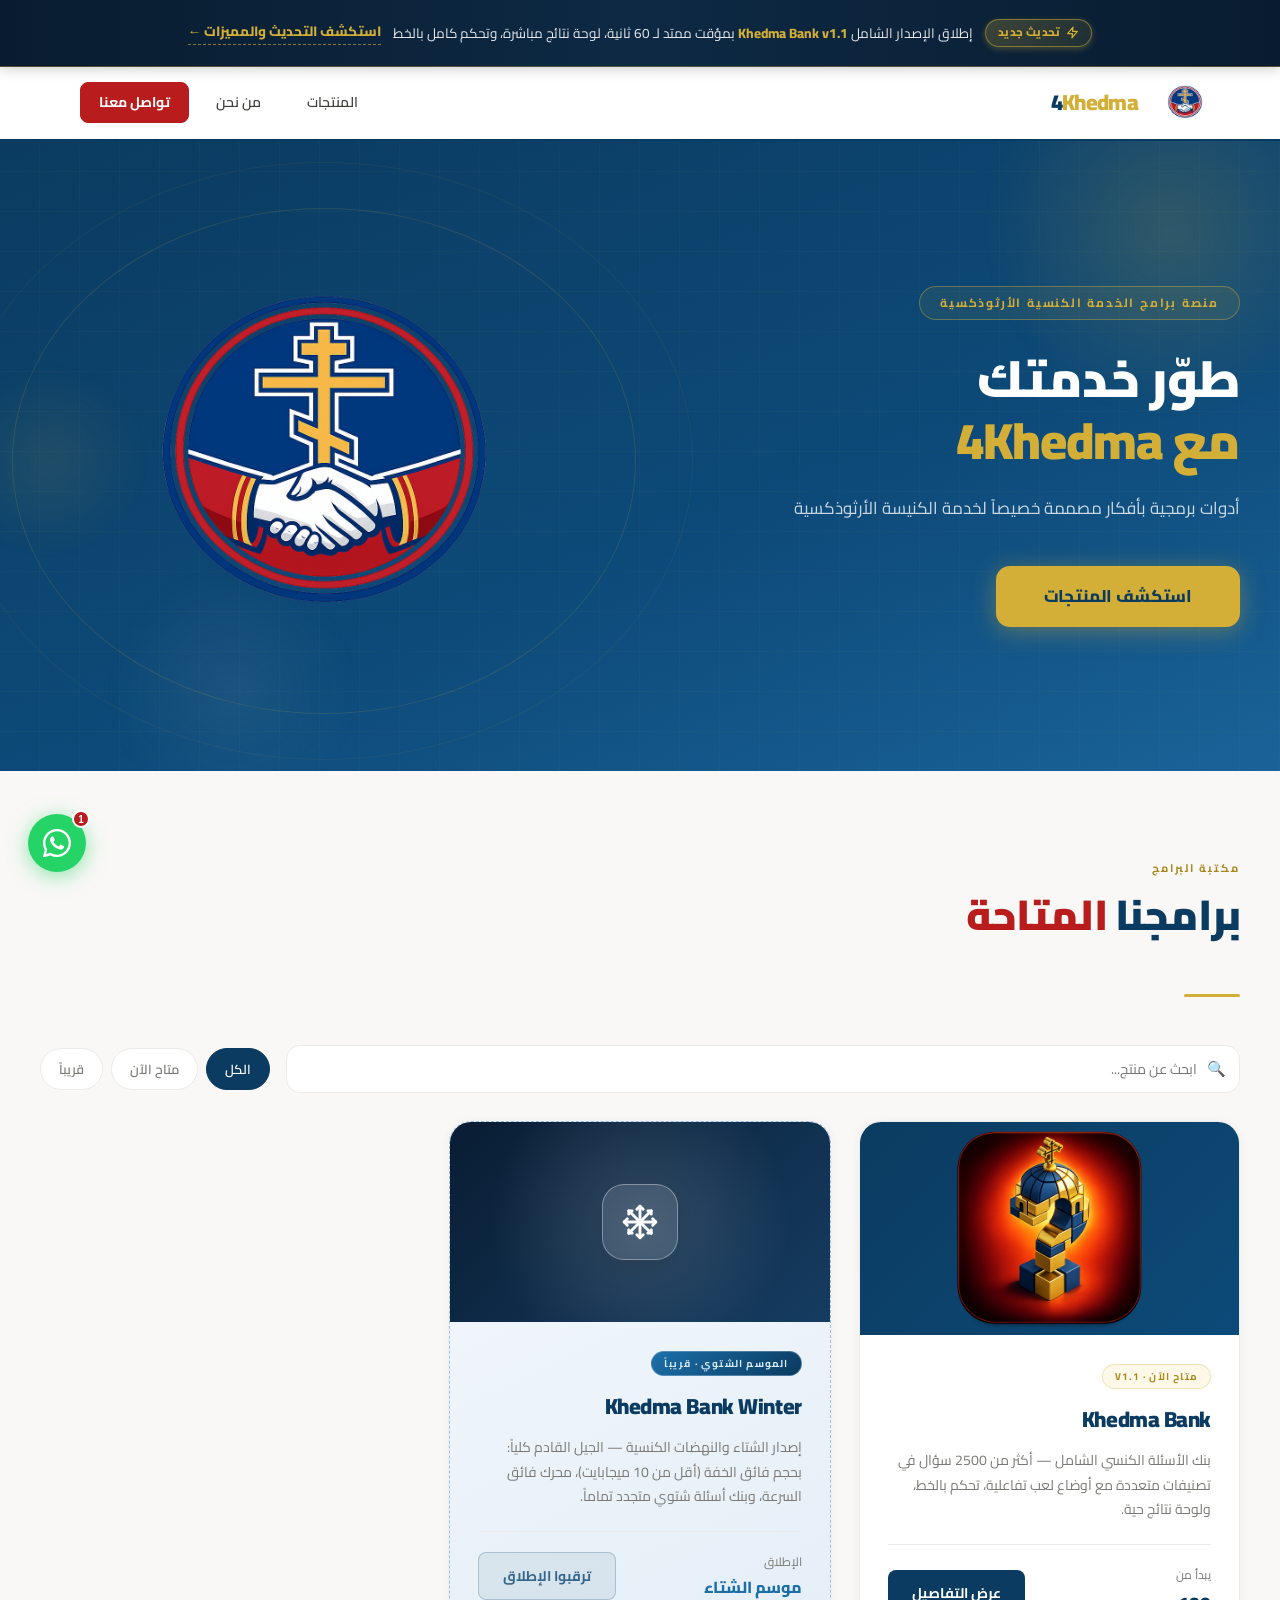
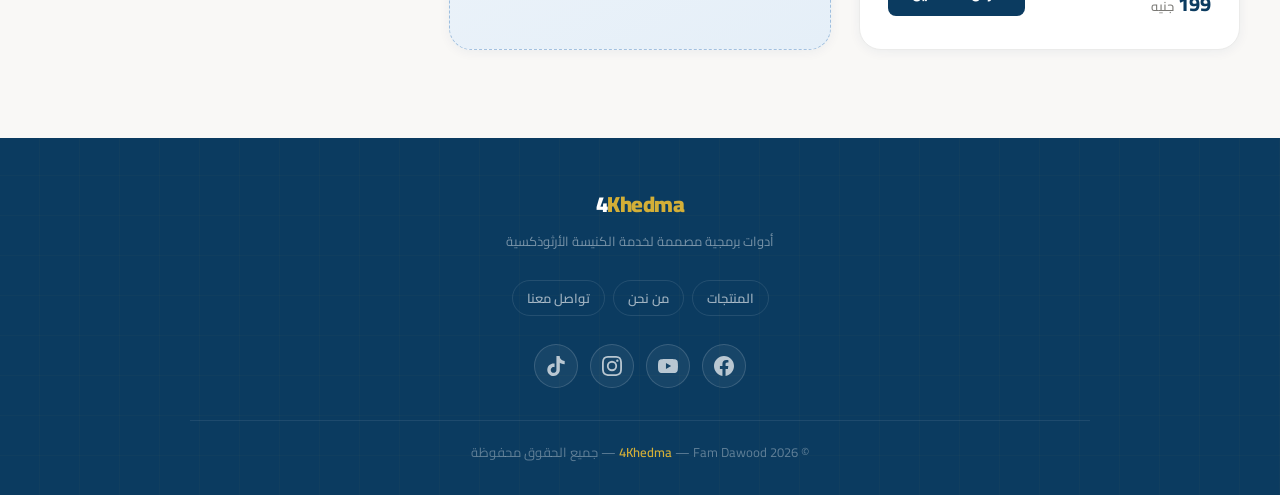
<file: index.html>
<!DOCTYPE html>
<html lang="ar" dir="rtl">
<head>
  <!-- Google tag (gtag.js) -->
  <script async src="https://www.googletagmanager.com/gtag/js?id=G-7XVJJNXRRW"></script>
  <script>
    window.dataLayer = window.dataLayer || [];
    function gtag(){dataLayer.push(arguments);}
    gtag('js', new Date());
    gtag('config', 'G-7XVJJNXRRW');
  </script>

  <meta charset="UTF-8">
  <meta name="viewport" content="width=device-width, initial-scale=1.0">

  <!-- SEO -->
  <meta name="description" content="4Khedma — منصة برامج الخدمة الكنسية الأرثوذكسية. أدوات برمجية مصممة خصيصاً لخدمة الكنيسة — Khedma Bank: بنك أسئلة كنسي شامل بأكثر من 2500 سؤال.">
  <meta name="keywords" content="4Khedma, Khedma Bank, برامج كنسية, أسئلة كنسية, خدمة الشباب, كنيسة أرثوذكسية">
  <meta name="author" content="Fam Dawood — 4Khedma">
  <meta name="robots" content="index, follow">

  <!-- Open Graph -->
  <meta property="og:type"        content="website">
  <meta property="og:url"         content="https://4khedma.com/">
  <meta property="og:title"       content="4Khedma — منصة برامج الخدمة الكنسية">
  <meta property="og:description" content="Khedma Bank — بنك الأسئلة الكنسي الشامل. أكثر من 2500 سؤال، أوضاع لعب متعددة، دعم كامل للغة العربية.">
  <meta property="og:image"       content="https://4khedma.com/img/img_01.png">
  <meta property="og:image:width"  content="1200">
  <meta property="og:image:height" content="630">
  <meta property="og:locale"      content="ar_EG">
  <meta property="og:site_name"   content="4Khedma">

  <title>4Khedma — منصة برامج الخدمة الكنسية</title>
  <link rel="icon" type="image/png" href="img/img_01.png">
  <link rel="canonical" href="https://4khedma.com/">
  <meta name="theme-color" content="#0B3B60">
  <meta name="twitter:card" content="summary_large_image">
  <meta name="twitter:title" content="4Khedma — منصة برامج الخدمة الكنسية">
  <meta name="twitter:description" content="Khedma Bank — بنك الأسئلة الكنسي الشامل.">
  <meta name="twitter:image" content="https://4khedma.com/img/img_01.png">

  <link rel="dns-prefetch" href="https://fonts.googleapis.com">
  <link rel="preconnect" href="https://fonts.googleapis.com">
  <link rel="preconnect" href="https://fonts.gstatic.com" crossorigin>
  <link href="https://fonts.googleapis.com/css2?family=Cairo:wght@300;400;500;600;700;900&family=Tajawal:wght@300;400;500;700;800&display=swap" rel="stylesheet">
  <link rel="stylesheet" href="style.css?v=1.1.5">
  <style>
    /* Critical fallback styles to prevent any cache lag */
    .announcement-bar {
      background: linear-gradient(90deg, #091c2f 0%, #0d2944 50%, #091c2f 100%);
      border-bottom: 1px solid rgba(212, 175, 55, 0.35);
      color: #ffffff;
      padding: 10px 16px;
      position: relative;
      z-index: 1000;
      text-align: center;
      font-family: 'Cairo', sans-serif;
    }
    .announcement-inner {
      max-width: 1200px;
      margin: 0 auto;
      display: flex;
      align-items: center;
      justify-content: center;
      flex-wrap: wrap;
      gap: 12px;
      font-size: 13.5px;
    }
    .announcement-pill {
      display: inline-flex;
      align-items: center;
      gap: 6px;
      padding: 3px 12px;
      border-radius: 20px;
      background: linear-gradient(135deg, rgba(212, 175, 55, 0.25) 0%, rgba(212, 175, 55, 0.1) 100%);
      border: 1px solid rgba(212, 175, 55, 0.5);
      color: #d4af37;
      font-weight: 800;
      font-size: 11.5px;
      letter-spacing: 0.02em;
      flex-shrink: 0;
    }
    .announcement-text {
      color: rgba(255, 255, 255, 0.9);
      line-height: 1.5;
    }
    .announcement-text strong {
      color: #d4af37;
      font-weight: 800;
    }
    .announcement-link {
      color: #d4af37;
      text-decoration: none;
      font-weight: 800;
      display: inline-flex;
      align-items: center;
      gap: 4px;
      transition: color 0.2s, transform 0.2s;
      border-bottom: 1px dashed rgba(212, 175, 55, 0.6);
      padding-bottom: 1px;
      white-space: nowrap;
    }
    .announcement-link:hover {
      color: #ffffff;
      border-color: #ffffff;
      transform: translateX(-3px);
    }
    @media (max-width: 640px) {
      .announcement-inner {
        padding: 8px 14px;
        font-size: 12px;
        gap: 8px;
      }
    }
    .product-card.soon {
      border: 1.5px dashed rgba(70, 130, 190, 0.45);
      background: linear-gradient(155deg, #f3f7fb 0%, #e5eff8 100%);
      position: relative;
      overflow: hidden;
    }
    .product-card.soon:hover {
      transform: translateY(-5px);
      box-shadow: 0 16px 36px rgba(11, 59, 96, 0.12);
      border-color: rgba(70, 130, 190, 0.8);
    }
    .winter-thumb {
      background: linear-gradient(135deg, #0b2d4c 0%, #134b7a 50%, #1e6d9e 100%);
      height: 200px;
      display: flex;
      align-items: center;
      justify-content: center;
      position: relative;
      overflow: hidden;
    }
    .winter-thumb-decor {
      position: absolute;
      inset: 0;
      background: radial-gradient(circle at 50% 50%, rgba(255, 255, 255, 0.15) 0%, transparent 70%);
      pointer-events: none;
    }
    .winter-icon-badge {
      width: 76px;
      height: 76px;
      border-radius: 22px;
      background: rgba(255, 255, 255, 0.12);
      border: 1.5px solid rgba(255, 255, 255, 0.35);
      display: flex;
      align-items: center;
      justify-content: center;
      color: #ffffff;
      box-shadow: 0 8px 24px rgba(0, 0, 0, 0.2);
    }
    .winter-icon-badge svg {
      width: 38px !important;
      height: 38px !important;
      max-width: 38px !important;
      max-height: 38px !important;
      display: block;
    }
    .badge-soon {
      background: rgba(28, 110, 168, 0.12);
      color: #1c6ea8;
      border: 1px solid rgba(28, 110, 168, 0.3);
    }
    .soon-btn {
      background: #e2e8f0;
      color: #64748b;
      cursor: not-allowed;
      opacity: 0.85;
      font-weight: 700;
    }
  </style>
</head>
<body>

<!-- ══════ ANNOUNCEMENT BAR ══════ -->
<div class="announcement-bar">
  <div class="announcement-inner">
    <span class="announcement-pill">
      <svg viewBox="0 0 24 24" width="13" height="13" fill="none" stroke="currentColor" stroke-width="2.2" stroke-linecap="round" stroke-linejoin="round"><polygon points="13 2 3 14 12 14 11 22 21 10 12 10 13 2"></polygon></svg>
      تحديث جديد
    </span>
    <span class="announcement-text">إطلاق الإصدار الشامل <strong>Khedma Bank v1.1</strong> بمؤقت ممتد لـ 60 ثانية، لوحة نتائج مباشرة، وتحكم كامل بالخط</span>
    <a class="announcement-link" href="products/khedma-bank/">استكشف التحديث والمميزات ←</a>
  </div>
</div>

<!-- ══════ SITE HEADER ══════ -->
<header class="site-header">
  <div class="header-inner">
    <a class="logo-wrap" href="/">
      <div class="logo-icon">
        <img loading="eager" decoding="async" alt="Logo" src="img/img_01.png" onerror="this.classList.add('img-broken')">
        <span class="logo-text-inner" style="opacity:0;">4K</span>
      </div>
      <span class="logo-title">4<span>Khedma</span></span>
    </a>
    <nav class="header-nav">
      <a class="nav-link" href="#products">المنتجات</a>
      <a class="nav-link" href="about.html">من نحن</a>
      <a class="nav-link accent" href="https://wa.me/201285458225" target="_blank" rel="noopener noreferrer">تواصل معنا</a>
    </nav>
    <button class="hamburger" id="hamburger-btn" onclick="toggleMobileNav()" aria-label="القائمة">
      <span></span><span></span><span></span>
    </button>
  </div>
</header>

<!-- Mobile Nav -->
<nav class="mobile-nav" id="mobile-nav">
  <a class="nav-link" href="#products" onclick="closeMobileNav()">المنتجات</a>
  <a class="nav-link" href="about.html">من نحن</a>
  <a class="nav-link accent" href="https://wa.me/201285458225" target="_blank" rel="noopener noreferrer">تواصل معنا</a>
</nav>

<!-- ══ HERO ══ -->
<section class="hero">
  <div class="hero-orb hero-orb-1"></div>
  <div class="hero-orb hero-orb-2"></div>
  <div class="hero-orb hero-orb-3"></div>
  <div class="hero-inner">
    <div class="hero-content">
      <span class="hero-eyebrow">منصة برامج الخدمة الكنسية الأرثوذكسية</span>
      <h1 class="hero-headline">
        <span>طوّر خدمتك</span><br>
        <span class="gold">مع 4Khedma</span>
      </h1>
      <p class="hero-sub">أدوات برمجية بأفكار مصممة خصيصاً لخدمة الكنيسة الأرثوذكسية</p>
      <a class="hero-cta" href="#products">استكشف المنتجات</a>
    </div>
    <div class="hero-visual">
      <div class="hero-visual-ring"></div>
      <div class="hero-visual-ring"></div>
      <img loading="eager" decoding="async" class="hero-product-img" src="img/img_01.png" alt="4Khedma" onerror="this.classList.add('img-broken')">
    </div>
  </div>
</section>

<!-- ══ PRODUCTS ══ -->
<section class="section products-section" id="products">
  <div class="section-inner">
    <span class="section-label reveal">مكتبة البرامج</span>
    <h2 class="section-title reveal reveal-delay-1">برامجنا <span>المتاحة</span></h2>
    <div class="divider reveal reveal-delay-2"></div>

    <div class="products-filter-bar">
      <div class="search-wrap">
        <span class="search-icon">🔍</span>
        <input class="products-search" id="productsSearch" type="text" placeholder="ابحث عن منتج..." oninput="filterProducts()">
      </div>
      <div class="filter-tabs">
        <button class="filter-tab active" data-filter="all"    onclick="setFilter(this,'all')">الكل</button>
        <button class="filter-tab"        data-filter="active" onclick="setFilter(this,'active')">متاح الآن</button>
        <button class="filter-tab"        data-filter="soon"   onclick="setFilter(this,'soon')">قريباً</button>
      </div>
    </div>

    <div class="products-grid" id="productsGrid">

      <!-- KHEDMA BANK -->
      <div class="product-card" data-name="khedma bank بنك أسئلة" data-status="active"
           onclick="window.location.href='products/khedma-bank/'">
        <div class="product-card-thumb">
          <img loading="eager" decoding="async" alt="Khedma Bank" src="img/img_02.png" style="display:block;" onerror="this.classList.add('img-broken')">
        </div>
        <div class="product-card-body">
          <span class="product-badge">متاح الآن · v1.1</span>
          <h3 class="product-name">Khedma Bank</h3>
          <p class="product-desc">بنك الأسئلة الكنسي الشامل — أكثر من 2500 سؤال في تصنيفات متعددة مع أوضاع لعب تفاعلية، تحكم بالخط، ولوحة نتائج حية.</p>
          <div class="product-card-footer">
            <div>
              <span class="product-price-from">يبدأ من</span>
              <span class="product-price-val">199 <span>جنيه</span></span>
            </div>
            <button class="btn-view" onclick="window.location.href='products/khedma-bank/'; event.stopPropagation();">عرض التفاصيل</button>
          </div>
        </div>
      </div>

      <!-- KHEDMA BANK WINTER (SOON) -->
      <div class="product-card soon" data-name="khedma bank winter الشتاء شتوي بنك الخدمة" data-status="soon">
        <div class="product-card-thumb winter-thumb">
          <div class="winter-thumb-decor"></div>
          <div class="winter-icon-badge">
            <svg viewBox="0 0 24 24" width="38" height="38" style="width:38px;height:38px;max-width:38px;max-height:38px;display:block;" fill="none" stroke="currentColor" stroke-width="1.8" stroke-linecap="round" stroke-linejoin="round">
              <line x1="12" y1="2" x2="12" y2="22"></line>
              <line x1="2" y1="12" x2="22" y2="12"></line>
              <line x1="4.93" y1="4.93" x2="19.07" y2="19.07"></line>
              <line x1="19.07" y1="4.93" x2="4.93" y2="19.07"></line>
              <polyline points="10 4 12 2 14 4"></polyline>
              <polyline points="10 20 12 22 14 20"></polyline>
              <polyline points="4 10 2 12 4 14"></polyline>
              <polyline points="20 10 22 12 20 14"></polyline>
              <polyline points="7.05 4.93 4.93 4.93 4.93 7.05"></polyline>
              <polyline points="16.95 19.07 19.07 19.07 19.07 16.95"></polyline>
              <polyline points="4.93 16.95 4.93 19.07 7.05 19.07"></polyline>
              <polyline points="19.07 7.05 19.07 4.93 16.95 4.93"></polyline>
            </svg>
          </div>
        </div>
        <div class="product-card-body">
          <span class="product-badge badge-soon">الموسم الشتوي · قريباً</span>
          <h3 class="product-name">Khedma Bank Winter</h3>
          <p class="product-desc">إصدار الشتاء والنهضات الكنسية — الجيل القادم كلياً: بحجم فائق الخفة (أقل من 10 ميجابايت)، محرك فائق السرعة، وبنك أسئلة شتوي متجدد تماماً.</p>
          <div class="product-card-footer">
            <div>
              <span class="product-price-from">الإطلاق</span>
              <span class="product-price-val" style="font-size:16px;color:#1c6ea8;">موسم الشتاء</span>
            </div>
            <button class="btn-view soon-btn" type="button" disabled>ترقبوا الإطلاق</button>
          </div>
        </div>
      </div>

    </div>
  </div>
</section>



<!-- ══ FOOTER ══ -->
<footer class="site-footer">
  <div class="footer-inner">
    <div class="footer-logo">4<span>Khedma</span></div>
    <p class="footer-tagline">أدوات برمجية مصممة لخدمة الكنيسة الأرثوذكسية</p>
    <div class="footer-links">
      <a class="footer-link" href="#products">المنتجات</a>
      <a class="footer-link" href="about.html">من نحن</a>
      <a class="footer-link" href="https://wa.me/201285458225" target="_blank" rel="noopener noreferrer">تواصل معنا</a>
    </div>
    <div class="footer-social">
      <a class="footer-social-btn" href="https://facebook.com/4khedma" target="_blank" rel="noopener noreferrer" title="فيسبوك"><svg width="20" height="20" viewBox="0 0 24 24" fill="currentColor"><path d="M24 12.073c0-6.627-5.373-12-12-12s-12 5.373-12 12c0 5.99 4.388 10.954 10.125 11.854v-8.385H7.078v-3.47h3.047V9.43c0-3.007 1.792-4.669 4.533-4.669 1.312 0 2.686.235 2.686.235v2.953H15.83c-1.491 0-1.956.925-1.956 1.874v2.25h3.328l-.532 3.47h-2.796v8.385C19.612 23.027 24 18.062 24 12.073z"/></svg></a>
      <a class="footer-social-btn" href="https://youtube.com/@4khedma" target="_blank" rel="noopener noreferrer" title="يوتيوب"><svg width="20" height="20" viewBox="0 0 24 24" fill="currentColor"><path d="M23.498 6.186a3.016 3.016 0 0 0-2.122-2.136C19.505 3.545 12 3.545 12 3.545s-7.505 0-9.377.505A3.017 3.017 0 0 0 .502 6.186C0 8.07 0 12 0 12s0 3.93.502 5.814a3.016 3.016 0 0 0 2.122 2.136c1.871.505 9.376.505 9.376.505s7.505 0 9.377-.505a3.015 3.015 0 0 0 2.122-2.136C24 15.93 24 12 24 12s0-3.93-.502-5.814zM9.545 15.568V8.432L15.818 12l-6.273 3.568z"/></svg></a>
      <a class="footer-social-btn" href="https://instagram.com/4khedma" target="_blank" rel="noopener noreferrer" title="انستا"><svg width="20" height="20" viewBox="0 0 24 24" fill="currentColor"><path d="M12 2.163c3.204 0 3.584.012 4.85.07 3.252.148 4.771 1.691 4.919 4.919.058 1.265.069 1.645.069 4.849 0 3.205-.012 3.584-.069 4.849-.149 3.225-1.664 4.771-4.919 4.919-1.266.058-1.644.07-4.85.07-3.204 0-3.584-.012-4.849-.07-3.26-.149-4.771-1.699-4.919-4.92-.058-1.265-.07-1.644-.07-4.849 0-3.204.013-3.583.07-4.849.149-3.227 1.664-4.771 4.919-4.919 1.266-.057 1.645-.069 4.849-.069zM12 0C8.741 0 8.333.014 7.053.072 2.695.272.273 2.69.073 7.052.014 8.333 0 8.741 0 12c0 3.259.014 3.668.072 4.948.2 4.358 2.618 6.78 6.98 6.98C8.333 23.986 8.741 24 12 24c3.259 0 3.668-.014 4.948-.072 4.354-.2 6.782-2.618 6.979-6.98.059-1.28.073-1.689.073-4.948 0-3.259-.014-3.667-.072-4.947-.196-4.354-2.617-6.78-6.979-6.98C15.668.014 15.259 0 12 0zm0 5.838a6.162 6.162 0 1 0 0 12.324 6.162 6.162 0 0 0 0-12.324zM12 16a4 4 0 1 1 0-8 4 4 0 0 1 0 8zm6.406-11.845a1.44 1.44 0 1 0 0 2.881 1.44 1.44 0 0 0 0-2.881z"/></svg></a>
      <a class="footer-social-btn" href="https://tiktok.com/@_4khedma" target="_blank" rel="noopener noreferrer" title="تيك توك"><svg width="20" height="20" viewBox="0 0 24 24" fill="currentColor"><path d="M12.525.02c1.31-.02 2.61-.01 3.91-.02.08 1.53.63 3.09 1.75 4.17 1.12 1.11 2.7 1.62 4.24 1.79v4.03c-1.44-.05-2.89-.35-4.2-.97-.57-.26-1.1-.59-1.62-.93-.01 2.92.01 5.84-.02 8.75-.08 1.4-.54 2.79-1.35 3.94-1.31 1.92-3.58 3.17-5.91 3.21-1.43.08-2.86-.31-4.08-1.03-2.02-1.19-3.44-3.37-3.65-5.71-.02-.5-.03-1-.01-1.49.18-1.9 1.12-3.72 2.58-4.96 1.66-1.44 3.98-2.13 6.15-1.72.02 1.48-.04 2.96-.04 4.44-.99-.32-2.15-.23-3.02.37-.63.41-1.11 1.04-1.36 1.75-.21.51-.15 1.07-.14 1.61.24 1.64 1.82 3.02 3.5 2.87 1.12-.01 2.19-.66 2.77-1.61.19-.33.4-.67.41-1.06.1-1.79.06-3.57.07-5.36.01-4.03-.01-8.05.02-12.07z"/></svg></a>
    </div>
    <div class="footer-divider"></div>
    <p class="footer-text">© 2026 <span class="gold">4Khedma</span> — Fam Dawood — جميع الحقوق محفوظة</p>
  </div>
</footer>

<!-- WhatsApp Widget -->
<button class="wa-fab" id="waFab" onclick="toggleWaPanel()" aria-label="تواصل معنا عبر واتساب">
  <svg width="28" height="28" viewBox="0 0 24 24" fill="currentColor"><path d="M17.472 14.382c-.297-.149-1.758-.867-2.03-.967-.273-.099-.471-.148-.67.15-.197.297-.767.966-.94 1.164-.173.199-.347.223-.644.075-.297-.15-1.255-.463-2.39-1.475-.883-.788-1.48-1.761-1.653-2.059-.173-.297-.018-.458.13-.606.134-.133.298-.347.446-.52.149-.174.198-.298.298-.497.099-.198.05-.371-.025-.52-.075-.149-.669-1.612-.916-2.207-.242-.579-.487-.5-.669-.51-.173-.008-.371-.01-.57-.01-.198 0-.52.074-.792.372-.272.297-1.04 1.016-1.04 2.479 0 1.462 1.065 2.875 1.213 3.074.149.198 2.096 3.2 5.077 4.487.709.306 1.262.489 1.694.625.712.227 1.36.195 1.871.118.571-.085 1.758-.719 2.006-1.413.248-.694.248-1.289.173-1.413-.074-.124-.272-.198-.57-.347z"/><path d="M12 0C5.373 0 0 5.373 0 12c0 2.124.558 4.17 1.558 5.943L.057 23.25a.75.75 0 0 0 .918.919l5.453-1.49A11.943 11.943 0 0 0 12 24c6.627 0 12-5.373 12-12S18.627 0 12 0zm0 22a9.944 9.944 0 0 1-5.19-1.453l-.36-.216-3.828 1.045 1.02-3.724-.236-.375A9.944 9.944 0 0 1 2 12C2 6.477 6.477 2 12 2s10 4.477 10 10-4.477 10-10 10z"/></svg>
  <span class="wa-badge">1</span>
</button>
<div class="wa-panel" id="waPanel">
  <div class="wa-panel-header">
    <div class="wa-avatar"><svg width="26" height="26" viewBox="0 0 24 24" fill="white"><path d="M17.472 14.382c-.297-.149-1.758-.867-2.03-.967-.273-.099-.471-.148-.67.15-.197.297-.767.966-.94 1.164-.173.199-.347.223-.644.075-.297-.15-1.255-.463-2.39-1.475-.883-.788-1.48-1.761-1.653-2.059-.173-.297-.018-.458.13-.606.134-.133.298-.347.446-.52.149-.174.198-.298.298-.497.099-.198.05-.371-.025-.52-.075-.149-.669-1.612-.916-2.207-.242-.579-.487-.5-.669-.51-.173-.008-.371-.01-.57-.01-.198 0-.52.074-.792.372-.272.297-1.04 1.016-1.04 2.479 0 1.462 1.065 2.875 1.213 3.074.149.198 2.096 3.2 5.077 4.487.709.306 1.262.489 1.694.625.712.227 1.36.195 1.871.118.571-.085 1.758-.719 2.006-1.413.248-.694.248-1.289.173-1.413-.074-.124-.272-.198-.57-.347z"/><path d="M12 0C5.373 0 0 5.373 0 12c0 2.124.558 4.17 1.558 5.943L.057 23.25a.75.75 0 0 0 .918.919l5.453-1.49A11.943 11.943 0 0 0 12 24c6.627 0 12-5.373 12-12S18.627 0 12 0zm0 22a9.944 9.944 0 0 1-5.19-1.453l-.36-.216-3.828 1.045 1.02-3.724-.236-.375A9.944 9.944 0 0 1 2 12C2 6.477 6.477 2 12 2s10 4.477 10 10-4.477 10-10 10z"/></svg></div>
    <div class="wa-header-info">
      <div class="wa-name">4Khedma — الدعم</div>
      <div class="wa-status">متاح الآن ✓</div>
    </div>
    <button class="wa-panel-close" onclick="toggleWaPanel()">✕</button>
  </div>
  <div class="wa-chat-body" id="waChatBody">
    <div class="wa-bubble">أهلاً بك! 👋<br>كيف يمكنني مساعدتك؟ اختر من القائمة:</div>
    <div class="wa-menu" id="waMainMenu">
      <button class="wa-menu-btn" onclick="waShowProducts(); event.stopPropagation()">
        <span>📦 منتجاتنا وأسعارها</span><span class="wa-arrow">←</span>
      </button>
    </div>
  </div>
</div>

<script src="main.js"></script>
</body>
</html>
</file>
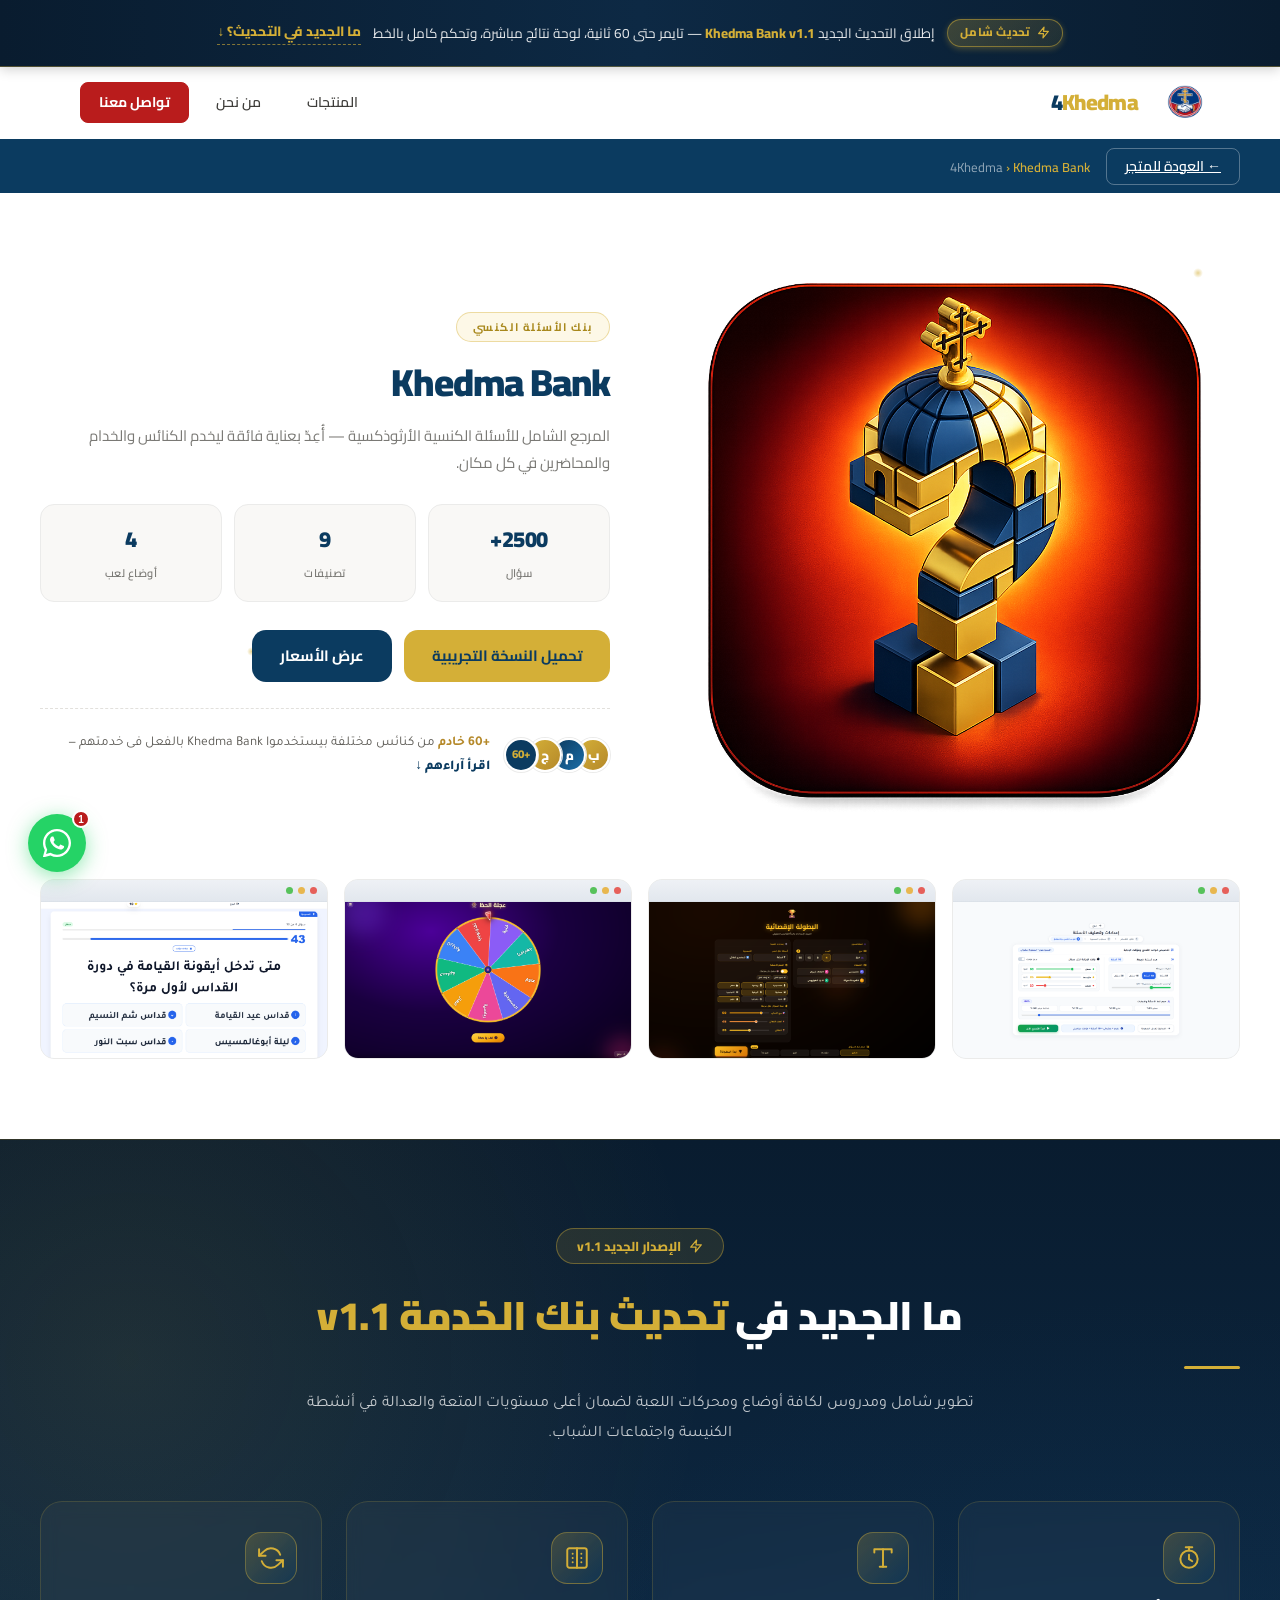
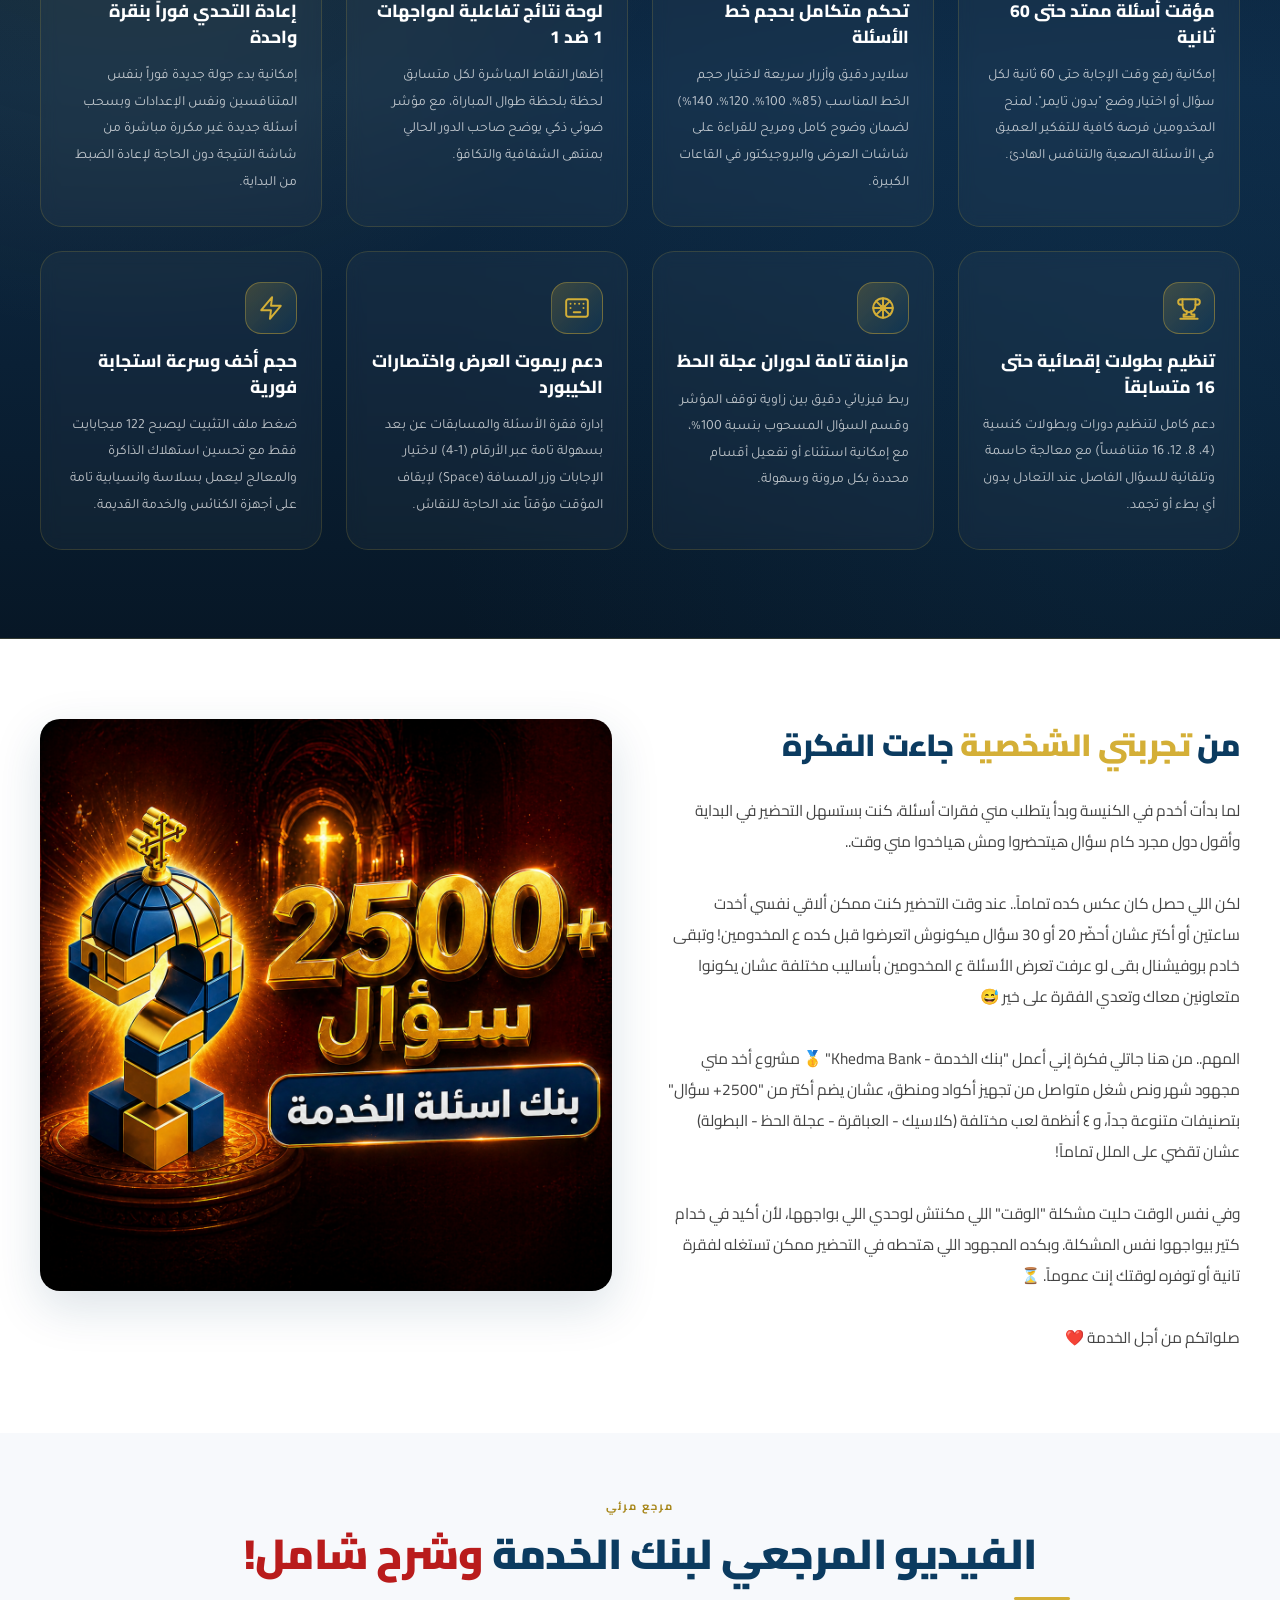
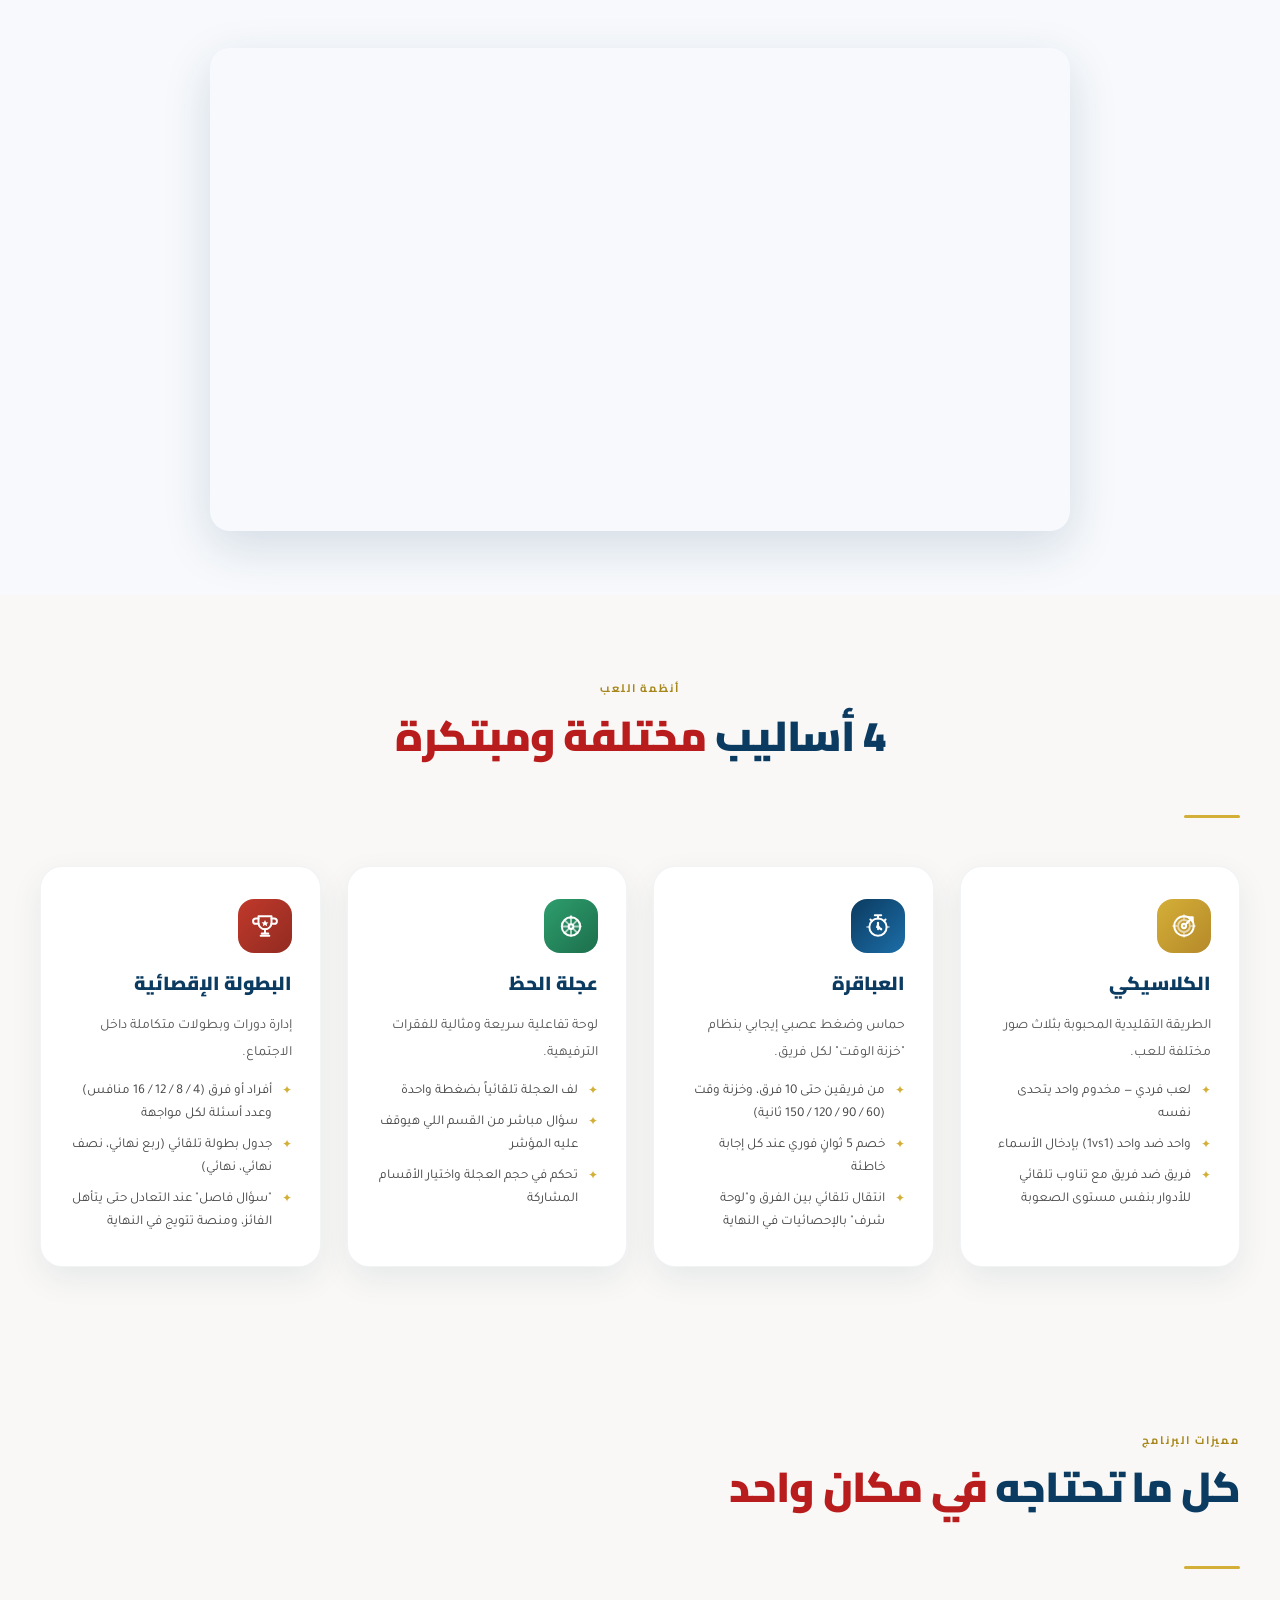
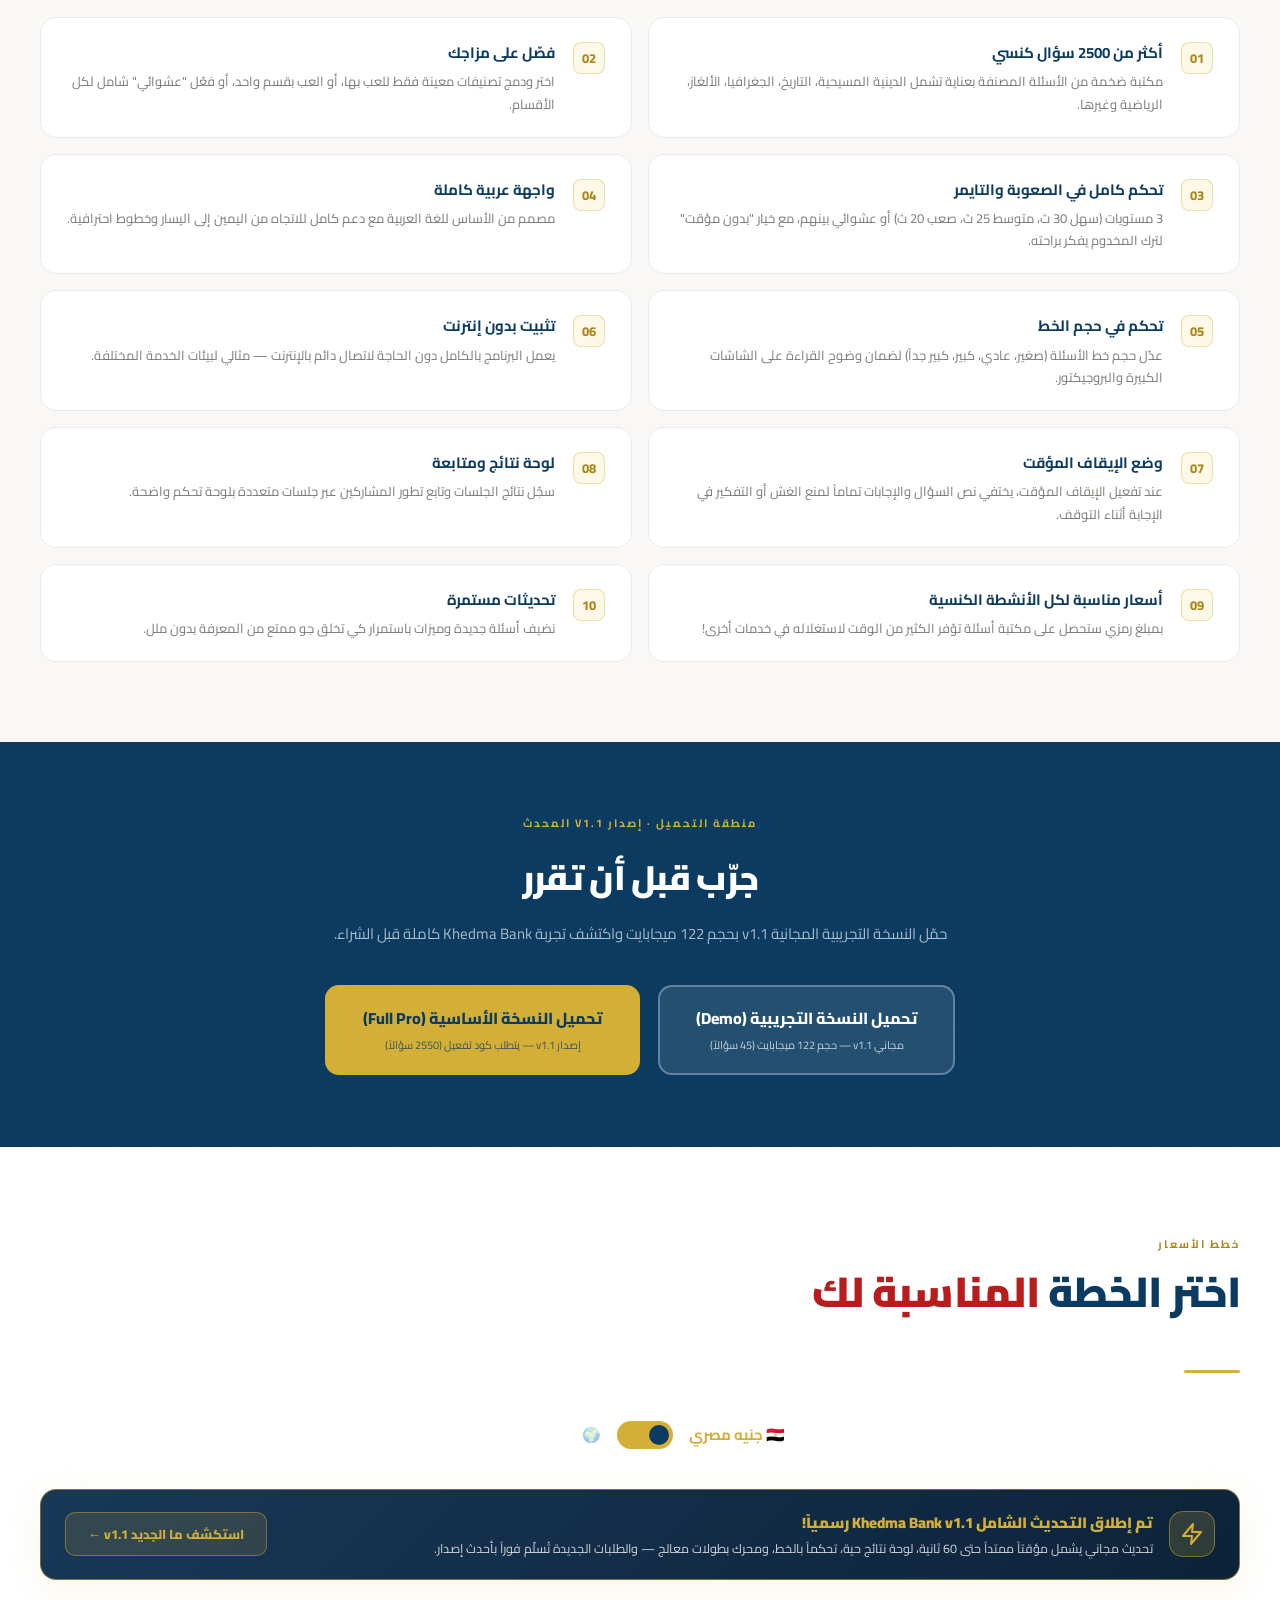
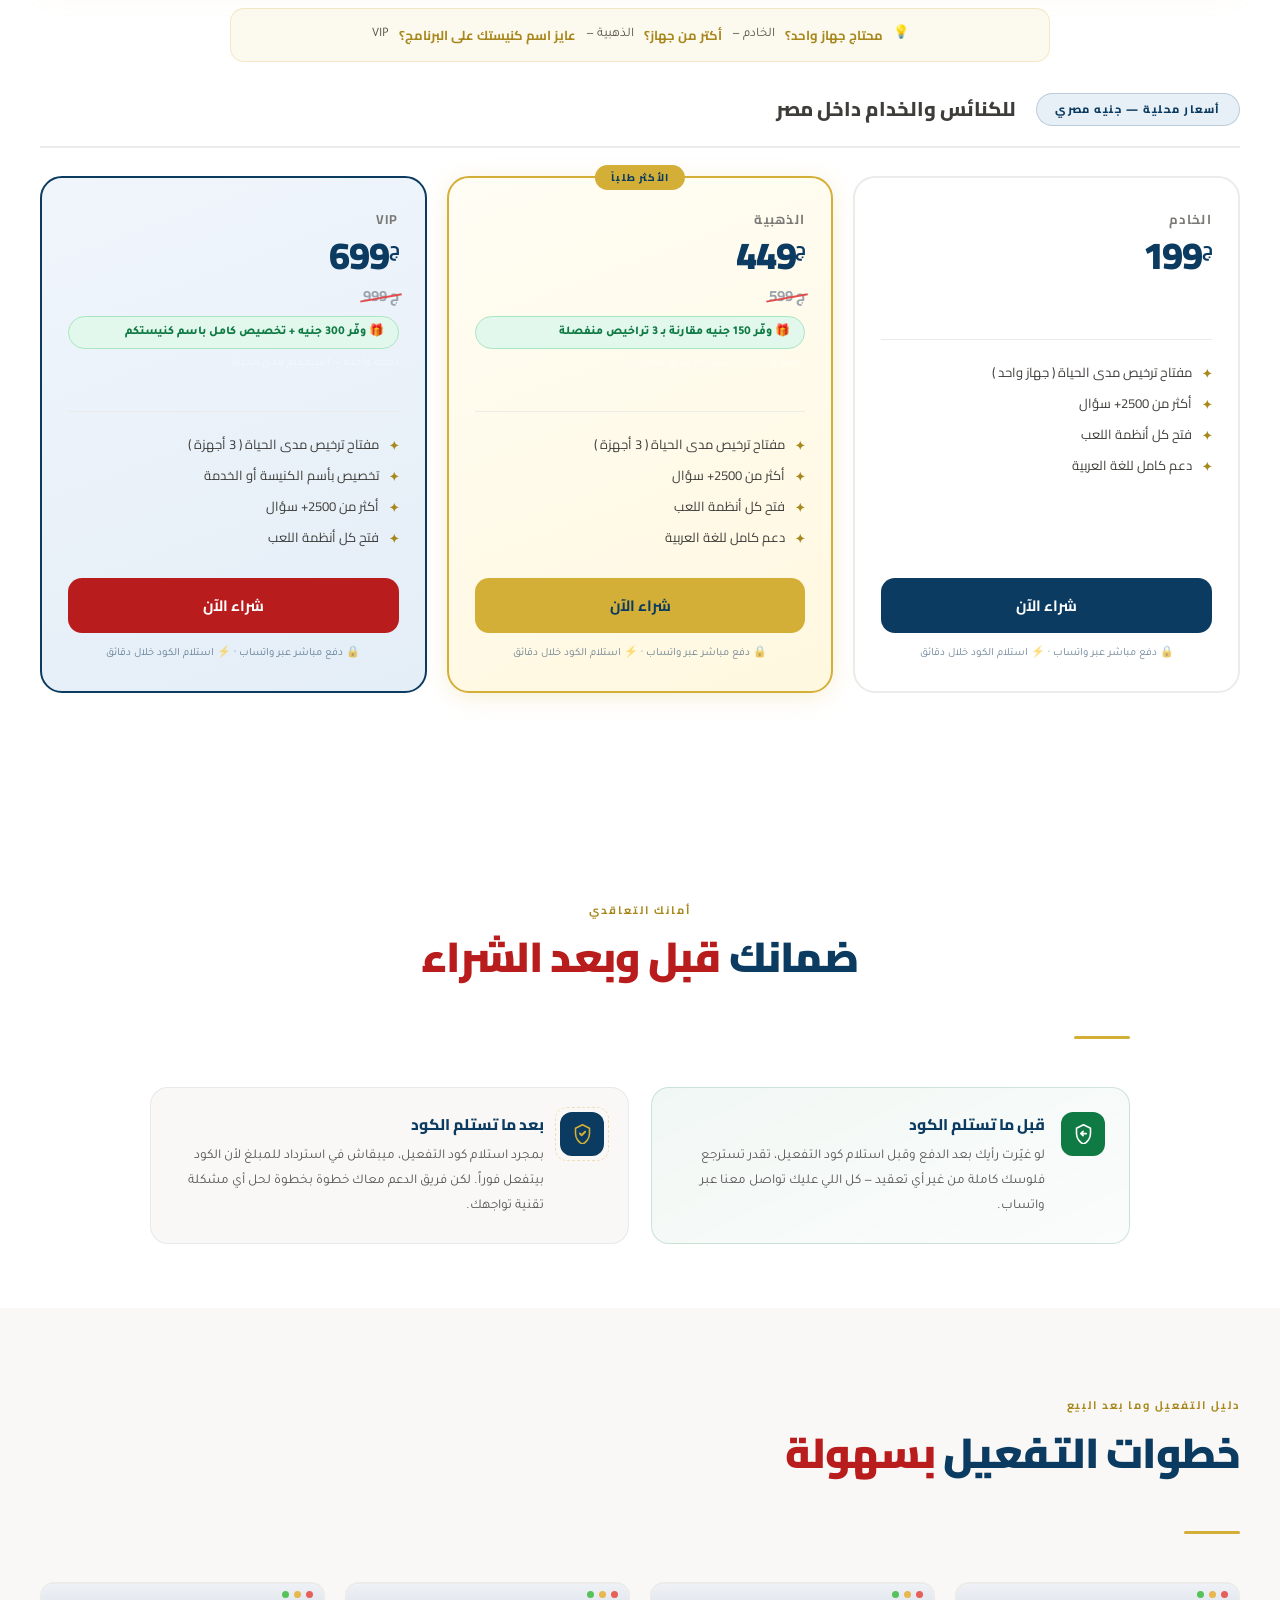
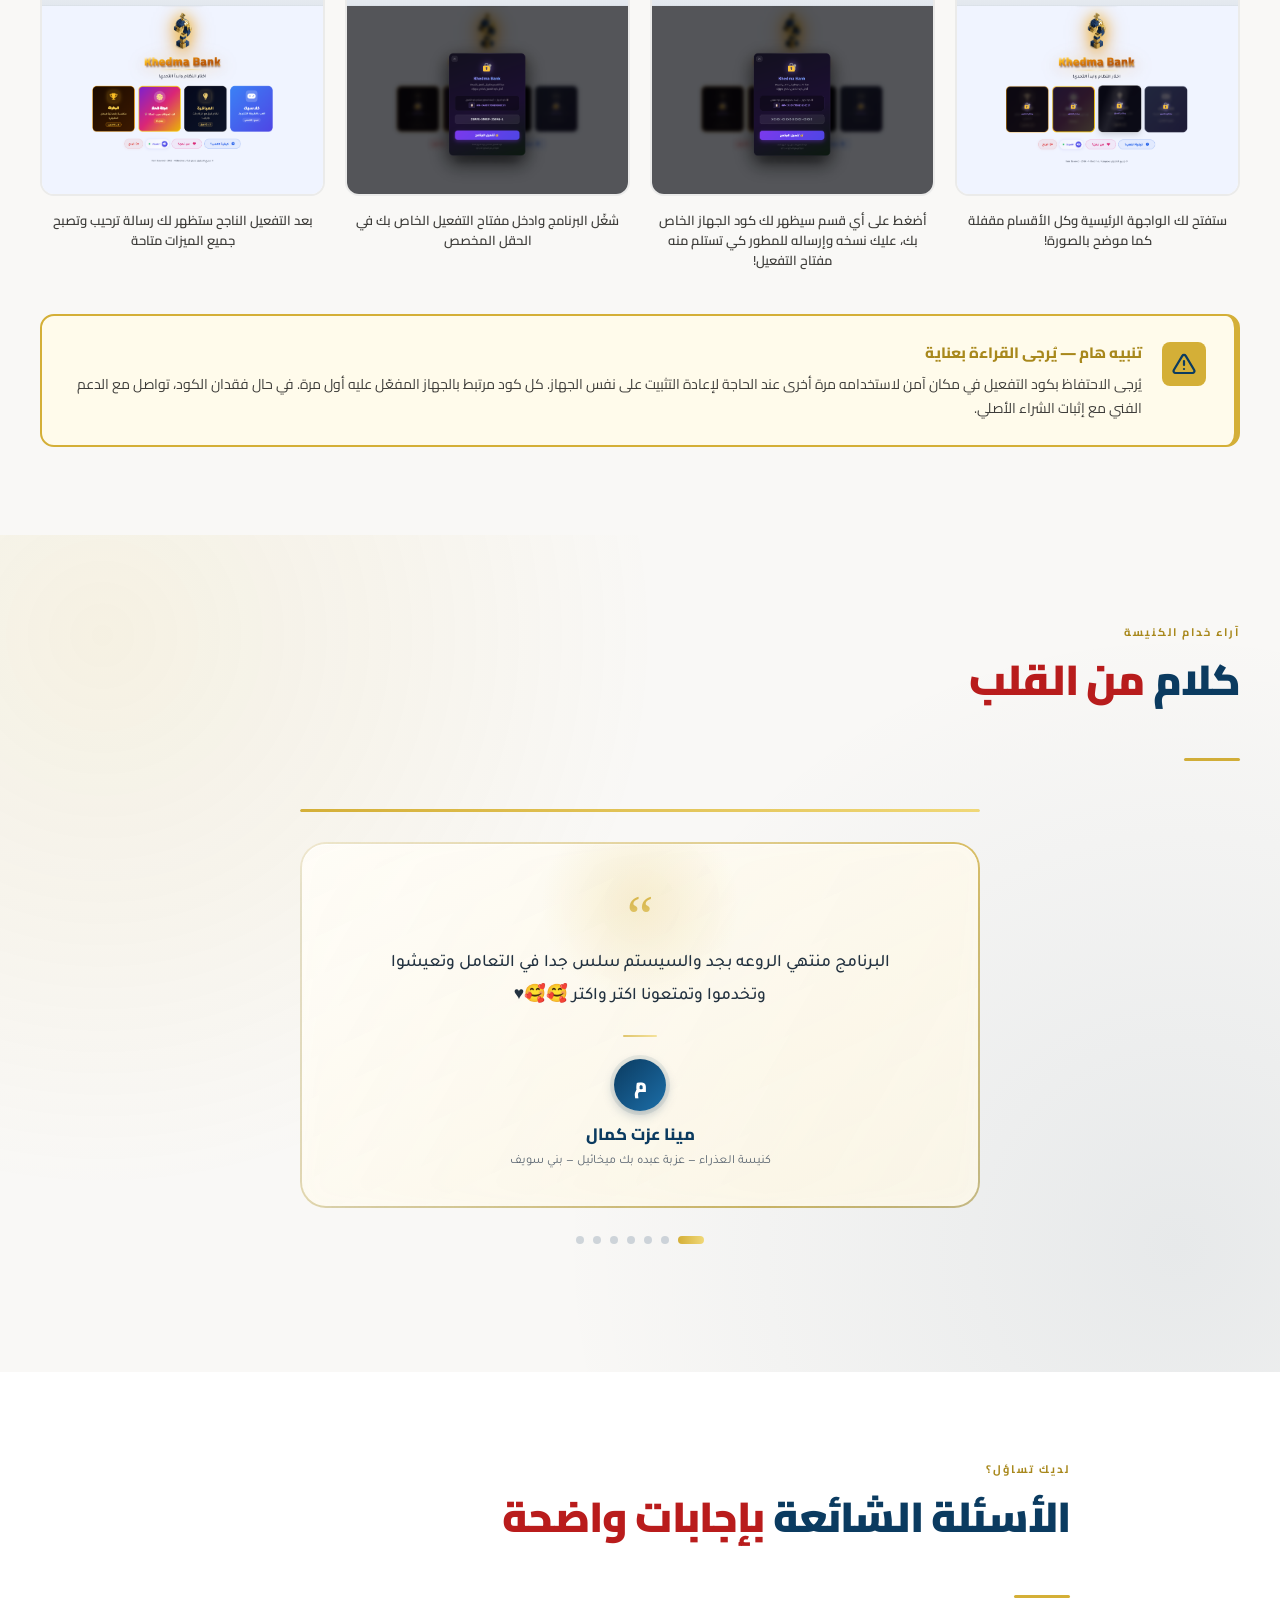
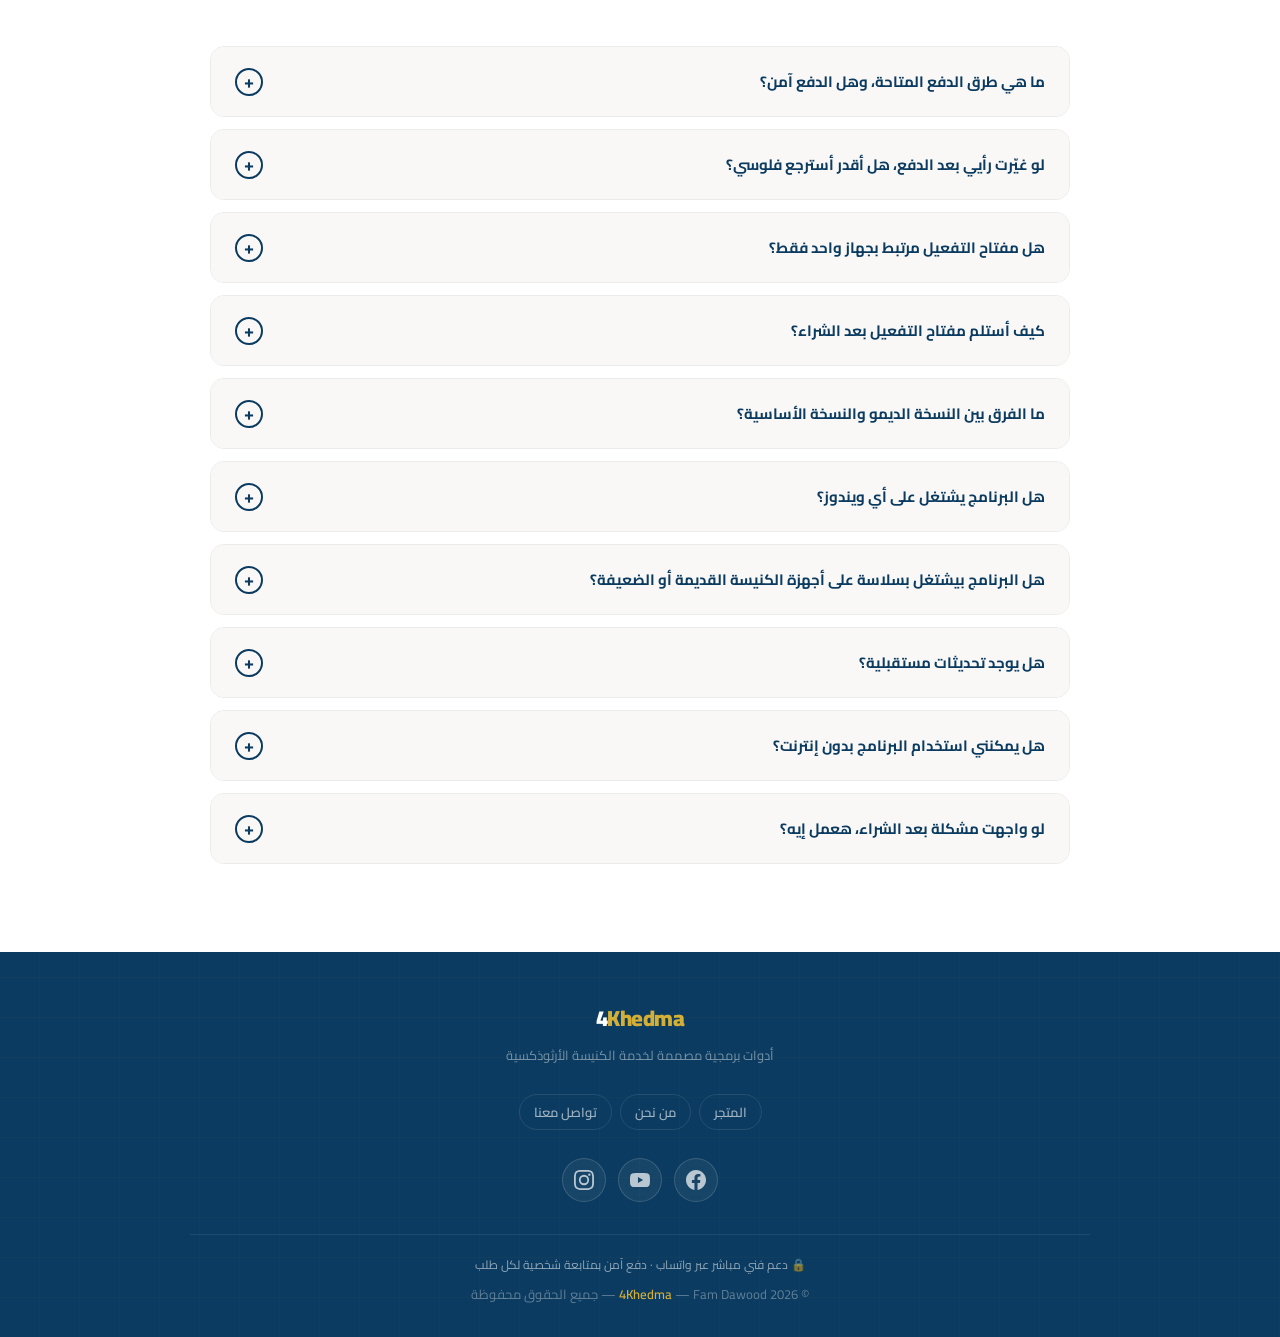
<file: products/khedma-bank/index.html>
<!DOCTYPE html>
<html lang="ar" dir="rtl">
<head>
  <!-- Google tag (gtag.js) -->
  <script async src="https://www.googletagmanager.com/gtag/js?id=G-7XVJJNXRRW"></script>
  <script>
    window.dataLayer = window.dataLayer || [];
    function gtag(){dataLayer.push(arguments);}
    gtag('js', new Date());
    gtag('config', 'G-7XVJJNXRRW');
  </script>

  <meta charset="UTF-8">
  <meta name="viewport" content="width=device-width, initial-scale=1.0">

  <!-- SEO -->
  <meta name="description" content="Khedma Bank — بنك الأسئلة الكنسي الشامل. أكثر من 2500 سؤال، 4 أوضاع لعب، دعم كامل للغة العربية. مصمم لخدمة الكنيسة الأرثوذكسية.">
  <meta name="keywords" content="Khedma Bank, بنك أسئلة, أسئلة كنسية, خدمة الشباب, كنيسة أرثوذكسية, 4Khedma">
  <meta name="author" content="Fam Dawood — 4Khedma">
  <meta name="robots" content="index, follow">

  <!-- Open Graph -->
  <meta property="og:type"        content="product">
  <meta property="og:url"         content="https://4khedma.com/products/khedma-bank/">
  <meta property="og:title"       content="Khedma Bank — بنك الأسئلة الكنسي الشامل">
  <meta property="og:description" content="أكثر من 2500 سؤال كنسي · 4 أوضاع لعب · واجهة عربية كاملة · يعمل بدون إنترنت">
  <meta property="og:image"       content="https://4khedma.com/img/img_03.png">
  <meta property="og:image:width"  content="1200">
  <meta property="og:image:height" content="630">
  <meta property="og:locale"      content="ar_EG">
  <meta property="og:site_name"   content="4Khedma">

  <title>Khedma Bank — بنك الأسئلة الكنسي | 4Khedma</title>
  <link rel="icon" type="image/png" href="../../img/img_01.png">
  <link rel="canonical" href="https://4khedma.com/products/khedma-bank/">
  <meta name="theme-color" content="#0B3B60">

  <link rel="dns-prefetch" href="https://fonts.googleapis.com">
  <link rel="preconnect" href="https://fonts.googleapis.com">
  <link rel="preconnect" href="https://fonts.gstatic.com" crossorigin>
  <link href="https://fonts.googleapis.com/css2?family=Cairo:wght@300;400;500;600;700;900&family=Tajawal:wght@300;400;500;700;800&display=swap" rel="stylesheet">
  <link rel="stylesheet" href="../../style.css?v=1.1.5">
  <style>
    /* Critical fallback styles to prevent any cache lag */
    .announcement-bar {
      background: linear-gradient(90deg, #091c2f 0%, #0d2944 50%, #091c2f 100%);
      border-bottom: 1px solid rgba(212, 175, 55, 0.35);
      color: #ffffff;
      padding: 10px 16px;
      position: relative;
      z-index: 1000;
      text-align: center;
      font-family: 'Cairo', sans-serif;
    }
    .announcement-inner {
      max-width: 1200px;
      margin: 0 auto;
      display: flex;
      align-items: center;
      justify-content: center;
      flex-wrap: wrap;
      gap: 12px;
      font-size: 13.5px;
    }
    .announcement-pill {
      display: inline-flex;
      align-items: center;
      gap: 6px;
      padding: 3px 12px;
      border-radius: 20px;
      background: linear-gradient(135deg, rgba(212, 175, 55, 0.25) 0%, rgba(212, 175, 55, 0.1) 100%);
      border: 1px solid rgba(212, 175, 55, 0.5);
      color: #d4af37;
      font-weight: 800;
      font-size: 11.5px;
      letter-spacing: 0.02em;
      flex-shrink: 0;
    }
    .announcement-text {
      color: rgba(255, 255, 255, 0.9);
      line-height: 1.5;
    }
    .announcement-text strong {
      color: #d4af37;
      font-weight: 800;
    }
    .announcement-link {
      color: #d4af37;
      text-decoration: none;
      font-weight: 800;
      display: inline-flex;
      align-items: center;
      gap: 4px;
      transition: color 0.2s, transform 0.2s;
      border-bottom: 1px dashed rgba(212, 175, 55, 0.6);
      padding-bottom: 1px;
      white-space: nowrap;
    }
    .announcement-link:hover {
      color: #ffffff;
      border-color: #ffffff;
      transform: translateX(-3px);
    }
    @media (max-width: 640px) {
      .announcement-inner {
        padding: 8px 14px;
        font-size: 12px;
        gap: 8px;
      }
    }
  </style>
  <script type="application/ld+json">
  {
    "@context": "https://schema.org",
    "@type": "Product",
    "name": "Khedma Bank",
    "description": "بنك الأسئلة الكنسي الشامل — أكثر من 2500 سؤال، 4 أوضاع لعب، دعم كامل للغة العربية. مصمم لخدمة الكنيسة الأرثوذكسية.",
    "brand": { "@type": "Brand", "name": "4Khedma" },
    "image": "https://4khedma.com/img/img_03.png",
    "url": "https://4khedma.com/products/khedma-bank/",
    "offers": {
      "@type": "AggregateOffer",
      "priceCurrency": "EGP",
      "lowPrice": "199",
      "highPrice": "699",
      "offerCount": "3",
      "availability": "https://schema.org/InStock"
    }
  }
  </script>
</head>
<body>

<!-- ══════ ANNOUNCEMENT BAR ══════ -->
<div class="announcement-bar">
  <div class="announcement-inner">
    <span class="announcement-pill">
      <svg viewBox="0 0 24 24" width="13" height="13" fill="none" stroke="currentColor" stroke-width="2.2" stroke-linecap="round" stroke-linejoin="round"><polygon points="13 2 3 14 12 14 11 22 21 10 12 10 13 2"></polygon></svg>
      تحديث شامل
    </span>
    <span class="announcement-text">إطلاق التحديث الجديد <strong>Khedma Bank v1.1</strong> — تايمر حتى 60 ثانية، لوحة نتائج مباشرة، وتحكم كامل بالخط</span>
    <a class="announcement-link" href="#whats-new" onclick="document.getElementById('whats-new').scrollIntoView({behavior:'smooth'}); return false;">ما الجديد في التحديث؟ ↓</a>
  </div>
</div>

<!-- ══════ SITE HEADER ══════ -->
<header class="site-header">
  <div class="header-inner">
    <a class="logo-wrap" href="/">
      <div class="logo-icon">
        <img loading="eager" decoding="async" alt="Logo" src="../../img/img_01.png" onerror="this.classList.add('img-broken')">
        <span class="logo-text-inner" style="opacity:0;">4K</span>
      </div>
      <span class="logo-title">4<span>Khedma</span></span>
    </a>
    <nav class="header-nav">
      <a class="nav-link" href="/#products">المنتجات</a>
      <a class="nav-link" href="/#about">من نحن</a>
      <a class="nav-link accent" href="https://wa.me/201285458225" target="_blank" rel="noopener noreferrer">تواصل معنا</a>
    </nav>
    <button class="hamburger" id="hamburger-btn" onclick="toggleMobileNav()" aria-label="القائمة">
      <span></span><span></span><span></span>
    </button>
  </div>
</header>

<!-- Mobile Nav -->
<nav class="mobile-nav" id="mobile-nav">
  <a class="nav-link" href="/#products" onclick="closeMobileNav()">المنتجات</a>
  <a class="nav-link" href="/#about"    onclick="closeMobileNav()">من نحن</a>
  <a class="nav-link accent" href="https://wa.me/201285458225" target="_blank" rel="noopener noreferrer">تواصل معنا</a>
</nav>

<!-- ══ BACK BAR ══ -->
<div class="back-bar">
  <a class="back-btn" href="/">← العودة للمتجر</a>
  <span class="breadcrumb">4Khedma <span>› Khedma Bank</span></span>
</div>

<!-- ══ SHOWCASE ══ -->
<style>
  .hero-trust{
    display:flex; align-items:center; flex-wrap:wrap; gap:14px; margin-top:26px; padding-top:22px;
    border-top:1px dashed var(--gray-200, #e2e0dc);
  }
  .hero-trust-avatars{ display:flex; flex-shrink:0; }
  .hero-trust-avatars span{
    width:34px; height:34px; border-radius:50%; display:flex; align-items:center; justify-content:center;
    font-family:Cairo,sans-serif; font-weight:900; font-size:13px; color:#fff;
    border:2px solid var(--white); box-shadow:0 0 0 1px var(--gray-100); margin-inline-start:-10px;
    background:linear-gradient(135deg, var(--gold) 0%, #b5892a 100%);
  }
  .hero-trust-avatars span:first-child{ margin-inline-start:0; }
  .hero-trust-avatars span:nth-child(2){ background:linear-gradient(135deg, var(--blue) 0%, #1c6ea8 100%); }
  .hero-trust-avatars span.hero-trust-count{
    background:var(--blue); color:var(--gold);
    font-size:11.5px; font-weight:800; letter-spacing:-0.02em;
  }
  .hero-trust-text{ font-family:Tajawal,sans-serif; font-size:13.5px; line-height:1.8; color:var(--gray-600, #5c5a55); flex:1; min-width:220px; }
  .hero-trust-text strong{ color:#b5892a; }
  .hero-trust-text a{ color:var(--blue); font-weight:800; text-decoration:none; white-space:nowrap; }
  .hero-trust-text a:hover{ text-decoration:underline; }
  @media (max-width:640px){
    .hero-trust{ flex-direction:column; align-items:flex-start; gap:10px; }
  }

  /* ── SIGNATURE: dashed icon roundel (used across mode/fairness/guarantee/trust icons) ── */
  .icon-roundel{ position:relative; }
  .icon-roundel::after{
    content:''; position:absolute; inset:-5px; border-radius:inherit;
    border:1px dashed currentColor; opacity:0.32; pointer-events:none;
  }

  /* ── SIGNATURE: ambient gold particles in hero ── */
  .showcase-section{ position:relative; overflow:hidden; }
  .hero-particles{ position:absolute; inset:0; pointer-events:none; z-index:0; overflow:hidden; }
  .hero-particles span{
    position:absolute; border-radius:50%;
    background:radial-gradient(circle, rgba(212,175,55,0.55) 0%, rgba(212,175,55,0) 70%);
    animation:heroParticleDrift linear infinite;
  }
  .hero-particles span:nth-child(1){ width:10px; height:10px; top:8%;  right:6%;  animation-duration:16s; animation-delay:0s; }
  .hero-particles span:nth-child(2){ width:6px;  height:6px;  top:60%; right:14%; animation-duration:13s; animation-delay:-3s; }
  .hero-particles span:nth-child(3){ width:8px;  height:8px;  top:30%; right:38%; animation-duration:19s; animation-delay:-7s; }
  .hero-particles span:nth-child(4){ width:5px;  height:5px;  top:80%; right:44%; animation-duration:14s; animation-delay:-5s; }
  .hero-particles span:nth-child(5){ width:7px;  height:7px;  top:14%; right:60%; animation-duration:21s; animation-delay:-11s; }
  .hero-particles span:nth-child(6){ width:9px;  height:9px;  top:48%; right:80%; animation-duration:17s; animation-delay:-9s; }
  @keyframes heroParticleDrift{
    0%{ transform:translate(0,0); opacity:0; }
    10%{ opacity:1; }
    50%{ transform:translate(-18px,-26px); }
    90%{ opacity:1; }
    100%{ transform:translate(6px,-52px); opacity:0; }
  }
  @media (prefers-reduced-motion: reduce){
    .hero-particles span{ animation:none; opacity:0.4; }
  }
  .showcase-header, .showcase-inner > .gallery-grid{ position:relative; z-index:1; }

  /* ── SIGNATURE: screenshot "window chrome" frame ── */
  .shot-chrome{
    display:flex; align-items:center; gap:5px; flex-shrink:0; width:100%;
    padding:0 10px; height:22px;
    background:linear-gradient(180deg,#eef1f5 0%,#e2e7ee 100%);
    border-bottom:1px solid rgba(19,58,94,0.08);
  }
  .shot-chrome span{ width:7px; height:7px; border-radius:50%; display:block; }
  .shot-chrome span:nth-child(1){ background:#e6605a; }
  .shot-chrome span:nth-child(2){ background:#e8b74f; }
  .shot-chrome span:nth-child(3){ background:#57c25b; }
  .shot-body{ position:relative; flex:1; overflow:hidden; width:100%; }
  .shot-body img{ position:absolute; inset:0; width:100%; height:100%; object-fit:cover; }
  .gallery-item.has-img, .step-image-placeholder.has-img{ padding:0; }

  /* ── Trust-strip icon badges (replacing bare emoji) ── */
  .trust-icon-wrap{
    width:44px; height:44px; margin:0 auto 12px; border-radius:50%;
    display:flex; align-items:center; justify-content:center;
    background:rgba(212,175,55,0.12); border:1px solid rgba(212,175,55,0.3);
    color:var(--gold); position:relative;
  }
</style>
<section class="showcase-section">
  <div class="hero-particles"><span></span><span></span><span></span><span></span><span></span><span></span></div>
  <div class="showcase-inner">
    <div class="showcase-header">

      <div class="showcase-cover">
        <img loading="lazy" decoding="async" alt="Khedma Bank Cover" src="../../img/img_03.png" style="display:block;" onerror="this.classList.add('img-broken')">
      </div>

      <div class="showcase-meta">
        <span class="showcase-badge">بنك الأسئلة الكنسي</span>
        <h1 class="showcase-title">Khedma Bank</h1>
        <p class="showcase-tagline">
          المرجع الشامل للأسئلة الكنسية الأرثوذكسية — أُعِدّ بعناية فائقة ليخدم الكنائس والخدام والمحاضرين في كل مكان.
        </p>
        <div class="showcase-quick-stats">
          <div class="quick-stat"><span class="val">2500+</span><span class="lbl">سؤال</span></div>
          <div class="quick-stat"><span class="val">9</span><span class="lbl">تصنيفات</span></div>
          <div class="quick-stat"><span class="val">4</span><span class="lbl">أوضاع لعب</span></div>
        </div>
        <div class="showcase-actions">
          <a class="btn-gold" href="#download-zone" onclick="document.getElementById('download-zone').scrollIntoView({behavior:'smooth'}); return false;">تحميل النسخة التجريبية</a>
          <a class="btn-primary" href="#pricing-hub" onclick="document.getElementById('pricing-hub').scrollIntoView({behavior:'smooth'}); return false;">عرض الأسعار</a>
        </div>
        <div class="hero-trust">
          <div class="hero-trust-avatars"><span>ب</span><span>م</span><span>ج</span><span class="hero-trust-count">+60</span></div>
          <p class="hero-trust-text"><strong>+60 خادم</strong> من كنائس مختلفة بيستخدموا Khedma Bank بالفعل فى خدمتهم — <a href="#testimonials-anchor" onclick="document.getElementById('testimonials-anchor').scrollIntoView({behavior:'smooth'}); return false;">اقرأ آراءهم ↓</a></p>
        </div>
      </div>

    </div>

    <!-- GALLERY -->
    <div class="gallery-grid">
      <div class="gallery-item has-img" onclick="lbOpen(0)">
        <div class="shot-chrome"><span></span><span></span><span></span></div>
        <div class="shot-body"><img loading="lazy" decoding="async" alt="Screenshot 1" src="../../img/img_04.png" style="display:block;" onerror="this.classList.add('img-broken')"></div>
      </div>
      <div class="gallery-item has-img" onclick="lbOpen(1)">
        <div class="shot-chrome"><span></span><span></span><span></span></div>
        <div class="shot-body"><img loading="lazy" decoding="async" alt="Screenshot 2" src="../../img/img_05.png" style="display:block;" onerror="this.classList.add('img-broken')"></div>
      </div>
      <div class="gallery-item has-img" onclick="lbOpen(2)">
        <div class="shot-chrome"><span></span><span></span><span></span></div>
        <div class="shot-body"><img loading="lazy" decoding="async" alt="Screenshot 3" src="../../img/img_06.png" style="display:block;" onerror="this.classList.add('img-broken')"></div>
      </div>
      <div class="gallery-item has-img" onclick="lbOpen(3)">
        <div class="shot-chrome"><span></span><span></span><span></span></div>
        <div class="shot-body"><img loading="lazy" decoding="async" alt="Screenshot 4" src="../../img/img_07.png" style="display:block;" onerror="this.classList.add('img-broken')"></div>
      </div>
    </div>

  </div>
</section>

<!-- ══ WHAT'S NEW IN V1.1 ══ -->
<style>
  .whats-new-section {
    padding: 88px 40px;
    background: linear-gradient(180deg, #091c2f 0%, #0d2944 50%, #071726 100%);
    color: #ffffff;
    position: relative;
    overflow: hidden;
    border-top: 1px solid rgba(212, 175, 55, 0.2);
    border-bottom: 1px solid rgba(212, 175, 55, 0.2);
  }
  .whats-new-section::before {
    content: '';
    position: absolute;
    inset: 0;
    background:
      radial-gradient(circle at 10% 20%, rgba(212, 175, 55, 0.1) 0%, transparent 40%),
      radial-gradient(circle at 90% 80%, rgba(22, 78, 122, 0.2) 0%, transparent 50%);
    pointer-events: none;
  }
  .whats-new-inner {
    max-width: 1200px;
    margin: 0 auto;
    position: relative;
    z-index: 1;
    text-align: center;
  }
  .wn-version-badge {
    display: inline-flex;
    align-items: center;
    gap: 8px;
    background: rgba(212, 175, 55, 0.12);
    border: 1px solid rgba(212, 175, 55, 0.4);
    color: var(--gold, #d4af37);
    font-family: 'Cairo', sans-serif;
    font-weight: 800;
    font-size: 13px;
    padding: 6px 20px;
    border-radius: 24px;
    margin-bottom: 18px;
  }
  .whats-new-title {
    font-family: 'Cairo', sans-serif;
    font-weight: 900;
    font-size: clamp(26px, 3.2vw, 40px);
    color: #ffffff;
    margin-bottom: 14px;
    letter-spacing: -0.01em;
  }
  .whats-new-title span {
    color: var(--gold, #d4af37);
  }
  .whats-new-sub {
    font-family: 'Tajawal', sans-serif;
    font-size: 16px;
    color: rgba(255, 255, 255, 0.75);
    max-width: 720px;
    margin: 0 auto 52px;
    line-height: 1.9;
  }
  .wn-grid {
    display: grid;
    grid-template-columns: repeat(auto-fit, minmax(260px, 1fr));
    gap: 24px;
    text-align: right;
  }
  .wn-card {
    background: rgba(255, 255, 255, 0.035);
    border: 1px solid rgba(212, 175, 55, 0.18);
    border-radius: 22px;
    padding: 30px 24px;
    transition: transform 0.35s ease, border-color 0.35s ease, box-shadow 0.35s ease, background 0.35s ease;
    display: flex;
    flex-direction: column;
    gap: 14px;
    backdrop-filter: blur(8px);
    -webkit-backdrop-filter: blur(8px);
  }
  .wn-card:hover {
    transform: translateY(-6px);
    border-color: rgba(212, 175, 55, 0.55);
    box-shadow: 0 20px 42px rgba(0, 0, 0, 0.3), 0 0 24px rgba(212, 175, 55, 0.15);
    background: rgba(255, 255, 255, 0.06);
  }
  .wn-icon-wrap {
    width: 52px;
    height: 52px;
    border-radius: 16px;
    background: linear-gradient(135deg, rgba(212, 175, 55, 0.22) 0%, rgba(11, 59, 96, 0.45) 100%);
    border: 1px solid rgba(212, 175, 55, 0.4);
    color: var(--gold, #d4af37);
    display: flex;
    align-items: center;
    justify-content: center;
    flex-shrink: 0;
  }
  .wn-icon-wrap svg {
    width: 26px !important;
    height: 26px !important;
    max-width: 26px !important;
    max-height: 26px !important;
    display: block;
  }
  .wn-card-title {
    font-family: 'Cairo', sans-serif;
    font-weight: 800;
    font-size: 17.5px;
    color: #ffffff;
    line-height: 1.45;
  }
  .wn-card-desc {
    font-family: 'Tajawal', sans-serif;
    font-size: 14px;
    line-height: 1.9;
    color: rgba(255, 255, 255, 0.72);
  }
</style>
<section class="whats-new-section" id="whats-new">
  <div class="whats-new-inner">
    <span class="wn-version-badge">
      <svg viewBox="0 0 24 24" width="14" height="14" style="width:14px;height:14px;max-width:14px;max-height:14px;display:inline-block;" fill="none" stroke="currentColor" stroke-width="2.2" stroke-linecap="round" stroke-linejoin="round"><polygon points="13 2 3 14 12 14 11 22 21 10 12 10 13 2"></polygon></svg>
      الإصدار الجديد v1.1
    </span>
    <h2 class="whats-new-title">ما الجديد في <span>تحديث بنك الخدمة v1.1</span></h2>
    <div class="divider" style="margin-bottom:20px;"></div>
    <p class="whats-new-sub">تطوير شامل ومدروس لكافة أوضاع ومحركات اللعبة لضمان أعلى مستويات المتعة والعدالة في أنشطة الكنيسة واجتماعات الشباب.</p>

    <div class="wn-grid">

      <!-- Card 1: Timer 60s -->
      <div class="wn-card">
        <div class="wn-icon-wrap">
          <svg viewBox="0 0 24 24" width="26" height="26" style="width:26px;height:26px;max-width:26px;max-height:26px;display:block;" fill="none" stroke="currentColor" stroke-width="1.8" stroke-linecap="round" stroke-linejoin="round">
            <circle cx="12" cy="13" r="8"></circle>
            <line x1="12" y1="13" x2="12" y2="9"></line>
            <line x1="12" y1="13" x2="15" y2="15"></line>
            <line x1="9" y1="2" x2="15" y2="2"></line>
            <line x1="12" y1="2" x2="12" y2="5"></line>
          </svg>
        </div>
        <h3 class="wn-card-title">مؤقت أسئلة ممتد حتى 60 ثانية</h3>
        <p class="wn-card-desc">إمكانية رفع وقت الإجابة حتى 60 ثانية لكل سؤال أو اختيار وضع "بدون تايمر"، لمنح المخدومين فرصة كافية للتفكير العميق في الأسئلة الصعبة والتنافس الهادئ.</p>
      </div>

      <!-- Card 2: Font scaling -->
      <div class="wn-card">
        <div class="wn-icon-wrap">
          <svg viewBox="0 0 24 24" width="26" height="26" style="width:26px;height:26px;max-width:26px;max-height:26px;display:block;" fill="none" stroke="currentColor" stroke-width="1.8" stroke-linecap="round" stroke-linejoin="round">
            <polyline points="4 7 4 4 20 4 20 7"></polyline>
            <line x1="9" y1="20" x2="15" y2="20"></line>
            <line x1="12" y1="4" x2="12" y2="20"></line>
          </svg>
        </div>
        <h3 class="wn-card-title">تحكم متكامل بحجم خط الأسئلة</h3>
        <p class="wn-card-desc">سلايدر دقيق وأزرار سريعة لاختيار حجم الخط المناسب (85%، 100%، 120%، 140%) لضمان وضوح كامل ومريح للقراءة على شاشات العرض والبروجيكتور في القاعات الكبيرة.</p>
      </div>

      <!-- Card 3: 1v1 live scoreboard -->
      <div class="wn-card">
        <div class="wn-icon-wrap">
          <svg viewBox="0 0 24 24" width="26" height="26" style="width:26px;height:26px;max-width:26px;max-height:26px;display:block;" fill="none" stroke="currentColor" stroke-width="1.8" stroke-linecap="round" stroke-linejoin="round">
            <rect x="3" y="3" width="18" height="18" rx="2"></rect>
            <line x1="12" y1="3" x2="12" y2="21"></line>
            <path d="M8 8h.01M8 12h.01M8 16h.01M16 8h.01M16 12h.01M16 16h.01"></path>
          </svg>
        </div>
        <h3 class="wn-card-title">لوحة نتائج تفاعلية لمواجهات 1 ضد 1</h3>
        <p class="wn-card-desc">إظهار النقاط المباشرة لكل متسابق لحظة بلحظة طوال المباراة، مع مؤشر ضوئي ذكي يوضح صاحب الدور الحالي بمنتهى الشفافية والتكافؤ.</p>
      </div>

      <!-- Card 4: Quick rematch -->
      <div class="wn-card">
        <div class="wn-icon-wrap">
          <svg viewBox="0 0 24 24" width="26" height="26" style="width:26px;height:26px;max-width:26px;max-height:26px;display:block;" fill="none" stroke="currentColor" stroke-width="1.8" stroke-linecap="round" stroke-linejoin="round">
            <polyline points="1 4 1 10 7 10"></polyline>
            <polyline points="23 20 23 14 17 14"></polyline>
            <path d="M20.49 9A9 9 0 0 0 5.64 5.64L1 10m22 4l-4.64 4.36A9 9 0 0 1 3.51 15"></path>
          </svg>
        </div>
        <h3 class="wn-card-title">إعادة التحدي فوراً بنقرة واحدة</h3>
        <p class="wn-card-desc">إمكانية بدء جولة جديدة فوراً بنفس المتنافسين ونفس الإعدادات وبسحب أسئلة جديدة غير مكررة مباشرة من شاشة النتيجة دون الحاجة لإعادة الضبط من البداية.</p>
      </div>

      <!-- Card 5: Tournament engine -->
      <div class="wn-card">
        <div class="wn-icon-wrap">
          <svg viewBox="0 0 24 24" width="26" height="26" style="width:26px;height:26px;max-width:26px;max-height:26px;display:block;" fill="none" stroke="currentColor" stroke-width="1.8" stroke-linecap="round" stroke-linejoin="round">
            <path d="M6 9H4.5a2.5 2.5 0 0 1 0-5H6"></path>
            <path d="M18 9h1.5a2.5 2.5 0 0 0 0-5H18"></path>
            <path d="M4 22h16"></path>
            <path d="M10 14.66V17c0 .55-.45 1-1 1H7v2h10v-2h-2c-.55 0-1-.45-1-1v-2.34"></path>
            <path d="M6 4h12v6c0 3.31-2.69 6-6 6s-6-2.69-6-6V4z"></path>
          </svg>
        </div>
        <h3 class="wn-card-title">تنظيم بطولات إقصائية حتى 16 متسابقاً</h3>
        <p class="wn-card-desc">دعم كامل لتنظيم دورات وبطولات كنسية (4، 8، 12، 16 متنافساً) مع معالجة حاسمة وتلقائية للسؤال الفاصل عند التعادل بدون أي بطء أو تجمد.</p>
      </div>

      <!-- Card 6: Wheel physics -->
      <div class="wn-card">
        <div class="wn-icon-wrap">
          <svg viewBox="0 0 24 24" width="26" height="26" style="width:26px;height:26px;max-width:26px;max-height:26px;display:block;" fill="none" stroke="currentColor" stroke-width="1.8" stroke-linecap="round" stroke-linejoin="round">
            <circle cx="12" cy="12" r="9"></circle>
            <line x1="12" y1="3" x2="12" y2="21"></line>
            <line x1="3" y1="12" x2="21" y2="12"></line>
            <line x1="5.6" y1="5.6" x2="18.4" y2="18.4"></line>
            <line x1="18.4" y1="5.6" x2="5.6" y2="18.4"></line>
            <circle cx="12" cy="12" r="2" fill="currentColor"></circle>
          </svg>
        </div>
        <h3 class="wn-card-title">مزامنة تامة لدوران عجلة الحظ</h3>
        <p class="wn-card-desc">ربط فيزيائي دقيق بين زاوية توقف المؤشر وقسم السؤال المسحوب بنسبة 100%، مع إمكانية استثناء أو تفعيل أقسام محددة بكل مرونة وسهولة.</p>
      </div>

      <!-- Card 7: Remote & Keyboard -->
      <div class="wn-card">
        <div class="wn-icon-wrap">
          <svg viewBox="0 0 24 24" width="26" height="26" style="width:26px;height:26px;max-width:26px;max-height:26px;display:block;" fill="none" stroke="currentColor" stroke-width="1.8" stroke-linecap="round" stroke-linejoin="round">
            <rect x="2" y="4" width="20" height="16" rx="2"></rect>
            <line x1="6" y1="8" x2="6.01" y2="8"></line>
            <line x1="10" y1="8" x2="10.01" y2="8"></line>
            <line x1="14" y1="8" x2="14.01" y2="8"></line>
            <line x1="18" y1="8" x2="18.01" y2="8"></line>
            <line x1="6" y1="12" x2="6.01" y2="12"></line>
            <line x1="18" y1="12" x2="18.01" y2="12"></line>
            <line x1="9" y1="16" x2="15" y2="16"></line>
          </svg>
        </div>
        <h3 class="wn-card-title">دعم ريموت العرض واختصارات الكيبورد</h3>
        <p class="wn-card-desc">إدارة فقرة الأسئلة والمسابقات عن بعد بسهولة تامة عبر الأرقام (1-4) لاختيار الإجابات وزر المسافة (Space) لإيقاف المؤقت مؤقتاً عند الحاجة للنقاش.</p>
      </div>

      <!-- Card 8: Size & Speed -->
      <div class="wn-card">
        <div class="wn-icon-wrap">
          <svg viewBox="0 0 24 24" width="26" height="26" style="width:26px;height:26px;max-width:26px;max-height:26px;display:block;" fill="none" stroke="currentColor" stroke-width="1.8" stroke-linecap="round" stroke-linejoin="round">
            <polygon points="13 2 3 14 12 14 11 22 21 10 12 10 13 2"></polygon>
          </svg>
        </div>
        <h3 class="wn-card-title">حجم أخف وسرعة استجابة فورية</h3>
        <p class="wn-card-desc">ضغط ملف التثبيت ليصبح 122 ميجابايت فقط مع تحسين استهلاك الذاكرة والمعالج ليعمل بسلاسة وانسيابية تامة على أجهزة الكنائس والخدمة القديمة.</p>
      </div>

    </div>
  </div>
</section>

<!-- ══ STORY ══ -->
<section style="padding:80px 40px;background:#fff;">
  <div class="story-grid" style="max-width:1200px;margin:0 auto;display:grid;grid-template-columns:1fr 1fr;gap:56px;align-items:start;">
    <div style="direction:rtl;text-align:right;">
      <h2 style="font-size:clamp(22px,2.4vw,32px);font-weight:900;color:var(--blue);margin-bottom:24px;letter-spacing:-0.02em;">من <span style="color:var(--gold);">تجربتي الشخصية</span> جاءت الفكرة</h2>
      <p style="font-size:15.5px;line-height:2;color:#444;white-space:pre-line;">لما بدأت أخدم في الكنيسة وبدأ يتطلب مني فقرات أسئلة، كنت بستسهل التحضير في البداية وأقول دول مجرد كام سؤال هيتحضروا ومش هياخدوا مني وقت..

لكن اللي حصل كان عكس كده تماماً.. عند وقت التحضير كنت ممكن ألاقي نفسي أخدت ساعتين أو أكتر عشان أحضّر 20 أو 30 سؤال ميكونوش اتعرضوا قبل كده ع المخدومين! وتبقى خادم بروفيشنال بقى لو عرفت تعرض الأسئلة ع المخدومين بأساليب مختلفة عشان يكونوا متعاونين معاك وتعدي الفقرة على خير 😅

المهم.. من هنا جاتلي فكرة إني أعمل "بنك الخدمة - Khedma Bank" 🥇 مشروع أخد مني مجهود شهر ونص شغل متواصل من تجهيز أكواد ومنطق، عشان يضم أكتر من "2500+ سؤال" بتصنيفات متنوعة جداً، و ٤ أنظمة لعب مختلفة (كلاسيك - العباقرة - عجلة الحظ - البطولة) عشان تقضي على الملل تماماً!

وفي نفس الوقت حليت مشكلة "الوقت" اللي مكنتش لوحدي اللي بواجهها، لأن أكيد في خدام كتير بيواجهوا نفس المشكلة. وبكده المجهود اللي هتحطه في التحضير ممكن تستغله لفقرة تانية أو توفره لوقتك إنت عموماً. ⏳

صلواتكم من أجل الخدمة ❤️</p>
    </div>
    <div style="display:flex;align-items:flex-start;justify-content:center;">
      <img loading="lazy" decoding="async" src="../../img/img_12.png" alt="Khedma Bank Story"
        style="width:100%;border-radius:20px;box-shadow:0 16px 48px rgba(11,59,96,0.15);animation:imgFloat 7s ease-in-out infinite;" onerror="this.classList.add('img-broken')">
    </div>
  </div>
</section>

<!-- ══ YOUTUBE ══ -->
<section class="yt-section" style="padding:64px 40px;background:#f7f9fc;">
  <div style="max-width:860px;margin:0 auto;text-align:center;">
    <span class="section-label">مرجع مرئي</span>
    <h2 class="section-title" style="margin-bottom:8px;">الفيديو المرجعي لبنك الخدمة <span>وشرح شامل!</span></h2>
    <div class="divider"></div>
    <div style="position:relative;width:100%;padding-bottom:56.25%;border-radius:20px;overflow:hidden;box-shadow:0 16px 48px rgba(11,59,96,0.15);margin-top:36px;">
      <iframe src="https://www.youtube.com/embed/XdVjYTxKzEI" title="الفيديو المرجعي لبنك الخدمة"
        frameborder="0" allow="accelerometer;autoplay;clipboard-write;encrypted-media;gyroscope;picture-in-picture"
        allowfullscreen style="position:absolute;top:0;left:0;width:100%;height:100%;"></iframe>
    </div>
  </div>
</section>

<!-- ══ GAME MODES ══ -->
<style>
  .modes-section{ padding:84px 40px; background:var(--off-white,#f7f9fc); }
  .modes-inner{ max-width:1200px; margin:0 auto; text-align:center; }
  .modes-grid{ display:grid; grid-template-columns:repeat(auto-fit,minmax(260px,1fr)); gap:26px; margin-top:44px; text-align:right; }
  .mode-card{
    position:relative; padding:32px 28px; border-radius:22px; background:#fff;
    box-shadow:0 12px 32px rgba(19,58,94,0.08); border:1px solid rgba(19,58,94,0.06);
    display:flex; flex-direction:column; gap:14px; transition:transform .35s ease, box-shadow .35s ease;
  }
  .mode-card:hover{ transform:translateY(-6px); box-shadow:0 18px 40px rgba(19,58,94,0.14); }
  .mode-icon-wrap{
    width:54px; height:54px; border-radius:16px; display:flex; align-items:center; justify-content:center;
    color:#fff; background:linear-gradient(135deg, var(--gold) 0%, #b5892a 100%);
  }
  .mode-icon-wrap svg{ width:26px !important; height:26px !important; max-width:26px; max-height:26px; display:block; }
  .mode-card:nth-child(2) .mode-icon-wrap{ background:linear-gradient(135deg, var(--blue) 0%, #1c6ea8 100%); }
  .mode-card:nth-child(3) .mode-icon-wrap{ background:linear-gradient(135deg, #2e9e6d 0%, #1c6f4c 100%); }
  .mode-card:nth-child(4) .mode-icon-wrap{ background:linear-gradient(135deg, #c0392b 0%, #922b21 100%); }
  .mode-title{ font-family:Cairo,sans-serif; font-weight:900; font-size:19px; color:var(--blue); }
  .mode-desc{ font-family:Tajawal,sans-serif; font-size:14px; line-height:1.9; color:#555; }
  .mode-points{ list-style:none; padding:0; margin:0; display:flex; flex-direction:column; gap:8px; }
  .mode-points li{ font-family:Tajawal,sans-serif; font-size:13.5px; color:#444; line-height:1.7; padding-inline-start:20px; position:relative; }
  .mode-points li::before{ content:'✦'; position:absolute; inline-size:16px; inset-inline-start:0; color:var(--gold); font-size:12px; top:2px; }
</style>
<section class="modes-section">
  <div class="modes-inner">
    <span class="section-label">أنظمة اللعب</span>
    <h2 class="section-title">4 أساليب <span>مختلفة ومبتكرة</span></h2>
    <div class="divider"></div>
    <div class="modes-grid">
      <div class="mode-card">
        <div class="mode-icon-wrap icon-roundel"><svg viewBox="0 0 24 24" width="26" height="26" style="width:26px;height:26px;max-width:26px;max-height:26px;display:block;" fill="none" stroke="currentColor" stroke-width="1.8" stroke-linecap="round" stroke-linejoin="round"><circle cx="12" cy="12" r="9"></circle><circle cx="12" cy="12" r="5.5" opacity="0.6"></circle><circle cx="12" cy="12" r="2" fill="currentColor" fill-opacity="0.3"></circle><path d="M12 2v3M12 19v3M2 12h3M19 12h3" opacity="0.5"></path><path d="M14.5 9.5L20 4M20 4h-4M20 4v4" stroke-width="2"></path></svg></div>
        <p class="mode-title">الكلاسيكي</p>
        <p class="mode-desc">الطريقة التقليدية المحبوبة بثلاث صور مختلفة للعب.</p>
        <ul class="mode-points">
          <li>لعب فردي — مخدوم واحد يتحدى نفسه</li>
          <li>واحد ضد واحد (1vs1) بإدخال الأسماء</li>
          <li>فريق ضد فريق مع تناوب تلقائي للأدوار بنفس مستوى الصعوبة</li>
        </ul>
      </div>
      <div class="mode-card">
        <div class="mode-icon-wrap icon-roundel"><svg viewBox="0 0 24 24" width="26" height="26" style="width:26px;height:26px;max-width:26px;max-height:26px;display:block;" fill="none" stroke="currentColor" stroke-width="1.8" stroke-linecap="round" stroke-linejoin="round"><circle cx="12" cy="13" r="8"></circle><path d="M12 9v4l3 2" stroke-width="2"></path><path d="M12 2v3M9 2h6M19 6l-1.5 1.5M5 6l1.5 1.5"></path><path d="M2 13h2M20 13h2" opacity="0.5"></path><polygon points="12 11 11 13 13 13 12 15" fill="currentColor" opacity="0.9"></polygon></svg></div>
        <p class="mode-title">العباقرة</p>
        <p class="mode-desc">حماس وضغط عصبي إيجابي بنظام "خزنة الوقت" لكل فريق.</p>
        <ul class="mode-points">
          <li>من فريقين حتى 10 فرق، وخزنة وقت (60 / 90 / 120 / 150 ثانية)</li>
          <li>خصم 5 ثوانٍ فوري عند كل إجابة خاطئة</li>
          <li>انتقال تلقائي بين الفرق و"لوحة شرف" بالإحصائيات في النهاية</li>
        </ul>
      </div>
      <div class="mode-card">
        <div class="mode-icon-wrap icon-roundel"><svg viewBox="0 0 24 24" width="26" height="26" style="width:26px;height:26px;max-width:26px;max-height:26px;display:block;" fill="none" stroke="currentColor" stroke-width="1.8" stroke-linecap="round" stroke-linejoin="round"><circle cx="12" cy="12.5" r="8.5"></circle><circle cx="12" cy="12.5" r="2.2" fill="currentColor" fill-opacity="0.25"></circle><path d="M12 4v6M12 15v6M4 12.5h6M15 12.5h6M6.3 6.8l4.2 4.2M13.5 14l4.2 4.2M6.3 18.2l4.2-4.2M13.5 11l4.2-4.2" opacity="0.65"></path><polygon points="12 1.5 14 5 10 5" fill="currentColor" stroke="none"></polygon></svg></div>
        <p class="mode-title">عجلة الحظ</p>
        <p class="mode-desc">لوحة تفاعلية سريعة ومثالية للفقرات الترفيهية.</p>
        <ul class="mode-points">
          <li>لف العجلة تلقائياً بضغطة واحدة</li>
          <li>سؤال مباشر من القسم اللي هيوقف عليه المؤشر</li>
          <li>تحكم في حجم العجلة واختيار الأقسام المشاركة</li>
        </ul>
      </div>
      <div class="mode-card">
        <div class="mode-icon-wrap icon-roundel"><svg viewBox="0 0 24 24" width="26" height="26" style="width:26px;height:26px;max-width:26px;max-height:26px;display:block;" fill="none" stroke="currentColor" stroke-width="1.8" stroke-linecap="round" stroke-linejoin="round"><path d="M6 3h12v6a6 6 0 0 1-12 0V3z"></path><path d="M6 5H3.5a2.5 2.5 0 0 0 0 5H6M18 5h2.5a2.5 2.5 0 0 1 0 5H18"></path><path d="M12 15v4M8 21h8M9 19h6"></path><polygon points="12 6.5 13 8.5 15.2 8.7 13.6 10.1 14 12.2 12 11.1 10 12.2 10.4 10.1 8.8 8.7 11 8.5" fill="currentColor" stroke="none"></polygon></svg></div>
        <p class="mode-title">البطولة الإقصائية</p>
        <p class="mode-desc">إدارة دورات وبطولات متكاملة داخل الاجتماع.</p>
        <ul class="mode-points">
          <li>أفراد أو فرق (4 / 8 / 12 / 16 منافس) وعدد أسئلة لكل مواجهة</li>
          <li>جدول بطولة تلقائي (ربع نهائي، نصف نهائي، نهائي)</li>
          <li>"سؤال فاصل" عند التعادل حتى يتأهل الفائز، ومنصة تتويج في النهاية</li>
        </ul>
      </div>
    </div>
  </div>
</section>

<!-- ══ FEATURES ══ -->
<style>
  .features-grid .feature-item{
    position:relative; transition:transform .35s cubic-bezier(.2,.8,.2,1), box-shadow .35s ease;
    border-radius:16px;
  }
  .features-grid .feature-item::before{
    content:''; position:absolute; inset:0; border-radius:16px; padding:1px;
    background:linear-gradient(135deg, rgba(212,175,55,0.35), transparent 60%);
    -webkit-mask:linear-gradient(#fff 0 0) content-box, linear-gradient(#fff 0 0);
    -webkit-mask-composite:xor; mask-composite:exclude;
    opacity:0; transition:opacity .35s ease; pointer-events:none;
  }
  .features-grid .feature-item:hover{
    transform:translateY(-6px);
    box-shadow:0 16px 34px rgba(19,58,94,0.12), 0 0 0 1px rgba(212,175,55,0.15);
  }
  .features-grid .feature-item:hover::before{ opacity:1; }
  .features-grid .feature-marker{ transition:color .35s ease, transform .35s ease; }
  .features-grid .feature-item:hover .feature-marker{ color:var(--gold); transform:scale(1.08); }
</style>
<section class="features-section">
  <div class="features-inner">
    <span class="section-label">مميزات البرنامج</span>
    <h2 class="section-title">كل ما تحتاجه <span>في مكان واحد</span></h2>
    <div class="divider"></div>
    <div class="features-grid">
      <div class="feature-item"><div class="feature-marker">01</div><div class="feature-text"><p class="feature-title">أكثر من 2500 سؤال كنسي</p><p class="feature-desc">مكتبة ضخمة من الأسئلة المصنفة بعناية تشمل الدينية المسيحية، التاريخ، الجغرافيا، الألغاز، الرياضية وغيرها.</p></div></div>
      <div class="feature-item"><div class="feature-marker">02</div><div class="feature-text"><p class="feature-title">فصّل على مزاجك</p><p class="feature-desc">اختر ودمج تصنيفات معينة فقط للعب بها، أو العب بقسم واحد، أو فعّل "عشوائي" شامل لكل الأقسام.</p></div></div>
      <div class="feature-item"><div class="feature-marker">03</div><div class="feature-text"><p class="feature-title">تحكم كامل في الصعوبة والتايمر</p><p class="feature-desc">3 مستويات (سهل 30 ث، متوسط 25 ث، صعب 20 ث) أو عشوائي بينهم، مع خيار "بدون مؤقت" لترك المخدوم يفكر براحته.</p></div></div>
      <div class="feature-item"><div class="feature-marker">04</div><div class="feature-text"><p class="feature-title">واجهة عربية كاملة</p><p class="feature-desc">مصمم من الأساس للغة العربية مع دعم كامل للاتجاه من اليمين إلى اليسار وخطوط احترافية.</p></div></div>
      <div class="feature-item"><div class="feature-marker">05</div><div class="feature-text"><p class="feature-title">تحكم في حجم الخط</p><p class="feature-desc">عدّل حجم خط الأسئلة (صغير، عادي، كبير، كبير جداً) لضمان وضوح القراءة على الشاشات الكبيرة والبروجيكتور.</p></div></div>
      <div class="feature-item"><div class="feature-marker">06</div><div class="feature-text"><p class="feature-title">تثبيت بدون إنترنت</p><p class="feature-desc">يعمل البرنامج بالكامل دون الحاجة لاتصال دائم بالإنترنت — مثالي لبيئات الخدمة المختلفة.</p></div></div>
      <div class="feature-item"><div class="feature-marker">07</div><div class="feature-text"><p class="feature-title">وضع الإيقاف المؤقت</p><p class="feature-desc">عند تفعيل الإيقاف المؤقت، يختفي نص السؤال والإجابات تماماً لمنع الغش أو التفكير في الإجابة أثناء التوقف.</p></div></div>
      <div class="feature-item"><div class="feature-marker">08</div><div class="feature-text"><p class="feature-title">لوحة نتائج ومتابعة</p><p class="feature-desc">سجّل نتائج الجلسات وتابع تطور المشاركين عبر جلسات متعددة بلوحة تحكم واضحة.</p></div></div>
      <div class="feature-item"><div class="feature-marker">09</div><div class="feature-text"><p class="feature-title">أسعار مناسبة لكل الأنشطة الكنسية</p><p class="feature-desc">بمبلغ رمزي ستحصل على مكتبة أسئلة توّفر الكثير من الوقت لاستغلاله في خدمات أخرى!</p></div></div>
      <div class="feature-item"><div class="feature-marker">10</div><div class="feature-text"><p class="feature-title">تحديثات مستمرة</p><p class="feature-desc">نضيف أسئلة جديدة وميزات باستمرار كي تخلق جو ممتع من المعرفة بدون ملل.</p></div></div>
    </div>
  </div>
</section>

<!-- ══ DOWNLOAD ══ -->
<section class="download-section" id="download-zone">
  <div class="download-inner">
    <span class="download-eyebrow">منطقة التحميل · إصدار v1.1 المحدث</span>
    <h2 class="download-title">جرّب قبل أن تقرر</h2>
    <p class="download-sub">حمّل النسخة التجريبية المجانية v1.1 بحجم 122 ميجابايت واكتشف تجربة Khedma Bank كاملة قبل الشراء.</p>
    <div class="download-buttons">
      <a class="btn-download demo" href="https://github.com/famdswood/4khedma-shop/releases/download/v1.1/Khedma_Bank_Demo_v1.1_Setup.exe" download="Khedma_Bank_Demo_v1.1_Setup.exe">
        <span class="dl-title">تحميل النسخة التجريبية (Demo)</span>
        <span class="dl-sub">مجاني v1.1 — حجم 122 ميجابايت (45 سؤالاً)</span>
      </a>
      <a class="btn-download full" href="https://github.com/famdswood/4khedma-shop/releases/download/v1.1/Khedma_Bank_v1.1_Setup.exe" download="Khedma_Bank_v1.1_Setup.exe">
        <span class="dl-title">تحميل النسخة الأساسية (Full Pro)</span>
        <span class="dl-sub">إصدار v1.1 — يتطلب كود تفعيل (2550 سؤالاً)</span>
      </a>
    </div>
  </div>
</section>

<!-- ══ PRICING ══ -->
<style>
  .price-card.featured{
    position:relative; animation:priceCardPulse 3.4s ease-in-out infinite;
  }
  @keyframes priceCardPulse{
    0%,100%{ box-shadow:0 0 0 0 rgba(212,175,55,0.28); }
    50%{ box-shadow:0 0 26px 6px rgba(212,175,55,0.22); }
  }
  .price-card.featured:hover{ animation-play-state:paused; }
  .plan-price-old{ margin-top:4px; }
  .plan-price-old span{
    position:relative; display:inline-block; font-family:Cairo,sans-serif; font-size:15px; font-weight:700;
    color:#9aa3ad;
  }
  .plan-price-old span::after{
    content:''; position:absolute; left:-8%; right:-8%; top:52%; height:2px;
    background:#e34c4c; transform:rotate(-10deg); transform-origin:center;
  }
  .plan-save-badge, .plan-diff-badge{
    display:inline-block; font-family:Tajawal,sans-serif; font-size:12px; font-weight:800;
    padding:6px 14px; border-radius:20px; margin:6px 0 2px; line-height:1.6;
  }
  .plan-save-badge{ background:#e3f8ec; color:#0f7a44; border:1px solid #a8e6c1; }
  .plan-diff-badge{ background:#fdf3d8; color:#8a6412; border:1px solid #f0d878; }
  .plan-period{ font-family:Tajawal,sans-serif; font-size:12px; color:rgba(255,255,255,0.5); margin-top:2px; }
  @media (prefers-reduced-motion: reduce){
    .price-card.featured{ animation:none; }
  }  .plan-trust-line{
    display:flex; align-items:center; justify-content:center; gap:6px; flex-wrap:wrap;
    font-family:Tajawal,sans-serif; font-size:11px; color:rgba(19,58,94,0.62);
    margin-top:12px; line-height:1.6; text-align:center;
  }
  .pricing-decision-helper{
    display:flex; align-items:center; justify-content:center; gap:10px; flex-wrap:wrap;
    max-width:820px; margin:0 auto 30px; padding:14px 22px; border-radius:14px;
    background:rgba(212,175,55,0.08); border:1px solid rgba(212,175,55,0.22);
    font-family:Tajawal,sans-serif; font-size:13px; color:#5c5347; line-height:1.9;
  }
  .pricing-decision-helper strong{ color:var(--gold-dark,#a8881c); font-family:Cairo,sans-serif; }
  .btn-vipplus-cta{
    display:inline-flex; align-items:center; gap:8px; font-family:Cairo,sans-serif; font-weight:800; font-size:14.5px;
    color:var(--gold-dark,#a8881c); background:rgba(212,175,55,0.1); border:1.5px solid rgba(212,175,55,0.45);
    padding:14px 28px; border-radius:14px; text-decoration:none; transition:background .25s ease, transform .25s ease;
  }
  .btn-vipplus-cta:hover{ background:rgba(212,175,55,0.18); transform:translateY(-2px); }
</style>
<section class="pricing-section" id="pricing-hub">
  <div class="pricing-inner">
    <span class="section-label">خطط الأسعار</span>
    <h2 class="section-title">اختر الخطة <span>المناسبة لك</span></h2>
    <div class="divider"></div>

    <!-- Currency Toggle -->
    <div style="display:flex;align-items:center;justify-content:center;gap:16px;margin-bottom:40px;">
      <span id="toggle-label-egp" style="font-weight:700;font-size:15px;color:var(--gold);">🇪🇬 جنيه مصري</span>
      <button onclick="toggleCurrency()" id="currency-toggle" style="width:56px;height:28px;border-radius:40px;border:none;cursor:pointer;background:var(--gold);position:relative;transition:background 0.3s;flex-shrink:0;">
        <span id="toggle-knob" style="position:absolute;top:4px;right:4px;width:20px;height:20px;border-radius:50%;background:var(--blue);transition:transform 0.3s;display:block;"></span>
      </button>
      <span id="toggle-label-usd" style="font-weight:700;font-size:15px;color:rgba(255,255,255,0.4);">🌍 دولار أمريكي</span>
    </div>


    <!-- Update v1.1 Banner -->
    <div id="v11-update-banner" style="background:linear-gradient(135deg,rgba(12,45,78,0.95) 0%,rgba(8,30,53,0.98) 100%);border:1.5px solid rgba(212,175,55,0.5);border-radius:16px;padding:20px 24px;margin-bottom:28px;direction:rtl;display:flex;align-items:center;justify-content:space-between;gap:18px;flex-wrap:wrap;position:relative;overflow:hidden;box-shadow:0 8px 32px rgba(212,175,55,0.12);">
      <div style="display:flex;align-items:center;gap:16px;position:relative;">
        <div style="width:46px;height:46px;border-radius:14px;background:rgba(212,175,55,0.18);border:1.5px solid rgba(212,175,55,0.45);display:flex;align-items:center;justify-content:center;color:var(--gold);flex-shrink:0;">
          <svg viewBox="0 0 24 24" width="24" height="24" fill="none" stroke="currentColor" stroke-width="2" stroke-linecap="round" stroke-linejoin="round"><polygon points="13 2 3 14 12 14 11 22 21 10 12 10 13 2"></polygon></svg>
        </div>
        <div>
          <div style="font-family:Cairo,sans-serif;font-size:15px;font-weight:900;color:var(--gold);margin-bottom:3px;">تم إطلاق التحديث الشامل Khedma Bank v1.1 رسمياً!</div>
          <div style="font-family:Cairo,sans-serif;font-size:12.5px;color:rgba(255,255,255,0.8);line-height:1.6;">تحديث مجاني يشمل مؤقتاً ممتداً حتى 60 ثانية، لوحة نتائج حية، تحكماً بالخط، ومحرك بطولات معالج — والطلبات الجديدة تُسلّم فوراً بأحدث إصدار.</div>
        </div>
      </div>
      <a href="#whats-new" onclick="document.getElementById('whats-new').scrollIntoView({behavior:'smooth'}); return false;" style="padding:10px 22px;border-radius:10px;background:rgba(212,175,55,0.15);border:1.5px solid rgba(212,175,55,0.45);color:var(--gold);font-family:Cairo,sans-serif;font-size:13px;font-weight:800;text-decoration:none;white-space:nowrap;position:relative;flex-shrink:0;transition:all 0.2s;">استكشف ما الجديد v1.1 ←</a>
    </div>

    <!-- EGP -->
    <div class="pricing-block" id="pricing-egp">
      <div class="pricing-decision-helper">
        💡 <strong>محتاج جهاز واحد؟</strong> الخادم — <strong>أكتر من جهاز؟</strong> الذهبية — <strong>عايز اسم كنيستك على البرنامج؟</strong> VIP
      </div>
      <div class="pricing-block-header">
        <span class="currency-badge egp">أسعار محلية — جنيه مصري</span>
        <span class="pricing-block-title">للكنائس والخدام داخل مصر</span>
      </div>
      <div class="pricing-cards cols-3">
        <div class="price-card">
          <p class="plan-name">الخادم</p>
          <p class="plan-price"><span class="currency">ج</span><span>199</span></p>
          <p class="plan-period">دفعة واحدة — استخدام مدى الحياة</p>
          <div class="plan-divider"></div>
          <ul class="plan-features-list">
            <li><span class="check">✦</span><span>مفتاح ترخيص مدى الحياة ( جهاز واحد )</span></li>
            <li><span class="check">✦</span><span>أكثر من 2500+ سؤال</span></li>
            <li><span class="check">✦</span><span>فتح كل أنظمة اللعب</span></li>
            <li><span class="check">✦</span><span>دعم كامل للغة العربية</span></li>
          </ul>
          <button class="btn-buy" onclick="buyProduct('الخادم','199 جنيه','جهاز واحد · ترخيص مدى الحياة')">شراء الآن</button>
          <p class="plan-trust-line">🔒 دفع مباشر عبر واتساب · ⚡ استلام الكود خلال دقائق</p>
        </div>
        <div class="price-card featured">
          <span class="plan-featured-badge">الأكثر طلباً</span>
          <p class="plan-name">الذهبية</p>
          <p class="plan-price"><span class="currency">ج</span><span>449</span></p>
          <p class="plan-price-old"><span>ج 599</span></p>
          <span class="plan-save-badge">🎁 وفّر 150 جنيه مقارنة بـ 3 تراخيص منفصلة</span>
          <p class="plan-period">دفعة واحدة — استخدام مدى الحياة</p>
          <div class="plan-divider"></div>
          <ul class="plan-features-list">
            <li><span class="check">✦</span><span>مفتاح ترخيص مدى الحياة ( 3 أجهزة )</span></li>
            <li><span class="check">✦</span><span>أكثر من 2500+ سؤال</span></li>
            <li><span class="check">✦</span><span>فتح كل أنظمة اللعب</span></li>
            <li><span class="check">✦</span><span>دعم كامل للغة العربية</span></li>
          </ul>
          <button class="btn-buy gold" onclick="buyProduct('الذهبية','449 جنيه','3 أجهزة · ترخيص مدى الحياة')">شراء الآن</button>
          <p class="plan-trust-line">🔒 دفع مباشر عبر واتساب · ⚡ استلام الكود خلال دقائق</p>
        </div>
        <div class="price-card featured-blue">
          <p class="plan-name">VIP</p>
          <p class="plan-price"><span class="currency">ج</span><span>699</span></p>
          <p class="plan-price-old"><span>ج 999</span></p>
          <span class="plan-save-badge">🎁 وفّر 300 جنيه + تخصيص كامل باسم كنيستكم</span>
          <p class="plan-period">دفعة واحدة — استخدام مدى الحياة</p>
          <div class="plan-divider"></div>
          <ul class="plan-features-list">
            <li><span class="check">✦</span><span>مفتاح ترخيص مدى الحياة ( 3 أجهزة )</span></li>
            <li><span class="check">✦</span><span>تخصيص بأسم الكنيسة أو الخدمة</span></li>
            <li><span class="check">✦</span><span>أكثر من 2500+ سؤال</span></li>
            <li><span class="check">✦</span><span>فتح كل أنظمة اللعب</span></li>
          </ul>
          <button class="btn-buy red" onclick="buyProduct('VIP','699 جنيه','3 أجهزة · تخصيص بأسم الكنيسة أو الخدمة')">شراء الآن</button>
          <p class="plan-trust-line">🔒 دفع مباشر عبر واتساب · ⚡ استلام الكود خلال دقائق</p>
        </div>
      </div>
    </div>

    <!-- USD -->
    <div class="pricing-block" id="pricing-usd" style="display:none;">
      <div class="pricing-block-header">
        <span class="currency-badge usd">أسعار دولية — دولار أمريكي</span>
        <span class="pricing-block-title">للكنائس والخدام خارج مصر</span>
      </div>
      <div class="pricing-cards cols-3">
        <div class="price-card">
          <p class="plan-name">الخادم</p>
          <p class="plan-price"><span class="currency">$</span><span>49</span></p>
          <p class="plan-period">one-time — lifetime use</p>
          <div class="plan-divider"></div>
          <ul class="plan-features-list">
            <li><span class="check">✦</span><span>Lifetime license key (one device)</span></li>
            <li><span class="check">✦</span><span>More than 2500+ questions</span></li>
            <li><span class="check">✦</span><span>Unlock all gaming systems</span></li>
            <li><span class="check">✦</span><span>Integrated Arabic language system</span></li>
          </ul>
          <button class="btn-buy" onclick="buyProduct('الخادم','$49 USD','جهاز واحد')">Buy Now</button>
          <p class="plan-trust-line">🔒 Secure checkout via WhatsApp · ⚡ Key delivered within minutes</p>
        </div>
        <div class="price-card featured">
          <span class="plan-featured-badge">Most Popular</span>
          <p class="plan-name">الذهبية</p>
          <p class="plan-price"><span class="currency">$</span><span>99</span></p>
          <p class="plan-price-old"><span>$ 129</span></p>
          <span class="plan-save-badge">🎁 Save $30 vs. 3 separate licenses</span>
          <p class="plan-period">one-time — lifetime use</p>
          <div class="plan-divider"></div>
          <ul class="plan-features-list">
            <li><span class="check">✦</span><span>Lifetime license key (3 devices)</span></li>
            <li><span class="check">✦</span><span>More than 2500+ questions</span></li>
            <li><span class="check">✦</span><span>Unlock all gaming systems</span></li>
            <li><span class="check">✦</span><span>Integrated Arabic language system</span></li>
          </ul>
          <button class="btn-buy gold" onclick="buyProduct('الذهبية','$99 USD','3 أجهزة')">Buy Now</button>
          <p class="plan-trust-line">🔒 Secure checkout via WhatsApp · ⚡ Key delivered within minutes</p>
        </div>
        <div class="price-card featured-blue">
          <p class="plan-name">VIP</p>
          <p class="plan-price"><span class="currency">$</span><span>179</span></p>
          <p class="plan-price-old"><span>$ 249</span></p>
          <span class="plan-save-badge">🎁 Save $70 + full church branding</span>
          <p class="plan-period">one-time — lifetime use</p>
          <div class="plan-divider"></div>
          <ul class="plan-features-list">
            <li><span class="check">✦</span><span>Lifetime license key (3 devices)</span></li>
            <li><span class="check">✦</span><span>Designation in the name of the church or ministry</span></li>
            <li><span class="check">✦</span><span>More than 2500+ questions</span></li>
            <li><span class="check">✦</span><span>Unlock all gaming systems</span></li>
          </ul>
          <button class="btn-buy red" onclick="buyProduct('VIP','$179 USD','3 أجهزة + تخصيص')">Buy Now</button>
          <p class="plan-trust-line">🔒 Secure checkout via WhatsApp · ⚡ Key delivered within minutes</p>
        </div>
      </div>
    </div>
  </div>
</section>

<!-- ══ PURCHASE GUARANTEE ══ -->
<style>
  .guarantee-section{ padding:56px 40px 64px; background:#fff; }
  .guarantee-inner{ max-width:980px; margin:0 auto; text-align:center; }
  .guarantee-grid{ display:grid; grid-template-columns:repeat(auto-fit,minmax(280px,1fr)); gap:22px; margin-top:36px; text-align:right; }
  .guarantee-card{
    display:flex; gap:16px; align-items:flex-start; padding:24px; border-radius:18px;
    background:var(--off-white,#f7f5f0); border:1px solid rgba(19,58,94,0.08);
  }
  .guarantee-card.positive{ background:linear-gradient(155deg, rgba(15,122,68,0.06) 0%, rgba(15,122,68,0.02) 100%); border-color:rgba(15,122,68,0.18); }
  .guarantee-icon{
    width:44px; height:44px; flex-shrink:0; border-radius:12px; display:flex; align-items:center; justify-content:center;
  }
  .guarantee-icon svg{ width:21px !important; height:21px !important; max-width:21px; max-height:21px; display:block; }
  .guarantee-card.positive .guarantee-icon{ background:#0f7a44; color:#fff; }
  .guarantee-card:not(.positive) .guarantee-icon{ background:var(--blue); color:var(--gold); }
  .guarantee-title{ font-family:Cairo,sans-serif; font-weight:800; font-size:15.5px; color:var(--blue); margin-bottom:6px; }
  .guarantee-desc{ font-family:Tajawal,sans-serif; font-size:13.5px; line-height:1.85; color:#555; }
</style>
<section class="guarantee-section">
  <div class="guarantee-inner">
    <span class="section-label">أمانك التعاقدي</span>
    <h2 class="section-title">ضمانك <span>قبل وبعد الشراء</span></h2>
    <div class="divider"></div>
    <div class="guarantee-grid">
      <div class="guarantee-card positive">
        <div class="guarantee-icon icon-roundel"><svg viewBox="0 0 24 24" width="21" height="21" style="width:21px;height:21px;max-width:21px;max-height:21px;display:block;" fill="none" stroke="currentColor" stroke-width="1.8" stroke-linecap="round" stroke-linejoin="round"><path d="M12 2l8 4v6c0 5.5-3.8 10.2-8 12-4.2-1.8-8-6.5-8-12V6l8-4z"></path><path d="M9 12h6M9 12l2.5-2.5M9 12l2.5 2.5" stroke-width="2"></path></svg></div>
        <div><p class="guarantee-title">قبل ما تستلم الكود</p><p class="guarantee-desc">لو غيّرت رأيك بعد الدفع وقبل استلام كود التفعيل، تقدر تسترجع فلوسك كاملة من غير أي تعقيد — كل اللي عليك تواصل معنا عبر واتساب.</p></div>
      </div>
      <div class="guarantee-card">
        <div class="guarantee-icon icon-roundel"><svg viewBox="0 0 24 24" width="21" height="21" style="width:21px;height:21px;max-width:21px;max-height:21px;display:block;" fill="none" stroke="currentColor" stroke-width="1.8" stroke-linecap="round" stroke-linejoin="round"><path d="M12 2l8 4v6c0 5.5-3.8 10.2-8 12-4.2-1.8-8-6.5-8-12V6l8-4z"></path><path d="M9 12l2 2 4-4" stroke-width="2.2"></path></svg></div>
        <div><p class="guarantee-title">بعد ما تستلم الكود</p><p class="guarantee-desc">بمجرد استلام كود التفعيل، ميبقاش في استرداد للمبلغ لأن الكود بيتفعل فوراً. لكن فريق الدعم معاك خطوة بخطوة لحل أي مشكلة تقنية تواجهك.</p></div>
      </div>
    </div>
  </div>
</section>

<!-- ══ ACTIVATION ══ -->
<section class="activation-section">
  <div class="activation-inner">
    <span class="section-label">دليل التفعيل وما بعد البيع</span>
    <h2 class="section-title">خطوات التفعيل <span>بسهولة</span></h2>
    <div class="divider"></div>
    <div class="activation-steps">
      <div class="activation-step">
        <div class="step-image-placeholder has-img" onclick="lbOpen(4)"><div class="shot-chrome"><span></span><span></span><span></span></div><div class="shot-body"><img loading="lazy" decoding="async" alt="Step 1" src="../../img/img_08.png" style="display:block;" onerror="this.classList.add('img-broken')"></div></div>
        <p class="step-caption">ستفتح لك الواجهة الرئيسية وكل الأقسام مقفلة كما موضح بالصورة!</p>
      </div>
      <div class="activation-step">
        <div class="step-image-placeholder has-img" onclick="lbOpen(5)"><div class="shot-chrome"><span></span><span></span><span></span></div><div class="shot-body"><img loading="lazy" decoding="async" alt="Step 2" src="../../img/img_09.png" style="display:block;" onerror="this.classList.add('img-broken')"></div></div>
        <p class="step-caption">أضغط على أي قسم سيظهر لك كود الجهاز الخاص بك، عليك نسخه وإرساله للمطور كي تستلم منه مفتاح التفعيل!</p>
      </div>
      <div class="activation-step">
        <div class="step-image-placeholder has-img" onclick="lbOpen(6)"><div class="shot-chrome"><span></span><span></span><span></span></div><div class="shot-body"><img loading="lazy" decoding="async" alt="Step 3" src="../../img/img_10.png" style="display:block;" onerror="this.classList.add('img-broken')"></div></div>
        <p class="step-caption">شغّل البرنامج وادخل مفتاح التفعيل الخاص بك في الحقل المخصص</p>
      </div>
      <div class="activation-step">
        <div class="step-image-placeholder has-img" onclick="lbOpen(7)"><div class="shot-chrome"><span></span><span></span><span></span></div><div class="shot-body"><img loading="lazy" decoding="async" alt="Step 4" src="../../img/img_11.png" style="display:block;" onerror="this.classList.add('img-broken')"></div></div>
        <p class="step-caption">بعد التفعيل الناجح ستظهر لك رسالة ترحيب وتصبح جميع الميزات متاحة</p>
      </div>
    </div>
    <div class="warning-box">
      <div class="warning-icon"><svg viewBox="0 0 24 24" width="24" height="24" fill="none" stroke="currentColor" stroke-width="2.2" stroke-linecap="round" stroke-linejoin="round"><path d="M10.29 3.86L1.82 18a2 2 0 0 0 1.71 3h16.94a2 2 0 0 0 1.71-3L13.71 3.86a2 2 0 0 0-3.42 0z"></path><line x1="12" y1="9" x2="12" y2="13"></line><line x1="12" y1="17" x2="12.01" y2="17"></line></svg></div>
      <div class="warning-content">
        <p class="warning-title">تنبيه هام — يُرجى القراءة بعناية</p>
        <p class="warning-text">يُرجى الاحتفاظ بكود التفعيل في مكان آمن لاستخدامه مرة أخرى عند الحاجة لإعادة التثبيت على نفس الجهاز. كل كود مرتبط بالجهاز المفعّل عليه أول مرة. في حال فقدان الكود، تواصل مع الدعم الفني مع إثبات الشراء الأصلي.</p>
      </div>
    </div>
  </div>
</section>

<!-- ══ TESTIMONIALS ══ -->
<style>
  #testimonials-anchor{ position:relative; overflow:hidden; }
  #testimonials-anchor::before{
    content:''; position:absolute; inset:0; pointer-events:none; z-index:0;
    background:
      radial-gradient(circle at 8% 12%, rgba(212,175,55,0.10) 0%, transparent 40%),
      radial-gradient(circle at 92% 85%, rgba(19,58,94,0.08) 0%, transparent 45%);
  }
  .tspot{ position:relative; z-index:1; max-width:680px; margin:0 auto 40px; }
  .tspot-progress{ height:3px; border-radius:3px; background:rgba(19,58,94,0.08); overflow:hidden; margin-bottom:30px; }
  .tspot-progress-fill{ height:100%; width:0%; border-radius:3px; background:linear-gradient(90deg, var(--gold), #f0d878); }
  .tspot-progress-fill.run{ transition:width linear; }

  .tspot-stage{ position:relative; transition:height .45s cubic-bezier(.2,.8,.2,1); }

  /* outer shell carries the animated gradient "border" plus the enter/exit transitions */
  .tspot-card-outer{
    position:absolute; top:0; left:0; right:0; border-radius:26px; padding:2px; overflow:hidden;
    background:linear-gradient(120deg, rgba(212,175,55,0.15), rgba(212,175,55,0.75), rgba(19,58,94,0.25), rgba(212,175,55,0.65), rgba(212,175,55,0.15));
    background-size:300% 300%;
    animation:tspotShimmer 7s ease-in-out infinite;
    opacity:0; transform:translateY(26px) scale(.95); filter:blur(6px);
  }
  .tspot-card-outer.tspot-active{
    opacity:1; transform:translateY(0) scale(1); filter:blur(0);
    transition:opacity .65s cubic-bezier(.16,.8,.24,1), transform .65s cubic-bezier(.16,.8,.24,1), filter .65s ease;
  }
  .tspot-card-outer.tspot-leaving{
    opacity:0; transform:translateY(-18px) scale(.96); filter:blur(4px);
    transition:opacity .4s ease, transform .4s ease, filter .4s ease;
  }
  @keyframes tspotShimmer{
    0%{ background-position:0% 50%; }
    50%{ background-position:100% 50%; }
    100%{ background-position:0% 50%; }
  }

  .tspot-card{
    position:relative; width:100%; padding:42px 40px 34px; border-radius:24px;
    background:linear-gradient(155deg, rgba(255,253,248,0.97) 0%, rgba(255,253,248,0.9) 100%);
    box-shadow:0 20px 50px rgba(19,58,94,0.12), inset 0 1px 0 rgba(255,255,255,0.7);
    backdrop-filter:blur(10px); -webkit-backdrop-filter:blur(10px);
    display:flex; flex-direction:column; align-items:center; justify-content:center; gap:22px;
    text-align:center; overflow:hidden;
  }
  .tspot-glow{
    position:absolute; top:-40px; left:50%; transform:translateX(-50%); width:200px; height:200px;
    background:radial-gradient(circle, rgba(212,175,55,0.18) 0%, transparent 70%);
    pointer-events:none; z-index:0;
  }

  .tspot-quote-wrap{ position:relative; z-index:1; display:flex; flex-direction:column; align-items:center; gap:2px; }
  .tspot-quote{
    font-family:Georgia,serif; font-size:60px; line-height:1; user-select:none;
    background:linear-gradient(180deg, var(--gold) 0%, rgba(212,175,55,0.35) 100%);
    -webkit-background-clip:text; background-clip:text; -webkit-text-fill-color:transparent; color:rgba(212,175,55,0.4);
  }
  .tspot-text{ font-family:Tajawal,sans-serif; font-weight:500; font-size:17.5px; line-height:1.85; color:#233240; max-width:540px; margin:0; }

  .tspot-hr{ position:relative; z-index:1; width:34px; height:2px; border-radius:2px; background:linear-gradient(90deg, var(--gold), #f0d878); opacity:.7; flex-shrink:0; }

  .tspot-person{ position:relative; z-index:1; display:flex; flex-direction:column; align-items:center; gap:9px; }
  .tspot-avatar{
    width:52px; height:52px; border-radius:50%; display:flex; align-items:center; justify-content:center;
    font-family:Cairo,sans-serif; font-weight:900; font-size:19px; color:#fff;
    background:linear-gradient(135deg, var(--blue) 0%, #1c6ea8 100%);
    box-shadow:0 4px 12px rgba(19,58,94,0.28), 0 0 0 4px rgba(19,58,94,0.08);
    flex-shrink:0;
    animation:tspotFloat 3.2s ease-in-out infinite;
  }
  .tspot-card-outer.tspot-gold .tspot-avatar{ background:linear-gradient(135deg, var(--gold) 0%, #b5892a 100%); box-shadow:0 4px 12px rgba(212,175,55,0.3), 0 0 0 4px rgba(212,175,55,0.1); }
  @keyframes tspotFloat{ 0%,100%{ transform:translateY(0); } 50%{ transform:translateY(-5px); } }
  .tspot-meta{ text-align:center; }
  .tspot-name{ font-family:Cairo,sans-serif; font-weight:800; font-size:16.5px; color:var(--blue); }
  .tspot-church{ font-family:Tajawal,sans-serif; font-size:12.5px; color:#5c6773; margin-top:3px; }

  .tspot-dots{ display:flex; justify-content:center; gap:9px; margin-top:28px; }
  .tspot-dot{
    width:8px; height:8px; border-radius:50%; border:none; padding:0; cursor:pointer;
    background:rgba(19,58,94,0.18); transition:all .3s ease;
  }
  .tspot-dot.active{ width:26px; border-radius:5px; background:linear-gradient(90deg, var(--gold), #f0d878); }

  @media (prefers-reduced-motion: reduce){
    .tspot-card-outer, .tspot-avatar{ animation:none; }
  }
</style>
<section class="section" id="testimonials-anchor" style="background:var(--off-white);">
  <div class="section-inner" style="max-width:1200px;margin:0 auto;">
    <span class="section-label">آراء خدام الكنيسة</span>
    <h2 class="section-title">كلام <span>من القلب</span></h2>
    <div class="divider"></div>

    <div class="tspot" id="tspot">
      <div class="tspot-progress"><div class="tspot-progress-fill" id="tspotProgress"></div></div>
      <div class="tspot-stage" id="tspotStage"></div>
      <div class="tspot-dots" id="tspotDots"></div>
    </div>
  </div>
</section>

<!-- ══ FAQ ══ -->
<section class="faq-section">
  <div class="faq-inner">
    <span class="section-label">لديك تساؤل؟</span>
    <h2 class="section-title">الأسئلة الشائعة <span>بإجابات واضحة</span></h2>
    <div class="divider"></div>
    <div class="faq-list">
      <div class="faq-item"><button class="faq-q" onclick="toggleFaq(this)"><span>ما هي طرق الدفع المتاحة، وهل الدفع آمن؟</span><span class="faq-icon">+</span></button><div class="faq-a"><p>الدفع عبر <strong>واتساب</strong> مباشرةً. بعد ما تضغط "شراء الآن" هتتحول لمحادثة واتساب معانا ونتفق على طريقة الدفع (إنستا باي / فودافون كاش / تحويل بنكي).</p></div></div>
      <div class="faq-item"><button class="faq-q" onclick="toggleFaq(this)"><span>لو غيّرت رأيي بعد الدفع، هل أقدر أسترجع فلوسي؟</span><span class="faq-icon">+</span></button><div class="faq-a"><p>نعم، لو غيّرت رأيك <strong>بعد الدفع وقبل استلام كود التفعيل</strong>، تقدر تسترجع المبلغ كاملاً من غير أي تعقيد. أما بعد استلام الكود، فلا يوجد استرداد للمبلغ لأن الكود بيتفعل فوراً — لكن فريق الدعم هيكون معاك لحل أي مشكلة تقنية تواجهك.</p></div></div>
      <div class="faq-item"><button class="faq-q" onclick="toggleFaq(this)"><span>هل مفتاح التفعيل مرتبط بجهاز واحد فقط؟</span><span class="faq-icon">+</span></button><div class="faq-a"><p>نعم، كل مفتاح مرتبط بالجهاز الذي فُعِّل عليه أول مرة. الباقة الذهبية والـ VIP تدعم حتى 3 أجهزة.</p></div></div>
      <div class="faq-item"><button class="faq-q" onclick="toggleFaq(this)"><span>كيف أستلم مفتاح التفعيل بعد الشراء؟</span><span class="faq-icon">+</span></button><div class="faq-a"><p>بعد إتمام الدفع عبر واتساب، يتم إرسال مفتاح التفعيل خلال دقائق معدودة على نفس المحادثة.</p></div></div>
      <div class="faq-item"><button class="faq-q" onclick="toggleFaq(this)"><span>ما الفرق بين النسخة الديمو والنسخة الأساسية؟</span><span class="faq-icon">+</span></button><div class="faq-a"><p>النسخة الديمو مجانية وتتيح لك تجربة البرنامج بشكل محدود. النسخة الأساسية (بعد التفعيل) تفتح المكتبة الكاملة بأكثر من 2500 سؤال مع جميع أوضاع اللعب.</p></div></div>
      <div class="faq-item"><button class="faq-q" onclick="toggleFaq(this)"><span>هل البرنامج يشتغل على أي ويندوز؟</span><span class="faq-icon">+</span></button><div class="faq-a"><p>نعم، البرنامج متوافق مع جميع إصدارات ويندوز بدايةً من <strong>ويندوز 7</strong> وحتى <strong>ويندوز 11</strong>.</p></div></div>
      <div class="faq-item"><button class="faq-q" onclick="toggleFaq(this)"><span>هل البرنامج بيشتغل بسلاسة على أجهزة الكنيسة القديمة أو الضعيفة؟</span><span class="faq-icon">+</span></button><div class="faq-a"><p>نعم، البرنامج خفيف ومبرمج خصيصاً ليعمل بسلاسة حتى على الأجهزة القديمة أو الضعيفة المتاحة في الكنائس، من غير ما يحتاج مواصفات عالية.</p></div></div>
      <div class="faq-item"><button class="faq-q" onclick="toggleFaq(this)"><span>هل يوجد تحديثات مستقبلية؟</span><span class="faq-icon">+</span></button><div class="faq-a"><p>نعم، جميع التحديثات المستقبلية على نفس الإصدار مجانية لحاملي النسخة الأساسية.</p></div></div>
      <div class="faq-item"><button class="faq-q" onclick="toggleFaq(this)"><span>هل يمكنني استخدام البرنامج بدون إنترنت؟</span><span class="faq-icon">+</span></button><div class="faq-a"><p>نعم تماماً. البرنامج يعمل بشكل كامل بدون اتصال بالإنترنت بعد التثبيت والتفعيل.</p></div></div>
      <div class="faq-item"><button class="faq-q" onclick="toggleFaq(this)"><span>لو واجهت مشكلة بعد الشراء، هعمل إيه؟</span><span class="faq-icon">+</span></button><div class="faq-a"><p>تواصل معنا فورًا عبر واتساب في أي وقت — سواء مشكلة في التفعيل، التثبيت، أو حتى استفسار بسيط، وهنكون معاك خطوة بخطوة لحد ما تتحل. الدعم مستمر معاك بعد الشراء، مش بس وقته.</p></div></div>
    </div>
  </div>
</section>

<!-- ══ FOOTER ══ -->
<footer class="site-footer">
  <div class="footer-inner">
    <div class="footer-logo">4<span>Khedma</span></div>
    <p class="footer-tagline">أدوات برمجية مصممة لخدمة الكنيسة الأرثوذكسية</p>
    <div class="footer-links">
      <a class="footer-link" href="/">المتجر</a>
      <a class="footer-link" href="/#about">من نحن</a>
      <a class="footer-link" href="https://wa.me/201285458225" target="_blank" rel="noopener noreferrer">تواصل معنا</a>
    </div>
    <div class="footer-social">
      <a class="footer-social-btn" href="https://facebook.com/4khedma" target="_blank" rel="noopener noreferrer" title="فيسبوك"><svg width="20" height="20" viewBox="0 0 24 24" fill="currentColor"><path d="M24 12.073c0-6.627-5.373-12-12-12s-12 5.373-12 12c0 5.99 4.388 10.954 10.125 11.854v-8.385H7.078v-3.47h3.047V9.43c0-3.007 1.792-4.669 4.533-4.669 1.312 0 2.686.235 2.686.235v2.953H15.83c-1.491 0-1.956.925-1.956 1.874v2.25h3.328l-.532 3.47h-2.796v8.385C19.612 23.027 24 18.062 24 12.073z"/></svg></a>
      <a class="footer-social-btn" href="https://youtube.com/@4khedma" target="_blank" rel="noopener noreferrer" title="يوتيوب"><svg width="20" height="20" viewBox="0 0 24 24" fill="currentColor"><path d="M23.498 6.186a3.016 3.016 0 0 0-2.122-2.136C19.505 3.545 12 3.545 12 3.545s-7.505 0-9.377.505A3.017 3.017 0 0 0 .502 6.186C0 8.07 0 12 0 12s0 3.93.502 5.814a3.016 3.016 0 0 0 2.122 2.136c1.871.505 9.376.505 9.376.505s7.505 0 9.377-.505a3.015 3.015 0 0 0 2.122-2.136C24 15.93 24 12 24 12s0-3.93-.502-5.814zM9.545 15.568V8.432L15.818 12l-6.273 3.568z"/></svg></a>
      <a class="footer-social-btn" href="https://instagram.com/4khedma" target="_blank" rel="noopener noreferrer" title="انستا"><svg width="20" height="20" viewBox="0 0 24 24" fill="currentColor"><path d="M12 2.163c3.204 0 3.584.012 4.85.07 3.252.148 4.771 1.691 4.919 4.919.058 1.265.069 1.645.069 4.849 0 3.205-.012 3.584-.069 4.849-.149 3.225-1.664 4.771-4.919 4.919-1.266.058-1.644.07-4.85.07-3.204 0-3.584-.012-4.849-.07-3.26-.149-4.771-1.699-4.919-4.92-.058-1.265-.07-1.644-.07-4.849 0-3.204.013-3.583.07-4.849.149-3.227 1.664-4.771 4.919-4.919 1.266-.057 1.645-.069 4.849-.069zM12 0C8.741 0 8.333.014 7.053.072 2.695.272.273 2.69.073 7.052.014 8.333 0 8.741 0 12c0 3.259.014 3.668.072 4.948.2 4.358 2.618 6.78 6.98 6.98C8.333 23.986 8.741 24 12 24c3.259 0 3.668-.014 4.948-.072 4.354-.2 6.782-2.618 6.979-6.98.059-1.28.073-1.689.073-4.948 0-3.259-.014-3.667-.072-4.947-.196-4.354-2.617-6.78-6.979-6.98C15.668.014 15.259 0 12 0zm0 5.838a6.162 6.162 0 1 0 0 12.324 6.162 6.162 0 0 0 0-12.324zM12 16a4 4 0 1 1 0-8 4 4 0 0 1 0 8zm6.406-11.845a1.44 1.44 0 1 0 0 2.881 1.44 1.44 0 0 0 0-2.881z"/></svg></a>
    </div>
    <div class="footer-divider"></div>
    <p class="footer-text" style="font-size:12px;color:rgba(255,255,255,0.55);margin-bottom:8px;">🔒 دعم فني مباشر عبر واتساب · دفع آمن بمتابعة شخصية لكل طلب</p>
    <p class="footer-text">© 2026 <span class="gold">4Khedma</span> — Fam Dawood — جميع الحقوق محفوظة</p>
  </div>
</footer>

<!-- LIGHTBOX -->
<div class="lightbox-overlay" id="lightbox">
  <div class="lb-topbar">
    <span class="lb-title">معرض الصور</span>
    <span class="lb-counter-pill" id="lb-counter">1 / 4</span>
    <button class="lb-close-btn" onclick="lbClose()" title="إغلاق (Esc)"><svg viewBox="0 0 24 24"><line x1="18" y1="6" x2="6" y2="18"/><line x1="6" y1="6" x2="18" y2="18"/></svg></button>
  </div>
  <div class="lb-img-area" onclick="lbClose()">
    <div class="lb-img-wrap" onclick="event.stopPropagation()"><img id="lb-img" alt="" onerror="this.style.opacity='0'"></div>
  </div>
  <button class="lb-nav-btn lb-prev-btn" id="lb-prev" onclick="lbNav(-1)" title="السابق"><svg viewBox="0 0 24 24"><polyline points="9 18 15 12 9 6"/></svg></button>
  <button class="lb-nav-btn lb-next-btn" id="lb-next" onclick="lbNav(1)"  title="التالي"><svg viewBox="0 0 24 24"><polyline points="15 18 9 12 15 6"/></svg></button>
  <div class="lb-thumbs-bar" id="lb-thumbs"></div>
</div>

<!-- ══ STICKY MOBILE CTA ══ -->
<style>
  .sticky-cta-bar{ display:none; }
  @media (max-width:768px){
    .sticky-cta-bar{
      display:flex; position:fixed; left:0; right:0; bottom:0; z-index:850;
      gap:10px; padding:10px 14px calc(10px + env(safe-area-inset-bottom));
      background:rgba(8,30,53,0.92); backdrop-filter:blur(14px); -webkit-backdrop-filter:blur(14px);
      border-top:1px solid rgba(212,175,55,0.25); box-shadow:0 -8px 24px rgba(0,0,0,0.18);
    }
    .sticky-cta-btn{
      flex:1; display:flex; align-items:center; justify-content:center; gap:6px;
      padding:13px 10px; border-radius:12px; border:none; cursor:pointer; text-decoration:none;
      font-family:Cairo,sans-serif; font-weight:800; font-size:14.5px; text-align:center;
      transition:transform .2s ease, filter .2s ease;
    }
    .sticky-cta-btn:active{ transform:scale(.97); }
    .sticky-cta-btn.primary{ background:linear-gradient(135deg, var(--gold) 0%, #d4b13a 100%); color:#0c2d4e; }
    #waFab{ bottom:82px !important; }
    .site-footer{ padding-bottom:88px; }
  }
</style>
<div class="sticky-cta-bar" id="stickyCtaBar">
  <a class="sticky-cta-btn primary" href="#pricing-hub" onclick="document.getElementById('pricing-hub').scrollIntoView({behavior:'smooth'}); return false;">💳 اشترِ الآن</a>
</div>

<!-- WhatsApp Widget -->
<button class="wa-fab" id="waFab" onclick="toggleWaPanel()" aria-label="تواصل معنا عبر واتساب">
  <svg width="28" height="28" viewBox="0 0 24 24" fill="currentColor"><path d="M17.472 14.382c-.297-.149-1.758-.867-2.03-.967-.273-.099-.471-.148-.67.15-.197.297-.767.966-.94 1.164-.173.199-.347.223-.644.075-.297-.15-1.255-.463-2.39-1.475-.883-.788-1.48-1.761-1.653-2.059-.173-.297-.018-.458.13-.606.134-.133.298-.347.446-.52.149-.174.198-.298.298-.497.099-.198.05-.371-.025-.52-.075-.149-.669-1.612-.916-2.207-.242-.579-.487-.5-.669-.51-.173-.008-.371-.01-.57-.01-.198 0-.52.074-.792.372-.272.297-1.04 1.016-1.04 2.479 0 1.462 1.065 2.875 1.213 3.074.149.198 2.096 3.2 5.077 4.487.709.306 1.262.489 1.694.625.712.227 1.36.195 1.871.118.571-.085 1.758-.719 2.006-1.413.248-.694.248-1.289.173-1.413-.074-.124-.272-.198-.57-.347z"/><path d="M12 0C5.373 0 0 5.373 0 12c0 2.124.558 4.17 1.558 5.943L.057 23.25a.75.75 0 0 0 .918.919l5.453-1.49A11.943 11.943 0 0 0 12 24c6.627 0 12-5.373 12-12S18.627 0 12 0zm0 22a9.944 9.944 0 0 1-5.19-1.453l-.36-.216-3.828 1.045 1.02-3.724-.236-.375A9.944 9.944 0 0 1 2 12C2 6.477 6.477 2 12 2s10 4.477 10 10-4.477 10-10 10z"/></svg>
  <span class="wa-badge">1</span>
</button>
<div class="wa-panel" id="waPanel">
  <div class="wa-panel-header">
    <div class="wa-avatar"><svg width="26" height="26" viewBox="0 0 24 24" fill="white"><path d="M17.472 14.382c-.297-.149-1.758-.867-2.03-.967-.273-.099-.471-.148-.67.15-.197.297-.767.966-.94 1.164-.173.199-.347.223-.644.075-.297-.15-1.255-.463-2.39-1.475-.883-.788-1.48-1.761-1.653-2.059-.173-.297-.018-.458.13-.606.134-.133.298-.347.446-.52.149-.174.198-.298.298-.497.099-.198.05-.371-.025-.52-.075-.149-.669-1.612-.916-2.207-.242-.579-.487-.5-.669-.51-.173-.008-.371-.01-.57-.01-.198 0-.52.074-.792.372-.272.297-1.04 1.016-1.04 2.479 0 1.462 1.065 2.875 1.213 3.074.149.198 2.096 3.2 5.077 4.487.709.306 1.262.489 1.694.625.712.227 1.36.195 1.871.118.571-.085 1.758-.719 2.006-1.413.248-.694.248-1.289.173-1.413-.074-.124-.272-.198-.57-.347z"/><path d="M12 0C5.373 0 0 5.373 0 12c0 2.124.558 4.17 1.558 5.943L.057 23.25a.75.75 0 0 0 .918.919l5.453-1.49A11.943 11.943 0 0 0 12 24c6.627 0 12-5.373 12-12S18.627 0 12 0zm0 22a9.944 9.944 0 0 1-5.19-1.453l-.36-.216-3.828 1.045 1.02-3.724-.236-.375A9.944 9.944 0 0 1 2 12C2 6.477 6.477 2 12 2s10 4.477 10 10-4.477 10-10 10z"/></svg></div>
    <div class="wa-header-info"><div class="wa-name">4Khedma — الدعم</div><div class="wa-status">متاح الآن ✓</div></div>
    <button class="wa-panel-close" onclick="toggleWaPanel()">✕</button>
  </div>
  <div class="wa-chat-body" id="waChatBody">
    <div class="wa-bubble">أهلاً بك! 👋<br>كيف يمكنني مساعدتك؟ اختر من القائمة:</div>
    <div class="wa-menu" id="waMainMenu">
      <button class="wa-menu-btn" onclick="waShowProducts(); event.stopPropagation()">
        <span>📦 منتجاتنا وأسعارها</span><span class="wa-arrow">←</span>
      </button>
    </div>
  </div>
</div>

<script src="main.js"></script>
</body>
</html>
</file>
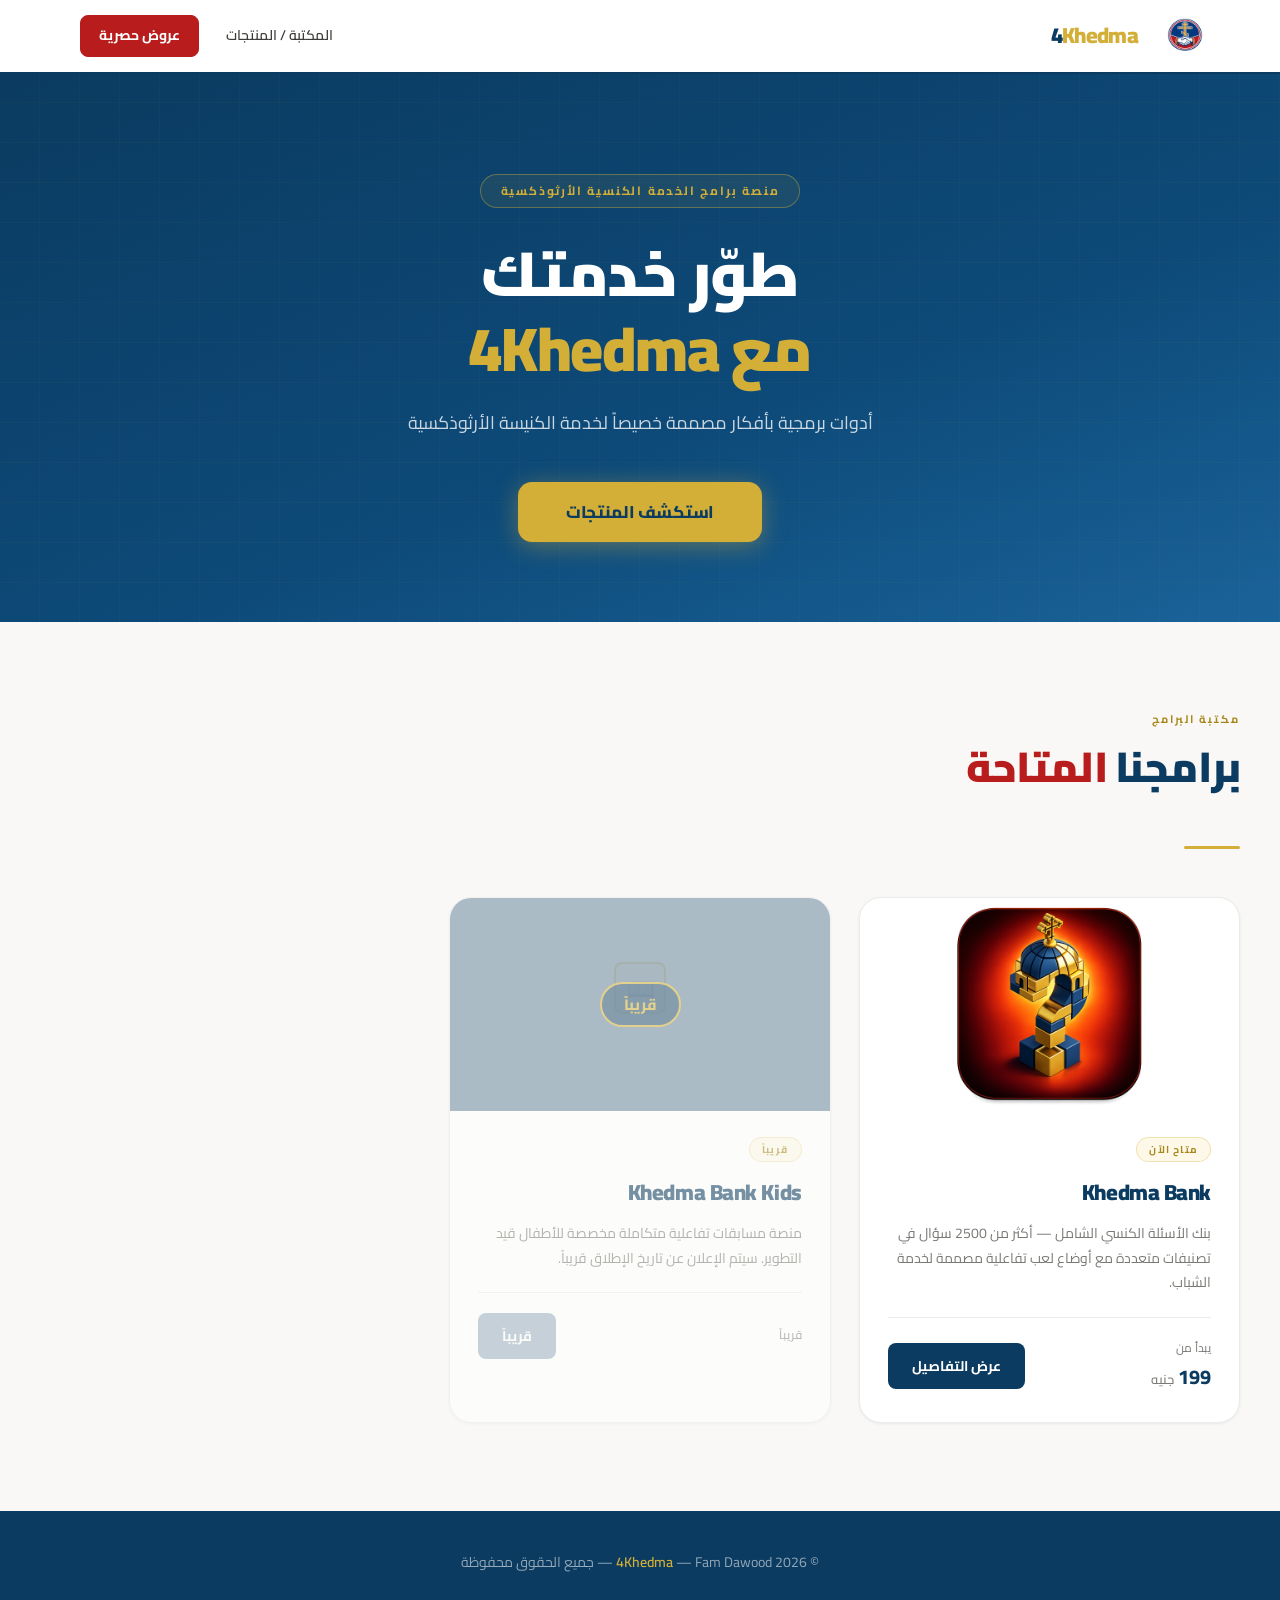
<file: 4Khedma.html>
<html lang="ar" dir="rtl"><head>
<meta charset="UTF-8">
<meta name="viewport" content="width=device-width, initial-scale=1.0">

<!-- ── SEO ── -->
<meta name="description" content="4Khedma — منصة برامج الخدمة الكنسية الأرثوذكسية. أدوات برمجية مصممة خصيصاً لخدمة الكنيسة — Khedma Bank: بنك أسئلة كنسي شامل بأكثر من 2500 سؤال.">
<meta name="keywords" content="4Khedma, Khedma Bank, برامج كنسية, أسئلة كنسية, خدمة الشباب, كنيسة أرثوذكسية">
<meta name="author" content="Fam Dawood — 4Khedma">

<!-- ── Open Graph (Facebook & WhatsApp) ── -->
<meta property="og:type"        content="website">
<meta property="og:url"         content="https://4khedma.netlify.app/">
<meta property="og:title"       content="4Khedma — منصة برامج الخدمة الكنسية">
<meta property="og:description" content="Khedma Bank — بنك الأسئلة الكنسي الشامل. أكثر من 2500 سؤال، أوضاع لعب متعددة، دعم كامل للغة العربية. صمّم خصيصاً لخدمة الكنيسة الأرثوذكسية.">
<meta property="og:image"       content="https://4khedma.netlify.app/img/img_01.png">
<meta property="og:image:width"  content="1200">
<meta property="og:image:height" content="630">
<meta property="og:locale"      content="ar_EG">
<meta property="og:site_name"   content="4Khedma">
<title>4Khedma — منصة برامج الخدمة الكنسية</title>
<link rel="icon" type="image/png" href="img/img_01.png">
<link rel="preconnect" href="https://fonts.googleapis.com">
<link rel="preconnect" href="https://fonts.gstatic.com" crossorigin="">
<link href="https://fonts.googleapis.com/css2?family=Cairo:wght@300;400;500;600;700;900&amp;family=Tajawal:wght@300;400;500;700;800&amp;display=swap" rel="stylesheet">
<style>
  *, *::before, *::after { box-sizing: border-box; margin: 0; padding: 0; }

  :root {
    --blue:      #0B3B60;
    --blue-mid:  #164e7a;
    --blue-light:#e8f0f7;
    --red:       #B91C1C;
    --red-light: #fef2f2;
    --gold:      #D4AF37;
    --gold-light:#fdf8e7;
    --gold-dark: #a8881c;
    --white:     #ffffff;
    --off-white: #f9f8f6;
    --gray-50:   #f7f7f6;
    --gray-100:  #ebebea;
    --gray-300:  #c0bfbc;
    --gray-500:  #7a7975;
    --gray-700:  #3e3d3a;
    --gray-900:  #1a1917;
    --radius-sm: 4px;
    --radius-md: 8px;
    --radius-lg: 14px;
    --radius-xl: 22px;
    --shadow-sm: 0 1px 3px rgba(11,59,96,0.08);
    --shadow-md: 0 4px 16px rgba(11,59,96,0.12);
    --shadow-lg: 0 8px 32px rgba(11,59,96,0.16);
  }

  html { scroll-behavior: smooth; }

  body {
    font-family: 'Cairo', 'Tajawal', sans-serif;
    background: var(--white);
    color: var(--gray-900);
    line-height: 1.7;
    font-size: 16px;
    -webkit-font-smoothing: antialiased;
  }



  /* ── HEADER ─────────────────────────────────── */
  .site-header {
    background: var(--white);
    border-bottom: 2px solid var(--blue);
    position: sticky;
    top: 0;
    z-index: 100;
  }
  .header-inner {
    max-width: 1200px;
    margin: 0 auto;
    padding: 0 40px;
    height: 72px;
    display: flex;
    align-items: center;
    justify-content: space-between;
    gap: 32px;
  }
  .logo-wrap {
    display: flex;
    align-items: center;
    gap: 14px;
    cursor: pointer;
    text-decoration: none;
    flex-shrink: 0;
  }
  .logo- {
    width: 48px;
    height: 48px;
    background: transparent;
    border-radius: 0;
    border: none;
    display: flex;
    align-items: center;
    justify-content: center;
    cursor: pointer;
    overflow: visible;
    transition: opacity 0.2s;
  }
  .logo-:hover { opacity: 0.8; }
  .logo- img { width: 48px; height: 48px; object-fit: contain; display: none; }
  .logo- .logo-text-inner {
    color: var(--gold);
    font-size: 13px;
    font-weight: 800;
    letter-spacing: -0.02em;
    background: var(--blue);
    border-radius: var(--radius-md);
    border: 2px solid var(--gold);
    width: 48px; height: 48px;
    display: flex; align-items: center; justify-content: center;
  }
  .logo-title {
    font-size: 22px;
    font-weight: 900;
    color: var(--blue);
    letter-spacing: -0.03em;
  }
  .logo-title span { color: var(--gold); }
  .header-nav {
    display: flex;
    align-items: center;
    gap: 8px;
  }
  .nav-link {
    font-family: 'Cairo', sans-serif;
    font-size: 14px;
    font-weight: 600;
    color: var(--gray-700);
    text-decoration: none;
    padding: 8px 18px;
    border-radius: var(--radius-md);
    border: 1.5px solid transparent;
    transition: all 0.2s;
    cursor: pointer;
  }
  .nav-link:hover { color: var(--blue); border-color: var(--blue-light); background: var(--blue-light); }
  .nav-link.accent {
    color: var(--white);
    background: var(--red);
    border-color: var(--red);
    font-weight: 700;
  }
  .nav-link.accent:hover { background: #9e1717; border-color: #9e1717; }

  /* ── HAMBURGER BUTTON ───────────────────────── */
  .hamburger {
    display: none;
    flex-direction: column;
    justify-content: center;
    align-items: center;
    gap: 5px;
    width: 40px;
    height: 40px;
    background: none;
    border: 1.5px solid var(--gray-100);
    border-radius: var(--radius-md);
    cursor: pointer;
    padding: 8px;
    transition: all 0.2s;
    flex-shrink: 0;
  }
  .hamburger:hover { border-color: var(--blue); background: var(--blue-light); }
  .hamburger span {
    display: block;
    width: 18px;
    height: 2px;
    background: var(--gray-700);
    border-radius: 2px;
    transition: all 0.25s;
    transform-origin: center;
  }
  .hamburger.open span:nth-child(1) { transform: translateY(7px) rotate(45deg); }
  .hamburger.open span:nth-child(2) { opacity: 0; transform: scaleX(0); }
  .hamburger.open span:nth-child(3) { transform: translateY(-7px) rotate(-45deg); }

  /* ── MOBILE NAV DRAWER ──────────────────────── */
  .mobile-nav {
    display: none;
    position: fixed;
    top: 74px;
    right: 0; left: 0;
    background: var(--white);
    border-bottom: 2px solid var(--blue);
    padding: 16px 20px 20px;
    flex-direction: column;
    gap: 8px;
    z-index: 99;
    box-shadow: 0 8px 24px rgba(11,59,96,0.12);
  }
  .mobile-nav.open { display: flex; }
  .mobile-nav .nav-link {
    font-size: 15px;
    padding: 12px 18px;
    text-align: center;
    border: 1.5px solid var(--gray-100);
  }
  .mobile-nav .nav-link.accent { border-color: var(--red); }

  /* ── VIEW SWITCHING ─────────────────────────── */
  .view { display: none; }
  .view.active { display: block; }

  /* ── HERO ───────────────────────────────────── */
  .hero {
    background: linear-gradient(160deg, var(--blue) 0%, #0d4a79 60%, #1a6399 100%);
    padding: 100px 40px 80px;
    text-align: center;
    position: relative;
    overflow: hidden;
  }
  .hero::before {
    content: '';
    position: absolute;
    inset: 0;
    background:
      repeating-linear-gradient(0deg, transparent, transparent 39px, rgba(212,175,55,0.06) 40px),
      repeating-linear-gradient(90deg, transparent, transparent 39px, rgba(212,175,55,0.06) 40px);
    pointer-events: none;
  }
  .hero-content { position: relative; max-width: 820px; margin: 0 auto; }
  .hero-eyebrow {
    display: inline-block;
    font-size: 12px;
    font-weight: 700;
    letter-spacing: 0.15em;
    text-transform: uppercase;
    color: var(--gold);
    border: 1.5px solid rgba(212,175,55,0.4);
    padding: 6px 20px;
    border-radius: 40px;
    margin-bottom: 28px;
    background: rgba(212,175,55,0.08);
  }
  .hero-headline {
    font-size: clamp(36px, 5vw, 62px);
    font-weight: 900;
    color: var(--white);
    line-height: 1.2;
    margin-bottom: 22px;
    letter-spacing: -0.02em;
  }
  .hero-headline .gold { color: var(--gold); }
  .hero-sub {
    font-size: 18px;
    font-weight: 400;
    color: rgba(255,255,255,0.78);
    max-width: 580px;
    width: 100%;
    margin: 0 auto 42px;
    line-height: 1.8;
  }
  .hero-cta {
    display: inline-block;
    background: var(--gold);
    color: var(--blue);
    font-family: 'Cairo', sans-serif;
    font-size: 17px;
    font-weight: 800;
    padding: 16px 48px;
    border-radius: var(--radius-lg);
    border: none;
    cursor: pointer;
    text-decoration: none;
    transition: all 0.2s;
    box-shadow: 0 4px 24px rgba(212,175,55,0.4);
    letter-spacing: -0.01em;
  }
  .hero-cta:hover { background: #e8c43a; transform: translateY(-2px); box-shadow: 0 8px 32px rgba(212,175,55,0.5); }

  /* ── SECTION SCAFFOLDING ────────────────────── */
  .section { padding: 88px 40px; }
  .section-inner { max-width: 1200px; margin: 0 auto; }
  .section-label {
    font-size: 11px;
    font-weight: 700;
    letter-spacing: 0.18em;
    text-transform: uppercase;
    color: var(--gold-dark);
    display: block;
    margin-bottom: 12px;
  }
  .section-title {
    font-size: clamp(26px, 3.5vw, 42px);
    font-weight: 900;
    color: var(--blue);
    line-height: 1.25;
    letter-spacing: -0.02em;
    margin-bottom: 52px;
  }
  .section-title span { color: var(--red); }
  .divider {
    width: 56px;
    height: 3px;
    background: var(--gold);
    border-radius: 2px;
    margin: 16px 0 48px;
  }

  /* ── PRODUCTS GRID ──────────────────────────── */
  .products-section { background: var(--off-white); }
  .products-grid {
    display: grid;
    grid-template-columns: repeat(auto-fill, minmax(320px, 1fr));
    gap: 28px;
  }
  .product-card {
    background: var(--white);
    border: 1.5px solid var(--gray-100);
    border-radius: var(--radius-xl);
    overflow: hidden;
    cursor: pointer;
    transition: all 0.25s;
    box-shadow: var(--shadow-sm);
  }
  .product-card:hover {
    border-color: var(--gold);
    box-shadow: var(--shadow-lg);
    transform: translateY(-4px);
  }
  .product-card-thumb {
    width: 100%;
    aspect-ratio: 16/9;
    background: transparent;
    display: flex;
    flex-direction: column;
    align-items: center;
    justify-content: center;
    position: relative;
    overflow: hidden;
    cursor: pointer;
  }
  .product-card-thumb img { width: 100%; height: 100%; object-fit: contain; display: none; position: absolute; inset: 0; }
  .product-card-thumb .thumb-label {
    color: rgba(255,255,255,0.45);
    font-size: 13px;
    font-weight: 500;
    z-index: 1;
  }
  .product-card-thumb .thumb-icon {
    width: 52px; height: 52px;
    border: 2px solid rgba(212,175,55,0.5);
    border-radius: var(--radius-md);
    background: rgba(212,175,55,0.12);
    display: flex; align-items: center; justify-content: center;
    margin-bottom: 10px;
    z-index: 1;
  }
  .product-card-thumb .thumb-icon span {
    font-size: 22px; font-weight: 800; color: var(--gold);
  }
  .product-card-body { padding: 26px 28px 28px; }
  .product-badge {
    display: inline-block;
    font-size: 10px;
    font-weight: 700;
    letter-spacing: 0.12em;
    text-transform: uppercase;
    color: var(--gold-dark);
    background: var(--gold-light);
    border: 1px solid rgba(212,175,55,0.3);
    padding: 3px 12px;
    border-radius: 40px;
    margin-bottom: 12px;
  }
  .product-name {
    font-size: 22px;
    font-weight: 900;
    color: var(--blue);
    margin-bottom: 10px;
    letter-spacing: -0.02em;
  }
  .product-desc {
    font-size: 14px;
    color: var(--gray-500);
    line-height: 1.75;
    margin-bottom: 22px;
  }
  .product-card-footer {
    display: flex;
    align-items: center;
    justify-content: space-between;
    padding-top: 20px;
    border-top: 1px solid var(--gray-100);
  }
  .product-price-from {
    font-size: 12px;
    color: var(--gray-500);
    display: block;
    margin-bottom: 2px;
  }
  .product-price-val {
    font-size: 20px;
    font-weight: 800;
    color: var(--blue);
  }
  .product-price-val span { font-size: 13px; font-weight: 500; color: var(--gray-500); }
  .btn-view {
    background: var(--blue);
    color: var(--white);
    font-family: 'Cairo', sans-serif;
    font-size: 14px;
    font-weight: 700;
    padding: 10px 24px;
    border-radius: var(--radius-md);
    border: none;
    cursor: pointer;
    transition: all 0.2s;
  }
  .btn-view:hover { background: var(--blue-mid); }

  /* ── COMING SOON CARD ───────────────────────── */
  .product-card.coming-soon { opacity: 0.55; pointer-events: none; }
  .coming-soon-overlay {
    position: absolute;
    inset: 0;
    background: rgba(11,59,96,0.6);
    display: flex;
    align-items: center;
    justify-content: center;
    z-index: 2;
  }
  .coming-soon-overlay span {
    color: var(--gold);
    font-size: 15px;
    font-weight: 800;
    border: 2px solid var(--gold);
    padding: 8px 22px;
    border-radius: 40px;
    background: rgba(11,59,96,0.7);
  }

  /* ═══════════════════════════════════════════
     VIEW 2 — PRODUCT DETAIL
  ══════════════════════════════════════════════ */

  .back-bar {
    background: var(--blue);
    padding: 0 40px;
    display: flex;
    align-items: center;
    height: 52px;
    gap: 16px;
  }
  .back-btn {
    background: none;
    border: 1.5px solid rgba(255,255,255,0.3);
    color: var(--white);
    font-family: 'Cairo', sans-serif;
    font-size: 14px;
    font-weight: 600;
    padding: 6px 18px;
    border-radius: var(--radius-md);
    cursor: pointer;
    transition: all 0.2s;
  }
  .back-btn:hover { background: rgba(255,255,255,0.1); border-color: rgba(255,255,255,0.6); }
  .breadcrumb {
    font-size: 13px;
    color: rgba(255,255,255,0.55);
  }
  .breadcrumb span { color: var(--gold); font-weight: 600; }

  /* ── PRODUCT SHOWCASE ───────────────────────── */
  .showcase-section { padding: 64px 40px 0; background: var(--white); }
  .showcase-inner { max-width: 1200px; margin: 0 auto; }
  .showcase-header { display: grid; grid-template-columns: 1fr minmax(0, 400px); gap: 52px; align-items: start; margin-bottom: 52px; }
  .showcase-cover {
    background: transparent;
    border-radius: 0;
    border: none;
    overflow: visible;
    display: flex;
    align-items: center;
    justify-content: center;
    cursor: pointer;
    transition: opacity 0.2s;
    position: relative;
    min-height: 160px;
  }
  .showcase-cover:hover { opacity: 0.92; }
  .showcase-cover img { width: 100%; height: auto; object-fit: contain; display: none; border-radius: var(--radius-xl); }
  .cover-placeholder-text {
    color: var(--gray-300);
    font-size: 13px;
    font-weight: 500;
  }
  .cover-placeholder-icon {
    font-size: 32px;
    font-weight: 900;
    color: rgba(212,175,55,0.5);
    margin-bottom: 10px;
  }
  .showcase-meta { padding-top: 8px; }
  .showcase-badge {
    display: inline-block;
    background: var(--gold-light);
    border: 1.5px solid rgba(212,175,55,0.4);
    color: var(--gold-dark);
    font-size: 11px;
    font-weight: 700;
    letter-spacing: 0.14em;
    text-transform: uppercase;
    padding: 5px 16px;
    border-radius: 40px;
    margin-bottom: 18px;
  }
  .showcase-title {
    font-size: 38px;
    font-weight: 900;
    color: var(--blue);
    line-height: 1.2;
    letter-spacing: -0.025em;
    margin-bottom: 16px;
  }
  .showcase-tagline {
    font-size: 15px;
    color: var(--gray-500);
    line-height: 1.8;
    margin-bottom: 28px;
  }
  .showcase-quick-stats {
    display: grid;
    grid-template-columns: repeat(3, 1fr);
    gap: 12px;
    margin-bottom: 28px;
  }
  .quick-stat {
    text-align: center;
    padding: 16px 10px;
    border: 1px solid var(--gray-100);
    border-radius: var(--radius-lg);
    background: var(--off-white);
  }
  .quick-stat .val {
    font-size: 22px;
    font-weight: 900;
    color: var(--blue);
    display: block;
    letter-spacing: -0.02em;
  }
  .quick-stat .lbl {
    font-size: 11px;
    color: var(--gray-500);
    font-weight: 600;
    letter-spacing: 0.04em;
  }
  .showcase-actions { display: flex; gap: 12px; flex-wrap: wrap; }
  .btn-primary {
    background: var(--blue);
    color: var(--white);
    font-family: 'Cairo', sans-serif;
    font-size: 15px;
    font-weight: 700;
    padding: 13px 28px;
    border-radius: var(--radius-lg);
    border: none;
    cursor: pointer;
    text-decoration: none;
    display: inline-block;
    transition: all 0.2s;
  }
  .btn-primary:hover { background: var(--blue-mid); transform: translateY(-1px); }
  .btn-gold {
    background: var(--gold);
    color: var(--blue);
    font-family: 'Cairo', sans-serif;
    font-size: 15px;
    font-weight: 700;
    padding: 13px 28px;
    border-radius: var(--radius-lg);
    border: none;
    cursor: pointer;
    text-decoration: none;
    display: inline-block;
    transition: all 0.2s;
  }
  .btn-gold:hover { background: #e8c43a; transform: translateY(-1px); }

  /* ── GALLERY ────────────────────────────────── */
  .gallery-grid {
    display: grid;
    grid-template-columns: repeat(4, 1fr);
    gap: 16px;
    margin-bottom: 80px;
  }
  .gallery-item {
    aspect-ratio: 16/10;
    background: var(--blue-light);
    border: 1.5px solid var(--gray-100);
    border-radius: var(--radius-lg);
    display: flex;
    flex-direction: column;
    align-items: center;
    justify-content: center;
    cursor: pointer;
    overflow: hidden;
    transition: all 0.2s;
    position: relative;
  }
  .gallery-item:hover { border-color: var(--gold); box-shadow: var(--shadow-md); }
  .gallery-item img { width: 100%; height: 100%; object-fit: cover; display: none; position: absolute; inset: 0; }
  .gallery-item .gal-label {
    font-size: 11px;
    color: var(--blue);
    font-weight: 600;
    opacity: 0.6;
  }
  .gallery-item .gal-num {
    font-size: 20px;
    font-weight: 900;
    color: var(--blue);
    opacity: 0.3;
    margin-bottom: 6px;
  }

  /* ── FEATURES ───────────────────────────────── */
  .features-section { background: var(--off-white); padding: 80px 40px; }
  .features-inner { max-width: 1200px; margin: 0 auto; }
  .features-grid {
    display: grid;
    grid-template-columns: repeat(2, 1fr);
    gap: 16px;
  }
  .feature-item {
    background: var(--white);
    border: 1.5px solid var(--gray-100);
    border-radius: var(--radius-lg);
    padding: 22px 26px;
    display: flex;
    gap: 18px;
    align-items: flex-start;
    transition: border-color 0.2s;
  }
  .feature-item:hover { border-color: var(--gold); }
  .feature-marker {
    flex-shrink: 0;
    width: 32px;
    height: 32px;
    background: var(--gold-light);
    border: 1.5px solid rgba(212,175,55,0.35);
    border-radius: var(--radius-md);
    display: flex;
    align-items: center;
    justify-content: center;
    font-size: 13px;
    font-weight: 800;
    color: var(--gold-dark);
    margin-top: 2px;
  }
  .feature-text .feature-title {
    font-size: 15px;
    font-weight: 700;
    color: var(--blue);
    margin-bottom: 5px;
  }
  .feature-text .feature-desc {
    font-size: 13px;
    color: var(--gray-500);
    line-height: 1.7;
  }

  /* ── DOWNLOAD ZONE ──────────────────────────── */
  .download-section {
    padding: 72px 40px;
    background: var(--blue);
    text-align: center;
    position: relative;
    overflow: hidden;
  }
  .download-section::before {
    content: '';
    position: absolute;
    inset: 0;
    background:
      repeating-linear-gradient(0deg, transparent, transparent 39px, rgba(212,175,55,0.05) 40px),
      repeating-linear-gradient(90deg, transparent, transparent 39px, rgba(212,175,55,0.05) 40px);
    pointer-events: none;
  }
  .download-inner { max-width: 700px; margin: 0 auto; position: relative; }
  .download-eyebrow {
    font-size: 11px;
    font-weight: 700;
    letter-spacing: 0.18em;
    text-transform: uppercase;
    color: var(--gold);
    display: block;
    margin-bottom: 16px;
  }
  .download-title {
    font-size: 34px;
    font-weight: 900;
    color: var(--white);
    margin-bottom: 14px;
    letter-spacing: -0.02em;
  }
  .download-sub {
    font-size: 15px;
    color: rgba(255,255,255,0.65);
    margin-bottom: 38px;
    line-height: 1.75;
  }
  .download-buttons { display: flex; gap: 18px; justify-content: center; flex-wrap: wrap; }
  .btn-download {
    display: inline-flex;
    flex-direction: column;
    align-items: center;
    gap: 4px;
    text-decoration: none;
    padding: 18px 36px;
    border-radius: var(--radius-lg);
    transition: all 0.22s;
    min-width: 220px;
  }
  .btn-download.demo {
    background: rgba(255,255,255,0.1);
    border: 2px solid rgba(255,255,255,0.3);
    color: var(--white);
  }
  .btn-download.demo:hover { background: rgba(255,255,255,0.18); border-color: rgba(255,255,255,0.6); transform: translateY(-2px); }
  .btn-download.full {
    background: var(--gold);
    border: 2px solid var(--gold);
    color: var(--blue);
  }
  .btn-download.full:hover { background: #e8c43a; transform: translateY(-2px); box-shadow: 0 8px 28px rgba(212,175,55,0.45); }
  .btn-download .dl-title {
    font-family: 'Cairo', sans-serif;
    font-size: 16px;
    font-weight: 800;
  }
  .btn-download .dl-sub {
    font-family: 'Cairo', sans-serif;
    font-size: 11px;
    font-weight: 400;
    opacity: 0.75;
  }

  /* ── PRICING HUB ────────────────────────────── */
  .pricing-section { padding: 88px 40px; background: var(--white); }
  .pricing-inner { max-width: 1200px; margin: 0 auto; }
  .pricing-block { margin-bottom: 64px; }
  .pricing-block-header {
    display: flex;
    align-items: center;
    gap: 20px;
    margin-bottom: 28px;
    padding-bottom: 20px;
    border-bottom: 2px solid var(--gray-100);
  }
  .pricing-block-header .currency-badge {
    font-size: 11px;
    font-weight: 800;
    letter-spacing: 0.14em;
    text-transform: uppercase;
    padding: 6px 18px;
    border-radius: 40px;
  }
  .currency-badge.egp {
    background: var(--blue-light);
    color: var(--blue);
    border: 1.5px solid rgba(11,59,96,0.2);
  }
  .currency-badge.usd {
    background: var(--gold-light);
    color: var(--gold-dark);
    border: 1.5px solid rgba(212,175,55,0.3);
  }
  .pricing-block-title {
    font-size: 20px;
    font-weight: 800;
    color: var(--gray-700);
  }
  .pricing-cards {
    display: grid;
    gap: 20px;
  }
  .pricing-cards.cols-4 { grid-template-columns: repeat(4, 1fr); }
  .pricing-cards.cols-3 { grid-template-columns: repeat(3, 1fr); }
  .price-card {
    background: var(--white);
    border: 2px solid var(--gray-100);
    border-radius: var(--radius-xl);
    padding: 30px 26px 28px;
    position: relative;
    transition: all 0.22s;
    display: flex;
    flex-direction: column;
  }
  .price-card:hover { border-color: var(--blue); box-shadow: var(--shadow-md); transform: translateY(-3px); }
  .price-card.featured {
    border-color: var(--gold);
    background: linear-gradient(160deg, #fffdf4 0%, #fff8e0 100%);
    box-shadow: 0 4px 24px rgba(212,175,55,0.2);
  }
  .price-card.featured-blue {
    border-color: var(--blue);
    background: linear-gradient(160deg, #f0f5fb 0%, #e4eef7 100%);
  }
  .price-card.enterprise {
    border-color: var(--red);
    border-style: dashed;
  }
  .plan-featured-badge {
    position: absolute;
    top: -13px;
    right: 50%;
    transform: translateX(50%);
    background: var(--gold);
    color: var(--blue);
    font-size: 10px;
    font-weight: 800;
    letter-spacing: 0.12em;
    padding: 4px 16px;
    border-radius: 40px;
    white-space: nowrap;
  }
  .plan-name {
    font-size: 13px;
    font-weight: 700;
    letter-spacing: 0.1em;
    text-transform: uppercase;
    color: var(--gray-500);
    margin-bottom: 6px;
  }
  .plan-price {
    font-size: 38px;
    font-weight: 900;
    color: var(--blue);
    letter-spacing: -0.03em;
    line-height: 1;
    margin-bottom: 4px;
  }
  .plan-price .currency { font-size: 18px; font-weight: 700; vertical-align: super; }
  .plan-price .contact-cta { font-size: 22px; letter-spacing: -0.01em; }
  .plan-period { font-size: 12px; color: var(--gray-500); margin-bottom: 20px; }
  .plan-divider { height: 1px; background: var(--gray-100); margin: 18px 0; }
  .plan-features-list { list-style: none; padding: 0; margin: 0 0 24px; flex: 1; }
  .plan-features-list li {
    font-size: 13px;
    color: var(--gray-700);
    padding: 5px 0;
    display: flex;
    gap: 10px;
    align-items: flex-start;
    line-height: 1.5;
    border-bottom: 1px solid transparent;
  }
  .plan-features-list li .check {
    color: var(--gold-dark);
    font-weight: 800;
    font-size: 12px;
    margin-top: 2px;
    flex-shrink: 0;
  }
  .btn-buy {
    display: block;
    width: 100%;
    background: var(--blue);
    color: var(--white);
    font-family: 'Cairo', sans-serif;
    font-size: 15px;
    font-weight: 700;
    padding: 13px;
    border-radius: var(--radius-lg);
    border: none;
    cursor: pointer;
    transition: all 0.2s;
    text-align: center;
  }
  .btn-buy:hover { background: var(--blue-mid); }
  .btn-buy.gold { background: var(--gold); color: var(--blue); }
  .btn-buy.gold:hover { background: #e8c43a; }
  .btn-buy.red { background: var(--red); }
  .btn-buy.red:hover { background: #9e1717; }
  .btn-buy.outline {
    background: transparent;
    color: var(--red);
    border: 2px solid var(--red);
  }
  .btn-buy.outline:hover { background: var(--red-light); }

  /* ── ACTIVATION GUIDE ───────────────────────── */
  .activation-section { padding: 88px 40px; background: var(--off-white); }
  .activation-inner { max-width: 1200px; margin: 0 auto; }
  .activation-steps {
    display: grid;
    grid-template-columns: repeat(4, 1fr);
    gap: 20px;
    margin-bottom: 44px;
  }
  .activation-step { text-align: center; }
  .step-image-placeholder {
    width: 100%;
    aspect-ratio: 4/3;
    background: var(--white);
    border: 2px solid var(--gray-100);
    border-radius: var(--radius-lg);
    display: flex;
    flex-direction: column;
    align-items: center;
    justify-content: center;
    cursor: pointer;
    margin-bottom: 14px;
    transition: border-color 0.2s;
    overflow: hidden;
    position: relative;
  }
  .step-image-placeholder:hover { border-color: var(--gold); }
  .step-image-placeholder.has-img { cursor: zoom-in; }
  .step-image-placeholder img { position: absolute; inset: 0; width: 100%; height: 100%; object-fit: cover; display: none; }
  .step-image-placeholder .step-num {
    font-size: 32px;
    font-weight: 900;
    color: var(--gray-300);
    line-height: 1;
    margin-bottom: 8px;
  }
  .step-image-placeholder .step-img-label {
    font-size: 11px;
    color: var(--gray-300);
    font-weight: 500;
  }
  .step-caption {
    font-size: 13px;
    font-weight: 600;
    color: var(--gray-700);
    line-height: 1.55;
    padding: 0 4px;
  }
  .warning-box {
    background: #fffbeb;
    border: 2px solid var(--gold);
    border-right: 6px solid var(--gold);
    border-radius: var(--radius-lg);
    padding: 24px 28px;
    display: flex;
    gap: 20px;
    align-items: flex-start;
  }
  .warning-icon {
    flex-shrink: 0;
    width: 44px;
    height: 44px;
    background: var(--gold);
    color: var(--blue);
    border-radius: var(--radius-md);
    display: flex;
    align-items: center;
    justify-content: center;
    font-size: 20px;
    font-weight: 900;
    margin-top: 2px;
  }
  .warning-content .warning-title {
    font-size: 15px;
    font-weight: 800;
    color: var(--gold-dark);
    margin-bottom: 6px;
  }
  .warning-content .warning-text {
    font-size: 14px;
    color: var(--gray-700);
    line-height: 1.75;
  }

  /* ── FOOTER ─────────────────────────────────── */
  .site-footer {
    background: var(--blue);
    padding: 40px;
    text-align: center;
  }
  .footer-text {
    font-size: 14px;
    color: rgba(255,255,255,0.55);
    font-weight: 400;
  }
  .footer-text .gold { color: var(--gold); font-weight: 600; }


  /* ── IMAGE PLACEHOLDER BASE ─────────────────── */
  . { cursor: pointer; }


  /* ══════════════════════════════════════════════
     RESPONSIVE — كل شاشة في الكوكب
  ══════════════════════════════════════════════ */

  /* ── تابلت كبير 1024px ─── */
  @media (max-width: 1024px) {
    .header-inner { padding: 0 24px; }
    .section { padding: 72px 24px; }
    .showcase-section { padding: 48px 24px 0; }
    .pricing-section { padding: 72px 24px; }
    .activation-section { padding: 72px 24px; }
    .features-section { padding: 64px 24px; }
    .download-section { padding: 64px 24px; }
    .back-bar { padding: 0 24px; }
    .showcase-header { grid-template-columns: 1fr 340px; gap: 36px; }
  }

  /* ── تابلت 900px ─── */
  @media (max-width: 900px) {
    .header-inner { padding: 0 16px; height: 64px; }
    .header-nav { display: none; }
    .hamburger { display: flex; }

    .hero { padding: 64px 20px 52px; }
    .hero-sub { font-size: 16px; max-width: 100%; }
    .hero-cta { padding: 14px 36px; font-size: 16px; }

    .section { padding: 56px 16px; }
    .section-title { margin-bottom: 36px; }

    .showcase-header { grid-template-columns: 1fr; gap: 28px; }
    .showcase-section { padding: 32px 16px 0; }
    .showcase-title { font-size: clamp(22px, 4vw, 30px); }

    .gallery-grid { grid-template-columns: repeat(2, 1fr); gap: 12px; margin-bottom: 48px; }

    .pricing-cards.cols-4 { grid-template-columns: repeat(2, 1fr); }
    .pricing-cards.cols-3 { grid-template-columns: repeat(2, 1fr); }

    .activation-steps { grid-template-columns: repeat(2, 1fr); gap: 16px; }
    .features-grid { grid-template-columns: 1fr; }

    .back-bar { padding: 0 16px; }
    .download-section { padding: 48px 16px; }
    .pricing-section { padding: 56px 16px; }
    .activation-section { padding: 56px 16px; }
    .features-section { padding: 56px 16px; }

    .products-grid { grid-template-columns: repeat(auto-fill, minmax(260px, 1fr)); }

    .pricing-block-header { flex-direction: column; align-items: flex-start; gap: 8px; }
  }

  /* ── موبايل كبير 600px ─── */
  @media (max-width: 600px) {
    .header-inner { padding: 0 14px; height: 60px; }
    .logo-title { font-size: 18px; }
    .mobile-nav { top: 62px; }

    .hero { padding: 52px 16px 44px; }
    .hero-eyebrow { font-size: 10px; padding: 5px 14px; letter-spacing: 0.1em; }
    .hero-cta { display: block; width: 100%; max-width: 320px; margin: 0 auto; text-align: center; }

    .section { padding: 44px 14px; }

    .pricing-cards.cols-4 { grid-template-columns: 1fr; }
    .pricing-cards.cols-3 { grid-template-columns: 1fr; }

    .gallery-grid { grid-template-columns: repeat(2, 1fr); gap: 10px; }
    .activation-steps { grid-template-columns: repeat(2, 1fr); gap: 12px; }

    .showcase-quick-stats { grid-template-columns: repeat(3, 1fr); gap: 8px; }
    .quick-stat { padding: 12px 6px; }
    .quick-stat .val { font-size: 18px; }

    .download-buttons { flex-direction: column; align-items: stretch; }
    .btn-download { min-width: unset; width: 100%; }

    .showcase-actions { flex-direction: column; }
    .showcase-actions .btn-gold,
    .showcase-actions .btn-primary { width: 100%; text-align: center; }

    .warning-box { flex-direction: column; gap: 12px; }

    .products-grid { grid-template-columns: 1fr; }
  }

  /* ── موبايل صغير 400px ─── */
  @media (max-width: 400px) {
    .header-inner { padding: 0 12px; }
    .logo- { width: 38px; height: 38px; }
    .logo- img { width: 38px; height: 38px; }
    .logo- .logo-text-inner { width: 38px; height: 38px; font-size: 11px; }

    .hero { padding: 44px 12px 36px; }
    .hero-eyebrow { font-size: 9px; padding: 4px 10px; }

    .section { padding: 36px 12px; }
    .section-title { margin-bottom: 28px; }

    .gallery-grid { grid-template-columns: 1fr; }
    .activation-steps { grid-template-columns: 1fr; }

    .showcase-quick-stats { grid-template-columns: repeat(3, 1fr); gap: 6px; }
    .quick-stat { padding: 10px 4px; }
    .quick-stat .val { font-size: 16px; }
    .quick-stat .lbl { font-size: 10px; }

    .plan-price { font-size: 30px; }
    .plan-featured-badge { font-size: 9px; padding: 3px 12px; }

    .back-bar { padding: 0 12px; gap: 10px; }
    .breadcrumb { font-size: 11px; }

    .warning-box { padding: 16px 14px; }

    .footer-text { font-size: 12px; }
  }

  /* ── موبايل صغير جداً 320px ─── */
  @media (max-width: 360px) {
    .logo-title { font-size: 16px; }
    .hero-cta { font-size: 14px; padding: 12px 20px; }
    .nav-link { font-size: 14px; padding: 10px 14px; }
    .btn-buy, .btn-offer-buy { font-size: 14px; padding: 11px; }
    .plan-price { font-size: 28px; }
    .showcase-title { font-size: 20px; }
  }

  /* ── شاشات عريضة جداً 1600px+ ─── */
  @media (min-width: 1600px) {
    .header-inner { max-width: 1400px; }
    .section-inner { max-width: 1400px; }
    .showcase-inner { max-width: 1400px; }
    .pricing-inner { max-width: 1400px; }
    .activation-inner { max-width: 1400px; }
    .features-inner { max-width: 1400px; }
    .download-inner { max-width: 820px; }
    .offers-cards-inner { max-width: 1300px; }
    .body { font-size: 17px; }
  }

  /* ── 4K و Ultra-Wide 2560px+ ─── */
  @media (min-width: 2560px) {
    body { font-size: 18px; }
    .header-inner,
    .section-inner,
    .showcase-inner,
    .pricing-inner,
    .activation-inner,
    .features-inner,
    .offers-cards-inner { max-width: 1800px; }
    .download-inner { max-width: 1000px; }
    .hero { padding: 140px 60px 120px; }
    .hero-headline { font-size: 80px; }
  }
</style>
</head>
<body style="">

<!-- ══════ FLOATING EDIT BADGE ══════ -->


<!-- ══════ SITE HEADER ══════ -->
<header class="site-header">
  <div class="header-inner">
    <a class="logo-wrap" onclick="showMain(); closeMobileNav();">
      <div class="logo-">
        <img alt="Logo" src="img/img_01.png" style="display: block;">
        <span class="logo-text-inner" style="opacity: 0;">4K</span>
      </div>
      <span class="logo-title">4<span>Khedma</span></span>
    </a>
    <nav class="header-nav">
      <a class="nav-link" onclick="document.getElementById('products-anchor').scrollIntoView({behavior:'smooth'})">المكتبة / المنتجات</a>
      <a class="nav-link accent" onclick="showOffers()" style="cursor:pointer">عروض حصرية</a>
    </nav>
    <button class="hamburger" id="hamburger-btn" onclick="toggleMobileNav()" aria-label="القائمة">
      <span></span><span></span><span></span>
    </button>
  </div>
</header>

<!-- Mobile Nav Drawer -->
<nav class="mobile-nav" id="mobile-nav">
  <a class="nav-link" onclick="document.getElementById('products-anchor').scrollIntoView({behavior:'smooth'}); closeMobileNav();">المكتبة / المنتجات</a>
  <a class="nav-link accent" onclick="showOffers(); closeMobileNav();" style="cursor:pointer">عروض حصرية</a>
</nav>

<!-- ════════════════════════════════════
     VIEW 1: MAIN STOREFRONT
═════════════════════════════════════ -->
<div id="view-main" class="view active">

  <!-- HERO -->
  <section class="hero">
    <div class="hero-content">
      <span class="hero-eyebrow">منصة برامج الخدمة الكنسية الأرثوذكسية</span>
      <h1 class="hero-headline">
        <span>طوّر خدمتك</span><br>
        <span class="gold">مع 4Khedma</span>
      </h1>
      <p class="hero-sub">
        أدوات برمجية بأفكار مصممة خصيصاً لخدمة الكنيسة الأرثوذكسية</p>
      <a class="hero-cta" onclick="document.getElementById('products-anchor').scrollIntoView({behavior:'smooth'})">
        <span>استكشف المنتجات</span>
      </a>
    </div>
  </section>

  <!-- PRODUCTS SECTION -->
  <section class="section products-section" id="products-anchor">
    <div class="section-inner">
      <span class="section-label">مكتبة البرامج</span>
      <h2 class="section-title">برامجنا <span>المتاحة</span></h2>
      <div class="divider"></div>

      <div class="products-grid">

        <!-- CARD 1: KHEDMA BANK -->
        <div class="product-card" onclick="showProduct()">
          <div class="product-card-thumb">
            <img alt="Khedma Bank" src="img/img_02.png" style="display: block;">
            <div class="thumb-icon" style="opacity: 0; pointer-events: none;"><span onclick="event.stopPropagation()" style="opacity: 0; pointer-events: none;">بنك</span></div>
            <span class="thumb-label" onclick="event.stopPropagation()" style="opacity: 0; pointer-events: none;">انقر لاستبدال الصورة</span>
          </div>
          <div class="product-card-body">
            <span class="product-badge">متاح الآن</span>
            <h3 class="product-name">Khedma Bank</h3>
            <p class="product-desc">بنك الأسئلة الكنسي الشامل — أكثر من 2500 سؤال في تصنيفات متعددة مع أوضاع لعب تفاعلية مصممة لخدمة الشباب.</p>
            <div class="product-card-footer">
              <div>
                <span class="product-price-from">يبدأ من</span>
                <span class="product-price-val">199 <span>جنيه</span></span>
              </div>
              <button class="btn-view" onclick="showProduct(); event.stopPropagation();">عرض التفاصيل</button>
            </div>
          </div>
        </div>

        <!-- CARD 2: COMING SOON -->
        <div class="product-card coming-soon" style="pointer-events:auto; cursor:default;">
          <div class="product-card-thumb" style="cursor:default; position:relative;">
            <div class="coming-soon-overlay"><span>قريباً</span></div>
            <div class="thumb-icon"><span>📖</span></div>
            <span class="thumb-label">منتج جديد</span>
          </div>
          <div class="product-card-body">
            <span class="product-badge">قريباً</span>
            <h3 class="product-name">Khedma Bank Kids</h3>
            <p class="product-desc">منصة مسابقات تفاعلية متكاملة مخصصة للأطفال قيد التطوير. سيتم الإعلان عن تاريخ الإطلاق قريباً.</p>
            <div class="product-card-footer">
              <div><span class="product-price-from">قريباً</span></div>
              <button class="btn-view" style="opacity:0.4;cursor:not-allowed;" disabled="">قريباً</button>
            </div>
          </div>
        </div>

      </div>
    </div>
  </section>

  <!-- FOOTER -->
  <footer class="site-footer">
    <p class="footer-text">© 2026 <span class="gold">4Khedma</span> — Fam Dawood — جميع الحقوق محفوظة</p>
  </footer>

</div><!-- /view-main -->


<!-- ════════════════════════════════════
     VIEW 2: PRODUCT DETAIL — KHEDMA BANK
═════════════════════════════════════ -->
<div id="view-product" class="view">

  <!-- BACK BAR -->
  <div class="back-bar">
    <button class="back-btn" onclick="showMain()">← العودة للمتجر</button>
    <span class="breadcrumb">4Khedma <span>› Khedma Bank</span></span>
  </div>

  <!-- SHOWCASE -->
  <section class="showcase-section">
    <div class="showcase-inner">
      <div class="showcase-header">

        <!-- MAIN COVER IMAGE -->
        <div class="showcase-cover">
          <img alt="Khedma Bank Cover" src="img/img_03.png" style="display: block;">
          <span class="cover-placeholder-icon" style="opacity: 0; pointer-events: none;">KB</span>
          <span class="cover-placeholder-text" style="opacity: 0; pointer-events: none;">انقر لرفع الصورة الرئيسية</span>
        </div>

        <!-- META PANEL -->
        <div class="showcase-meta">
          <span class="showcase-badge">بنك الأسئلة الكنسي</span>
          <h1 class="showcase-title">Khedma Bank</h1>
          <p class="showcase-tagline">
            المرجع الشامل للأسئلة الكنسية الأرثوذكسية — أُعِدّ بعناية فائقة ليخدم الكنائس والخدام والمحاضرين في كل مكان.
          </p>
          <div class="showcase-quick-stats">
            <div class="quick-stat">
              <span class="val">2500+</span>
              <span class="lbl">سؤال</span>
            </div>
            <div class="quick-stat">
              <span class="val">14+</span>
              <span class="lbl">تصنيف</span>
            </div>
            <div class="quick-stat">
              <span class="val">4</span>
              <span class="lbl">أوضاع لعب</span>
            </div>
          </div>
          <div class="showcase-actions">
            <a class="btn-gold" href="#download-zone" onclick="document.getElementById('download-zone').scrollIntoView({behavior:'smooth'}); return false;">تحميل النسخة التجريبية</a>
            <a class="btn-primary" href="#pricing-hub" onclick="document.getElementById('pricing-hub').scrollIntoView({behavior:'smooth'}); return false;">عرض الأسعار</a>
          </div>
        </div>

      </div>

      <!-- GALLERY -->
      <div class="gallery-grid">
        <div class="gallery-item has-img">
          <img alt="Screenshot 1" src="img/img_04.png" style="display: block;">
          <span class="gal-num" style="opacity: 0; pointer-events: none;">01</span>
          <span class="gal-label" onclick="event.stopPropagation()" style="opacity: 0; pointer-events: none;">الشاشة الرئيسية</span>
        </div>
        <div class="gallery-item has-img">
          <img alt="Screenshot 2" src="img/img_05.png" style="display: block;">
          <span class="gal-num" style="opacity: 0; pointer-events: none;">02</span>
          <span class="gal-label" onclick="event.stopPropagation()" style="opacity: 0; pointer-events: none;">وضع المسابقة</span>
        </div>
        <div class="gallery-item has-img">
          <img alt="Screenshot 3" src="img/img_06.png" style="display: block;">
          <span class="gal-num" style="opacity: 0; pointer-events: none;">03</span>
          <span class="gal-label" onclick="event.stopPropagation()" style="opacity: 0; pointer-events: none;">تصفح الأسئلة</span>
        </div>
        <div class="gallery-item has-img">
          <img alt="Screenshot 4" src="img/img_07.png" style="display: block;">
          <span class="gal-num" style="opacity: 0; pointer-events: none;">04</span>
          <span class="gal-label" onclick="event.stopPropagation()" style="opacity: 0; pointer-events: none;">نتائج ولوحات</span>
        </div>
      </div>

    </div>
  </section>

  <!-- FEATURES -->
  <section class="features-section">
    <div class="features-inner">
      <span class="section-label">مميزات البرنامج</span>
      <h2 class="section-title">كل ما تحتاجه <span>في مكان واحد</span></h2>
      <div class="divider"></div>
      <div class="features-grid">
        <div class="feature-item">
          <div class="feature-marker">01</div>
          <div class="feature-text">
            <p class="feature-title">أكثر من 2500 سؤال كنسي</p>
            <p class="feature-desc">مكتبة ضخمة من الأسئلة المصنفة بعناية تشمل الدينية المسيحية، التاريخ، الجفرافيا، الألغاز، الرياضية وغيرها من الأقسام المتنوعة.</p>
          </div>
        </div>
        <div class="feature-item">
          <div class="feature-marker">02</div>
          <div class="feature-text">
            <p class="feature-title">أوضاع لعب متعددة</p>
            <p class="feature-desc">وضع الفردي، الفرق، والتحدي السريع — لكل مناسبة خدمية الأسلوب المناسب.</p>
          </div>
        </div>
        <div class="feature-item">
          <div class="feature-marker">03</div>
          <div class="feature-text">
            <p class="feature-title">واجهة عربية كاملة</p>
            <p class="feature-desc">مصمم من الأساس للغة العربية مع دعم كامل للاتجاه من اليمين إلى اليسار وخطوط احترافية.</p>
          </div>
        </div>
        <div class="feature-item">
          <div class="feature-marker">04</div>
          <div class="feature-text">
            <p class="feature-title">تصنيفات ومستويات صعوبة</p>
            <p class="feature-desc">مستويات سهل، متوسط، وصعب مع تصنيفات موضوعية تمكّن الخادم من استهداف مجال معين.</p>
          </div>
        </div>
        <div class="feature-item">
          <div class="feature-marker">05</div>
          <div class="feature-text">
            <p class="feature-title">تثبيت بدون إنترنت</p>
            <p class="feature-desc">يعمل البرنامج بالكامل دون الحاجة لاتصال دائم بالإنترنت — مثالي لبيئات الخدمة المختلفة.</p>
          </div>
        </div>
        <div class="feature-item">
          <div class="feature-marker">06</div>
          <div class="feature-text">
            <p class="feature-title">لوحة نتائج ومتابعة</p>
            <p class="feature-desc">سجّل نتائج الجلسات وتابع تطور المشاركين عبر جلسات متعددة بلوحة تحكم واضحة.</p>
          </div>
        </div>
        <div class="feature-item">
          <div class="feature-marker">07</div>
          <div class="feature-text">
            <p class="feature-title">أسعار مناسبة لكل الأنشطة الكنسية</p>
            <p class="feature-desc">بمبلغ رمزي ستحصل على مكتبة أسئلة توّفر الكثير من الوقت لإستغلاله في خدمات أخرى!</p>
          </div>
        </div>
        <div class="feature-item">
          <div class="feature-marker">08</div>
          <div class="feature-text">
            <p class="feature-title">تحديثات مستمرة</p>
            <p class="feature-desc">نضيف أسئلة جديدة وميزات باستمرار كي تخلق جو ممتع من المعرفة بدون ملل.</p>
          </div>
        </div>
      </div>
    </div>
  </section>

  <!-- DOWNLOAD ZONE -->
  <section class="download-section" id="download-zone">
    <div class="download-inner">
      <span class="download-eyebrow">منطقة التحميل</span>
      <h2 class="download-title">جرّب قبل أن تقرر</h2>
      <p class="download-sub">
        حمّل النسخة التجريبية المجانية واكتشف تجربة Khedma Bank كاملاً قبل الشراء. أو انطلق مباشرةً مع النسخة الأساسية الكاملة.
      </p>
      <div class="download-buttons">
        <a class="btn-download demo" href="https://github.com/famdswood/4khedma-shop/releases/download/v.1.0/Khedma_Bank_Demo_Setup.exe" download="Khedma_Bank_Demo_Setup.exe">
          <span class="dl-title">تحميل النسخة الديمو</span>
          <span class="dl-sub">مجاني — تجربة محدودة</span>
        </a>
        <a class="btn-download full" href="https://github.com/famdswood/4khedma-shop/releases/download/v.1.0/Khedma_Bank_Setup.exe" download="Khedma_Bank_Setup.exe">
          <span class="dl-title">تحميل النسخة الأساسية</span>
          <span class="dl-sub">يتطلب رمز تفعيل</span>
        </a>
      </div>
    </div>
  </section>

  <!-- PRICING HUB -->
  <section class="pricing-section" id="pricing-hub">
    <div class="pricing-inner">
      <span class="section-label">خطط الأسعار</span>
      <h2 class="section-title">اختر الخطة <span>المناسبة لك</span></h2>
      <div class="divider"></div>

      <!-- SECTION A: EGP -->
      <div class="pricing-block">
        <div class="pricing-block-header">
          <span class="currency-badge egp">أسعار محلية — جنيه مصري</span>
          <span class="pricing-block-title">للكنائس والخدام داخل مصر</span>
        </div>
        <div class="pricing-cards cols-4">

          <!-- EGP CARD 1: الخادم -->
          <div class="price-card">
            <p class="plan-name">الخادم</p>
            <p class="plan-price"><span class="currency">ج</span><span>199</span></p>
            <p class="plan-period"><br></p>
            <div class="plan-divider"></div>
            <ul class="plan-features-list">
              <li><span class="check">✦</span><span>مفتاح ترخيص مدى الحياة ( جهاز واحد )</span></li>
              <li><span class="check">✦</span><span>أكثر من 2500+ سؤال</span></li>
              <li><span class="check">✦</span><span>فتح كل أنظمة اللعب</span></li>
              <li><span class="check">✦</span><span>دعم كامل للغة العربية</span></li>
            </ul>
            <button class="btn-buy" onclick="buyProduct('الخادم', '199 جنيه')">شراء الآن</button>
          </div>

          <!-- EGP CARD 2: الذهبية -->
          <div class="price-card featured">
            <span class="plan-featured-badge">الأكثر طلباً</span>
            <p class="plan-name">الذهبية</p>
            <p class="plan-price"><span class="currency">ج</span><span>449</span></p>
            <p class="plan-period"><br></p>
            <div class="plan-divider"></div>
            <ul class="plan-features-list">
              <li><span class="check">✦</span><span>مفتاح ترخيص مدى الحياة ( 3 أجهزة )</span></li>
              <li><span class="check">✦</span><span>أكثر من 2500+ سؤال</span></li>
              <li><span class="check">✦</span><span>فتح كل أنظمة اللعب</span></li>
              <li><span class="check">✦</span><span>دعم كامل للغة العربية</span></li>
            </ul>
            <button class="btn-buy gold" onclick="buyProduct('الذهبية', '449 جنيه')">شراء الآن</button>
          </div>

          <!-- EGP CARD 3: VIP -->
          <div class="price-card featured-blue">
            <p class="plan-name">VIP</p>
            <p class="plan-price"><span class="currency">ج</span><span>699</span></p>
            <p class="plan-period"><br></p>
            <div class="plan-divider"></div>
            <ul class="plan-features-list">
              <li><span class="check">✦</span><span>مفتاح ترخيص مدى الحياة ( 3 أجهزة )</span></li>
              <li><span class="check">✦</span><span>تخصيص بأسم الكنيسة أو الخدمة</span></li>
              <li><span class="check">✦</span><span>أكثر من 2500+ سؤال</span></li>
              <li><span class="check">✦</span><span>فتح كل أنظمة اللعب</span></li>
            </ul>
            <button class="btn-buy red" onclick="buyProduct('VIP', '699 جنيه')">شراء الآن</button>
          </div>

          <!-- EGP CARD 4: المؤسسات -->
          <div class="price-card enterprise">
            <p class="plan-name">مخصص</p>
            <p class="plan-price"><span class="contact-cta">تواصل معنا</span></p>
            <p class="plan-period"><br></p>
            <div class="plan-divider"></div>
            <ul class="plan-features-list">
              <li><span class="check">✦</span><span>أجهزة غير محدودة</span></li>
              <li><span class="check">✦</span><span>النسخة الأساسية أو تخصيص بأسم الكنيسة أو الخدمة</span></li>
              <li><span class="check">✦</span><span>أكثر من 2500+ سؤال</span></li>
              <li><span class="check">✦</span><span>فتح كل أنظمة اللعب</span></li>
            </ul>
            <button class="btn-buy outline" onclick="contactEnterprise()">تواصل معنا</button>
          </div>

        </div>
      </div>

      <!-- SECTION B: USD -->
      <div class="pricing-block">
        <div class="pricing-block-header">
          <span class="currency-badge usd">أسعار دولية — دولار أمريكي</span>
          <span class="pricing-block-title">للكنائس والخدام خارج مصر</span>
        </div>
        <div class="pricing-cards cols-3">

          <!-- USD CARD 1 -->
          <div class="price-card">
            <p class="plan-name">الخادم</p>
            <p class="plan-price"><span class="currency">$</span><span>49</span></p>
            <p class="plan-period"><br></p>
            <div class="plan-divider"></div>
            <ul class="plan-features-list">
              <li><span class="check">✦</span><span>Lifetime license key (one device)</span></li>
              <li><span class="check">✦</span><span>More than 2500+ questions</span></li>
              <li><span class="check">✦</span><span>Unlock all gaming systems</span></li>
              <li><span class="check">✦</span><span>Integrated Arabic language system</span></li>
            </ul>
            <button class="btn-buy" onclick="buyProduct('الخادم', '$49 USD')">Buy Now</button>
          </div>

          <!-- USD CARD 2 -->
          <div class="price-card featured">
            <span class="plan-featured-badge">Most Popular</span>
            <p class="plan-name">الذهبية</p>
            <p class="plan-price"><span class="currency">$</span><span>99</span></p>
            <p class="plan-period"><br></p>
            <div class="plan-divider"></div>
            <ul class="plan-features-list">
              <li><span class="check">✦</span><span>Lifetime license key (3 devices)</span></li>
              <li><span class="check">✦</span><span>More than 2500+ questions</span></li>
              <li><span class="check">✦</span><span>Unlock all gaming systems</span></li>
              <li><span class="check">✦</span><span>Integrated Arabic language system</span></li>
            </ul>
            <button class="btn-buy gold" onclick="buyProduct('الذهبية', '$99 USD')">Buy Now</button>
          </div>

          <!-- USD CARD 3 -->
          <div class="price-card featured-blue">
            <p class="plan-name">VIP</p>
            <p class="plan-price"><span class="currency">$</span><span>179</span></p>
            <p class="plan-period"><br></p>
            <div class="plan-divider"></div>
            <ul class="plan-features-list">
              <li><span class="check">✦</span><span>Lifetime license key (3 devices)</span></li>
              <li><span class="check">✦</span><span>Designation in the name of the church or ministry</span></li>
              <li><span class="check">✦</span><span>More than 2500+ questions</span></li>
              <li><span class="check">✦</span><span>Unlock all gaming systems</span></li>
            </ul>
            <button class="btn-buy red" onclick="buyProduct('VIP', '$179 USD')">Buy Now</button>
          </div>

        </div>
      </div>

    </div>
  </section>

  <!-- ACTIVATION GUIDE -->
  <section class="activation-section">
    <div class="activation-inner">
      <span class="section-label">دليل التفعيل وما بعد البيع</span>
      <h2 class="section-title">خطوات التفعيل <span>بسهولة</span></h2>
      <div class="divider"></div>

      <div class="activation-steps">

        <div class="activation-step">
          <div class="step-image-placeholder">
            <img alt="Step 1" src="img/img_08.png" style="display: block;">
            <span class="step-num" style="opacity: 0; pointer-events: none;">01</span>
            <span class="step-img-label" onclick="event.stopPropagation()" style="opacity: 0; pointer-events: none;">انقر لرفع صورة الخطوة</span>
          </div>
          <p class="step-caption">ستفتح لك الواجهة الرئيسية وكل الأقسام مقفلة كما موضح بالصورة!</p>
        </div>

        <div class="activation-step">
          <div class="step-image-placeholder">
            <img alt="Step 2" src="img/img_09.png" style="display: block;">
            <span class="step-num" style="opacity: 0; pointer-events: none;">02</span>
            <span class="step-img-label" onclick="event.stopPropagation()" style="opacity: 0; pointer-events: none;">انقر لرفع صورة الخطوة</span>
          </div>
          <p class="step-caption">أضغط على أي قسم سيظهر لك كود الجهاز الخاص بك، عليك نسخه وإرساله للمطور كي تستلم منه مفتاح التفعيل!<br></p>
        </div>

        <div class="activation-step">
          <div class="step-image-placeholder">
            <img alt="Step 3" src="img/img_10.png" style="display: block;">
            <span class="step-num" style="opacity: 0; pointer-events: none;">03</span>
            <span class="step-img-label" onclick="event.stopPropagation()" style="opacity: 0; pointer-events: none;">انقر لرفع صورة الخطوة</span>
          </div>
          <p class="step-caption">شغّل البرنامج وادخل مفتاح التفعيل الخاص بك في الحقل المخصص</p>
        </div>

        <div class="activation-step">
          <div class="step-image-placeholder">
            <img alt="Step 4" src="img/img_11.png" style="display: block;">
            <span class="step-num" style="opacity: 0; pointer-events: none;">04</span>
            <span class="step-img-label" onclick="event.stopPropagation()" style="opacity: 0; pointer-events: none;">انقر لرفع صورة الخطوة</span>
          </div>
          <p class="step-caption">بعد التفعيل الناجح ستظهر لك رسالة ترحيب وتصبح جميع الميزات متاحة</p>
        </div>

      </div>

      <!-- WARNING BOX -->
      <div class="warning-box">
        <div class="warning-icon">!</div>
        <div class="warning-content">
          <p class="warning-title">تنبيه هام — يُرجى القراءة بعناية</p>
          <p class="warning-text">
            يُرجى الاحتفاظ بكود التفعيل في مكان آمن لاستخدامه مرة أخرى عند الحاجة لإعادة التثبيت على نفس الجهاز. كل كود مرتبط بالجهاز المفعّل عليه أول مرة. في حال فقدان الكود، تواصل مع الدعم الفني مع إثبات الشراء الأصلي.
          </p>
        </div>
      </div>

    </div>
  </section>

  <!-- FOOTER -->
  <footer class="site-footer">
    <p class="footer-text">© 2026 <span class="gold">4Khedma</span> — Fam Dawood — جميع الحقوق محفوظة</p>
  </footer>

</div><!-- /view-product -->

<style>
/* ══ VIEW 3: OFFERS ══════════════════════════════ */
.offers-hero {
  background: linear-gradient(160deg, #1a0000 0%, #3d0000 45%, #6b0f0f 100%);
  padding: 72px 40px 60px; text-align: center;
  position: relative; overflow: hidden;
}
.offers-hero::before {
  content:''; position:absolute; inset:0;
  background: repeating-linear-gradient(0deg,transparent,transparent 39px,rgba(212,175,55,0.05) 40px),
              repeating-linear-gradient(90deg,transparent,transparent 39px,rgba(212,175,55,0.05) 40px);
  pointer-events:none;
}
.offers-hero-inner { position:relative; max-width:780px; margin:0 auto; }
.launch-eyebrow {
  display:inline-block; font-size:11px; font-weight:800; letter-spacing:0.18em;
  text-transform:uppercase; color:var(--gold); border:1.5px solid rgba(212,175,55,0.4);
  padding:6px 20px; border-radius:40px; margin-bottom:22px;
  background:rgba(212,175,55,0.1); animation: glowPulse 2s ease-in-out infinite;
}
@keyframes glowPulse {
  0%,100% { box-shadow: 0 0 0 rgba(212,175,55,0); }
  50%      { box-shadow: 0 0 18px rgba(212,175,55,0.5); }
}
.offers-headline {
  font-size: clamp(30px,5vw,54px); font-weight:900; color:var(--white);
  line-height:1.2; letter-spacing:-0.025em; margin-bottom:18px;
}
.offers-headline .red  { color:#ff4444; }
.offers-headline .gold { color:var(--gold); }
.fomo-box {
  background: rgba(255,255,255,0.06); border: 2px solid rgba(212,175,55,0.35);
  border-radius: var(--radius-xl); padding: 24px 32px;
  margin: 28px auto 0; max-width: 680px; text-align: right;
}
.fomo-box p { font-size:16px; color:rgba(255,255,255,0.88); line-height:1.85; margin:0; }
.fomo-box strong { color:var(--gold); font-weight:800; }
.fomo-box .red-txt { color:#ff6b6b; font-weight:700; }
.counter-bar {
  max-width:680px; margin:28px auto 0;
  background: rgba(255,255,255,0.06); border:1.5px solid rgba(212,175,55,0.25);
  border-radius:var(--radius-xl); padding:18px 28px;
  display:flex; align-items:center; gap:20px;
}
.counter-bar .remaining-num { font-size:48px; font-weight:900; color:var(--gold); line-height:1; flex-shrink:0; }
.counter-bar .remaining-text { font-size:14px; color:rgba(255,255,255,0.7); line-height:1.6; text-align:right; }
.counter-bar .remaining-text strong { color:var(--white); display:block; font-size:16px; }
.progress-wrap { max-width:680px; margin:14px auto 0; }
.progress-track { height:8px; background:rgba(255,255,255,0.1); border-radius:8px; overflow:hidden; }
.progress-fill {
  height:100%; width:8%; background:linear-gradient(90deg, var(--gold), #ff9900);
  border-radius:8px; position:relative;
}
.progress-labels { display:flex; justify-content:space-between; font-size:11px; color:rgba(255,255,255,0.5); margin-top:6px; }
.offers-cards-section { padding:72px 40px; background:var(--off-white); }
.offers-cards-inner { max-width:1100px; margin:0 auto; }
.offer-cards-grid { display:grid; grid-template-columns:repeat(3,1fr); gap:24px; }
.offer-card {
  background:var(--white); border:2px solid var(--gray-100);
  border-radius:var(--radius-xl); padding:32px 26px 28px;
  position:relative; transition:all 0.22s; display:flex; flex-direction:column;
}
.offer-card:hover { transform:translateY(-4px); box-shadow:var(--shadow-lg); border-color:var(--gold); }
.offer-card.hot { border-color:var(--gold); background:linear-gradient(160deg,#fffdf4,#fff8e0); box-shadow:0 4px 28px rgba(212,175,55,0.22); }
.offer-top-badge {
  position:absolute; top:-13px; right:50%; transform:translateX(50%);
  background:var(--red); color:var(--white);
  font-size:10px; font-weight:800; letter-spacing:0.1em;
  padding:4px 18px; border-radius:40px; white-space:nowrap;
}
.offer-card .plan-name { font-size:13px; font-weight:700; letter-spacing:0.1em; text-transform:uppercase; color:var(--gray-500); margin-bottom:10px; }
.price-row { display:flex; align-items:flex-end; gap:12px; margin-bottom:6px; }
.price-new { font-size:44px; font-weight:900; color:var(--blue); line-height:1; letter-spacing:-0.03em; }
.price-new .cur { font-size:20px; font-weight:700; vertical-align:super; }
.price-old { font-size:18px; font-weight:600; color:var(--gray-300); text-decoration:line-through; margin-bottom:6px; }
.discount-chip { display:inline-block; background:var(--red); color:var(--white); font-size:11px; font-weight:800; padding:3px 12px; border-radius:40px; margin-bottom:18px; }
.offer-features { list-style:none; padding:0; margin:0 0 24px; flex:1; }
.offer-features li { font-size:13px; color:var(--gray-700); padding:5px 0; display:flex; gap:10px; border-bottom:1px solid var(--gray-100); }
.offer-features li:last-child { border-bottom:none; }
.offer-features li .chk { color:var(--gold-dark); font-weight:800; flex-shrink:0; }
.btn-offer-buy {
  display:block; width:100%; background:var(--blue); color:var(--white);
  font-family:'Cairo',sans-serif; font-size:15px; font-weight:700;
  padding:14px; border-radius:var(--radius-lg); border:none;
  cursor:pointer; transition:all 0.2s; text-align:center;
}
.btn-offer-buy:hover { background:var(--blue-mid); }
.btn-offer-buy.gold-buy { background:var(--gold); color:var(--blue); }
.btn-offer-buy.gold-buy:hover { background:#e8c43a; }
.urgency-strip {
  background:var(--red);
  padding: 0;
  overflow: hidden;
  white-space: nowrap;
  height: 46px;
  display: flex;
  align-items: center;
  direction: ltr;
}
.urgency-track {
  display: inline-flex;
  width: max-content;
  animation: tickerLTR 30s linear infinite;
  white-space: nowrap;
  will-change: transform;
}
.urgency-track span.ticker-copy {
  display: inline-block;
  flex-shrink: 0;
  font-size:14px; font-weight:700; color:var(--white);
  margin:0; letter-spacing:0.02em;
  padding: 0 60px;
  direction: rtl;
}
.urgency-track span.ticker-copy .gold-txt { color:var(--gold); font-weight:900; }
@keyframes tickerLTR {
  0%   { transform: translateX(-50%); }
  100% { transform: translateX(0%); }
}
@media(max-width:900px){
  .offer-cards-grid { grid-template-columns: repeat(2, 1fr); }
  .offers-hero { padding:56px 20px 44px; }
  .offers-cards-section { padding:56px 20px; }
  .counter-bar { flex-direction:column; text-align:center; }
  .countdown-grid { flex-wrap: wrap; justify-content: center; gap: 8px; }
}
@media(max-width:600px){
  .offer-cards-grid { grid-template-columns: 1fr; }
  .offers-hero { padding: 40px 14px 32px; }
  .offers-cards-section { padding: 40px 14px; }
  .fomo-box { padding: 18px 16px; }
  .fomo-box p { font-size: 14px; }
  .counter-bar { padding: 14px 16px; }
  .counter-bar .remaining-num { font-size: 38px; }
  .countdown-grid { gap: 6px; }
  .cd-cell { min-width: 58px; padding: 10px 12px; }
  .cd-num { font-size: 28px; }
  .cd-sep { font-size: 24px; }
}
@media(max-width:400px){
  .offer-cards-grid { grid-template-columns: 1fr; }
  .cd-cell { min-width: 50px; padding: 8px 8px; }
  .cd-num { font-size: 24px; }
  .cd-sep { font-size: 20px; margin-bottom: 10px; }
  .offers-headline { font-size: clamp(22px, 6vw, 38px); }
  .price-new { font-size: 36px; }
}

/* ── COUNTDOWN ───────────────────────────────── */
.countdown-wrap {
  max-width:680px; margin:28px auto 0;
  text-align:center;
}
.countdown-label {
  font-size:12px; font-weight:700; letter-spacing:0.14em; text-transform:uppercase;
  color:rgba(255,255,255,0.5); margin:0 0 14px;
}
.countdown-grid {
  display:inline-flex; align-items:center; gap:6px;
}
.cd-cell {
  display:flex; flex-direction:column; align-items:center;
  background:rgba(255,255,255,0.08); border:1.5px solid rgba(212,175,55,0.3);
  border-radius:12px; padding:14px 20px; min-width:72px;
}
.cd-num {
  font-size:38px; font-weight:900; color:var(--gold); line-height:1;
  font-variant-numeric:tabular-nums; letter-spacing:-0.02em;
}
.cd-lbl { font-size:11px; color:rgba(255,255,255,0.5); font-weight:600; margin-top:4px; }
.cd-sep { font-size:32px; font-weight:900; color:rgba(212,175,55,0.5); margin-bottom:16px; }
.countdown-end-note {
  font-size:13px; color:var(--gold); font-weight:700;
  margin:14px 0 0; min-height:20px;
}

/* ── LIGHTBOX ─────────────────────────────────── */
.lightbox-overlay {
  position:fixed; inset:0; z-index:9999;
  background:rgba(0,0,0,0.92);
  display:none; align-items:center; justify-content:center;
  cursor:zoom-out;
  animation: lbFadeIn 0.2s ease;
}
@keyframes lbFadeIn { from{opacity:0} to{opacity:1} }
.lightbox-overlay.open { display:flex; }
.lightbox-img-wrap {
  position:relative; max-width:90vw; max-height:88vh;
  display:flex; align-items:center; justify-content:center;
}
.lightbox-overlay img {
  max-width:90vw; max-height:85vh;
  object-fit:contain; border-radius:12px;
  box-shadow: 0 16px 64px rgba(0,0,0,0.7);
  display:block;
}
.lb-close {
  position:fixed; top:20px; left:28px;
  background:rgba(255,255,255,0.12); border:1.5px solid rgba(255,255,255,0.25);
  color:#fff; font-size:22px; font-weight:300;
  width:44px; height:44px; border-radius:50%;
  display:flex; align-items:center; justify-content:center;
  cursor:pointer; transition:background 0.2s; line-height:1;
}
.lb-close:hover { background:rgba(255,255,255,0.25); }
.lb-nav {
  position:fixed; top:50%; transform:translateY(-50%);
  background:rgba(255,255,255,0.1); border:1.5px solid rgba(255,255,255,0.2);
  color:#fff; font-size:22px; width:48px; height:48px; border-radius:50%;
  display:flex; align-items:center; justify-content:center;
  cursor:pointer; transition:background 0.2s; user-select:none;
}
.lb-nav:hover { background:rgba(255,255,255,0.2); }
.lb-prev { left: 20px; }
.lb-next { right: 20px; }
.lb-counter {
  position:fixed; bottom:24px; left:50%; transform:translateX(-50%);
  font-size:13px; color:rgba(255,255,255,0.55); font-weight:500;
  background:rgba(0,0,0,0.5); padding:6px 18px; border-radius:40px;
}
/* make gallery items show zoom cursor when image is loaded */
.gallery-item.has-img { cursor:zoom-in; }
</style>

<!-- ════════════════════════════════════
     VIEW 3: EXCLUSIVE LAUNCH OFFERS
═════════════════════════════════════ -->
<div id="view-offers" class="view">

  <div class="back-bar">
    <button class="back-btn" onclick="showMain()">← العودة للمتجر</button>
    <span class="breadcrumb">4Khedma <span>› عروض أسبوع الإطلاق</span></span>
  </div>

  <div class="urgency-strip">
    <div class="urgency-track">
      <span class="ticker-copy">تنبيه — هذه الأسعار متاحة لـ <span class="gold-txt">أول 50 نسخة فقط في هذا الأسبوع</span> ثم تعود للأسعار الرسمية تلقائياً &nbsp;&nbsp;&nbsp;◆&nbsp;&nbsp;&nbsp; تنبيه — هذه الأسعار متاحة لـ <span class="gold-txt">أول 50 نسخة فقط في هذا الأسبوع</span> ثم تعود للأسعار الرسمية تلقائياً &nbsp;&nbsp;&nbsp;◆&nbsp;&nbsp;&nbsp; تنبيه — هذه الأسعار متاحة لـ <span class="gold-txt">أول 50 نسخة فقط في هذا الأسبوع</span> ثم تعود للأسعار الرسمية تلقائياً</span>
      <span class="ticker-copy">تنبيه — هذه الأسعار متاحة لـ <span class="gold-txt">أول 50 نسخة فقط في هذا الأسبوع</span> ثم تعود للأسعار الرسمية تلقائياً &nbsp;&nbsp;&nbsp;◆&nbsp;&nbsp;&nbsp; تنبيه — هذه الأسعار متاحة لـ <span class="gold-txt">أول 50 نسخة فقط في هذا الأسبوع</span> ثم تعود للأسعار الرسمية تلقائياً &nbsp;&nbsp;&nbsp;◆&nbsp;&nbsp;&nbsp; تنبيه — هذه الأسعار متاحة لـ <span class="gold-txt">أول 50 نسخة فقط في هذا الأسبوع</span> ثم تعود للأسعار الرسمية تلقائياً</span>
    </div>
  </div>

  <section class="offers-hero">
    <div class="offers-hero-inner">
      <span class="launch-eyebrow">Early Bird — أسبوع الإطلاق الرسمي</span>
      <h1 class="offers-headline">
        خصومات <span class="red">إطلاق Khedma Bank</span><br>
        تنتهي عند <span class="gold">الـ 50 نسخة!</span>
      </h1>
      <div class="fomo-box">
        <p>بمناسبة الإطلاق الرسمي لـ <strong>Khedma Bank</strong>، خصم الـ Early Bird متاح لـ <strong>أول 50 خادم أو كنيسة</strong> يطلبوا البرنامج الأسبوع ده!<br><span class="red-txt">الأسعار هترجع لسعرها الرسمي بمجرد ما الـ 50 نسخة يخلصوا.</span></p>
      </div>
      <div class="counter-bar">
        <span class="remaining-num">46</span>
        <div class="remaining-text">
          <strong>نسخة متبقية من أول 50</strong>
          <span>4 نسخ تم شراءها بالفعل — لا تتأخر</span>
        </div>
      </div>
      <div class="progress-wrap">
        <div class="progress-track"><div class="progress-fill"></div></div>
        <div class="progress-labels">
          <span>50 نسخة إجمالي</span>
          <span>4 تم شراءها ✓</span>
        </div>
      </div>

      <!-- COUNTDOWN TIMER -->
      <div class="countdown-wrap">
        <p class="countdown-label">ينتهي العرض خلال</p>
        <div class="countdown-grid">
          <div class="cd-cell"><span class="cd-num" id="cd-days">11</span><span class="cd-lbl">يوم</span></div>
          <div class="cd-sep">:</div>
          <div class="cd-cell"><span class="cd-num" id="cd-hours">00</span><span class="cd-lbl">ساعة</span></div>
          <div class="cd-sep">:</div>
          <div class="cd-cell"><span class="cd-num" id="cd-mins">20</span><span class="cd-lbl">دقيقة</span></div>
          <div class="cd-sep">:</div>
          <div class="cd-cell"><span class="cd-num" id="cd-secs">11</span><span class="cd-lbl">ثانية</span></div>
        </div>
        <p class="countdown-end-note" id="cd-end-note"></p>
      </div>

    </div>
  </section>

  <section class="offers-cards-section">
    <div class="offers-cards-inner">
      <span class="section-label">أسعار الإطلاق — جنيه مصري</span>
      <h2 class="section-title">اختر خطتك <span>بسعر Early Bird</span></h2>
      <div class="divider"></div>
      <div class="offer-cards-grid">

        <div class="offer-card">
          <p class="plan-name">الأساسية</p>
          <div class="price-row">
            <span class="price-new"><span class="cur">ج</span><span>149</span></span>
            <span class="price-old">199 ج</span>
          </div>
          <span class="discount-chip">خصم 25% — توفير 50 ج</span>
          <ul class="offer-features">
            <li><span class="chk">✦</span><span>مفتاح ترخيص مدى الحياة ( جهاز واحد )</span></li>
            <li><span class="chk">✦</span><span>أكثر من 2500+ سؤال</span></li>
            <li><span class="chk">✦</span><span>فتح كل أنظمة اللعب</span></li>
            <li><span class="chk">✦</span><span>دعم كامل للغة العربية</span></li>
          </ul>
          <button class="btn-offer-buy" onclick="buyLaunchOffer('الأساسية Early Bird','149 جنيه','199 جنيه')">شراء الآن بـ 149 ج</button>
        </div>

        <div class="offer-card hot">
          <span class="offer-top-badge">الأكثر طلباً</span>
          <p class="plan-name">الذهبية</p>
          <div class="price-row">
            <span class="price-new"><span class="cur">ج</span><span>349</span></span>
            <span class="price-old">449 ج</span>
          </div>
          <span class="discount-chip">توفير 100 جنيه مباشرة</span>
          <ul class="offer-features">
            <li><span class="chk">✦</span><span>مفتاح ترخيص مدى الحياة ( 3 أجهزة )</span></li>
            <li><span class="chk">✦</span><span>أكثر من 2500+ سؤال</span></li>
            <li><span class="chk">✦</span><span>فتح كل أنظمة اللعب</span></li>
            <li><span class="chk">✦</span><span>دعم كامل للغة العربية</span></li>
          </ul>
          <button class="btn-offer-buy gold-buy" onclick="buyLaunchOffer('الذهبية Early Bird','349 جنيه','449 جنيه')">شراء الآن بـ 349 ج</button>
        </div>

        <div class="offer-card">
          <p class="plan-name">VIP المخصصة</p>
          <div class="price-row">
            <span class="price-new"><span class="cur">ج</span><span>499</span></span>
            <span class="price-old">699 ج</span>
          </div>
          <span class="discount-chip">توفير 200 جنيه — أقوى عرض</span>
          <ul class="offer-features">
            <li><span class="chk">✦</span><span>مفتاح ترخيص مدى الحياة ( 3 أجهزة )</span></li>
            <li><span class="chk">✦</span><span>تخصيص بأسم الكنيسة أو الخدمة</span></li>
            <li><span class="chk">✦</span><span>أكثر من 2500+ سؤال</span></li>
            <li><span class="chk">✦</span><span>فتح كل أنظمة اللعب</span></li>
            <li><span class="chk">✦</span><span>دعم كامل للغة العربية</span></li>
          </ul>
          <button class="btn-offer-buy" onclick="buyLaunchOffer('VIP المخصصة Early Bird','499 جنيه','699 جنيه')">شراء الآن بـ 499 ج</button>
        </div>

      </div>
    </div>
  </section>

  <footer class="site-footer">
    <p class="footer-text">© 2026 <span class="gold">4Khedma</span> — Fam Dawood — جميع الحقوق محفوظة</p>
  </footer>

</div><!-- /view-offers -->

<script>
  /* ─── HAMBURGER MENU ────────────────────── */
  function toggleMobileNav() {
    const nav = document.getElementById('mobile-nav');
    const btn = document.getElementById('hamburger-btn');
    nav.classList.toggle('open');
    btn.classList.toggle('open');
  }
  function closeMobileNav() {
    document.getElementById('mobile-nav').classList.remove('open');
    document.getElementById('hamburger-btn').classList.remove('open');
  }
  document.addEventListener('click', function(e) {
    const nav = document.getElementById('mobile-nav');
    const btn = document.getElementById('hamburger-btn');
    if (nav.classList.contains('open') && !nav.contains(e.target) && !btn.contains(e.target)) {
      closeMobileNav();
    }
  });

  function buyLaunchOffer(plan, price, originalPrice) {
    const now = new Date();
    const dateStr = now.toLocaleDateString('ar-EG', { year:'numeric', month:'long', day:'numeric' });
    const msg =
`🔥 طلب Early Bird — أسبوع الإطلاق — 4Khedma 🔥

────────────────────
المنتج       :  Khedma Bank
الخطة        :  ${plan}
سعر الإطلاق  :  ${price}
السعر الرسمي :  ${originalPrice}
────────────────────
التاريخ      :  ${dateStr}
────────────────────

أود حجز نسخة Early Bird للخطة المذكورة أعلاه قبل انتهاء الـ 50 نسخة.
يُرجى التواصل معي لإتمام الدفع والتفعيل.

شكراً — 4Khedma`;
    window.open(`https://wa.me/201207737965?text=${encodeURIComponent(msg)}`, '_blank');
  }

  /* ─── VIEW SWITCHING ─────────────────────── */
  function showOffers() {
    closeMobileNav();
    document.getElementById('view-main').classList.remove('active');
    document.getElementById('view-product').classList.remove('active');
    document.getElementById('view-offers').classList.add('active');
    window.scrollTo({ top: 0, behavior: 'instant' });
  }
  function showMain() {
    closeMobileNav();
    document.getElementById('view-main').classList.add('active');
    document.getElementById('view-product').classList.remove('active');
    document.getElementById('view-offers').classList.remove('active');
    window.scrollTo({ top: 0, behavior: 'smooth' });
  }
  function showProduct() {
    closeMobileNav();
    document.getElementById('view-main').classList.remove('active');
    document.getElementById('view-product').classList.add('active');
    window.scrollTo({ top: 0, behavior: 'instant' });
  }
/* ─── WHATSAPP CHECKOUT ──────────────────── */
  const WA_NUMBER = '201207737965';

  function buyProduct(plan, price) {
    const productName = 'Khedma Bank';
    const now = new Date();
    const dateStr = now.toLocaleDateString('ar-EG', { year: 'numeric', month: 'long', day: 'numeric' });
    const timeStr = now.toLocaleTimeString('ar-EG', { hour: '2-digit', minute: '2-digit' });

    const msg =
`✦ طلب شراء جديد — 4Khedma ✦

────────────────────
المنتج   :  ${productName}
الخطة    :  ${plan}
السعر    :  ${price}
────────────────────
التاريخ  :  ${dateStr}
الوقت    :  ${timeStr}
────────────────────

أود إتمام عملية الشراء للخطة المذكورة أعلاه.
يُرجى التواصل معي لاستكمال إجراءات الدفع والتفعيل.

شكراً — 4Khedma`;

    const encoded = encodeURIComponent(msg);
    window.open(`https://wa.me/${WA_NUMBER}?text=${encoded}`, '_blank');
  }

  function contactEnterprise() {
    const msg =
`✦ استفسار — خطة المؤسسات — 4Khedma ✦

────────────────────
المنتج  :  Khedma Bank
الخطة   :  المؤسسات (Enterprise)
────────────────────

أود الاستفسار عن خطة المؤسسات وتفاصيل الترخيص المؤسسي.
يُرجى التواصل معي لمناقشة الاحتياجات.

شكراً — 4Khedma`;

    const encoded = encodeURIComponent(msg);
    window.open(`https://wa.me/${WA_NUMBER}?text=${encoded}`, '_blank');
  }


</script>


<!-- LIGHTBOX -->
<div class="lightbox-overlay" id="lightbox" onclick="lbClose()">
  <button class="lb-close" onclick="lbClose()">✕</button>
  <button class="lb-nav lb-prev" onclick="lbNav(-1); event.stopPropagation()">‹</button>
  <div class="lightbox-img-wrap" onclick="event.stopPropagation()">
    <img id="lb-img" src="img/img_07.png" alt="">
  </div>
  <button class="lb-nav lb-next" onclick="lbNav(1); event.stopPropagation()">›</button>
  <div class="lb-counter" id="lb-counter">4 / 4</div>
</div>

<script>
  /* ─── COUNTDOWN TIMER ────────────────────── */
  (function() {
    // First week of May 2026: ends midnight May 8, 2026 (Cairo time = UTC+3)
    const deadline = new Date('2026-05-08T01:00:00+03:00');

    function pad(n){ return String(n).padStart(2,'0'); }

    function tick() {
      const now  = new Date();
      const diff = deadline - now;

      const note = document.getElementById('cd-end-note');

      if (diff <= 0) {
        document.getElementById('cd-days').textContent  = '00';
        document.getElementById('cd-hours').textContent = '00';
        document.getElementById('cd-mins').textContent  = '00';
        document.getElementById('cd-secs').textContent  = '00';
        if (note) note.textContent = 'انتهى عرض الإطلاق — الأسعار الرسمية سارية الآن';
        return;
      }

      const days  = Math.floor(diff / 86400000);
      const hours = Math.floor((diff % 86400000) / 3600000);
      const mins  = Math.floor((diff % 3600000)  / 60000);
      const secs  = Math.floor((diff % 60000)    / 1000);

      document.getElementById('cd-days').textContent  = pad(days);
      document.getElementById('cd-hours').textContent = pad(hours);
      document.getElementById('cd-mins').textContent  = pad(mins);
      document.getElementById('cd-secs').textContent  = pad(secs);

      if (note) note.textContent = '';
      setTimeout(tick, 1000);
    }
    tick();
  })();

  /* ─── LIGHTBOX ───────────────────────────── */
  let lbImages = [];
  let lbIndex  = 0;

  function lbOpen(src, index) {
    document.getElementById('lb-img').src = src;
    lbIndex = index;
    lbUpdateCounter();
    document.getElementById('lightbox').classList.add('open');
    document.body.style.overflow = 'hidden';
  }
  function lbClose() {
    document.getElementById('lightbox').classList.remove('open');
    document.body.style.overflow = '';
  }
  function lbNav(dir) {
    lbIndex = (lbIndex + dir + lbImages.length) % lbImages.length;
    document.getElementById('lb-img').src = lbImages[lbIndex];
    lbUpdateCounter();
  }
  function lbUpdateCounter() {
    document.getElementById('lb-counter').textContent = (lbIndex + 1) + ' / ' + lbImages.length;
  }

  // Wire up gallery items — collect all loaded images
  function initLightbox() {
    lbImages = [];

    // Collect gallery images + step images together
    const allItems = document.querySelectorAll('.gallery-item, .step-image-placeholder');
    allItems.forEach((item) => {
      const img = item.querySelector('img');
      if (img && img.src && img.style.display !== 'none') {
        const idx = lbImages.length;
        lbImages.push(img.src);
        item.classList.add('has-img');
        // Remove any old listener by cloning
        const clone = item.cloneNode(true);
        item.parentNode.replaceChild(clone, item);
        clone.addEventListener('click', (e) => {
          if (e.target.tagName === 'INPUT') return;
          lbOpen(img.src, lbImages.indexOf(img.src));
        });
      }
    });
  }

  // Re-init after any image swap in gallery
// Keyboard navigation
  document.addEventListener('keydown', e => {
    if (!document.getElementById('lightbox').classList.contains('open')) return;
    if (e.key === 'Escape')     lbClose();
    if (e.key === 'ArrowRight') lbNav(-1);
    if (e.key === 'ArrowLeft')  lbNav(1);
  });
window.addEventListener('load', initLightbox);
</script>
</body></html>
</file>
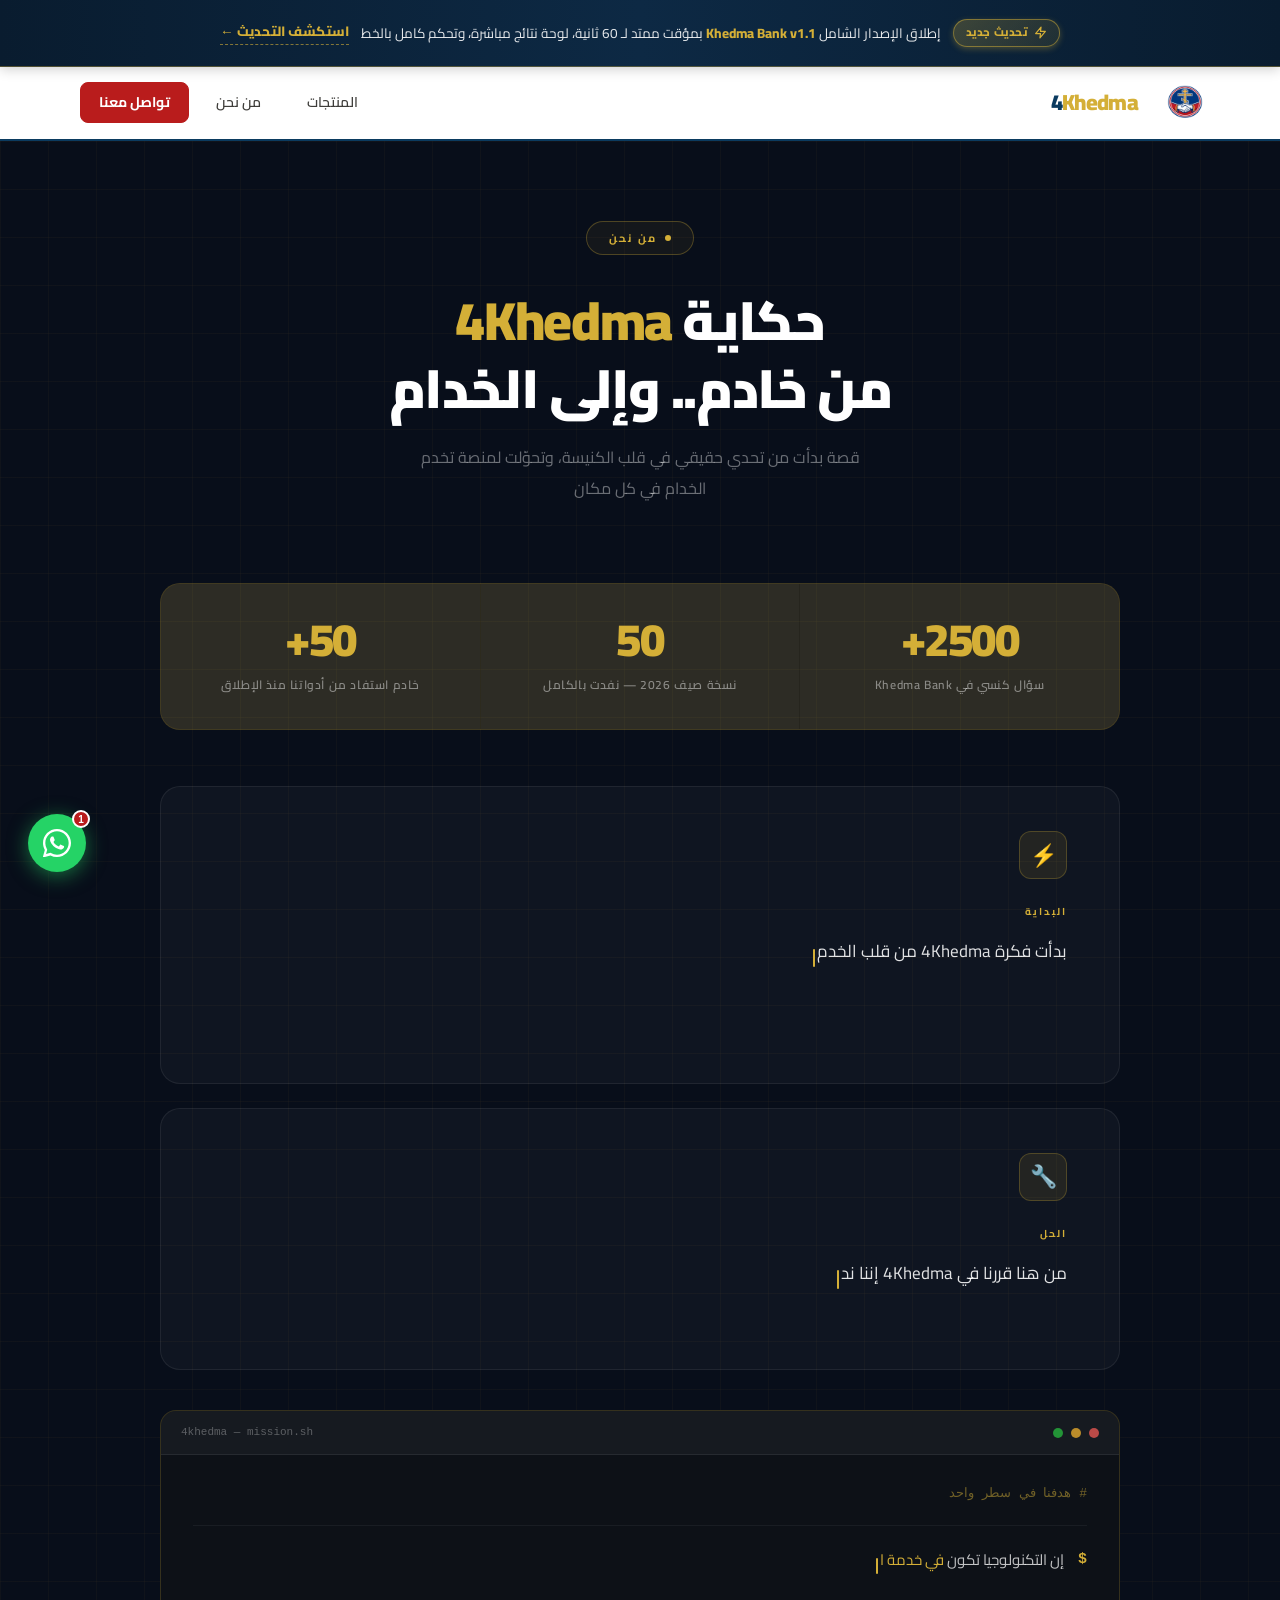
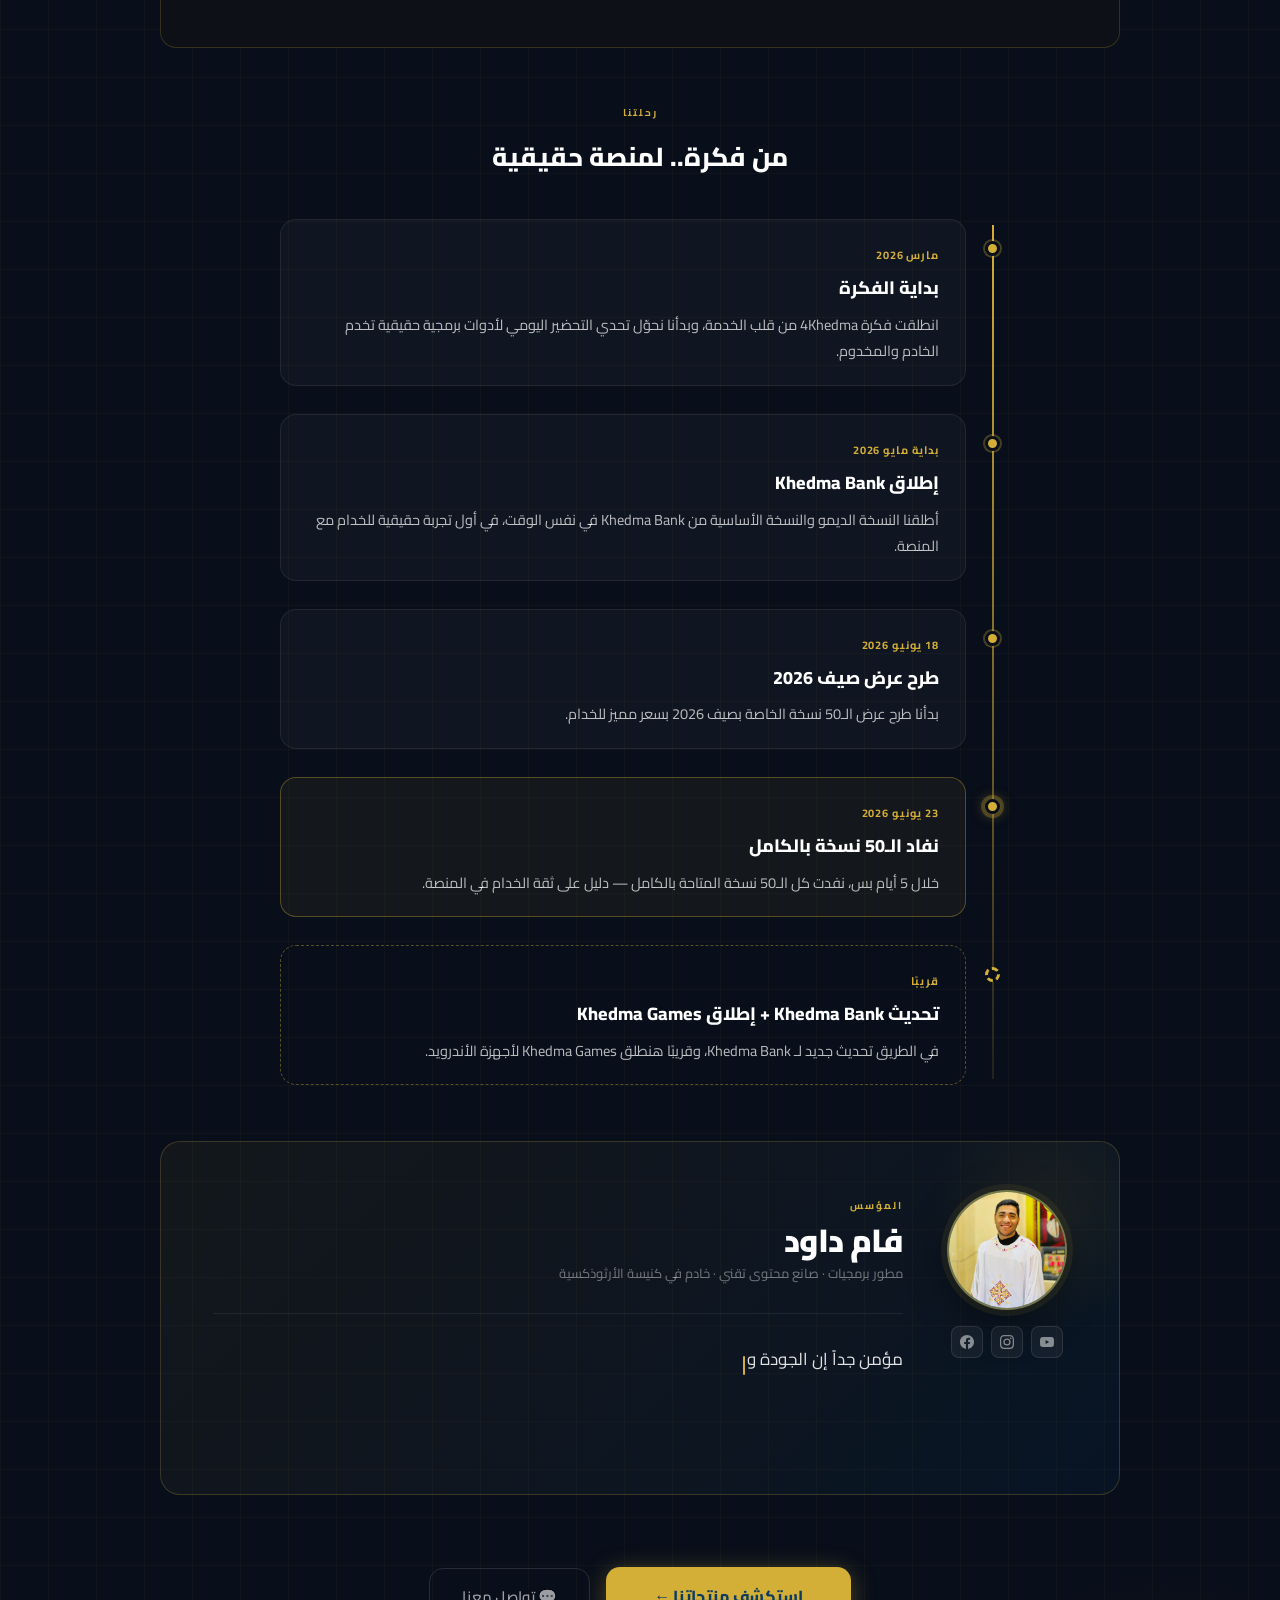
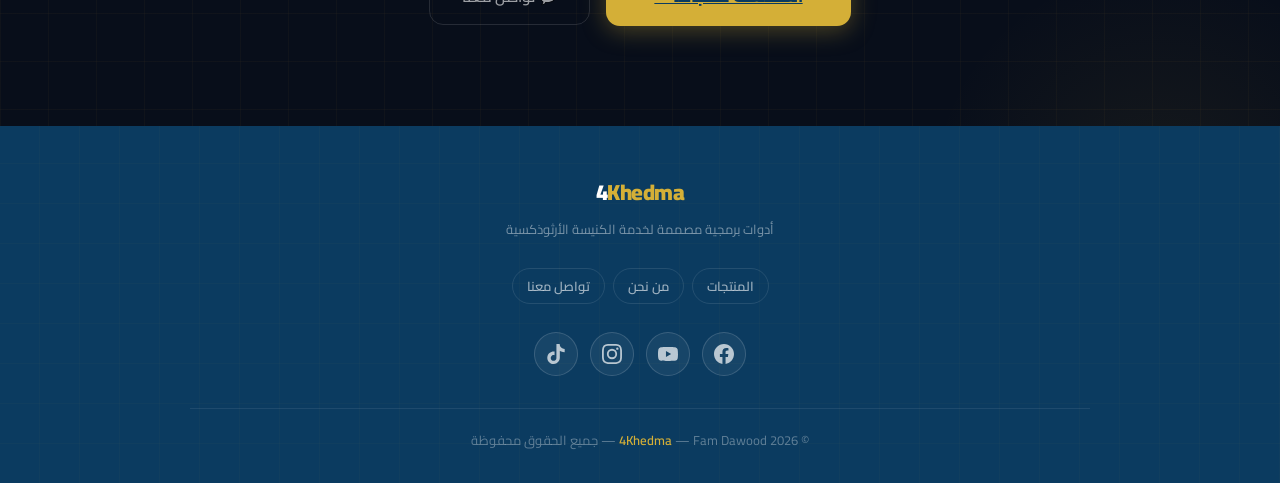
<file: about.html>
<!DOCTYPE html>
<html lang="ar" dir="rtl">
<head>
  <!-- Google tag (gtag.js) -->
  <script async src="https://www.googletagmanager.com/gtag/js?id=G-7XVJJNXRRW"></script>
  <script>
    window.dataLayer = window.dataLayer || [];
    function gtag(){dataLayer.push(arguments);}
    gtag('js', new Date());
    gtag('config', 'G-7XVJJNXRRW');
  </script>

  <meta charset="UTF-8">
  <meta name="viewport" content="width=device-width, initial-scale=1.0">

  <!-- SEO -->
  <meta name="description" content="من نحن — 4Khedma. قصة تأسيس المنصة وهدفها في خدمة الكنيسة الأرثوذكسية بأدوات برمجية احترافية.">
  <meta name="keywords" content="4Khedma, من نحن, فام داود, برامج كنسية">
  <meta name="author" content="Fam Dawood — 4Khedma">
  <meta name="robots" content="index, follow">

  <!-- Open Graph -->
  <meta property="og:type"        content="website">
  <meta property="og:url"         content="https://4khedma.com/about.html">
  <meta property="og:title"       content="من نحن — 4Khedma">
  <meta property="og:description" content="قصة تأسيس 4Khedma وهدفها في خدمة الكنيسة الأرثوذكسية بأدوات برمجية احترافية.">
  <meta property="og:image"       content="https://4khedma.com/img/img_01.png">
  <meta property="og:image:width"  content="1200">
  <meta property="og:image:height" content="630">
  <meta property="og:locale"      content="ar_EG">
  <meta property="og:site_name"   content="4Khedma">

  <title>من نحن — 4Khedma</title>
  <link rel="icon" type="image/png" href="img/img_01.png">
  <link rel="canonical" href="https://4khedma.com/about.html">
  <meta name="theme-color" content="#0B3B60">
  <meta name="twitter:card" content="summary_large_image">
  <meta name="twitter:title" content="من نحن — 4Khedma">
  <meta name="twitter:description" content="قصة تأسيس 4Khedma وهدفها في خدمة الكنيسة الأرثوذكسية.">
  <meta name="twitter:image" content="https://4khedma.com/img/img_01.png">

  <link rel="dns-prefetch" href="https://fonts.googleapis.com">
  <link rel="preconnect" href="https://fonts.googleapis.com">
  <link rel="preconnect" href="https://fonts.gstatic.com" crossorigin>
  <link href="https://fonts.googleapis.com/css2?family=Cairo:wght@300;400;500;600;700;900&family=Tajawal:wght@300;400;500;700;800&display=swap" rel="stylesheet">
  <link rel="stylesheet" href="style.css?v=1.1.5">
  <style>
    /* Critical fallback styles to prevent any cache lag */
    .announcement-bar {
      background: linear-gradient(90deg, #091c2f 0%, #0d2944 50%, #091c2f 100%);
      border-bottom: 1px solid rgba(212, 175, 55, 0.35);
      color: #ffffff;
      padding: 10px 16px;
      position: relative;
      z-index: 1000;
      text-align: center;
      font-family: 'Cairo', sans-serif;
    }
    .announcement-inner {
      max-width: 1200px;
      margin: 0 auto;
      display: flex;
      align-items: center;
      justify-content: center;
      flex-wrap: wrap;
      gap: 12px;
      font-size: 13.5px;
    }
    .announcement-pill {
      display: inline-flex;
      align-items: center;
      gap: 6px;
      padding: 3px 12px;
      border-radius: 20px;
      background: linear-gradient(135deg, rgba(212, 175, 55, 0.25) 0%, rgba(212, 175, 55, 0.1) 100%);
      border: 1px solid rgba(212, 175, 55, 0.5);
      color: #d4af37;
      font-weight: 800;
      font-size: 11.5px;
      letter-spacing: 0.02em;
      flex-shrink: 0;
    }
    .announcement-text {
      color: rgba(255, 255, 255, 0.9);
      line-height: 1.5;
    }
    .announcement-text strong {
      color: #d4af37;
      font-weight: 800;
    }
    .announcement-link {
      color: #d4af37;
      text-decoration: none;
      font-weight: 800;
      display: inline-flex;
      align-items: center;
      gap: 4px;
      transition: color 0.2s, transform 0.2s;
      border-bottom: 1px dashed rgba(212, 175, 55, 0.6);
      padding-bottom: 1px;
      white-space: nowrap;
    }
    .announcement-link:hover {
      color: #ffffff;
      border-color: #ffffff;
      transform: translateX(-3px);
    }
    @media (max-width: 640px) {
      .announcement-inner {
        padding: 8px 14px;
        font-size: 12px;
        gap: 8px;
      }
    }
  </style>
</head>
<body>

<!-- ══════ ANNOUNCEMENT BAR ══════ -->
<div class="announcement-bar">
  <div class="announcement-inner">
    <span class="announcement-pill">
      <svg viewBox="0 0 24 24" width="13" height="13" fill="none" stroke="currentColor" stroke-width="2.2" stroke-linecap="round" stroke-linejoin="round"><polygon points="13 2 3 14 12 14 11 22 21 10 12 10 13 2"></polygon></svg>
      تحديث جديد
    </span>
    <span class="announcement-text">إطلاق الإصدار الشامل <strong>Khedma Bank v1.1</strong> بمؤقت ممتد لـ 60 ثانية، لوحة نتائج مباشرة، وتحكم كامل بالخط</span>
    <a class="announcement-link" href="products/khedma-bank/">استكشف التحديث ←</a>
  </div>
</div>

<!-- ══════ SITE HEADER ══════ -->
<header class="site-header">
  <div class="header-inner">
    <a class="logo-wrap" href="index.html">
      <div class="logo-icon">
        <img loading="eager" decoding="async" alt="Logo" src="img/img_01.png" onerror="this.classList.add('img-broken')">
        <span class="logo-text-inner" style="opacity:0;">4K</span>
      </div>
      <span class="logo-title">4<span>Khedma</span></span>
    </a>
    <nav class="header-nav">
      <a class="nav-link" href="index.html#products">المنتجات</a>
      <a class="nav-link active" href="about.html">من نحن</a>
      <a class="nav-link accent" href="https://wa.me/201285458225" target="_blank" rel="noopener noreferrer">تواصل معنا</a>
    </nav>
    <button class="hamburger" id="hamburger-btn" onclick="toggleMobileNav()" aria-label="القائمة">
      <span></span><span></span><span></span>
    </button>
  </div>
</header>

<!-- Mobile Nav -->
<nav class="mobile-nav" id="mobile-nav">
  <a class="nav-link" href="index.html#products" onclick="closeMobileNav()">المنتجات</a>
  <a class="nav-link active" href="about.html" onclick="closeMobileNav()">من نحن</a>
  <a class="nav-link accent" href="https://wa.me/201285458225" target="_blank" rel="noopener noreferrer">تواصل معنا</a>
</nav>

<!-- ══ ABOUT ══ -->
<section id="about" class="about-section about-page">
  <div class="about-pattern-bg"></div>
  <div class="about-container">

    <div class="about-header">
      <span class="about-badge"><span class="about-badge-dot"></span>من نحن</span>
      <h2 class="about-title">حكاية <span class="gold-text">4Khedma</span><br>من خادم.. وإلى الخدام</h2>
      <p class="about-subtitle">قصة بدأت من تحدي حقيقي في قلب الكنيسة، وتحوّلت لمنصة تخدم الخدام في كل مكان</p>
    </div>

    <div class="about-stats-row">
      <div class="about-stat">
        <span class="about-stat-num">2500+</span>
        <span class="about-stat-label">سؤال كنسي في Khedma Bank</span>
      </div>
      <div class="about-stat">
        <span class="about-stat-num">50</span>
        <span class="about-stat-label">نسخة صيف 2026 — نفدت بالكامل</span>
      </div>
      <div class="about-stat">
        <span class="about-stat-num">50+</span>
        <span class="about-stat-label">خادم استفاد من أدواتنا منذ الإطلاق</span>
      </div>
    </div>

    <div class="about-blocks">
      <div class="about-block">
        <div class="about-block-icon">⚡</div>
        <span class="about-block-label">البداية</span>
        <p class="tw-text" data-tw-id="tw1">بدأت فكرة 4Khedma من قلب الخدمة الكنسية. كخدام، كنّا دايمًا بنواجه نفس التحدي — إزاي نقدّم محتوى روحي وتعليمي جذاب للشباب والأطفال، وفي نفس الوقت نقدّم ده بجودة احترافية ومن غير ما نستهلك ساعات طويلة في التحضير الورقي التقليدي.</p>
        <span class="tw-cursor" id="cursor-tw1"></span>
      </div>
      <div class="about-block">
        <div class="about-block-icon">🔧</div>
        <span class="about-block-label">الحل</span>
        <p class="tw-text" data-tw-id="tw2">من هنا قررنا في 4Khedma إننا ندمج الخبرة التقنية بالروح الخدمية، عشان نبتكر أدوات برمجية ذكية بتساعد الخادم إنه يوفر وقته ومجهوده ويركز في جوهر خدمته — مع ضمان تقديم فقرات تفاعلية بتكسر الملل وبتخلق جو من الحماس والمعرفة.</p>
        <span class="tw-cursor" id="cursor-tw2"></span>
      </div>
    </div>

    <div class="about-terminal">
      <div class="terminal-bar">
        <span class="t-dot t-dot-r"></span>
        <span class="t-dot t-dot-y"></span>
        <span class="t-dot t-dot-g"></span>
        <span class="terminal-title">4khedma — mission.sh</span>
      </div>
      <div class="terminal-body">
        <div class="t-comment"># هدفنا في سطر واحد</div>
        <div class="t-line">
          <span class="t-prompt">$</span>
          <span class="t-output" data-tw-id="tw3">إن التكنولوجيا تكون <span class="t-gold">في خدمة الكنيسة</span>، وبأعلى معايير الجودة — مش بس أدوات "بتقضي الغرض"، دي <span class="t-highlight">تجربة كاملة شكلها شيك ومريحة وسهلة في الاستخدام</span> للخادم والمخدوم في نفس الوقت.</span>
          <span class="tw-cursor" id="cursor-tw3"></span>
        </div>
      </div>
    </div>

    <div class="about-timeline reveal">
      <div class="timeline-header">
        <span class="about-block-label">رحلتنا</span>
        <h3 class="timeline-title">من فكرة.. لمنصة حقيقية</h3>
      </div>
      <div class="timeline-track">
        <div class="timeline-item reveal">
          <span class="timeline-dot"></span>
          <div class="timeline-content">
            <span class="timeline-date">مارس 2026</span>
            <h4 class="timeline-item-title">بداية الفكرة</h4>
            <p class="timeline-item-desc">انطلقت فكرة 4Khedma من قلب الخدمة، وبدأنا نحوّل تحدي التحضير اليومي لأدوات برمجية حقيقية تخدم الخادم والمخدوم.</p>
          </div>
        </div>
        <div class="timeline-item reveal reveal-delay-1">
          <span class="timeline-dot"></span>
          <div class="timeline-content">
            <span class="timeline-date">بداية مايو 2026</span>
            <h4 class="timeline-item-title">إطلاق Khedma Bank</h4>
            <p class="timeline-item-desc">أطلقنا النسخة الديمو والنسخة الأساسية من Khedma Bank في نفس الوقت، في أول تجربة حقيقية للخدام مع المنصة.</p>
          </div>
        </div>
        <div class="timeline-item reveal reveal-delay-2">
          <span class="timeline-dot"></span>
          <div class="timeline-content">
            <span class="timeline-date">18 يونيو 2026</span>
            <h4 class="timeline-item-title">طرح عرض صيف 2026</h4>
            <p class="timeline-item-desc">بدأنا طرح عرض الـ50 نسخة الخاصة بصيف 2026 بسعر مميز للخدام.</p>
          </div>
        </div>
        <div class="timeline-item reveal reveal-delay-3">
          <span class="timeline-dot timeline-dot-gold"></span>
          <div class="timeline-content timeline-content-gold">
            <span class="timeline-date">23 يونيو 2026</span>
            <h4 class="timeline-item-title">نفاد الـ50 نسخة بالكامل</h4>
            <p class="timeline-item-desc">خلال 5 أيام بس، نفدت كل الـ50 نسخة المتاحة بالكامل — دليل على ثقة الخدام في المنصة.</p>
          </div>
        </div>
        <div class="timeline-item timeline-upcoming reveal reveal-delay-4">
          <span class="timeline-dot timeline-dot-upcoming"></span>
          <div class="timeline-content timeline-content-upcoming">
            <span class="timeline-date">قريبًا</span>
            <h4 class="timeline-item-title">تحديث Khedma Bank + إطلاق Khedma Games</h4>
            <p class="timeline-item-desc">في الطريق تحديث جديد لـ Khedma Bank، وقريبًا هنطلق Khedma Games لأجهزة الأندرويد.</p>
          </div>
        </div>
      </div>
    </div>

    <div class="about-founder-block">
      <div class="founder-avatar-wrap">
        <div class="founder-avatar" onclick="openFamPhoto()" title="اضغط لعرض الصورة">
          <div class="founder-avatar-fallback">
            <svg width="36" height="36" viewBox="0 0 24 24" fill="rgba(255,255,255,0.3)"><path d="M12 12c2.7 0 4.8-2.1 4.8-4.8S14.7 2.4 12 2.4 7.2 4.5 7.2 7.2 9.3 12 12 12zm0 2.4c-3.2 0-9.6 1.6-9.6 4.8v2.4h19.2v-2.4c0-3.2-6.4-4.8-9.6-4.8z"/></svg>
          </div>
          <img loading="lazy" decoding="async" src="img/fam.png" alt="فام داود - مؤسس 4Khedma" onerror="this.style.display='none'">
        </div>
        <div class="founder-social-mini">
          <a href="https://www.youtube.com/@fam-d1" target="_blank" rel="noopener noreferrer" class="fsm-btn" title="يوتيوب">
            <svg width="14" height="14" viewBox="0 0 24 24" fill="currentColor"><path d="M23.498 6.186a3.016 3.016 0 0 0-2.122-2.136C19.505 3.545 12 3.545 12 3.545s-7.505 0-9.377.505A3.017 3.017 0 0 0 .502 6.186C0 8.07 0 12 0 12s0 3.93.502 5.814a3.016 3.016 0 0 0 2.122 2.136c1.871.505 9.376.505 9.376.505s7.505 0 9.377-.505a3.015 3.015 0 0 0 2.122-2.136C24 15.93 24 12 24 12s0-3.93-.502-5.814zM9.545 15.568V8.432L15.818 12l-6.273 3.568z"/></svg>
          </a>
          <a href="https://www.instagram.com/fam_dawood" target="_blank" rel="noopener noreferrer" class="fsm-btn" title="انستا">
            <svg width="14" height="14" viewBox="0 0 24 24" fill="currentColor"><path d="M12 2.163c3.204 0 3.584.012 4.85.07 3.252.148 4.771 1.691 4.919 4.919.058 1.265.069 1.645.069 4.849 0 3.205-.012 3.584-.069 4.849-.149 3.225-1.664 4.771-4.919 4.919-1.266.058-1.644.07-4.85.07-3.204 0-3.584-.012-4.849-.07-3.26-.149-4.771-1.699-4.919-4.92-.058-1.265-.07-1.644-.07-4.849 0-3.204.013-3.583.07-4.849.149-3.227 1.664-4.771 4.919-4.919 1.266-.057 1.645-.069 4.849-.069zM12 0C8.741 0 8.333.014 7.053.072 2.695.272.273 2.69.073 7.052.014 8.333 0 8.741 0 12c0 3.259.014 3.668.072 4.948.2 4.358 2.618 6.78 6.98 6.98C8.333 23.986 8.741 24 12 24c3.259 0 3.668-.014 4.948-.072 4.354-.2 6.782-2.618 6.979-6.98.059-1.28.073-1.689.073-4.948 0-3.259-.014-3.667-.072-4.947-.196-4.354-2.617-6.78-6.979-6.98C15.668.014 15.259 0 12 0zm0 5.838a6.162 6.162 0 1 0 0 12.324 6.162 6.162 0 0 0 0-12.324zM12 16a4 4 0 1 1 0-8 4 4 0 0 1 0 8zm6.406-11.845a1.44 1.44 0 1 0 0 2.881 1.44 1.44 0 0 0 0-2.881z"/></svg>
          </a>
          <a href="https://www.facebook.com/fam.dawood" target="_blank" rel="noopener noreferrer" class="fsm-btn" title="فيسبوك">
            <svg width="14" height="14" viewBox="0 0 24 24" fill="currentColor"><path d="M24 12.073c0-6.627-5.373-12-12-12s-12 5.373-12 12c0 5.99 4.388 10.954 10.125 11.854v-8.385H7.078v-3.47h3.047V9.43c0-3.007 1.792-4.669 4.533-4.669 1.312 0 2.686.235 2.686.235v2.953H15.83c-1.491 0-1.956.925-1.956 1.874v2.25h3.328l-.532 3.47h-2.796v8.385C19.612 23.027 24 18.062 24 12.073z"/></svg>
          </a>
        </div>
      </div>
      <div class="founder-content">
        <span class="founder-tag">المؤسس</span>
        <div class="founder-name-big">فام داود</div>
        <div class="founder-role-sub">مطور برمجيات · صانع محتوى تقني · خادم في كنيسة الأرثوذكسية</div>
        <p class="tw-text" data-tw-id="tw4">مؤمن جداً إن الجودة والإبداع هما لغة العصر، وإن الخدمة في الكنيسة دايماً تستحق أحسن حاجة. عشان كده أسست 4Khedma عشان تكون حلقة الوصل بين التكنولوجيا المتقدمة والاحتياجات الحقيقية للخدام على أرض الواقع.</p>
        <span class="tw-cursor" id="cursor-tw4"></span>
      </div>
    </div>

    <div class="about-cta">
      <div class="about-cta-row">
        <a class="about-cta-btn" href="index.html#products">استكشف منتجاتنا ←</a>
        <a href="https://wa.me/201285458225" target="_blank" rel="noopener noreferrer" class="about-cta-ghost">💬 تواصل معنا</a>
      </div>
    </div>

  </div>
</section>

<!-- Fam Photo Overlay -->
<div id="famPhotoOverlay" role="dialog" aria-modal="true" aria-label="صورة فام داود">
  <button class="fpo-close" onclick="closeFamPhoto()" aria-label="إغلاق">✕</button>
  <div class="fpo-glow"></div>
  <div class="fpo-card">
    <div class="fpo-photo-frame">
      <img src="img/fam.png" alt="فام داود — مؤسس 4Khedma">
      <div class="fpo-name-block">
        <div class="fpo-name">فام داود</div>
        <div class="fpo-role">مطور · صانع محتوى · مؤسس 4Khedma</div>
      </div>
    </div>
    <div class="fpo-socials">
      <a href="https://www.youtube.com/@fam-d1" target="_blank" rel="noopener noreferrer" class="fpo-social-btn" title="يوتيوب">
        <svg width="16" height="16" viewBox="0 0 24 24" fill="currentColor"><path d="M23.498 6.186a3.016 3.016 0 0 0-2.122-2.136C19.505 3.545 12 3.545 12 3.545s-7.505 0-9.377.505A3.017 3.017 0 0 0 .502 6.186C0 8.07 0 12 0 12s0 3.93.502 5.814a3.016 3.016 0 0 0 2.122 2.136c1.871.505 9.376.505 9.376.505s7.505 0 9.377-.505a3.015 3.015 0 0 0 2.122-2.136C24 15.93 24 12 24 12s0-3.93-.502-5.814zM9.545 15.568V8.432L15.818 12l-6.273 3.568z"/></svg>
      </a>
      <a href="https://www.instagram.com/fam_dawood" target="_blank" rel="noopener noreferrer" class="fpo-social-btn" title="إنستاقرام">
        <svg width="16" height="16" viewBox="0 0 24 24" fill="currentColor"><path d="M12 2.163c3.204 0 3.584.012 4.85.07 3.252.148 4.771 1.691 4.919 4.919.058 1.265.069 1.645.069 4.849 0 3.205-.012 3.584-.069 4.849-.149 3.225-1.664 4.771-4.919 4.919-1.266.058-1.644.07-4.85.07-3.204 0-3.584-.012-4.849-.07-3.26-.149-4.771-1.699-4.919-4.92-.058-1.265-.07-1.644-.07-4.849 0-3.204.013-3.583.07-4.849.149-3.227 1.664-4.771 4.919-4.919 1.266-.057 1.645-.069 4.849-.069zM12 0C8.741 0 8.333.014 7.053.072 2.695.272.273 2.69.073 7.052.014 8.333 0 8.741 0 12c0 3.259.014 3.668.072 4.948.2 4.358 2.618 6.78 6.98 6.98C8.333 23.986 8.741 24 12 24c3.259 0 3.668-.014 4.948-.072 4.354-.2 6.782-2.618 6.979-6.98.059-1.28.073-1.689.073-4.948 0-3.259-.014-3.667-.072-4.947-.196-4.354-2.617-6.78-6.979-6.98C15.668.014 15.259 0 12 0zm0 5.838a6.162 6.162 0 1 0 0 12.324 6.162 6.162 0 0 0 0-12.324zM12 16a4 4 0 1 1 0-8 4 4 0 0 1 0 8zm6.406-11.845a1.44 1.44 0 1 0 0 2.881 1.44 1.44 0 0 0 0-2.881z"/></svg>
      </a>
      <a href="https://www.facebook.com/fam.dawood" target="_blank" rel="noopener noreferrer" class="fpo-social-btn" title="فيسبوك">
        <svg width="16" height="16" viewBox="0 0 24 24" fill="currentColor"><path d="M24 12.073c0-6.627-5.373-12-12-12s-12 5.373-12 12c0 5.99 4.388 10.954 10.125 11.854v-8.385H7.078v-3.47h3.047V9.43c0-3.007 1.792-4.669 4.533-4.669 1.312 0 2.686.235 2.686.235v2.953H15.83c-1.491 0-1.956.925-1.956 1.874v2.25h3.328l-.532 3.47h-2.796v8.385C19.612 23.027 24 18.062 24 12.073z"/></svg>
      </a>
    </div>
  </div>
  <div class="fpo-hint">اضغط في أي مكان للإغلاق · Esc</div>
</div>

<!-- ══ FOOTER ══ -->
<footer class="site-footer">
  <div class="footer-inner">
    <div class="footer-logo">4<span>Khedma</span></div>
    <p class="footer-tagline">أدوات برمجية مصممة لخدمة الكنيسة الأرثوذكسية</p>
    <div class="footer-links">
      <a class="footer-link" href="index.html#products">المنتجات</a>
      <a class="footer-link" href="about.html">من نحن</a>
      <a class="footer-link" href="https://wa.me/201285458225" target="_blank" rel="noopener noreferrer">تواصل معنا</a>
    </div>
    <div class="footer-social">
      <a class="footer-social-btn" href="https://facebook.com/4khedma" target="_blank" rel="noopener noreferrer" title="فيسبوك"><svg width="20" height="20" viewBox="0 0 24 24" fill="currentColor"><path d="M24 12.073c0-6.627-5.373-12-12-12s-12 5.373-12 12c0 5.99 4.388 10.954 10.125 11.854v-8.385H7.078v-3.47h3.047V9.43c0-3.007 1.792-4.669 4.533-4.669 1.312 0 2.686.235 2.686.235v2.953H15.83c-1.491 0-1.956.925-1.956 1.874v2.25h3.328l-.532 3.47h-2.796v8.385C19.612 23.027 24 18.062 24 12.073z"/></svg></a>
      <a class="footer-social-btn" href="https://youtube.com/@4khedma" target="_blank" rel="noopener noreferrer" title="يوتيوب"><svg width="20" height="20" viewBox="0 0 24 24" fill="currentColor"><path d="M23.498 6.186a3.016 3.016 0 0 0-2.122-2.136C19.505 3.545 12 3.545 12 3.545s-7.505 0-9.377.505A3.017 3.017 0 0 0 .502 6.186C0 8.07 0 12 0 12s0 3.93.502 5.814a3.016 3.016 0 0 0 2.122 2.136c1.871.505 9.376.505 9.376.505s7.505 0 9.377-.505a3.015 3.015 0 0 0 2.122-2.136C24 15.93 24 12 24 12s0-3.93-.502-5.814zM9.545 15.568V8.432L15.818 12l-6.273 3.568z"/></svg></a>
      <a class="footer-social-btn" href="https://instagram.com/4khedma" target="_blank" rel="noopener noreferrer" title="انستا"><svg width="20" height="20" viewBox="0 0 24 24" fill="currentColor"><path d="M12 2.163c3.204 0 3.584.012 4.85.07 3.252.148 4.771 1.691 4.919 4.919.058 1.265.069 1.645.069 4.849 0 3.205-.012 3.584-.069 4.849-.149 3.225-1.664 4.771-4.919 4.919-1.266.058-1.644.07-4.85.07-3.204 0-3.584-.012-4.849-.07-3.26-.149-4.771-1.699-4.919-4.92-.058-1.265-.07-1.644-.07-4.849 0-3.204.013-3.583.07-4.849.149-3.227 1.664-4.771 4.919-4.919 1.266-.057 1.645-.069 4.849-.069zM12 0C8.741 0 8.333.014 7.053.072 2.695.272.273 2.69.073 7.052.014 8.333 0 8.741 0 12c0 3.259.014 3.668.072 4.948.2 4.358 2.618 6.78 6.98 6.98C8.333 23.986 8.741 24 12 24c3.259 0 3.668-.014 4.948-.072 4.354-.2 6.782-2.618 6.979-6.98.059-1.28.073-1.689.073-4.948 0-3.259-.014-3.667-.072-4.947-.196-4.354-2.617-6.78-6.979-6.98C15.668.014 15.259 0 12 0zm0 5.838a6.162 6.162 0 1 0 0 12.324 6.162 6.162 0 0 0 0-12.324zM12 16a4 4 0 1 1 0-8 4 4 0 0 1 0 8zm6.406-11.845a1.44 1.44 0 1 0 0 2.881 1.44 1.44 0 0 0 0-2.881z"/></svg></a>
      <a class="footer-social-btn" href="https://tiktok.com/@_4khedma" target="_blank" rel="noopener noreferrer" title="تيك توك"><svg width="20" height="20" viewBox="0 0 24 24" fill="currentColor"><path d="M12.525.02c1.31-.02 2.61-.01 3.91-.02.08 1.53.63 3.09 1.75 4.17 1.12 1.11 2.7 1.62 4.24 1.79v4.03c-1.44-.05-2.89-.35-4.2-.97-.57-.26-1.1-.59-1.62-.93-.01 2.92.01 5.84-.02 8.75-.08 1.4-.54 2.79-1.35 3.94-1.31 1.92-3.58 3.17-5.91 3.21-1.43.08-2.86-.31-4.08-1.03-2.02-1.19-3.44-3.37-3.65-5.71-.02-.5-.03-1-.01-1.49.18-1.9 1.12-3.72 2.58-4.96 1.66-1.44 3.98-2.13 6.15-1.72.02 1.48-.04 2.96-.04 4.44-.99-.32-2.15-.23-3.02.37-.63.41-1.11 1.04-1.36 1.75-.21.51-.15 1.07-.14 1.61.24 1.64 1.82 3.02 3.5 2.87 1.12-.01 2.19-.66 2.77-1.61.19-.33.4-.67.41-1.06.1-1.79.06-3.57.07-5.36.01-4.03-.01-8.05.02-12.07z"/></svg></a>
    </div>
    <div class="footer-divider"></div>
    <p class="footer-text">© 2026 <span class="gold">4Khedma</span> — Fam Dawood — جميع الحقوق محفوظة</p>
  </div>
</footer>

<!-- WhatsApp Widget -->
<button class="wa-fab" id="waFab" onclick="toggleWaPanel()" aria-label="تواصل معنا عبر واتساب">
  <svg width="28" height="28" viewBox="0 0 24 24" fill="currentColor"><path d="M17.472 14.382c-.297-.149-1.758-.867-2.03-.967-.273-.099-.471-.148-.67.15-.197.297-.767.966-.94 1.164-.173.199-.347.223-.644.075-.297-.15-1.255-.463-2.39-1.475-.883-.788-1.48-1.761-1.653-2.059-.173-.297-.018-.458.13-.606.134-.133.298-.347.446-.52.149-.174.198-.298.298-.497.099-.198.05-.371-.025-.52-.075-.149-.669-1.612-.916-2.207-.242-.579-.487-.5-.669-.51-.173-.008-.371-.01-.57-.01-.198 0-.52.074-.792.372-.272.297-1.04 1.016-1.04 2.479 0 1.462 1.065 2.875 1.213 3.074.149.198 2.096 3.2 5.077 4.487.709.306 1.262.489 1.694.625.712.227 1.36.195 1.871.118.571-.085 1.758-.719 2.006-1.413.248-.694.248-1.289.173-1.413-.074-.124-.272-.198-.57-.347z"/><path d="M12 0C5.373 0 0 5.373 0 12c0 2.124.558 4.17 1.558 5.943L.057 23.25a.75.75 0 0 0 .918.919l5.453-1.49A11.943 11.943 0 0 0 12 24c6.627 0 12-5.373 12-12S18.627 0 12 0zm0 22a9.944 9.944 0 0 1-5.19-1.453l-.36-.216-3.828 1.045 1.02-3.724-.236-.375A9.944 9.944 0 0 1 2 12C2 6.477 6.477 2 12 2s10 4.477 10 10-4.477 10-10 10z"/></svg>
  <span class="wa-badge">1</span>
</button>
<div class="wa-panel" id="waPanel">
  <div class="wa-panel-header">
    <div class="wa-avatar"><svg width="26" height="26" viewBox="0 0 24 24" fill="white"><path d="M17.472 14.382c-.297-.149-1.758-.867-2.03-.967-.273-.099-.471-.148-.67.15-.197.297-.767.966-.94 1.164-.173.199-.347.223-.644.075-.297-.15-1.255-.463-2.39-1.475-.883-.788-1.48-1.761-1.653-2.059-.173-.297-.018-.458.13-.606.134-.133.298-.347.446-.52.149-.174.198-.298.298-.497.099-.198.05-.371-.025-.52-.075-.149-.669-1.612-.916-2.207-.242-.579-.487-.5-.669-.51-.173-.008-.371-.01-.57-.01-.198 0-.52.074-.792.372-.272.297-1.04 1.016-1.04 2.479 0 1.462 1.065 2.875 1.213 3.074.149.198 2.096 3.2 5.077 4.487.709.306 1.262.489 1.694.625.712.227 1.36.195 1.871.118.571-.085 1.758-.719 2.006-1.413.248-.694.248-1.289.173-1.413-.074-.124-.272-.198-.57-.347z"/><path d="M12 0C5.373 0 0 5.373 0 12c0 2.124.558 4.17 1.558 5.943L.057 23.25a.75.75 0 0 0 .918.919l5.453-1.49A11.943 11.943 0 0 0 12 24c6.627 0 12-5.373 12-12S18.627 0 12 0zm0 22a9.944 9.944 0 0 1-5.19-1.453l-.36-.216-3.828 1.045 1.02-3.724-.236-.375A9.944 9.944 0 0 1 2 12C2 6.477 6.477 2 12 2s10 4.477 10 10-4.477 10-10 10z"/></svg></div>
    <div class="wa-header-info">
      <div class="wa-name">4Khedma — الدعم</div>
      <div class="wa-status">متاح الآن ✓</div>
    </div>
    <button class="wa-panel-close" onclick="toggleWaPanel()">✕</button>
  </div>
  <div class="wa-chat-body" id="waChatBody">
    <div class="wa-bubble">أهلاً بك! 👋<br>كيف يمكنني مساعدتك؟ اختر من القائمة:</div>
    <div class="wa-menu" id="waMainMenu">
      <button class="wa-menu-btn" onclick="waShowProducts(); event.stopPropagation()">
        <span>📦 منتجاتنا وأسعارها</span><span class="wa-arrow">←</span>
      </button>
    </div>
  </div>
</div>

<script src="main.js"></script>
</body>
</html>
</file>
<file: style.css>
/* ═══════════════════════════════════════════════════════
   style.css — 4Khedma Landing Page
   ═══════════════════════════════════════════════════════ */

  *, *::before, *::after { box-sizing: border-box; margin: 0; padding: 0; }

  :root {
    --blue:      #0B3B60;
    --blue-mid:  #164e7a;
    --blue-light:#e8f0f7;
    --red:       #B91C1C;
    --red-light: #fef2f2;
    --gold:      #D4AF37;
    --gold-light:#fdf8e7;
    --gold-dark: #a8881c;
    --white:     #ffffff;
    --off-white: #f9f8f6;
    --gray-50:   #f7f7f6;
    --gray-100:  #ebebea;
    --gray-300:  #c0bfbc;
    --gray-500:  #7a7975;
    --gray-700:  #3e3d3a;
    --gray-900:  #1a1917;
    --radius-sm: 4px;
    --radius-md: 8px;
    --radius-lg: 14px;
    --radius-xl: 22px;
    --shadow-sm: 0 1px 3px rgba(11,59,96,0.08);
    --shadow-md: 0 4px 16px rgba(11,59,96,0.12);
    --shadow-lg: 0 8px 32px rgba(11,59,96,0.16);
  }



  html { scroll-behavior: smooth; overflow-x: hidden; max-width: 100%; }

  body {
    font-family: 'Cairo', 'Tajawal', sans-serif;
    background: var(--white);
    color: var(--gray-900);
    line-height: 1.7;
    font-size: 16px;
    -webkit-font-smoothing: antialiased;
    overflow-x: hidden;
    max-width: 100%;
  }



  /* ── HEADER ─────────────────────────────────── */
  .site-header {
    background: var(--white);
    border-bottom: 2px solid var(--blue);
    position: sticky;
    top: 0;
    z-index: 100;
  }
  .header-inner {
    max-width: 1200px;
    margin: 0 auto;
    padding: 0 40px;
    height: 72px;
    display: flex;
    align-items: center;
    justify-content: space-between;
    gap: 32px;
  }
  .logo-wrap {
    display: flex;
    align-items: center;
    gap: 14px;
    cursor: pointer;
    text-decoration: none;
    flex-shrink: 0;
  }
  .logo-icon {
    width: 48px;
    height: 48px;
    min-width: 48px;
    background: transparent;
    border-radius: 0;
    border: none;
    display: flex;
    align-items: center;
    justify-content: center;
    cursor: pointer;
    overflow: visible;
    transition: opacity 0.2s;
    flex-shrink: 0;
  }
  .logo-icon:hover { opacity: 0.8; }
  .logo-icon img { width: 48px; height: 48px; object-fit: contain; display: block; flex-shrink: 0; }
  .logo-icon .logo-text-inner {
    color: var(--gold);
    font-size: 13px;
    font-weight: 800;
    letter-spacing: -0.02em;
    background: var(--blue);
    border-radius: var(--radius-md);
    border: 2px solid var(--gold);
    width: 48px; height: 48px;
    display: flex; align-items: center; justify-content: center;
  }
  .logo-title {
    font-size: 22px;
    font-weight: 900;
    color: var(--blue);
    letter-spacing: -0.03em;
  }
  .logo-title span { color: var(--gold); }
  .header-nav {
    display: flex;
    align-items: center;
    gap: 8px;
  }
  .nav-link {
    font-family: 'Cairo', sans-serif;
    font-size: 14px;
    font-weight: 600;
    color: var(--gray-700);
    text-decoration: none;
    padding: 8px 18px;
    border-radius: var(--radius-md);
    border: 1.5px solid transparent;
    transition: all 0.2s;
    cursor: pointer;
  }
  .nav-link:hover { color: var(--blue); border-color: var(--blue-light); background: var(--blue-light); }
  .nav-link.accent {
    color: var(--white);
    background: var(--red);
    border-color: var(--red);
    font-weight: 700;
  }
  .nav-link.accent:hover { background: #9e1717; border-color: #9e1717; }

  /* ── HAMBURGER BUTTON ───────────────────────── */
  .hamburger {
    display: none;
    flex-direction: column;
    justify-content: center;
    align-items: center;
    gap: 5px;
    width: 40px;
    height: 40px;
    background: none;
    border: 1.5px solid var(--gray-100);
    border-radius: var(--radius-md);
    cursor: pointer;
    padding: 8px;
    transition: all 0.2s;
    flex-shrink: 0;
  }
  .hamburger:hover { border-color: var(--blue); background: var(--blue-light); }
  .hamburger span {
    display: block;
    width: 18px;
    height: 2px;
    background: var(--gray-700);
    border-radius: 2px;
    transition: all 0.25s;
    transform-origin: center;
  }
  .hamburger.open span:nth-child(1) { transform: translateY(7px) rotate(45deg); }
  .hamburger.open span:nth-child(2) { opacity: 0; transform: scaleX(0); }
  .hamburger.open span:nth-child(3) { transform: translateY(-7px) rotate(-45deg); }

  /* ── MOBILE NAV DRAWER ──────────────────────── */
  .mobile-nav {
    display: none;
    position: fixed;
    top: 74px;
    right: 0; left: 0;
    background: var(--white);
    border-bottom: 2px solid var(--blue);
    padding: 16px 20px 20px;
    flex-direction: column;
    gap: 8px;
    z-index: 99;
    box-shadow: 0 8px 24px rgba(11,59,96,0.12);
  }
  .mobile-nav.open { display: flex; }
  .mobile-nav .nav-link {
    font-size: 15px;
    padding: 12px 18px;
    text-align: center;
    border: 1.5px solid var(--gray-100);
  }
  .mobile-nav .nav-link.accent { border-color: var(--red); }

  /* ── VIEW SWITCHING ─────────────────────────── */
  .view { display: none; }
  .view.active { display: block; }

  /* ── HERO ───────────────────────────────────── */
  .hero {
    background: linear-gradient(160deg, var(--blue) 0%, #0d4a79 60%, #1a6399 100%);
    padding: 90px 40px 80px;
    position: relative;
    overflow: hidden;
    max-width: 100%;
  }
  .hero::before {
    content: '';
    position: absolute;
    inset: 0;
    background:
      repeating-linear-gradient(0deg, transparent, transparent 39px, rgba(212,175,55,0.06) 40px),
      repeating-linear-gradient(90deg, transparent, transparent 39px, rgba(212,175,55,0.06) 40px);
    pointer-events: none;
  }
  .hero-inner {
    max-width: 1200px;
    margin: 0 auto;
    display: grid;
    grid-template-columns: 1fr 1fr;
    align-items: center;
    gap: 64px;
    position: relative;
  }
  .hero-content { position: relative; }
  .hero-eyebrow {
    display: inline-block;
    font-size: 12px;
    font-weight: 700;
    letter-spacing: 0.15em;
    text-transform: uppercase;
    color: var(--gold);
    border: 1.5px solid rgba(212,175,55,0.4);
    padding: 6px 20px;
    border-radius: 40px;
    margin-bottom: 28px;
    background: rgba(212,175,55,0.08);
  }
  .hero-headline {
    font-size: clamp(32px, 4vw, 58px);
    font-weight: 900;
    color: var(--white);
    line-height: 1.2;
    margin-bottom: 22px;
    letter-spacing: -0.02em;
  }
  .hero-headline .gold { color: var(--gold); }
  .hero-sub {
    font-size: 17px;
    font-weight: 400;
    color: rgba(255,255,255,0.78);
    margin: 0 0 42px;
    line-height: 1.8;
  }
  .hero-cta {
    display: inline-block;
    background: var(--gold);
    color: var(--blue);
    font-family: 'Cairo', sans-serif;
    font-size: 17px;
    font-weight: 800;
    padding: 16px 48px;
    border-radius: var(--radius-lg);
    border: none;
    cursor: pointer;
    text-decoration: none;
    transition: all 0.2s;
    box-shadow: 0 4px 24px rgba(212,175,55,0.4);
    letter-spacing: -0.01em;
  }
  .hero-cta:hover { background: #e8c43a; transform: translateY(-2px); box-shadow: 0 8px 32px rgba(212,175,55,0.5); }

  /* ── HERO VISUAL ─────────────────────────────── */
  .hero-visual {
    position: relative;
    display: flex;
    align-items: center;
    justify-content: center;
    width: 100%;
  }
  .hero-visual-ring {
    position: absolute;
    width: 110%; height: 110%;
    border-radius: 50%;
    border: 1.5px solid rgba(212,175,55,0.15);
    animation: ringPulse 4s ease-in-out infinite;
    pointer-events: none;
  }
  .hero-visual-ring:nth-child(2) {
    width: 130%; height: 130%;
    border-color: rgba(212,175,55,0.07);
    animation-delay: 1s;
  }
  @keyframes ringPulse {
    0%, 100% { transform: scale(1);    opacity: 1; }
    50%       { transform: scale(1.04); opacity: 0.5; }
  }
  .hero-product-img {
    width: 100%;
    max-width: 460px;
    border-radius: 28px;
    will-change: transform;
    animation: heroImgFloat 6s ease-in-out infinite;
    position: relative;
    z-index: 1;
    display: block;
  }
  @keyframes heroImgFloat {
    0%, 100% { transform: translateY(0) rotate(-2deg); }
    50%       { transform: translateY(-18px) rotate(-2deg); }
  }

  /* ── HERO ENTRANCE ANIMATIONS ───────────────── */
  @keyframes heroFadeUp {
    from { opacity: 0; transform: translateY(28px); }
    to   { opacity: 1; transform: translateY(0); }
  }
  .hero-eyebrow {
    animation: heroFadeUp 0.65s cubic-bezier(0.22,1,0.36,1) both;
    animation-delay: 0.1s;
  }
  .hero-headline {
    animation: heroFadeUp 0.7s cubic-bezier(0.22,1,0.36,1) both;
    animation-delay: 0.28s;
  }
  .hero-sub {
    animation: heroFadeUp 0.7s cubic-bezier(0.22,1,0.36,1) both;
    animation-delay: 0.44s;
  }
  .hero-cta {
    animation: heroFadeUp 0.7s cubic-bezier(0.22,1,0.36,1) both;
    animation-delay: 0.58s;
  }

  /* ── SECTION SCAFFOLDING ────────────────────── */
  .section { padding: 88px 40px; }
  .section-inner { max-width: 1200px; margin: 0 auto; }
  .section-label {
    font-size: 11px;
    font-weight: 700;
    letter-spacing: 0.18em;
    text-transform: uppercase;
    color: var(--gold-dark);
    display: block;
    margin-bottom: 12px;
  }
  .section-title {
    font-size: clamp(26px, 3.5vw, 42px);
    font-weight: 900;
    color: var(--blue);
    line-height: 1.25;
    letter-spacing: -0.02em;
    margin-bottom: 52px;
  }
  .section-title span { color: var(--red); }
  .divider {
    width: 56px;
    height: 3px;
    background: var(--gold);
    border-radius: 2px;
    margin: 16px 0 48px;
  }

  /* ── PRODUCTS GRID ──────────────────────────── */
  .products-section { background: var(--off-white); }
  .products-grid {
    display: grid;
    grid-template-columns: repeat(auto-fill, minmax(320px, 1fr));
    gap: 28px;
  }
  .product-card {
    background: var(--white);
    border: 1.5px solid var(--gray-100);
    border-radius: var(--radius-xl);
    overflow: hidden;
    cursor: pointer;
    transition: transform 0.35s cubic-bezier(0.22,1,0.36,1), box-shadow 0.35s ease, border-color 0.35s ease;
    box-shadow: 0 2px 12px rgba(11,59,96,0.06);
    position: relative;
  }
  .product-card::before {
    content: '';
    position: absolute;
    inset: 0;
    border-radius: var(--radius-xl);
    background: linear-gradient(135deg, rgba(212,175,55,0.06) 0%, transparent 60%);
    opacity: 0;
    transition: opacity 0.35s ease;
    pointer-events: none;
    z-index: 0;
  }
  .product-card:hover {
    border-color: var(--gold);
    box-shadow: 0 16px 48px rgba(11,59,96,0.14), 0 0 0 1px rgba(212,175,55,0.2);
    transform: translateY(-8px);
  }
  .product-card:hover::before { opacity: 1; }

  .product-card-thumb {
    width: 100%;
    aspect-ratio: 16/9;
    background: linear-gradient(135deg, #0b3b60 0%, #0d4a79 100%);
    display: flex;
    flex-direction: column;
    align-items: center;
    justify-content: center;
    position: relative;
    overflow: hidden;
    cursor: pointer;
  }
  /* شريط ذهبي متحرك أسفل الصورة */
  .product-card-thumb::after {
    content: '';
    position: absolute;
    bottom: 0; left: 0; right: 0;
    height: 3px;
    background: linear-gradient(90deg, transparent, var(--gold), transparent);
    transform: scaleX(0);
    transition: transform 0.45s cubic-bezier(0.22,1,0.36,1);
    transform-origin: center;
  }
  .product-card:hover .product-card-thumb::after { transform: scaleX(1); }

  .product-card-thumb img {
    width: 100%; height: 100%; object-fit: contain;
    display: none; position: absolute; inset: 0;
    transition: transform 0.5s cubic-bezier(0.22,1,0.36,1);
  }
  .product-card:hover .product-card-thumb img { transform: scale(1.04); }

  .product-card-thumb .thumb-label {
    color: rgba(255,255,255,0.45);
    font-size: 13px;
    font-weight: 500;
    z-index: 1;
    transition: opacity 0.3s;
  }
  .product-card:hover .thumb-label { opacity: 0.7; }

  .product-card-thumb .thumb-icon {
    width: 52px; height: 52px;
    border: 2px solid rgba(212,175,55,0.5);
    border-radius: var(--radius-md);
    background: rgba(212,175,55,0.12);
    display: flex; align-items: center; justify-content: center;
    margin-bottom: 10px;
    z-index: 1;
    transition: transform 0.35s cubic-bezier(0.34,1.56,0.64,1), background 0.3s, border-color 0.3s;
  }
  .product-card:hover .thumb-icon {
    transform: scale(1.12) rotate(-4deg);
    background: rgba(212,175,55,0.2);
    border-color: rgba(212,175,55,0.8);
  }
  .product-card-thumb .thumb-icon span {
    font-size: 22px; font-weight: 800; color: var(--gold);
  }

  .product-card-body {
    padding: 26px 28px 28px;
    position: relative;
    z-index: 1;
  }

  .product-badge {
    display: inline-block;
    font-size: 10px;
    font-weight: 700;
    letter-spacing: 0.12em;
    text-transform: uppercase;
    color: var(--gold-dark);
    background: var(--gold-light);
    border: 1px solid rgba(212,175,55,0.3);
    padding: 3px 12px;
    border-radius: 40px;
    margin-bottom: 12px;
    transition: background 0.3s, border-color 0.3s;
  }
  .product-card:hover .product-badge {
    background: rgba(212,175,55,0.2);
    border-color: rgba(212,175,55,0.5);
  }

  .product-name {
    font-size: 22px;
    font-weight: 900;
    color: var(--blue);
    margin-bottom: 10px;
    letter-spacing: -0.02em;
    transition: color 0.25s;
  }
  .product-card:hover .product-name { color: #0a3258; }

  .product-desc {
    font-size: 14px;
    color: var(--gray-500);
    line-height: 1.75;
    margin-bottom: 22px;
  }

  .product-card-footer {
    display: flex;
    align-items: center;
    justify-content: space-between;
    padding-top: 20px;
    border-top: 1px solid var(--gray-100);
    transition: border-color 0.3s;
  }
  .product-card:hover .product-card-footer { border-color: rgba(212,175,55,0.2); }

  .product-price-from {
    font-size: 12px;
    color: var(--gray-500);
    display: block;
    margin-bottom: 2px;
  }
  .product-price-val {
    font-size: 20px;
    font-weight: 800;
    color: var(--blue);
  }
  .product-price-val span { font-size: 13px; font-weight: 500; color: var(--gray-500); }

  .btn-view {
    background: var(--blue);
    color: var(--white);
    font-family: 'Cairo', sans-serif;
    font-size: 14px;
    font-weight: 700;
    padding: 10px 24px;
    border-radius: var(--radius-md);
    border: none;
    cursor: pointer;
    position: relative;
    overflow: hidden;
    transition: background 0.25s, transform 0.2s, box-shadow 0.25s;
  }
  .btn-view::after {
    content: '';
    position: absolute;
    top: 0; left: 0;
    width: 50%; height: 100%;
    background: linear-gradient(90deg, transparent, rgba(255,255,255,0.18), transparent);
    transform: translateX(-200%);
    pointer-events: none;
  }
  .product-card:hover .btn-view {
    background: var(--gold);
    color: var(--blue);
    transform: translateX(-2px);
    box-shadow: 0 4px 16px rgba(212,175,55,0.4);
  }
  .product-card:hover .btn-view::after {
    animation: btnSweep 0.6s 0.1s ease forwards;
  }
  @keyframes btnSweep {
    from { transform: translateX(-200%); }
    to   { transform: translateX(400%); }
  }

  /* ── COMING SOON CARD ───────────────────────── */
  .product-card.coming-soon { opacity: 0.55; pointer-events: none; }
  .coming-soon-overlay {
    position: absolute;
    inset: 0;
    background: rgba(11,59,96,0.6);
    display: flex;
    align-items: center;
    justify-content: center;
    z-index: 2;
  }
  .coming-soon-overlay span {
    color: var(--gold);
    font-size: 15px;
    font-weight: 800;
    border: 2px solid var(--gold);
    padding: 8px 22px;
    border-radius: 40px;
    background: rgba(11,59,96,0.7);
  }

  /* ═══════════════════════════════════════════
     VIEW 2 — PRODUCT DETAIL
  ══════════════════════════════════════════════ */

  .back-bar {
    background: var(--blue);
    padding: 0 40px;
    display: flex;
    align-items: center;
    height: 52px;
    gap: 16px;
  }
  .back-btn {
    background: none;
    border: 1.5px solid rgba(255,255,255,0.3);
    color: var(--white);
    font-family: 'Cairo', sans-serif;
    font-size: 14px;
    font-weight: 600;
    padding: 6px 18px;
    border-radius: var(--radius-md);
    cursor: pointer;
    transition: all 0.2s;
  }
  .back-btn:hover { background: rgba(255,255,255,0.1); border-color: rgba(255,255,255,0.6); }
  .breadcrumb {
    font-size: 13px;
    color: rgba(255,255,255,0.55);
  }
  .breadcrumb span { color: var(--gold); font-weight: 600; }

  /* ── PRODUCT SHOWCASE ───────────────────────── */
  .showcase-section { padding: 64px 40px 0; background: var(--white); }
  .showcase-inner { max-width: 1200px; margin: 0 auto; }
  .showcase-header { display: grid; grid-template-columns: 1fr 1fr; gap: 60px; align-items: center; margin-bottom: 52px; }
  .showcase-cover {
    background: transparent;
    border-radius: 0;
    border: none;
    overflow: visible;
    display: flex;
    align-items: center;
    justify-content: center;
    cursor: pointer;
    transition: opacity 0.2s;
    position: relative;
    min-height: 160px;
  }
  .showcase-cover:hover { opacity: 0.92; }
  .showcase-cover img { width: 100%; height: auto; object-fit: contain; display: none; border-radius: var(--radius-xl); }
  .cover-placeholder-text {
    color: var(--gray-300);
    font-size: 13px;
    font-weight: 500;
  }
  .cover-placeholder-icon {
    font-size: 32px;
    font-weight: 900;
    color: rgba(212,175,55,0.5);
    margin-bottom: 10px;
  }
  .showcase-meta { padding-top: 8px; }
  .showcase-badge {
    display: inline-block;
    background: var(--gold-light);
    border: 1.5px solid rgba(212,175,55,0.4);
    color: var(--gold-dark);
    font-size: 11px;
    font-weight: 700;
    letter-spacing: 0.14em;
    text-transform: uppercase;
    padding: 5px 16px;
    border-radius: 40px;
    margin-bottom: 18px;
  }
  .showcase-title {
    font-size: 38px;
    font-weight: 900;
    color: var(--blue);
    line-height: 1.2;
    letter-spacing: -0.025em;
    margin-bottom: 16px;
  }
  .showcase-tagline {
    font-size: 15px;
    color: var(--gray-500);
    line-height: 1.8;
    margin-bottom: 28px;
  }
  .showcase-quick-stats {
    display: grid;
    grid-template-columns: repeat(3, 1fr);
    gap: 12px;
    margin-bottom: 28px;
  }
  .quick-stat {
    text-align: center;
    padding: 16px 10px;
    border: 1px solid var(--gray-100);
    border-radius: var(--radius-lg);
    background: var(--off-white);
  }
  .quick-stat .val {
    font-size: 22px;
    font-weight: 900;
    color: var(--blue);
    display: block;
    letter-spacing: -0.02em;
  }
  .quick-stat .lbl {
    font-size: 11px;
    color: var(--gray-500);
    font-weight: 600;
    letter-spacing: 0.04em;
  }
  .showcase-actions { display: flex; gap: 12px; flex-wrap: wrap; }
  .btn-primary {
    background: var(--blue);
    color: var(--white);
    font-family: 'Cairo', sans-serif;
    font-size: 15px;
    font-weight: 700;
    padding: 13px 28px;
    border-radius: var(--radius-lg);
    border: none;
    cursor: pointer;
    text-decoration: none;
    display: inline-block;
    transition: all 0.2s;
  }
  .btn-primary:hover { background: var(--blue-mid); transform: translateY(-1px); }
  .btn-gold {
    background: var(--gold);
    color: var(--blue);
    font-family: 'Cairo', sans-serif;
    font-size: 15px;
    font-weight: 700;
    padding: 13px 28px;
    border-radius: var(--radius-lg);
    border: none;
    cursor: pointer;
    text-decoration: none;
    display: inline-block;
    transition: all 0.2s;
  }
  .btn-gold:hover { background: #e8c43a; transform: translateY(-1px); }

  /* ── GALLERY ────────────────────────────────── */
  .gallery-grid {
    display: grid;
    grid-template-columns: repeat(4, 1fr);
    gap: 16px;
    margin-bottom: 80px;
  }
  .gallery-item {
    aspect-ratio: 16/10;
    background: var(--blue-light);
    border: 1.5px solid var(--gray-100);
    border-radius: var(--radius-lg);
    display: flex;
    flex-direction: column;
    align-items: center;
    justify-content: center;
    cursor: pointer;
    overflow: hidden;
    transition: all 0.2s;
    position: relative;
  }
  .gallery-item:hover { border-color: var(--gold); box-shadow: var(--shadow-md); }
  .gallery-item img { width: 100%; height: 100%; object-fit: cover; display: none; position: absolute; inset: 0; }
  .gallery-item .gal-label {
    font-size: 11px;
    color: var(--blue);
    font-weight: 600;
    opacity: 0.6;
  }
  .gallery-item .gal-num {
    font-size: 20px;
    font-weight: 900;
    color: var(--blue);
    opacity: 0.3;
    margin-bottom: 6px;
  }

  /* ── FEATURES ───────────────────────────────── */
  .features-section { background: var(--off-white); padding: 80px 40px; }
  .features-inner { max-width: 1200px; margin: 0 auto; }
  .features-grid {
    display: grid;
    grid-template-columns: repeat(2, 1fr);
    gap: 16px;
  }
  .feature-item {
    background: var(--white);
    border: 1.5px solid var(--gray-100);
    border-radius: var(--radius-lg);
    padding: 22px 26px;
    display: flex;
    gap: 18px;
    align-items: flex-start;
    transition: border-color 0.2s;
  }
  .feature-item:hover { border-color: var(--gold); }
  .feature-marker {
    flex-shrink: 0;
    width: 32px;
    height: 32px;
    background: var(--gold-light);
    border: 1.5px solid rgba(212,175,55,0.35);
    border-radius: var(--radius-md);
    display: flex;
    align-items: center;
    justify-content: center;
    font-size: 13px;
    font-weight: 800;
    color: var(--gold-dark);
    margin-top: 2px;
  }
  .feature-text .feature-title {
    font-size: 15px;
    font-weight: 700;
    color: var(--blue);
    margin-bottom: 5px;
  }
  .feature-text .feature-desc {
    font-size: 13px;
    color: var(--gray-500);
    line-height: 1.7;
  }

  /* ── DOWNLOAD ZONE ──────────────────────────── */
  .download-section {
    padding: 72px 40px;
    background: var(--blue);
    text-align: center;
    position: relative;
    overflow: hidden;
  }
  .download-section::before {
    content: '';
    position: absolute;
    inset: 0;
    background:
      repeating-linear-gradient(0deg, transparent, transparent 39px, rgba(212,175,55,0.05) 40px),
      repeating-linear-gradient(90deg, transparent, transparent 39px, rgba(212,175,55,0.05) 40px);
    pointer-events: none;
  }
  .download-inner { max-width: 700px; margin: 0 auto; position: relative; }
  .download-eyebrow {
    font-size: 11px;
    font-weight: 700;
    letter-spacing: 0.18em;
    text-transform: uppercase;
    color: var(--gold);
    display: block;
    margin-bottom: 16px;
  }
  .download-title {
    font-size: 34px;
    font-weight: 900;
    color: var(--white);
    margin-bottom: 14px;
    letter-spacing: -0.02em;
  }
  .download-sub {
    font-size: 15px;
    color: rgba(255,255,255,0.65);
    margin-bottom: 38px;
    line-height: 1.75;
  }
  .download-buttons { display: flex; gap: 18px; justify-content: center; flex-wrap: wrap; }
  .btn-download {
    display: inline-flex;
    flex-direction: column;
    align-items: center;
    gap: 4px;
    text-decoration: none;
    padding: 18px 36px;
    border-radius: var(--radius-lg);
    transition: all 0.22s;
    min-width: 220px;
  }
  .btn-download.demo {
    background: rgba(255,255,255,0.1);
    border: 2px solid rgba(255,255,255,0.3);
    color: var(--white);
  }
  .btn-download.demo:hover { background: rgba(255,255,255,0.18); border-color: rgba(255,255,255,0.6); transform: translateY(-2px); }
  .btn-download.full {
    background: var(--gold);
    border: 2px solid var(--gold);
    color: var(--blue);
  }
  .btn-download.full:hover { background: #e8c43a; transform: translateY(-2px); box-shadow: 0 8px 28px rgba(212,175,55,0.45); }
  .btn-download .dl-title {
    font-family: 'Cairo', sans-serif;
    font-size: 16px;
    font-weight: 800;
  }
  .btn-download .dl-sub {
    font-family: 'Cairo', sans-serif;
    font-size: 11px;
    font-weight: 400;
    opacity: 0.75;
  }

  /* ── PRICING HUB ────────────────────────────── */
  .pricing-section { padding: 88px 40px; background: var(--white); }
  .pricing-inner { max-width: 1200px; margin: 0 auto; }
  .pricing-block { margin-bottom: 64px; }
  .pricing-block-header {
    display: flex;
    align-items: center;
    gap: 20px;
    margin-bottom: 28px;
    padding-bottom: 20px;
    border-bottom: 2px solid var(--gray-100);
  }
  .pricing-block-header .currency-badge {
    font-size: 11px;
    font-weight: 800;
    letter-spacing: 0.14em;
    text-transform: uppercase;
    padding: 6px 18px;
    border-radius: 40px;
  }
  .currency-badge.egp {
    background: var(--blue-light);
    color: var(--blue);
    border: 1.5px solid rgba(11,59,96,0.2);
  }
  .currency-badge.usd {
    background: var(--gold-light);
    color: var(--gold-dark);
    border: 1.5px solid rgba(212,175,55,0.3);
  }
  .pricing-block-title {
    font-size: 20px;
    font-weight: 800;
    color: var(--gray-700);
  }
  .pricing-cards {
    display: grid;
    gap: 20px;
  }
  .pricing-cards.cols-4 { grid-template-columns: repeat(4, 1fr); }
  .pricing-cards.cols-3 { grid-template-columns: repeat(3, 1fr); }
  .price-card {
    background: var(--white);
    border: 2px solid var(--gray-100);
    border-radius: var(--radius-xl);
    padding: 30px 26px 28px;
    position: relative;
    transition: all 0.28s cubic-bezier(0.22,1,0.36,1);
    display: flex;
    flex-direction: column;
  }
  .price-card:hover {
    border-color: var(--blue);
    box-shadow: 0 12px 40px rgba(11,59,96,0.18);
    transform: translateY(-6px) scale(1.015);
  }
  .price-card:hover .plan-price {
    color: var(--blue-mid);
  }
  .price-card:hover .btn-buy:not(.gold):not(.red):not(.outline) {
    background: var(--blue-mid);
    letter-spacing: 0.01em;
  }
  .price-card.featured:hover {
    border-color: var(--gold-dark);
    box-shadow: 0 12px 40px rgba(212,175,55,0.32);
  }
  .price-card.featured-blue:hover {
    border-color: var(--blue-mid);
    box-shadow: 0 12px 40px rgba(11,59,96,0.22);
  }
  .price-card .plan-price { transition: color 0.25s ease; }
  .price-card .btn-buy    { transition: all 0.25s cubic-bezier(0.22,1,0.36,1); }
  .price-card.featured {
    border-color: var(--gold);
    background: linear-gradient(160deg, #fffdf4 0%, #fff8e0 100%);
    box-shadow: 0 4px 24px rgba(212,175,55,0.2);
  }
  .price-card.featured-blue {
    border-color: var(--blue);
    background: linear-gradient(160deg, #f0f5fb 0%, #e4eef7 100%);
  }
  .price-card.enterprise {
    border-color: var(--red);
    border-style: dashed;
  }
  .plan-featured-badge {
    position: absolute;
    top: -13px;
    right: 50%;
    transform: translateX(50%);
    background: var(--gold);
    color: var(--blue);
    font-size: 10px;
    font-weight: 800;
    letter-spacing: 0.12em;
    padding: 4px 16px;
    border-radius: 40px;
    white-space: nowrap;
  }
  .plan-name {
    font-size: 13px;
    font-weight: 700;
    letter-spacing: 0.1em;
    text-transform: uppercase;
    color: var(--gray-500);
    margin-bottom: 6px;
  }
  .plan-price {
    font-size: 38px;
    font-weight: 900;
    color: var(--blue);
    letter-spacing: -0.03em;
    line-height: 1;
    margin-bottom: 4px;
  }
  .plan-price .currency { font-size: 18px; font-weight: 700; vertical-align: super; }
  .plan-price .contact-cta { font-size: 22px; letter-spacing: -0.01em; }
  .plan-period { font-size: 12px; color: var(--gray-500); margin-bottom: 20px; }
  .plan-divider { height: 1px; background: var(--gray-100); margin: 18px 0; }
  .plan-features-list { list-style: none; padding: 0; margin: 0 0 24px; flex: 1; }
  .plan-features-list li {
    font-size: 13px;
    color: var(--gray-700);
    padding: 5px 0;
    display: flex;
    gap: 10px;
    align-items: flex-start;
    line-height: 1.5;
    border-bottom: 1px solid transparent;
  }
  .plan-features-list li .check {
    color: var(--gold-dark);
    font-weight: 800;
    font-size: 12px;
    margin-top: 2px;
    flex-shrink: 0;
  }
  .btn-buy {
    display: block;
    width: 100%;
    background: var(--blue);
    color: var(--white);
    font-family: 'Cairo', sans-serif;
    font-size: 15px;
    font-weight: 700;
    padding: 13px;
    border-radius: var(--radius-lg);
    border: none;
    cursor: pointer;
    transition: all 0.2s;
    text-align: center;
  }
  .btn-buy:hover { background: var(--blue-mid); }
  .btn-buy.gold { background: var(--gold); color: var(--blue); }
  .btn-buy.gold:hover { background: #e8c43a; }
  .btn-buy.red { background: var(--red); }
  .btn-buy.red:hover { background: #9e1717; }
  .btn-buy.outline {
    background: transparent;
    color: var(--red);
    border: 2px solid var(--red);
  }
  .btn-buy.outline:hover { background: var(--red-light); }

  /* ── ACTIVATION GUIDE ───────────────────────── */
  .activation-section { padding: 88px 40px; background: var(--off-white); }
  .activation-inner { max-width: 1200px; margin: 0 auto; }
  .activation-steps {
    display: grid;
    grid-template-columns: repeat(4, 1fr);
    gap: 20px;
    margin-bottom: 44px;
  }
  .activation-step { text-align: center; }
  .step-image-placeholder {
    width: 100%;
    aspect-ratio: 4/3;
    background: var(--white);
    border: 2px solid var(--gray-100);
    border-radius: var(--radius-lg);
    display: flex;
    flex-direction: column;
    align-items: center;
    justify-content: center;
    cursor: pointer;
    margin-bottom: 14px;
    transition: border-color 0.2s;
    overflow: hidden;
    position: relative;
  }
  .step-image-placeholder:hover { border-color: var(--gold); }
  .step-image-placeholder.has-img { cursor: zoom-in; }
  .step-image-placeholder img { position: absolute; inset: 0; width: 100%; height: 100%; object-fit: cover; display: none; }
  .step-image-placeholder .step-num {
    font-size: 32px;
    font-weight: 900;
    color: var(--gray-300);
    line-height: 1;
    margin-bottom: 8px;
  }
  .step-image-placeholder .step-img-label {
    font-size: 11px;
    color: var(--gray-300);
    font-weight: 500;
  }
  .step-caption {
    font-size: 13px;
    font-weight: 600;
    color: var(--gray-700);
    line-height: 1.55;
    padding: 0 4px;
  }
  .warning-box {
    background: #fffbeb;
    border: 2px solid var(--gold);
    border-right: 6px solid var(--gold);
    border-radius: var(--radius-lg);
    padding: 24px 28px;
    display: flex;
    gap: 20px;
    align-items: flex-start;
  }
  .warning-icon {
    flex-shrink: 0;
    width: 44px;
    height: 44px;
    background: var(--gold);
    color: var(--blue);
    border-radius: var(--radius-md);
    display: flex;
    align-items: center;
    justify-content: center;
    font-size: 20px;
    font-weight: 900;
    margin-top: 2px;
  }
  .warning-content .warning-title {
    font-size: 15px;
    font-weight: 800;
    color: var(--gold-dark);
    margin-bottom: 6px;
  }
  .warning-content .warning-text {
    font-size: 14px;
    color: var(--gray-700);
    line-height: 1.75;
  }

  /* ── FAQ ────────────────────────────────────── */
  .faq-section { padding: 88px 40px; background: var(--white); }
  .faq-inner { max-width: 860px; margin: 0 auto; }
  .faq-list { display: flex; flex-direction: column; gap: 12px; }
  .faq-item {
    border: 1.5px solid var(--gray-100);
    border-radius: var(--radius-lg);
    overflow: hidden;
    transition: border-color 0.22s, box-shadow 0.22s;
  }
  .faq-item:hover { border-color: var(--gold); }
  .faq-item.open  { border-color: var(--blue); box-shadow: var(--shadow-md); }
  .faq-q {
    width: 100%;
    display: flex;
    align-items: center;
    justify-content: space-between;
    gap: 16px;
    background: var(--off-white);
    border: none;
    padding: 20px 24px;
    font-family: 'Cairo', sans-serif;
    font-size: 15px;
    font-weight: 700;
    color: var(--blue);
    cursor: pointer;
    text-align: right;
    transition: background 0.2s;
  }
  .faq-item.open .faq-q { background: var(--blue); color: var(--white); }
  .faq-q:hover { background: var(--blue-light); }
  .faq-item.open .faq-q:hover { background: var(--blue); }
  .faq-icon {
    flex-shrink: 0;
    width: 28px; height: 28px;
    border-radius: 50%;
    border: 2px solid var(--blue);
    display: flex; align-items: center; justify-content: center;
    font-size: 18px; font-weight: 700; line-height: 1;
    transition: all 0.3s cubic-bezier(0.22,1,0.36,1);
    color: var(--blue);
  }
  .faq-item.open .faq-icon {
    background: var(--white);
    border-color: var(--white);
    color: var(--blue);
  }
  .faq-a {
    max-height: 0;
    overflow: hidden;
    transition: max-height 0.38s cubic-bezier(0.22,1,0.36,1), padding 0.3s;
    padding: 0 24px;
    background: var(--white);
  }
  .faq-item.open .faq-a { max-height: 800px; padding: 20px 24px 22px; }
  .faq-a p {
    font-size: 14.5px;
    font-weight: 500;
    color: var(--gray-900);
    line-height: 1.9;
    margin: 0;
  }
  .faq-a p strong { color: var(--blue); }

  /* ── FAQ RESPONSIVE ─────────────────────────── */
  @media (max-width: 900px) { .faq-section { padding: 64px 20px; } }
  @media (max-width: 600px) {
    .faq-section { padding: 44px 16px; }
    .faq-q { font-size: 14px; padding: 16px 18px; }
    .faq-a { padding: 0 18px; }
    .faq-item.open .faq-a { padding: 16px 18px 18px; }
  }

  /* ── PRODUCTS FILTER BAR ────────────────────── */
  .products-filter-bar {
    display: flex; align-items: center; gap: 16px;
    margin-bottom: 28px; flex-wrap: wrap;
  }
  .search-wrap {
    position: relative; flex: 1; min-width: 200px;
  }
  .search-icon {
    position: absolute; right: 14px; top: 50%;
    transform: translateY(-50%); font-size: 15px; pointer-events: none;
  }
  .products-search {
    width: 100%; padding: 10px 42px 10px 16px;
    font-family: 'Cairo', sans-serif; font-size: 14px;
    border: 1.5px solid var(--gray-100); border-radius: var(--radius-lg);
    background: var(--white); color: var(--gray-900);
    transition: border-color 0.2s; outline: none;
  }
  .products-search:focus { border-color: var(--blue); }
  .filter-tabs { display: flex; gap: 8px; }
  .filter-tab {
    font-family: 'Cairo', sans-serif; font-size: 13px; font-weight: 600;
    padding: 8px 18px; border-radius: 40px; border: 1.5px solid var(--gray-100);
    background: var(--white); color: var(--gray-500); cursor: pointer;
    transition: all 0.2s;
  }
  .filter-tab:hover { border-color: var(--blue); color: var(--blue); }
  .filter-tab.active { background: var(--blue); color: var(--white); border-color: var(--blue); }
  .products-empty {
    grid-column: 1/-1; text-align: center;
    padding: 60px 20px; color: var(--gray-300); font-size: 15px;
  }

  /* ── SCROLL ANIMATIONS ──────────────────────── */
  .reveal {
    opacity: 0; transform: translateY(32px);
    transition: opacity 0.65s cubic-bezier(0.22,1,0.36,1),
                transform 0.65s cubic-bezier(0.22,1,0.36,1);
  }
  .reveal.visible { opacity: 1; transform: translateY(0); }
  .reveal-delay-1 { transition-delay: 0.1s; }
  .reveal-delay-2 { transition-delay: 0.18s; }
  .reveal-delay-3 { transition-delay: 0.26s; }
  .reveal-delay-4 { transition-delay: 0.34s; }

  /* ── WHATSAPP CHAT WIDGET ───────────────────── */
  .wa-fab {
    position: fixed; bottom: 28px; left: 28px;
    width: 58px; height: 58px; border-radius: 50%;
    background: #25D366; color: #fff;
    border: none; cursor: pointer; z-index: 999;
    display: flex; align-items: center; justify-content: center;
    font-size: 28px; box-shadow: 0 4px 20px rgba(37,211,102,0.5);
    transition: transform 0.25s cubic-bezier(0.22,1,0.36,1), box-shadow 0.25s, bottom 0.3s;
  }
  .wa-fab:hover { transform: scale(1.1); box-shadow: 0 8px 28px rgba(37,211,102,0.6); }
  .wa-fab .wa-badge {
    position: absolute; top: -4px; right: -4px;
    background: var(--red); color: #fff;
    font-size: 10px; font-weight: 800;
    width: 18px; height: 18px; border-radius: 50%;
    display: flex; align-items: center; justify-content: center;
    border: 2px solid #fff;
  }
  .wa-panel {
    position: fixed; bottom: 100px; left: 28px;
    width: 320px; background: var(--white);
    border-radius: 18px; z-index: 998;
    box-shadow: 0 8px 40px rgba(0,0,0,0.18);
    overflow: hidden; display: none;
    flex-direction: column;
    animation: waPanelIn 0.3s cubic-bezier(0.22,1,0.36,1);
    border: 1.5px solid var(--gray-100);
  }
  .wa-panel.open { display: flex; }
  @keyframes waPanelIn {
    from { opacity: 0; transform: translateY(16px) scale(0.96); }
    to   { opacity: 1; transform: translateY(0) scale(1); }
  }
  .wa-panel-header {
    background: #075E54; color: #fff;
    padding: 16px 18px; display: flex;
    align-items: center; gap: 12px;
  }
  .wa-avatar {
    width: 42px; height: 42px; border-radius: 50%;
    background: #25D366; display: flex;
    align-items: center; justify-content: center;
    font-size: 20px; flex-shrink: 0;
  }
  .wa-header-info .wa-name { font-size: 14px; font-weight: 700; }
  .wa-header-info .wa-status { font-size: 11px; opacity: 0.75; }
  .wa-panel-close {
    margin-right: auto; background: none; border: none;
    color: rgba(255,255,255,0.7); font-size: 20px;
    cursor: pointer; line-height: 1; padding: 0 4px;
  }
  .wa-panel-close:hover { color: #fff; }
  .wa-chat-body {
    padding: 18px 16px; flex: 1;
    background: #ECE5DD; min-height: 180px;
    display: flex; flex-direction: column; gap: 10px;
    direction: rtl;
  }
  .wa-bubble {
    background: #fff; border-radius: 12px 12px 4px 12px;
    padding: 10px 14px; font-size: 13px; color: #111;
    line-height: 1.6; max-width: 90%;
    box-shadow: 0 1px 2px rgba(0,0,0,0.1);
  }
  .wa-bubble strong { color: #075E54; }
  .wa-menu { display: flex; flex-direction: column; gap: 8px; margin-top: 4px; }
  .wa-menu-btn {
    background: #fff; border: 1.5px solid #25D366;
    color: #075E54; font-family: 'Cairo', sans-serif;
    font-size: 13px; font-weight: 700;
    padding: 10px 14px; border-radius: 10px;
    cursor: pointer; text-align: right;
    transition: all 0.18s; display: flex;
    align-items: center; justify-content: space-between;
  }
  .wa-menu-btn:hover { background: #e8fdf0; border-color: #075E54; }
  .wa-menu-btn .wa-arrow { opacity: 0.5; font-size: 12px; }
  .wa-back-btn {
    background: none; border: none;
    font-family: 'Cairo', sans-serif; font-size: 12px;
    color: #075E54; cursor: pointer; padding: 0;
    font-weight: 600; margin-bottom: 4px;
    text-align: right; display: flex; align-items: center; gap: 4px;
  }
  .wa-back-btn:hover { text-decoration: underline; }

  @media (max-width: 600px) {
    .wa-fab { bottom: 20px; left: 16px; width: 52px; height: 52px; font-size: 24px; }
    .wa-panel { left: 12px; right: 12px; width: auto; bottom: 88px; }
    .products-filter-bar { flex-direction: column; align-items: stretch; }
    .filter-tabs { justify-content: center; }
  }

  /* ── FOOTER ─────────────────────────────────── */
  .site-footer {
    background: var(--blue);
    padding: 48px 40px 32px;
    text-align: center;
  }
  .footer-inner {
    max-width: 900px;
    margin: 0 auto;
  }
  .footer-logo {
    font-size: 22px;
    font-weight: 900;
    color: var(--white);
    margin-bottom: 6px;
    letter-spacing: -0.02em;
  }
  .footer-logo span { color: var(--gold); }
  .footer-tagline {
    font-size: 13px;
    color: rgba(255,255,255,0.45);
    margin-bottom: 28px;
  }
  .footer-links {
    display: flex;
    align-items: center;
    justify-content: center;
    gap: 8px;
    margin-bottom: 28px;
    flex-wrap: wrap;
  }
  .footer-link {
    color: rgba(255,255,255,0.6);
    text-decoration: none;
    font-size: 13px;
    font-weight: 600;
    padding: 6px 14px;
    border-radius: 40px;
    border: 1px solid rgba(255,255,255,0.1);
    transition: all 0.2s;
  }
  .footer-link:hover { color: var(--gold); border-color: rgba(212,175,55,0.4); background: rgba(212,175,55,0.06); }
  .footer-social {
    display: flex;
    align-items: center;
    justify-content: center;
    gap: 12px;
    margin-bottom: 32px;
  }
  .footer-social-btn {
    width: 44px; height: 44px;
    border-radius: 50%;
    border: 1.5px solid rgba(255,255,255,0.15);
    background: rgba(255,255,255,0.05);
    display: flex; align-items: center; justify-content: center;
    text-decoration: none;
    font-size: 18px;
    transition: all 0.22s;
    color: rgba(255,255,255,0.7);
  }
  .footer-social-btn:hover { background: rgba(212,175,55,0.15); border-color: rgba(212,175,55,0.5); transform: translateY(-3px); }
  .footer-divider {
    height: 1px;
    background: rgba(255,255,255,0.08);
    margin-bottom: 20px;
  }
  .footer-text {
    font-size: 13px;
    color: rgba(255,255,255,0.35);
    font-weight: 400;
  }
  .footer-text .gold { color: var(--gold); font-weight: 600; }



  /* ══════════════════════════════════════════════
     RESPONSIVE — كل شاشة في الكوكب
  ══════════════════════════════════════════════ */

  /* ── تابلت كبير 1024px ─── */
  @media (max-width: 1024px) {
    .header-inner { padding: 0 24px; }
    .section { padding: 72px 24px; }
    .showcase-section { padding: 48px 24px 0; }
    .pricing-section { padding: 72px 24px; }
    .activation-section { padding: 72px 24px; }
    .features-section { padding: 64px 24px; }
    .download-section { padding: 64px 24px; }
    .back-bar { padding: 0 24px; }
    .showcase-header { grid-template-columns: 1fr 1fr; gap: 40px; }
  }

  /* ── تابلت 900px ─── */
  @media (max-width: 900px) {
    .header-inner { padding: 0 16px; height: 64px; }
    .header-nav { display: none; }
    .hamburger { display: flex; }

    .hero { padding: 64px 20px 52px; }
    .hero-inner { grid-template-columns: 1fr; gap: 36px; text-align: center; }
    .hero-content { display: flex; flex-direction: column; align-items: center; }
    .hero-visual { order: -1; max-width: 280px; margin: 0 auto; }
    .hero-product-img { max-width: 280px; margin: 0 auto; display: block; }
    .hero-sub { max-width: 100%; font-size: 16px; }
    .hero-cta { align-self: center; }
    .hero-cta { padding: 14px 36px; font-size: 16px; }
    .hero-eyebrow { display: inline-block; }

    .section { padding: 56px 16px; }
    .section-title { margin-bottom: 36px; }

    .showcase-header { grid-template-columns: 1fr; gap: 28px; }
    .showcase-section { padding: 32px 16px 0; }
    .showcase-title { font-size: clamp(22px, 4vw, 30px); }

    .gallery-grid { grid-template-columns: repeat(2, 1fr); gap: 12px; margin-bottom: 48px; }

    .pricing-cards.cols-4 { grid-template-columns: repeat(2, 1fr); }
    .pricing-cards.cols-3 { grid-template-columns: repeat(2, 1fr); }

    .activation-steps { grid-template-columns: repeat(2, 1fr); gap: 16px; }
    .features-grid { grid-template-columns: 1fr; }

    .back-bar { padding: 0 16px; }
    .download-section { padding: 48px 16px; }
    .pricing-section { padding: 56px 16px; }
    .activation-section { padding: 56px 16px; }
    .features-section { padding: 56px 16px; }

    .products-grid { grid-template-columns: repeat(auto-fill, minmax(260px, 1fr)); }
    .pricing-block-header { flex-direction: column; align-items: flex-start; gap: 8px; }

    .story-grid { grid-template-columns: 1fr !important; gap: 32px !important; padding: 48px 20px !important; }
    .story-grid > div:first-child { order: 2; }
    .story-grid > div:last-child { order: 1; }
    .story-grid img { width: 80% !important; }

    .site-footer { padding: 40px 24px 28px; }
    .footer-links { gap: 6px; }
    .footer-link { font-size: 12px; padding: 5px 12px; }
  }

  /* ── موبايل 600px ─── */
  @media (max-width: 600px) {
    .header-inner { padding: 0 14px; height: 60px; }
    .logo-title { font-size: 18px; }
    .logo-icon { width: 40px; height: 40px; min-width: 40px; }
    .logo-icon img { width: 40px; height: 40px; }
    .mobile-nav { top: 62px; }

    .hero-orb-1 { width: 200px; height: 200px; right: -40px; top: -60px; }
    .hero-orb-2 { width: 150px; height: 150px; }
    .hero-orb-3 { width: 120px; height: 120px; left: -20px; }

    .hero { padding: 48px 16px 40px; }
    .hero-inner { gap: 24px; }
    .hero-eyebrow { font-size: 10px; padding: 5px 14px; letter-spacing: 0.1em; }
    .hero-product-img { max-width: 220px; }
    .hero-headline { font-size: clamp(26px, 8vw, 36px); }
    .hero-sub { font-size: 14px; line-height: 1.8; }
    .hero-cta { display: block; width: 100%; text-align: center; font-size: 15px; padding: 14px 20px; }

    .section { padding: 44px 14px; }
    .section-title { font-size: clamp(20px, 5vw, 28px); }
    .section-label { font-size: 10px; }

    .pricing-cards.cols-4,
    .pricing-cards.cols-3 { grid-template-columns: 1fr; }
    .price-card { padding: 24px 20px; }
    .plan-name { font-size: 16px; }
    .plan-price { font-size: 34px; }
    .plan-feature-list li { font-size: 13px; }

    .gallery-grid { grid-template-columns: repeat(2, 1fr); gap: 10px; }
    .activation-steps { grid-template-columns: repeat(2, 1fr); gap: 12px; }

    .showcase-quick-stats { grid-template-columns: repeat(3, 1fr); gap: 8px; }
    .quick-stat { padding: 12px 6px; }
    .quick-stat .val { font-size: 18px; }

    .download-buttons { flex-direction: column; align-items: stretch; }
    .btn-download { min-width: unset; width: 100%; }

    .showcase-actions { flex-direction: column; gap: 10px; }
    .showcase-actions .btn-gold,
    .showcase-actions .btn-primary { width: 100%; text-align: center; }

    .warning-box { flex-direction: column; gap: 12px; }

    .products-grid { grid-template-columns: 1fr; }
    .product-card-body { padding: 18px 16px; }
    .product-name { font-size: 18px; }
    .product-desc { font-size: 13px; }
    .product-card-footer { flex-direction: column; gap: 12px; align-items: stretch; }
    .btn-view { width: 100%; text-align: center; }

    .faq-section { padding: 44px 16px; }
    .faq-q { font-size: 13px; padding: 14px 16px; }
    .faq-a p { font-size: 13px; }

    #pricing-hub .pricing-inner > div[style*="toggle"] { gap: 8px !important; flex-wrap: wrap; }
    #pricing-hub .pricing-inner > div[style*="toggle"] span { font-size: 13px !important; }

    .story-grid { grid-template-columns: 1fr !important; padding: 40px 16px !important; gap: 24px !important; }
    .story-grid p { font-size: 14px !important; line-height: 1.9 !important; }
    .story-grid h2 { font-size: 20px !important; white-space: normal !important; }
    .story-grid img { width: 100% !important; }

    .site-footer { padding: 36px 16px 24px; }
    .footer-logo { font-size: 18px; }
    .footer-social-btn { width: 40px; height: 40px; }
    .footer-links { flex-direction: row; flex-wrap: wrap; justify-content: center; }
    .footer-tagline { font-size: 12px; }

    .back-bar { padding: 0 14px; gap: 8px; }
    .breadcrumb { font-size: 11px; }
  }

  /* ── موبايل صغير 400px ─── */
  @media (max-width: 400px) {
    .header-inner { padding: 0 12px; }
    .hero { padding: 40px 12px 32px; }
    .hero-eyebrow { font-size: 9px; padding: 4px 10px; }
    .hero-visual { max-width: 200px; }
    .hero-product-img { max-width: 200px; }
    .hero-headline { font-size: clamp(22px, 7vw, 30px); }

    .section { padding: 36px 12px; }
    .section-title { margin-bottom: 28px; }

    .gallery-grid { grid-template-columns: 1fr; }
    .activation-steps { grid-template-columns: 1fr; }

    .showcase-quick-stats { gap: 6px; }
    .quick-stat { padding: 10px 4px; }
    .quick-stat .val { font-size: 16px; }
    .quick-stat .lbl { font-size: 10px; }

    .plan-price { font-size: 30px; }
    .plan-featured-badge { font-size: 9px; padding: 3px 12px; }
    .price-card { padding: 20px 16px; }

    .products-filter-bar { flex-direction: column; align-items: stretch; }
    .filter-tabs { flex-wrap: wrap; }
    .filter-tab { font-size: 12px; padding: 7px 14px; }

    .back-bar { padding: 0 12px; gap: 10px; }
    .warning-box { padding: 16px 14px; }

    .footer-text { font-size: 11px; }
    .footer-social { gap: 8px; }
    .footer-social-btn { width: 36px; height: 36px; }

    .story-grid { padding: 32px 12px !important; gap: 20px !important; }
    .story-grid h2 { font-size: 17px !important; }
    .story-grid p { font-size: 13px !important; }
  }

  /* ── موبايل صغير جداً 360px ─── */
  @media (max-width: 360px) {
    .logo-title { font-size: 16px; }
    .logo-icon { width: 36px; height: 36px; min-width: 36px; }
    .logo-icon img { width: 36px; height: 36px; }
    .hero-cta { font-size: 14px; padding: 12px 20px; }
    .nav-link { font-size: 14px; padding: 10px 14px; }
    .btn-buy, .btn-offer-buy { font-size: 14px; padding: 11px; }
    .plan-price { font-size: 28px; }
    .showcase-title { font-size: 20px; }
    .quick-stat .val { font-size: 14px; }
  }

  /* ── شاشات عريضة 1600px+ ─── */
  @media (min-width: 1600px) {
    .header-inner { max-width: 1400px; }
    .section-inner { max-width: 1400px; }
    .showcase-inner { max-width: 1400px; }
    .pricing-inner { max-width: 1400px; }
    .activation-inner { max-width: 1400px; }
    .features-inner { max-width: 1400px; }
    .download-inner { max-width: 820px; }
  }

  /* ── 4K و Ultra-Wide 2560px+ ─── */
  @media (min-width: 2560px) {
    body { font-size: 18px; }
    .header-inner,
    .section-inner,
    .showcase-inner,
    .pricing-inner,
    .activation-inner,
    .features-inner,
    .download-inner { max-width: 1000px; }
  }

  /* ══ ENHANCED ANIMATIONS ═══════════════════════════ */

  /* ── Hero ambient orbs ── */
  .hero { isolation: isolate; }
  .hero-orb {
    position: absolute;
    border-radius: 50%;
    pointer-events: none;
    opacity: 0;
    will-change: transform, opacity;
    animation: orbAppear 1.4s ease forwards, orbFloat var(--dur, 8s) ease-in-out infinite;
  }
  .hero-orb-1 {
    width: 380px; height: 380px;
    background: radial-gradient(circle, rgba(212,175,55,0.18) 0%, transparent 70%);
    top: -100px; right: -80px;
    --dur: 7s;
    animation-delay: 0.8s, 1.2s;
  }
  .hero-orb-2 {
    width: 260px; height: 260px;
    background: radial-gradient(circle, rgba(255,255,255,0.06) 0%, transparent 70%);
    bottom: -50px; left: 8%;
    --dur: 10s;
    animation-delay: 1s, 1.5s;
  }
  .hero-orb-3 {
    width: 200px; height: 200px;
    background: radial-gradient(circle, rgba(212,175,55,0.1) 0%, transparent 70%);
    top: 35%; left: -50px;
    --dur: 12s;
    animation-delay: 1.2s, 1.8s;
  }
  @keyframes orbAppear { to { opacity: 1; } }
  @keyframes orbFloat {
    0%, 100% { transform: translateY(0) scale(1); }
    50%       { transform: translateY(-24px) scale(1.06); }
  }

  /* ── Hero CTA shimmer ── */
  .hero-cta { overflow: hidden; position: relative; }
  .hero-cta::after {
    content: '';
    position: absolute;
    top: 0; left: 0;
    width: 55%; height: 100%;
    background: linear-gradient(90deg, transparent, rgba(255,255,255,0.38), transparent);
    transform: translateX(-200%);
    animation: btnShimmer 3.5s ease-in-out infinite;
    animation-delay: 2.2s;
    pointer-events: none;
  }
  @keyframes btnShimmer {
    0%        { transform: translateX(-200%); }
    40%, 100% { transform: translateX(360%);  }
  }


  /* ── Showcase image float ── */
  .showcase-cover img {
    will-change: transform;
    animation: imgFloat 7s ease-in-out infinite;
  }
  @keyframes imgFloat {
    0%, 100% { transform: translateY(0); }
    50%       { transform: translateY(-14px); }
  }

  /* ── Pricing featured card pulse glow ── */
  .price-card.featured {
    will-change: box-shadow;
    animation: featuredGlow 4s ease-in-out infinite;
  }
  @keyframes featuredGlow {
    0%, 100% { box-shadow: 0 4px 24px rgba(212,175,55,0.22); }
    50%       { box-shadow: 0 10px 48px rgba(212,175,55,0.52); }
  }

  /* ── btn-gold continuous shine ── */
  .btn-gold { overflow: hidden; position: relative; }
  .btn-gold::after {
    content: '';
    position: absolute;
    top: 0; left: 0;
    width: 50%; height: 100%;
    background: linear-gradient(90deg, transparent, rgba(255,255,255,0.42), transparent);
    transform: translateX(-200%);
    animation: goldShine 4.5s ease-in-out infinite;
    animation-delay: 1.5s;
    pointer-events: none;
  }
  @keyframes goldShine {
    0%        { transform: translateX(-200%); }
    35%, 100% { transform: translateX(400%);  }
  }

  /* ── Gallery image zoom on hover ── */
  .gallery-item { overflow: hidden; }
  .gallery-item img {
    transition: transform 0.55s cubic-bezier(0.22,1,0.36,1) !important;
  }
  .gallery-item:hover img { transform: scale(1.07); }

  /* ── Header scroll shadow ── */
  .site-header { transition: box-shadow 0.35s ease; }
  .site-header.scrolled { box-shadow: 0 4px 28px rgba(11,59,96,0.16); }

  /* ── Stats counter pop ── */
  .quick-stat.counted .val {
    animation: statPop 0.45s cubic-bezier(0.34,1.56,0.64,1) both;
  }
  @keyframes statPop {
    from { transform: scale(0.65); opacity: 0; }
    to   { transform: scale(1);    opacity: 1; }
  }

  /* ── Feature items icon bounce on hover ── */
  .feature-item:hover .feature-marker {
    animation: markerBounce 0.4s cubic-bezier(0.34,1.56,0.64,1);
  }
  @keyframes markerBounce {
    0%   { transform: scale(1); }
    50%  { transform: scale(1.25) rotate(-6deg); }
    100% { transform: scale(1); }
  }

  /* ── FAQ icon spin ── */
  .faq-item .faq-icon { transition: transform 0.35s cubic-bezier(0.22,1,0.36,1), background 0.3s, border-color 0.3s, color 0.3s; }

  /* ── Footer grid pattern ── */
  .site-footer { position: relative; overflow: hidden; }
  .site-footer::before {
    content: '';
    position: absolute; inset: 0;
    background:
      repeating-linear-gradient(0deg,  transparent, transparent 39px, rgba(212,175,55,0.05) 40px),
      repeating-linear-gradient(90deg, transparent, transparent 39px, rgba(212,175,55,0.05) 40px);
    pointer-events: none;
  }


  /* ── IMAGE FALLBACK ─────────────────────────────── */
  .img-broken { opacity: 0 !important; }
  /* ── Price card buy button fill on hover ── */
  .price-card .btn-buy {
    position: relative; overflow: hidden;
  }
  .price-card .btn-buy::after {
    content: '';
    position: absolute;
    top: 0; left: 0;
    width: 0; height: 100%;
    background: rgba(255,255,255,0.1);
    transition: width 0.3s ease;
    pointer-events: none;
  }
  .price-card .btn-buy:hover::after { width: 100%; }

  /* ══════════════════════════════════════════════════════
     صفحة "من نحن" — ريديزاين كامل مع Typewriter Animation
  ══════════════════════════════════════════════════════ */

  /* ── ABOUT MODAL OVERLAY ── */
  .about-modal-overlay {
    position: fixed;
    inset: 0;
    z-index: 9500;
    opacity: 0;
    pointer-events: none;
    background: rgba(4, 10, 22, 0.75);
    backdrop-filter: blur(12px) saturate(1.2);
    -webkit-backdrop-filter: blur(12px) saturate(1.2);
    transition: opacity 0.35s cubic-bezier(0.22,1,0.36,1);
  }
  .about-modal-overlay.open {
    opacity: 1;
    pointer-events: all;
  }
  .about-modal-scroll {
    position: absolute;
    inset: 0;
    overflow-y: auto;
    -webkit-overflow-scrolling: touch;
    transform: translateY(24px);
    transition: transform 0.4s cubic-bezier(0.22,1,0.36,1);
  }
  .about-modal-overlay.open .about-modal-scroll {
    transform: translateY(0);
  }
  .about-modal-close {
    position: fixed;
    top: 20px;
    left: 20px;
    z-index: 9501;
    width: 42px; height: 42px;
    border-radius: 50%;
    border: 1px solid rgba(212,175,55,0.35);
    background: rgba(8,14,26,0.85);
    color: #fff;
    font-size: 18px;
    line-height: 1;
    cursor: pointer;
    display: flex;
    align-items: center;
    justify-content: center;
    transition: background 0.2s, transform 0.2s, border-color 0.2s;
  }
  .about-modal-close:hover {
    background: rgba(212,175,55,0.15);
    border-color: rgba(212,175,55,0.6);
    transform: scale(1.06);
  }

  /* ── الخلفية الرئيسية ── */
  .about-section {
    background: #080e1a;
    padding: 80px 40px 100px;
    position: relative;
    overflow: hidden;
    direction: rtl;
    min-height: 100vh;
  }

  /* شبكة ضوئية في الخلفية */
  .about-pattern-bg {
    position: absolute; inset: 0;
    background-image:
      linear-gradient(rgba(212,175,55,0.04) 1px, transparent 1px),
      linear-gradient(90deg, rgba(212,175,55,0.04) 1px, transparent 1px);
    background-size: 48px 48px;
    pointer-events: none;
  }
  /* توهج زرقاوي في المنتصف */
  .about-section::before {
    content: '';
    position: absolute;
    top: -20%;
    left: 50%;
    transform: translateX(-50%);
    width: 900px; height: 600px;
    background: radial-gradient(ellipse at center, rgba(11,59,96,0.55) 0%, transparent 70%);
    pointer-events: none;
  }
  /* توهج ذهبي سفلي */
  .about-section::after {
    content: '';
    position: absolute;
    bottom: -10%;
    right: -10%;
    width: 500px; height: 500px;
    background: radial-gradient(ellipse at center, rgba(212,175,55,0.07) 0%, transparent 65%);
    pointer-events: none;
  }

  .about-container { max-width: 960px; margin: 0 auto; position: relative; z-index: 1; }

  /* ── الهيدر العلوي ── */
  .about-header { text-align: center; margin-bottom: 80px; }

  .about-badge {
    display: inline-flex; align-items: center; gap: 8px;
    font-size: 11px; font-weight: 700; letter-spacing: 0.2em;
    text-transform: uppercase; color: var(--gold);
    border: 1px solid rgba(212,175,55,0.3);
    padding: 7px 22px; border-radius: 40px;
    background: rgba(212,175,55,0.06);
    margin-bottom: 32px;
    position: relative; overflow: hidden;
  }
  .about-badge::before {
    content: '';
    position: absolute; inset: 0;
    background: linear-gradient(90deg, transparent, rgba(212,175,55,0.12), transparent);
    transform: translateX(-200%);
    animation: badgeSweep 3s ease-in-out infinite;
  }
  @keyframes badgeSweep {
    0%   { transform: translateX(-200%); }
    50%  { transform: translateX(200%); }
    100% { transform: translateX(200%); }
  }
  .about-badge-dot {
    width: 6px; height: 6px;
    background: var(--gold);
    border-radius: 50%;
    animation: dotPulse 2s ease-in-out infinite;
  }
  @keyframes dotPulse {
    0%, 100% { opacity: 1; transform: scale(1); }
    50%       { opacity: 0.4; transform: scale(0.7); }
  }

  .about-title {
    font-size: clamp(30px, 4.5vw, 54px);
    font-weight: 900;
    color: #fff;
    line-height: 1.25;
    letter-spacing: -0.025em;
    margin-bottom: 20px;
    position: relative;
  }
  .gold-text { color: var(--gold); }

  .about-subtitle {
    font-size: 16px;
    color: rgba(255,255,255,0.4);
    max-width: 480px;
    margin: 0 auto;
    line-height: 1.9;
    font-weight: 400;
  }

  /* ── شريط الإحصائيات ── */
  .about-stats-row {
    display: grid;
    grid-template-columns: repeat(3, 1fr);
    gap: 1px;
    background: rgba(212,175,55,0.15);
    border-radius: 20px;
    overflow: hidden;
    margin-bottom: 56px;
    border: 1px solid rgba(212,175,55,0.15);
  }
  .about-stat {
    background: rgba(255,255,255,0.03);
    padding: 32px 24px;
    text-align: center;
    transition: background 0.3s;
    cursor: default;
  }
  .about-stat:hover { background: rgba(212,175,55,0.06); }
  .about-stat-num {
    font-size: clamp(32px, 4vw, 46px);
    font-weight: 900;
    color: var(--gold);
    letter-spacing: -0.03em;
    line-height: 1;
    margin-bottom: 8px;
    display: block;
  }
  .about-stat-label {
    font-size: 12px;
    font-weight: 600;
    color: rgba(255,255,255,0.45);
    letter-spacing: 0.05em;
  }

  /* ── بلوكات المحتوى الرئيسية ── */
  .about-blocks { display: flex; flex-direction: column; gap: 24px; margin-bottom: 40px; }

  /* بلوك نصي عام */
  .about-block {
    background: rgba(255,255,255,0.03);
    border: 1px solid rgba(255,255,255,0.07);
    border-radius: 20px;
    padding: 44px 52px;
    position: relative;
    overflow: hidden;
    transition: border-color 0.4s, background 0.4s;
  }
  .about-block:hover {
    border-color: rgba(212,175,55,0.25);
    background: rgba(255,255,255,0.05);
  }
  /* خط ذهبي على الجانب */
  .about-block::before {
    content: '';
    position: absolute;
    top: 0; right: 0;
    width: 3px; height: 0;
    background: linear-gradient(to bottom, var(--gold), rgba(212,175,55,0.2));
    border-radius: 0 20px 20px 0;
    transition: height 0.6s cubic-bezier(0.22,1,0.36,1);
  }
  .about-block:hover::before { height: 100%; }

  .about-block-icon {
    width: 48px; height: 48px;
    border-radius: 12px;
    background: rgba(212,175,55,0.1);
    border: 1px solid rgba(212,175,55,0.25);
    display: flex; align-items: center; justify-content: center;
    margin-bottom: 24px;
    font-size: 22px;
    transition: transform 0.3s, background 0.3s;
  }
  .about-block:hover .about-block-icon {
    transform: scale(1.1) rotate(-5deg);
    background: rgba(212,175,55,0.18);
  }
  .about-block-label {
    font-size: 10px; font-weight: 700; letter-spacing: 0.2em;
    text-transform: uppercase; color: var(--gold);
    margin-bottom: 14px; display: block;
  }

  /* ── Typewriter Text ── */
  .typewriter-wrap {
    position: relative;
    display: inline;
  }
  .tw-text {
    font-size: 17px;
    line-height: 2.05;
    color: rgba(255,255,255,0.88);
    font-weight: 400;
  }
  .tw-text .tw-char {
    opacity: 0;
    display: inline;
    transition: opacity 0.01s;
  }
  .tw-text .tw-char.visible { opacity: 1; }
  /* الكيرسور */
  .tw-cursor {
    display: inline-block;
    width: 2px; height: 1.1em;
    background: var(--gold);
    vertical-align: text-bottom;
    margin-right: 2px;
    border-radius: 1px;
    animation: cursorBlink 0.7s step-end infinite;
    opacity: 0;
    transition: opacity 0.1s;
  }
  .tw-cursor.active { opacity: 1; }
  @keyframes cursorBlink {
    0%, 100% { opacity: 1; }
    50%       { opacity: 0; }
  }

  /* ── رحلتنا (Timeline) ── */
  .about-timeline { margin: 56px 0; }
  .timeline-header { text-align: center; margin-bottom: 40px; }
  .timeline-title {
    font-size: 26px; font-weight: 800; color: var(--white);
    margin-top: 10px;
  }
  .timeline-track {
    position: relative;
    padding-right: 34px;
    max-width: 720px;
    margin: 0 auto;
  }
  .timeline-track::before {
    content: '';
    position: absolute;
    top: 6px; bottom: 6px; right: 6px;
    width: 2px;
    background: linear-gradient(to bottom, var(--gold) 0%, rgba(212,175,55,0.5) 60%, rgba(212,175,55,0.12) 100%);
  }
  .timeline-item { position: relative; margin-bottom: 28px; }
  .timeline-item:last-child { margin-bottom: 0; }
  .timeline-dot {
    position: absolute;
    top: 22px; right: -34px;
    width: 15px; height: 15px;
    border-radius: 50%;
    background: var(--gold);
    border: 3px solid #080e1a;
    box-shadow: 0 0 0 2px rgba(212,175,55,0.3);
  }
  .timeline-dot-gold {
    background: var(--gold);
    box-shadow: 0 0 0 4px rgba(212,175,55,0.25), 0 0 14px rgba(212,175,55,0.6);
  }
  .timeline-dot-upcoming {
    background: #080e1a;
    border: 3px dashed var(--gold);
    box-shadow: none;
  }
  .timeline-content {
    background: rgba(255,255,255,0.03);
    border: 1px solid rgba(255,255,255,0.08);
    border-radius: 16px;
    padding: 20px 26px;
    transition: border-color 0.3s, background 0.3s;
  }
  .timeline-content:hover {
    border-color: rgba(212,175,55,0.25);
    background: rgba(255,255,255,0.05);
  }
  .timeline-content-gold {
    border-color: rgba(212,175,55,0.35);
    background: rgba(212,175,55,0.06);
  }
  .timeline-content-upcoming {
    border-style: dashed;
    border-color: rgba(212,175,55,0.4);
    background: transparent;
  }
  .timeline-date {
    display: inline-block;
    font-size: 11px; font-weight: 700; letter-spacing: 0.08em;
    color: var(--gold);
    margin-bottom: 8px;
  }
  .timeline-item-title {
    font-size: 18px; font-weight: 800; color: var(--white);
    margin-bottom: 8px;
  }
  .timeline-item-desc {
    font-size: 14.5px; line-height: 1.85;
    color: rgba(255,255,255,0.72);
  }
  @media (max-width: 640px) {
    .timeline-track { padding-right: 26px; }
    .timeline-track::before { right: 5px; }
    .timeline-dot { right: -26px; width: 13px; height: 13px; }
    .timeline-content { padding: 16px 18px; }
    .timeline-title { font-size: 21px; }
  }

  /* بلوك المؤسس — تصميم مختلف */
  .about-founder-block {
    background: linear-gradient(135deg, rgba(212,175,55,0.06) 0%, rgba(11,59,96,0.15) 100%);
    border: 1px solid rgba(212,175,55,0.22);
    border-radius: 20px;
    padding: 48px 52px;
    display: grid;
    grid-template-columns: auto 1fr;
    gap: 44px;
    align-items: start;
    position: relative;
    overflow: hidden;
    transition: border-color 0.4s;
    margin-bottom: 24px;
  }
  .about-founder-block:hover { border-color: rgba(212,175,55,0.4); }
  /* ظل ذهبي خلفي */
  .about-founder-block::after {
    content: '';
    position: absolute;
    top: -60px; right: -60px;
    width: 260px; height: 260px;
    background: radial-gradient(ellipse, rgba(212,175,55,0.08) 0%, transparent 65%);
    pointer-events: none;
  }

  .founder-avatar-wrap {
    display: flex;
    flex-direction: column;
    align-items: center;
    gap: 16px;
    flex-shrink: 0;
  }
  .founder-avatar {
    width: 120px; height: 120px;
    border-radius: 50%;
    overflow: hidden;
    border: 2px solid rgba(212,175,55,0.5);
    background: linear-gradient(135deg, #1a3d5c, #0b3b60);
    box-shadow: 0 0 0 6px rgba(212,175,55,0.08), 0 12px 40px rgba(0,0,0,0.4);
    position: relative;
    flex-shrink: 0;
  }
  .founder-avatar img {
    width: 100%; height: 100%; object-fit: cover; display: block;
    position: absolute; inset: 0;
  }
  .founder-avatar-fallback {
    position: absolute; inset: 0;
    display: flex; align-items: center; justify-content: center;
  }
  .founder-social-mini {
    display: flex; gap: 8px;
  }
  .fsm-btn {
    width: 32px; height: 32px;
    border-radius: 8px;
    background: rgba(255,255,255,0.05);
    border: 1px solid rgba(255,255,255,0.1);
    display: flex; align-items: center; justify-content: center;
    color: rgba(255,255,255,0.5);
    text-decoration: none;
    transition: all 0.2s;
  }
  .fsm-btn:hover {
    background: rgba(212,175,55,0.15);
    border-color: rgba(212,175,55,0.4);
    color: var(--gold);
    transform: translateY(-2px);
  }

  .founder-content { min-width: 0; }
  .founder-tag {
    display: inline-block;
    font-size: 10px; font-weight: 700; letter-spacing: 0.2em;
    text-transform: uppercase; color: var(--gold);
    margin-bottom: 10px;
  }
  .founder-name-big {
    font-size: 32px; font-weight: 900; color: #fff;
    letter-spacing: -0.02em; line-height: 1; margin-bottom: 6px;
  }
  .founder-role-sub {
    font-size: 13px; color: rgba(255,255,255,0.4); font-weight: 500;
    margin-bottom: 28px; padding-bottom: 28px;
    border-bottom: 1px solid rgba(255,255,255,0.07);
  }

  /* ── قسم الهدف — بتصميم Terminal ── */
  .about-terminal {
    background: #0d1117;
    border: 1px solid rgba(212,175,55,0.2);
    border-radius: 16px;
    overflow: hidden;
    margin-bottom: 24px;
  }
  .terminal-bar {
    background: rgba(255,255,255,0.04);
    border-bottom: 1px solid rgba(255,255,255,0.07);
    padding: 12px 20px;
    display: flex;
    align-items: center;
    gap: 8px;
  }
  .t-dot {
    width: 10px; height: 10px;
    border-radius: 50%;
  }
  .t-dot-r { background: rgba(255,95,87,0.7); }
  .t-dot-y { background: rgba(255,189,46,0.7); }
  .t-dot-g { background: rgba(40,200,64,0.7); }
  .terminal-title {
    font-size: 11px; color: rgba(255,255,255,0.3);
    font-family: monospace; margin-right: auto;
  }
  .terminal-body {
    padding: 28px 32px;
    font-family: 'Courier New', monospace;
    direction: rtl;
  }
  .t-line {
    display: flex; align-items: flex-start; gap: 14px;
    margin-bottom: 16px; flex-wrap: wrap;
  }
  .t-prompt {
    color: var(--gold); font-weight: 700; font-size: 15px; flex-shrink: 0;
    padding-top: 1px;
  }
  .t-output {
    font-size: 15px; line-height: 1.9;
    color: rgba(255,255,255,0.75);
    font-family: 'Cairo', sans-serif;
    flex: 1;
  }
  .t-output .tw-char { opacity: 0; display: inline; }
  .t-output .tw-char.visible { opacity: 1; }
  .t-comment {
    color: rgba(212,175,55,0.5); font-size: 13px;
    margin-bottom: 20px; padding-bottom: 20px;
    border-bottom: 1px solid rgba(255,255,255,0.05);
    font-family: 'Courier New', monospace;
  }
  .t-highlight { color: #7dd3fc; }
  .t-gold { color: var(--gold); }

  /* ── CTA ── */
  .about-cta { text-align: center; padding: 48px 0 0; }
  .about-cta-row { display: flex; align-items: center; justify-content: center; gap: 16px; flex-wrap: wrap; }
  .about-cta-btn {
    background: var(--gold); color: var(--blue);
    font-family: Cairo, sans-serif; font-size: 16px; font-weight: 800;
    padding: 16px 48px; border-radius: 14px; border: none;
    cursor: pointer; box-shadow: 0 4px 24px rgba(212,175,55,0.35);
    transition: all 0.25s; letter-spacing: -0.01em;
  }
  .about-cta-btn:hover { transform: translateY(-3px); box-shadow: 0 10px 36px rgba(212,175,55,0.5); }
  .about-cta-ghost {
    background: transparent; color: rgba(255,255,255,0.6);
    font-family: Cairo, sans-serif; font-size: 15px; font-weight: 600;
    padding: 15px 32px; border-radius: 14px;
    border: 1px solid rgba(255,255,255,0.12);
    cursor: pointer; transition: all 0.25s; text-decoration: none;
    display: inline-block;
  }
  .about-cta-ghost:hover {
    border-color: rgba(212,175,55,0.4);
    color: var(--gold);
    background: rgba(212,175,55,0.05);
  }

  /* موبايل */
  @media (max-width: 600px) {
    .about-section { padding: 60px 16px 72px; }
    .about-header { margin-bottom: 48px; }
    .about-stats-row { grid-template-columns: 1fr; gap: 0; }
    .about-stat { padding: 24px 20px; }
    .about-block { padding: 28px 22px; border-radius: 16px; }
    .about-block::before { display: none; }
    .tw-text { font-size: 15px; line-height: 1.9; }
    .about-founder-block {
      grid-template-columns: 1fr;
      gap: 28px;
      padding: 30px 22px;
      border-radius: 16px;
    }
    .about-founder-block::after { display: none; }
    .founder-avatar-wrap { flex-direction: row; }
    .founder-avatar { width: 88px; height: 88px; }
    .founder-name-big { font-size: 26px; }
    .about-terminal { border-radius: 14px; }
    .terminal-body { padding: 20px 18px; }
    .t-output { font-size: 14px; }
    .about-cta-row { flex-direction: column; }
  }
  @media (max-width: 400px) {
    .about-section { padding: 48px 12px 56px; }
    .about-block { padding: 22px 16px; }
    .about-founder-block { padding: 24px 16px; }
    .terminal-body { padding: 16px 14px; }
  }

  /* ══ MOBILE POLISH ═══════════════════════════════════
     شاشات 600px فأقل — تحسينات شاملة
  ═══════════════════════════════════════════════════ */
  @media (max-width: 600px) {

    /* ── Testimonials section ── */
    #testimonials-anchor { padding: 48px 16px !important; }
    #testimonials-anchor .section-inner { padding: 0; }
    #testimonials-anchor > div > div:first-of-type { gap: 16px !important; }

    /* ── Trust badges ── */
    #testimonials-anchor > div > div[style*="linear-gradient(135deg,var(--blue)"] {
      padding: 28px 20px !important;
      gap: 20px !important;
    }

    /* ── YT section ── */
    .yt-section { padding: 44px 16px !important; }
    .yt-section iframe { height: 220px !important; }

    /* ── Story section ── */
    section[style*="padding: 80px 40px"] {
      padding: 44px 16px !important;
    }

    /* ── Pricing toggle ── */
    .pricing-section { overflow: hidden; }

    /* ── صفحة "من نحن" — موبايل ── */
    .about-section{ padding: 64px 16px 48px; }
    .about-header{ margin-bottom: 40px; }
    .about-title{ line-height: 1.4; }

    .about-story-card{ padding: 28px 20px; border-radius: 18px; }
    .story-quote-mark{ font-size: 46px; margin-bottom: 16px; }
    .story-text{ font-size: 16px; line-height: 1.9; }

    .founder-card{
      flex-direction: column;
      align-items: center;
      text-align: center;
      padding: 32px 22px;
      gap: 20px;
      border-radius: 18px;
    }
    .founder-photo{ width: 108px; height: 108px; }
    .founder-info{ width: 100%; }
    .founder-name{ font-size: 21px; }
    .founder-role{ margin-bottom: 16px; }
    .founder-text{ font-size: 15px; line-height: 1.85; }
    .founder-social{ justify-content: center; }
    #view-about .footer-social-btn { width: 40px !important; height: 40px !important; }
  }

  /* ── موبايل صغير 400px ── */
  @media (max-width: 400px) {
    #testimonials-anchor { padding: 36px 12px !important; }
    .yt-section { padding: 36px 12px !important; }
    .yt-section iframe { height: 190px !important; }
    .about-section{ padding: 48px 12px 36px; }
    .about-story-card{ padding: 22px 16px; }
    .founder-card{ padding: 26px 18px; }
    .founder-photo{ width: 92px; height: 92px; }
  }

/* ── Offers Page Grid — Responsive ──────────────────────────── */
@media (max-width: 700px) {
  .offers-page-grid {
    grid-template-columns: 1fr !important;
    gap: 14px !important;
  }
}
@media (min-width: 480px) and (max-width: 700px) {
  .offers-page-grid {
    grid-template-columns: repeat(2,1fr) !important;
  }
}

/* ── Product card offer overlay badge ──────────────────────── */
.product-card .offer-corner-badge {
  position: absolute;
  top: 12px;
  left: 12px;
  background: linear-gradient(135deg, #B91C1C, #ef4444);
  color: #fff;
  font-family: 'Cairo', sans-serif;
  font-size: 10px;
  font-weight: 800;
  padding: 4px 10px;
  border-radius: 6px;
  z-index: 3;
  box-shadow: 0 3px 10px rgba(185,28,28,0.5);
  animation: scarcityPulse 2s ease-in-out infinite;
  pointer-events: none;
}
        /* ── Carousel wrapper ── */
        .tcarousel {
          position: relative;
          margin-bottom: 56px;
          direction: rtl;
        }

        /* ── Track ── */
        .tcarousel-track-wrap {
          overflow: hidden;
          border-radius: var(--radius-xl);
        }
        .tcarousel-track {
          display: flex;
          transition: transform 0.55s cubic-bezier(0.4, 0, 0.2, 1);
          will-change: transform;
        }

        /* ── Single slide ── */
        .tcarousel-slide {
          min-width: 100%;
          padding: 0 4px;
          box-sizing: border-box;
        }
        .tcarousel-card {
          background: var(--white);
          border: 1.5px solid var(--gray-100);
          border-radius: var(--radius-xl);
          padding: 40px 44px 36px;
          box-shadow: var(--shadow-md);
          position: relative;
          overflow: hidden;
          min-height: 240px;
          display: flex;
          flex-direction: column;
          justify-content: space-between;
        }
        /* شريط ذهبي ديكوري */
        .tcarousel-card::before {
          content: '';
          position: absolute;
          top: 0; right: 0;
          width: 4px; height: 100%;
          background: linear-gradient(to bottom, var(--gold), rgba(212,175,55,0.15));
          border-radius: 0 var(--radius-xl) var(--radius-xl) 0;
        }
        /* علامة التنصيص الكبيرة */
        .tcarousel-quote-mark {
          position: absolute;
          top: 20px;
          left: 28px;
          font-size: 120px;
          color: var(--gold);
          font-family: Georgia, serif;
          line-height: 1;
          opacity: 0.06;
          pointer-events: none;
          user-select: none;
        }

        .tcarousel-text {
          font-size: 17px;
          line-height: 2;
          color: var(--gray-700);
          margin-bottom: 28px;
          position: relative;
          z-index: 1;
        }
        .tcarousel-footer {
          display: flex;
          align-items: center;
          justify-content: space-between;
          flex-wrap: wrap;
          gap: 12px;
        }
        .tcarousel-person {
          display: flex;
          align-items: center;
          gap: 14px;
        }
        .tcarousel-avatar {
          width: 48px; height: 48px;
          border-radius: 50%;
          background: linear-gradient(135deg, #1a6399, var(--blue));
          display: flex; align-items: center; justify-content: center;
          flex-shrink: 0;
          border: 2px solid rgba(212,175,55,0.3);
        }
        .tcarousel-name {
          font-size: 15px;
          font-weight: 800;
          color: var(--blue);
          margin-bottom: 3px;
        }
        .tcarousel-church {
          font-size: 12px;
          color: var(--gray-500);
          line-height: 1.5;
        }
        .tcarousel-stars {
          color: var(--gold);
          font-size: 17px;
          letter-spacing: 2px;
        }

        /* ── Nav controls ── */
        .tcarousel-controls {
          display: flex;
          align-items: center;
          justify-content: center;
          gap: 16px;
          margin-top: 28px;
        }
        .tc-btn {
          width: 44px; height: 44px;
          border-radius: 50%;
          background: var(--white);
          border: 2px solid var(--gray-100);
          color: var(--blue);
          cursor: pointer;
          display: flex; align-items: center; justify-content: center;
          font-size: 18px;
          transition: all 0.25s cubic-bezier(0.22,1,0.36,1);
          flex-shrink: 0;
        }
        .tc-btn:hover:not(:disabled) {
          background: var(--gold);
          border-color: var(--gold);
          color: var(--blue);
          transform: scale(1.1);
          box-shadow: 0 6px 20px rgba(212,175,55,0.4);
        }
        .tc-btn:disabled { opacity: 0.3; cursor: default; }

        /* ── Dots ── */
        .tc-dots {
          display: flex;
          align-items: center;
          gap: 8px;
        }
        .tc-dot {
          width: 8px; height: 8px;
          border-radius: 50%;
          background: var(--gray-300);
          border: none;
          cursor: pointer;
          transition: all 0.3s cubic-bezier(0.22,1,0.36,1);
          padding: 0;
        }
        .tc-dot.active {
          background: var(--gold);
          width: 28px;
          border-radius: 4px;
          box-shadow: 0 2px 8px rgba(212,175,55,0.5);
        }
        .tc-dot:hover:not(.active) { background: var(--blue); transform: scale(1.2); }

        /* ── Counter pill ── */
        .tc-counter {
          font-size: 12px;
          font-weight: 700;
          color: var(--gray-500);
          background: var(--gray-50);
          border: 1px solid var(--gray-100);
          padding: 4px 14px;
          border-radius: 40px;
          letter-spacing: 0.04em;
        }

        /* ── Slide-in animation ── */
        @keyframes tcSlideIn {
          from { opacity: 0; transform: translateX(24px); }
          to   { opacity: 1; transform: translateX(0); }
        }
        .tcarousel-card.tc-animating {
          animation: tcSlideIn 0.45s cubic-bezier(0.22,1,0.36,1) both;
        }

        /* ── Progress bar ── */
        .tc-progress {
          height: 3px;
          background: var(--gray-100);
          border-radius: 2px;
          margin-top: 20px;
          overflow: hidden;
        }
        .tc-progress-fill {
          height: 100%;
          background: linear-gradient(90deg, var(--gold), #e8c43a);
          border-radius: 2px;
          transition: width 0.35s ease;
        }

        /* ── Pause on hover ── */
        .tcarousel:hover .tc-progress-fill {
          animation-play-state: paused !important;
        }

        /* موبايل */
        @media (max-width: 600px) {
          .tcarousel-card { padding: 28px 22px 24px; min-height: 200px; }
          .tcarousel-text { font-size: 15px; }
          .tcarousel-quote-mark { font-size: 80px; }
          .tc-btn { width: 38px; height: 38px; font-size: 16px; }
        }
        @media (max-width: 400px) {
          .tcarousel-card { padding: 22px 16px 20px; }
          .tcarousel-text { font-size: 14px; line-height: 1.9; }
        }
/* ══ VIEW 3: OFFERS ══════════════════════════════ */
/* ── LIGHTBOX ─────────────────────────────────── */
.lightbox-overlay {
  position: fixed; inset: 0; z-index: 9999;
  background: rgba(4, 10, 20, 0.96);
  display: none; align-items: center; justify-content: center;
  flex-direction: column;
  opacity: 0;
  transition: opacity 0.3s ease;
}
.lightbox-overlay.open { display: flex; }
.lightbox-overlay.visible { opacity: 1; }

/* ── شريط علوي ── */
.lb-topbar {
  position: fixed; top: 0; left: 0; right: 0;
  height: 64px;
  display: flex; align-items: center; justify-content: space-between;
  padding: 0 28px;
  background: linear-gradient(to bottom, rgba(4,10,20,0.9), transparent);
  z-index: 2;
}
.lb-title {
  font-family: 'Cairo', sans-serif;
  font-size: 13px; font-weight: 600;
  color: rgba(255,255,255,0.55);
  letter-spacing: 0.06em;
}
.lb-counter-pill {
  font-family: 'Cairo', sans-serif;
  font-size: 13px; font-weight: 700;
  color: rgba(255,255,255,0.9);
  background: rgba(255,255,255,0.1);
  border: 1px solid rgba(255,255,255,0.15);
  padding: 5px 16px; border-radius: 40px;
  letter-spacing: 0.04em;
}
.lb-close-btn {
  width: 40px; height: 40px; border-radius: 50%;
  background: rgba(255,255,255,0.08);
  border: 1.5px solid rgba(255,255,255,0.18);
  color: rgba(255,255,255,0.8);
  cursor: pointer;
  display: flex; align-items: center; justify-content: center;
  transition: all 0.2s;
  flex-shrink: 0;
}
.lb-close-btn:hover { background: rgba(255,60,60,0.35); border-color: rgba(255,60,60,0.5); color: #fff; }
.lb-close-btn svg { width: 16px; height: 16px; stroke: currentColor; fill: none; stroke-width: 2.5; stroke-linecap: round; }

/* ── الصورة ── */
.lb-img-area {
  position: relative;
  display: flex; align-items: center; justify-content: center;
  width: 100%; height: 100%;
  padding: 72px 100px 80px;
  box-sizing: border-box;
}
.lb-img-wrap {
  position: relative;
  max-width: 100%; max-height: 100%;
  display: flex; align-items: center; justify-content: center;
}
#lb-img {
  max-width: 100%; max-height: calc(100vh - 160px);
  object-fit: contain;
  border-radius: 14px;
  box-shadow: 0 32px 80px rgba(0,0,0,0.7), 0 0 0 1px rgba(255,255,255,0.06);
  display: block;
  transition: opacity 0.22s ease, transform 0.22s ease;
}
#lb-img.lb-switching { opacity: 0; transform: scale(0.97); }

/* ── أزرار التنقل ── */
.lb-nav-btn {
  position: fixed; top: 50%; transform: translateY(-50%);
  width: 52px; height: 52px; border-radius: 50%;
  background: rgba(255,255,255,0.08);
  border: 1.5px solid rgba(255,255,255,0.18);
  color: rgba(255,255,255,0.85);
  cursor: pointer;
  display: flex; align-items: center; justify-content: center;
  transition: all 0.25s cubic-bezier(0.22,1,0.36,1);
  z-index: 3;
  user-select: none;
}
.lb-nav-btn:hover {
  background: var(--gold);
  border-color: var(--gold);
  color: var(--blue);
  transform: translateY(-50%) scale(1.1);
  box-shadow: 0 8px 28px rgba(212,175,55,0.4);
}
.lb-nav-btn svg { width: 22px; height: 22px; stroke: currentColor; fill: none; stroke-width: 2.5; stroke-linecap: round; stroke-linejoin: round; }
.lb-prev-btn { left: 24px; }
.lb-next-btn { right: 24px; }
.lb-nav-btn:disabled { opacity: 0.2; pointer-events: none; }

/* ── شريط الثامبنيل ── */
.lb-thumbs-bar {
  position: fixed; bottom: 0; left: 0; right: 0;
  padding: 14px 24px 20px;
  background: linear-gradient(to top, rgba(4,10,20,0.95), transparent);
  display: flex; align-items: center; justify-content: center; gap: 8px;
  z-index: 2;
  flex-wrap: wrap;
}
.lb-thumb {
  width: 52px; height: 40px; border-radius: 8px;
  object-fit: cover; cursor: pointer;
  border: 2px solid rgba(255,255,255,0.1);
  opacity: 0.45;
  transition: all 0.22s ease;
  flex-shrink: 0;
}
.lb-thumb:hover { opacity: 0.8; border-color: rgba(255,255,255,0.4); transform: translateY(-2px); }
.lb-thumb.lb-thumb-active {
  opacity: 1;
  border-color: var(--gold);
  transform: translateY(-3px);
  box-shadow: 0 4px 14px rgba(212,175,55,0.4);
}

@media (max-width: 600px) {
  .lb-nav-btn { width: 42px; height: 42px; }
  .lb-nav-btn svg { width: 18px; height: 18px; }
  .lb-prev-btn { left: 10px; }
  .lb-next-btn { right: 10px; }
  .lb-img-area { padding: 64px 60px 90px; }
  .lb-thumb { width: 40px; height: 32px; }
  .lb-topbar { padding: 0 16px; }
}
.gallery-item.has-img { cursor: zoom-in; }


/* ══ POST-SUMMER SPLASH ═══════════════════════════════════ */
#postSplashOverlay {
  display: none;
  position: fixed;
  inset: 0;
  z-index: 9999;
  background: rgba(4, 14, 28, 0.92);
  backdrop-filter: blur(14px);
  -webkit-backdrop-filter: blur(14px);
  align-items: center;
  justify-content: center;
  padding: 20px;
  direction: rtl;
}
#postSplashOverlay.ps-visible { display: flex; }
.ps-modal {
  background: linear-gradient(160deg, #0c2a47 0%, #071524 100%);
  border: 1.5px solid rgba(212,175,55,0.3);
  border-radius: 24px;
  max-width: 760px;
  width: 100%;
  max-height: 90vh;
  overflow-y: auto;
  box-shadow: 0 40px 100px rgba(0,0,0,0.7), 0 0 0 1px rgba(212,175,55,0.08);
  animation: psSlideUp 0.5s cubic-bezier(0.22,1,0.36,1) both;
}
@keyframes psSlideUp {
  from { opacity: 0; transform: translateY(40px) scale(0.97); }
  to   { opacity: 1; transform: translateY(0) scale(1); }
}
.ps-header { padding: 32px 32px 0; text-align: center; position: relative; }
.ps-close {
  position: absolute; top: 16px; left: 16px;
  width: 32px; height: 32px; border-radius: 50%;
  border: 1.5px solid rgba(255,255,255,0.15);
  background: rgba(255,255,255,0.06); color: rgba(255,255,255,0.5);
  font-size: 14px; cursor: pointer;
  display: flex; align-items: center; justify-content: center;
  transition: all 0.2s;
}
.ps-close:hover { background: rgba(255,255,255,0.12); color: #fff; }
.ps-badge {
  display: inline-flex; align-items: center; gap: 7px;
  background: rgba(34,197,94,0.1); border: 1.5px solid rgba(34,197,94,0.3);
  border-radius: 40px; padding: 6px 18px;
  font-size: 11px; font-weight: 700; letter-spacing: 0.14em;
  color: #86efac; font-family: Cairo, sans-serif; margin-bottom: 18px;
}
.ps-badge-dot { width: 7px; height: 7px; border-radius: 50%; background: #22c55e; }
.ps-headline {
  font-family: Cairo, Tajawal, sans-serif;
  font-size: clamp(20px, 3vw, 30px); font-weight: 900;
  color: #fff; line-height: 1.4; margin: 0 0 12px; letter-spacing: -0.02em;
}
.ps-headline span { color: var(--gold, #D4AF37); }
.ps-sub {
  font-family: Cairo, sans-serif; font-size: 14px;
  color: rgba(255,255,255,0.55); line-height: 1.8;
  max-width: 520px; margin: 0 auto 28px;
}
.ps-divider { height: 1px; background: linear-gradient(90deg, transparent, rgba(212,175,55,0.25), transparent); margin: 0 32px; }
.ps-cards { display: grid; grid-template-columns: repeat(3, 1fr); gap: 14px; padding: 24px 24px 0; }
.ps-card {
  background: rgba(255,255,255,0.04); border: 1.5px solid rgba(255,255,255,0.1);
  border-radius: 18px; padding: 22px 16px 18px;
  display: flex; flex-direction: column;
  transition: border-color 0.25s, transform 0.25s, box-shadow 0.25s;
}
.ps-card:hover { border-color: rgba(212,175,55,0.4); transform: translateY(-4px); box-shadow: 0 16px 40px rgba(0,0,0,0.5); }
.ps-card.gold-card { border-color: rgba(212,175,55,0.35); background: rgba(212,175,55,0.05); }
.ps-card.vip-card { background: linear-gradient(160deg, rgba(30,20,5,0.9) 0%, rgba(15,10,2,0.98) 100%); border-color: rgba(212,175,55,0.55); box-shadow: 0 10px 40px rgba(212,175,55,0.15); }
.ps-popular-tag { display: inline-block; background: rgba(59,130,246,0.2); border: 1px solid rgba(59,130,246,0.4); color: #93c5fd; font-family: Cairo,sans-serif; font-size: 9px; font-weight: 800; letter-spacing: 0.06em; padding: 3px 10px; border-radius: 20px; margin-bottom: 10px; }
.ps-vip-tag { display: inline-block; background: rgba(212,175,55,0.12); border: 1px solid rgba(212,175,55,0.45); color: var(--gold,#D4AF37); font-family: Cairo,sans-serif; font-size: 9px; font-weight: 800; letter-spacing: 0.06em; padding: 3px 10px; border-radius: 20px; margin-bottom: 10px; }
.ps-plan-icon { font-size: 26px; margin-bottom: 8px; display: block; }
.ps-plan-name { font-family: Cairo,sans-serif; font-size: 15px; font-weight: 800; color: #fff; margin-bottom: 3px; }
.ps-card.vip-card .ps-plan-name { color: var(--gold,#D4AF37); }
.ps-plan-sub { font-family: Cairo,sans-serif; font-size: 11px; color: rgba(255,255,255,0.4); margin-bottom: 14px; }
.ps-price { font-family: Cairo,sans-serif; font-size: 28px; font-weight: 900; color: #fff; letter-spacing: -0.02em; line-height: 1; margin-bottom: 3px; }
.ps-card.gold-card .ps-price, .ps-card.vip-card .ps-price { color: var(--gold,#D4AF37); }
.ps-price-unit { font-family: Cairo,sans-serif; font-size: 12px; color: rgba(255,255,255,0.35); margin-bottom: 14px; }
.ps-features { list-style: none; padding: 0; margin: 0 0 18px; display: flex; flex-direction: column; gap: 6px; flex: 1; }
.ps-features li { font-family: Cairo,sans-serif; font-size: 11px; color: rgba(255,255,255,0.55); display: flex; align-items: flex-start; gap: 6px; }
.ps-card.vip-card .ps-features li { color: rgba(212,175,55,0.75); }
.ps-feat-check { color: #4ade80; flex-shrink: 0; }
.ps-card.vip-card .ps-feat-check { color: var(--gold,#D4AF37); }
.ps-buy-btn { width: 100%; padding: 11px; border-radius: 10px; border: 1.5px solid rgba(37,211,102,0.35); background: rgba(37,211,102,0.1); color: #4ade80; font-family: Cairo,sans-serif; font-size: 12px; font-weight: 800; cursor: pointer; display: flex; align-items: center; justify-content: center; gap: 6px; transition: all 0.22s; }
.ps-buy-btn:hover { background: rgba(37,211,102,0.2); transform: translateY(-2px); }
.ps-buy-btn.vip-btn { border: none; background: linear-gradient(135deg,#D4AF37 0%,#a8881c 100%); color: #0B3B60; box-shadow: 0 4px 18px rgba(212,175,55,0.35); }
.ps-buy-btn.vip-btn:hover { box-shadow: 0 8px 28px rgba(212,175,55,0.5); }
.ps-footer { padding: 20px 24px 28px; text-align: center; }
.ps-footer p { font-family: Cairo,sans-serif; font-size: 12px; color: rgba(255,255,255,0.3); margin: 0; }
.ps-footer p span { color: rgba(212,175,55,0.6); }
@media (max-width: 620px) {
  .ps-cards { grid-template-columns: 1fr; padding: 20px 16px 0; }
  .ps-header { padding: 24px 20px 0; }
  .ps-divider { margin: 0 20px; }
}
@media (min-width: 421px) and (max-width: 620px) {
  .ps-cards { grid-template-columns: repeat(2,1fr); }
  .ps-card.vip-card { grid-column: span 2; }
}

        /* ── Avatar cursor hint ── */
        .founder-avatar {
          cursor: zoom-in !important;
          transition: transform 0.35s cubic-bezier(0.22,1,0.36,1), box-shadow 0.35s !important;
        }
        .founder-avatar:hover {
          transform: scale(1.08) !important;
          box-shadow: 0 0 0 4px rgba(212,175,55,0.5), 0 20px 50px rgba(0,0,0,0.6) !important;
        }
        /* tiny hint ring animation */
        .founder-avatar::after {
          content: '🔍';
          position: absolute;
          bottom: 4px;
          left: 4px;
          font-size: 14px;
          background: rgba(212,175,55,0.85);
          border-radius: 50%;
          width: 24px; height: 24px;
          display: flex; align-items: center; justify-content: center;
          opacity: 0;
          transition: opacity 0.25s;
          pointer-events: none;
          line-height: 1;
          padding: 4px;
        }
        .founder-avatar:hover::after { opacity: 1; }

        /* ── Overlay ── */
        #famPhotoOverlay {
          position: fixed;
          inset: 0;
          z-index: 10000;
          display: flex;
          align-items: center;
          justify-content: center;
          padding: 24px;
          opacity: 0;
          pointer-events: none;
          transition: opacity 0.4s cubic-bezier(0.22,1,0.36,1);
        }
        #famPhotoOverlay.fpo-open {
          opacity: 1;
          pointer-events: all;
        }

        /* ── Blurred backdrop ── */
        #famPhotoOverlay {
          --fpo-blur: 0px;
          --fpo-bg-alpha: 0;
        }
        #famPhotoOverlay::before {
          content: '';
          position: absolute;
          inset: 0;
          background: rgba(4, 10, 22, var(--fpo-bg-alpha));
          backdrop-filter: blur(var(--fpo-blur)) saturate(1.3);
          -webkit-backdrop-filter: blur(var(--fpo-blur)) saturate(1.3);
          will-change: backdrop-filter;
        }

        /* ── Ambient glow behind photo ── */
        .fpo-glow {
          position: absolute;
          width: 420px; height: 420px;
          background: radial-gradient(ellipse, rgba(212,175,55,0.18) 0%, transparent 70%);
          border-radius: 50%;
          pointer-events: none;
          animation: fpoGlowPulse 3.5s ease-in-out infinite;
        }
        @keyframes fpoGlowPulse {
          0%,100% { transform: scale(1);   opacity: 0.8; }
          50%      { transform: scale(1.15); opacity: 0.4; }
        }

        /* ── Card container ── */
        .fpo-card {
          position: relative;
          z-index: 1;
          display: flex;
          flex-direction: column;
          align-items: center;
          gap: 0;
          transform: scale(0.82) translateY(32px);
          transition: transform 0.5s cubic-bezier(0.22,1,0.36,1), opacity 0.4s;
          opacity: 0;
        }
        #famPhotoOverlay.fpo-open .fpo-card {
          transform: scale(1) translateY(0);
          opacity: 1;
          transition-delay: 0.06s;
        }

        /* ── Photo frame ── */
        .fpo-photo-frame {
          position: relative;
          width: min(320px, 72vw);
          height: min(380px, 85vw);
          border-radius: 28px;
          overflow: hidden;
          border: 2px solid rgba(212,175,55,0.55);
          box-shadow:
            0 0 0 6px rgba(212,175,55,0.08),
            0 40px 100px rgba(0,0,0,0.7),
            0 0 80px rgba(212,175,55,0.12) inset;
        }
        .fpo-photo-frame img {
          width: 100%; height: 100%;
          object-fit: cover;
          display: block;
          filter: contrast(1.04) saturate(1.08);
        }
        /* gradient bottom fade */
        .fpo-photo-frame::after {
          content: '';
          position: absolute;
          bottom: 0; left: 0; right: 0;
          height: 55%;
          background: linear-gradient(to top, rgba(4,10,22,0.85) 0%, transparent 100%);
          pointer-events: none;
        }

        /* ── Gold top-bar accent ── */
        .fpo-photo-frame::before {
          content: '';
          position: absolute;
          top: 0; left: 0; right: 0;
          height: 3px;
          background: linear-gradient(90deg, transparent, var(--gold, #D4AF37), transparent);
          z-index: 2;
        }

        /* ── Name + role inside frame ── */
        .fpo-name-block {
          position: absolute;
          bottom: 22px;
          left: 0; right: 0;
          text-align: center;
          z-index: 3;
          padding: 0 16px;
        }
        .fpo-name {
          font-family: 'Cairo', sans-serif;
          font-size: 22px;
          font-weight: 900;
          color: #fff;
          letter-spacing: -0.02em;
          text-shadow: 0 2px 16px rgba(0,0,0,0.8);
          margin-bottom: 4px;
        }
        .fpo-role {
          font-family: 'Cairo', sans-serif;
          font-size: 12px;
          font-weight: 600;
          color: var(--gold, #D4AF37);
          letter-spacing: 0.08em;
          text-shadow: 0 1px 8px rgba(0,0,0,0.9);
        }

        /* ── Floating particles ── */
        .fpo-particle {
          position: absolute;
          border-radius: 50%;
          pointer-events: none;
          animation: fpoFloat linear infinite;
          opacity: 0;
        }
        @keyframes fpoFloat {
          0%   { transform: translateY(0) scale(1);   opacity: 0; }
          10%  { opacity: 1; }
          90%  { opacity: 0.6; }
          100% { transform: translateY(-220px) scale(0.3); opacity: 0; }
        }

        /* ── Social links row ── */
        .fpo-socials {
          display: flex;
          gap: 10px;
          margin-top: 18px;
          justify-content: center;
        }
        .fpo-social-btn {
          width: 40px; height: 40px;
          border-radius: 50%;
          background: rgba(255,255,255,0.08);
          border: 1.5px solid rgba(212,175,55,0.3);
          display: flex; align-items: center; justify-content: center;
          color: rgba(255,255,255,0.7);
          text-decoration: none;
          transition: all 0.25s cubic-bezier(0.22,1,0.36,1);
          backdrop-filter: blur(8px);
        }
        .fpo-social-btn:hover {
          background: rgba(212,175,55,0.18);
          border-color: var(--gold, #D4AF37);
          color: var(--gold, #D4AF37);
          transform: translateY(-3px) scale(1.12);
          box-shadow: 0 8px 24px rgba(212,175,55,0.3);
        }

        /* ── Close button ── */
        .fpo-close {
          position: absolute;
          top: 20px;
          left: 20px;
          width: 40px; height: 40px;
          border-radius: 50%;
          background: rgba(255,255,255,0.08);
          border: 1.5px solid rgba(255,255,255,0.18);
          color: rgba(255,255,255,0.7);
          font-size: 18px;
          cursor: pointer;
          display: flex; align-items: center; justify-content: center;
          z-index: 10001;
          transition: all 0.2s;
          backdrop-filter: blur(8px);
        }
        .fpo-close:hover {
          background: rgba(255,60,60,0.3);
          border-color: rgba(255,60,60,0.5);
          color: #fff;
          transform: rotate(90deg) scale(1.1);
        }

        /* ── Click outside hint ── */
        .fpo-hint {
          position: absolute;
          bottom: 28px;
          left: 50%;
          transform: translateX(-50%);
          font-family: 'Cairo', sans-serif;
          font-size: 11px;
          color: rgba(255,255,255,0.3);
          letter-spacing: 0.06em;
          white-space: nowrap;
          z-index: 1;
          animation: fpoHintFade 2.5s ease-in-out infinite;
        }
        @keyframes fpoHintFade {
          0%,100% { opacity: 0.3; }
          50%      { opacity: 0.7; }
        }

        @media (max-width: 480px) {
          .fpo-photo-frame { width: min(260px, 80vw); height: min(310px, 90vw); border-radius: 22px; }
          .fpo-name { font-size: 18px; }
          .fpo-glow { width: 280px; height: 280px; }
        }

/* ═══════════════════════════════════════════════════════
   TOP ANNOUNCEMENT BAR
   ═══════════════════════════════════════════════════════ */
.announcement-bar {
  background: linear-gradient(90deg, #07192a 0%, #0d3152 50%, #07192a 100%);
  color: #ffffff;
  border-bottom: 1px solid rgba(212, 175, 55, 0.4);
  font-family: 'Cairo', sans-serif;
  font-size: 13.5px;
  position: relative;
  z-index: 101;
  box-shadow: 0 2px 12px rgba(0, 0, 0, 0.2);
}
.announcement-inner {
  max-width: 1200px;
  margin: 0 auto;
  padding: 9px 32px;
  display: flex;
  align-items: center;
  justify-content: center;
  gap: 14px;
  flex-wrap: wrap;
  text-align: center;
}
.announcement-pill {
  background: linear-gradient(135deg, var(--gold) 0%, #b5892a 100%);
  color: #081e35;
  font-weight: 900;
  font-size: 11.5px;
  padding: 3px 12px;
  border-radius: 20px;
  letter-spacing: 0.02em;
  display: inline-flex;
  align-items: center;
  gap: 6px;
  box-shadow: 0 2px 6px rgba(212, 175, 55, 0.3);
}
.announcement-text {
  color: rgba(255, 255, 255, 0.92);
  line-height: 1.5;
}
.announcement-text strong {
  color: var(--gold);
  font-weight: 800;
}
.announcement-link {
  color: var(--gold);
  font-weight: 800;
  text-decoration: none;
  display: inline-flex;
  align-items: center;
  gap: 4px;
  border-bottom: 1px dashed rgba(212, 175, 55, 0.6);
  transition: all 0.2s ease;
}
.announcement-link:hover {
  color: #ffffff;
  border-color: #ffffff;
  transform: translateX(-3px);
}
@media (max-width: 640px) {
  .announcement-inner {
    padding: 8px 14px;
    font-size: 12px;
    gap: 8px;
  }
}

/* ═══════════════════════════════════════════════════════
   WHAT'S NEW SECTION (V1.1)
   ═══════════════════════════════════════════════════════ */
.whats-new-section {
  padding: 88px 40px;
  background: linear-gradient(180deg, #091c2f 0%, #0d2944 50%, #071726 100%);
  color: #ffffff;
  position: relative;
  overflow: hidden;
  border-top: 1px solid rgba(212, 175, 55, 0.2);
  border-bottom: 1px solid rgba(212, 175, 55, 0.2);
}
.whats-new-section::before {
  content: '';
  position: absolute;
  inset: 0;
  background:
    radial-gradient(circle at 10% 20%, rgba(212, 175, 55, 0.1) 0%, transparent 40%),
    radial-gradient(circle at 90% 80%, rgba(22, 78, 122, 0.2) 0%, transparent 50%);
  pointer-events: none;
}
.whats-new-inner {
  max-width: 1200px;
  margin: 0 auto;
  position: relative;
  z-index: 1;
  text-align: center;
}
.wn-version-badge {
  display: inline-flex;
  align-items: center;
  gap: 8px;
  background: rgba(212, 175, 55, 0.12);
  border: 1px solid rgba(212, 175, 55, 0.4);
  color: var(--gold);
  font-family: 'Cairo', sans-serif;
  font-weight: 800;
  font-size: 13px;
  padding: 6px 20px;
  border-radius: 24px;
  margin-bottom: 18px;
}
.whats-new-title {
  font-family: 'Cairo', sans-serif;
  font-weight: 900;
  font-size: clamp(26px, 3.2vw, 40px);
  color: #ffffff;
  margin-bottom: 14px;
  letter-spacing: -0.01em;
}
.whats-new-title span {
  color: var(--gold);
}
.whats-new-sub {
  font-family: 'Tajawal', sans-serif;
  font-size: 16px;
  color: rgba(255, 255, 255, 0.75);
  max-width: 720px;
  margin: 0 auto 52px;
  line-height: 1.9;
}
.wn-grid {
  display: grid;
  grid-template-columns: repeat(auto-fit, minmax(260px, 1fr));
  gap: 24px;
  text-align: right;
}
.wn-card {
  background: rgba(255, 255, 255, 0.035);
  border: 1px solid rgba(212, 175, 55, 0.18);
  border-radius: 22px;
  padding: 30px 24px;
  transition: transform 0.35s ease, border-color 0.35s ease, box-shadow 0.35s ease, background 0.35s ease;
  display: flex;
  flex-direction: column;
  gap: 14px;
  backdrop-filter: blur(8px);
  -webkit-backdrop-filter: blur(8px);
}
.wn-card:hover {
  transform: translateY(-6px);
  border-color: rgba(212, 175, 55, 0.55);
  box-shadow: 0 20px 42px rgba(0, 0, 0, 0.3), 0 0 24px rgba(212, 175, 55, 0.15);
  background: rgba(255, 255, 255, 0.06);
}
.wn-icon-wrap {
  width: 52px;
  height: 52px;
  border-radius: 16px;
  background: linear-gradient(135deg, rgba(212, 175, 55, 0.22) 0%, rgba(11, 59, 96, 0.45) 100%);
  border: 1px solid rgba(212, 175, 55, 0.4);
  color: var(--gold);
  display: flex;
  align-items: center;
  justify-content: center;
  flex-shrink: 0;
}
.wn-icon-wrap svg {
  width: 26px !important;
  height: 26px !important;
  max-width: 26px !important;
  max-height: 26px !important;
  display: block;
}
.wn-card-title {
  font-family: 'Cairo', sans-serif;
  font-weight: 800;
  font-size: 17.5px;
  color: #ffffff;
  line-height: 1.45;
}
.wn-card-desc {
  font-family: 'Tajawal', sans-serif;
  font-size: 14px;
  line-height: 1.9;
  color: rgba(255, 255, 255, 0.72);
}

/* ═══════════════════════════════════════════════════════
   SOON PRODUCT CARD (WINTER EDITION)
   ═══════════════════════════════════════════════════════ */
.product-card.soon {
  border: 1.5px dashed rgba(70, 130, 190, 0.45);
  background: linear-gradient(155deg, #f3f7fb 0%, #e5eff8 100%);
  position: relative;
  overflow: hidden;
}
.product-card.soon:hover {
  transform: translateY(-5px);
  box-shadow: 0 16px 36px rgba(11, 59, 96, 0.12);
  border-color: rgba(70, 130, 190, 0.8);
}
.product-card-thumb.winter-thumb {
  background: linear-gradient(135deg, #091d33 0%, #153c61 100%);
  display: flex;
  align-items: center;
  justify-content: center;
  position: relative;
  overflow: hidden;
}
.winter-thumb-decor {
  position: absolute;
  inset: 0;
  background: radial-gradient(circle at 50% 30%, rgba(135, 206, 250, 0.18) 0%, transparent 65%);
  pointer-events: none;
}
.winter-icon-badge {
  width: 76px;
  height: 76px;
  border-radius: 22px;
  background: rgba(255, 255, 255, 0.08);
  border: 1px solid rgba(135, 206, 250, 0.4);
  display: flex;
  align-items: center;
  justify-content: center;
  color: #9fe0ff;
  box-shadow: 0 8px 24px rgba(0, 0, 0, 0.25);
}
.winter-icon-badge svg {
  width: 38px !important;
  height: 38px !important;
  max-width: 38px !important;
  max-height: 38px !important;
  display: block;
}
.product-badge.badge-soon {
  background: linear-gradient(135deg, #1c6ea8 0%, #0b3b60 100%);
  color: #d8ecf8;
  border: 1px solid rgba(216, 236, 248, 0.3);
}
.btn-view.soon-btn {
  background: rgba(11, 59, 96, 0.08);
  color: #164e7a;
  border: 1px solid rgba(11, 59, 96, 0.25);
  cursor: default;
}
</file>
